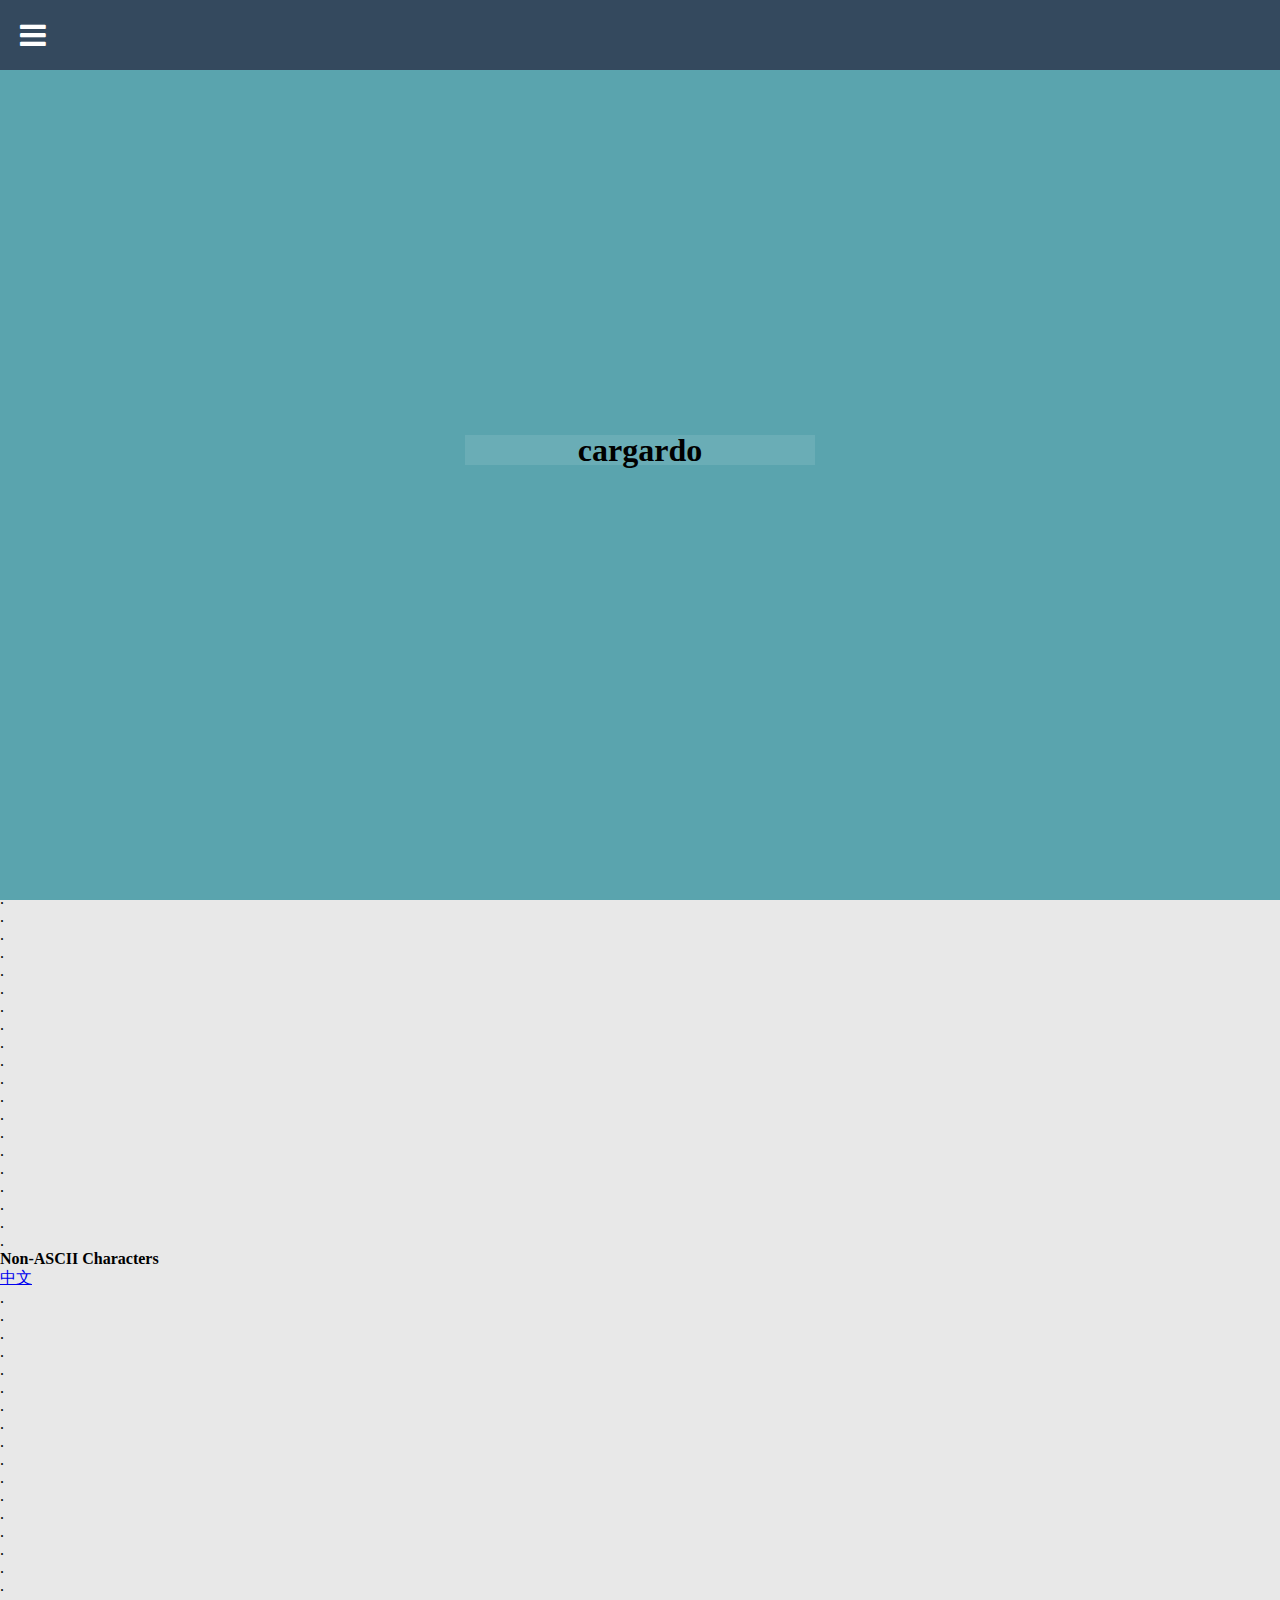
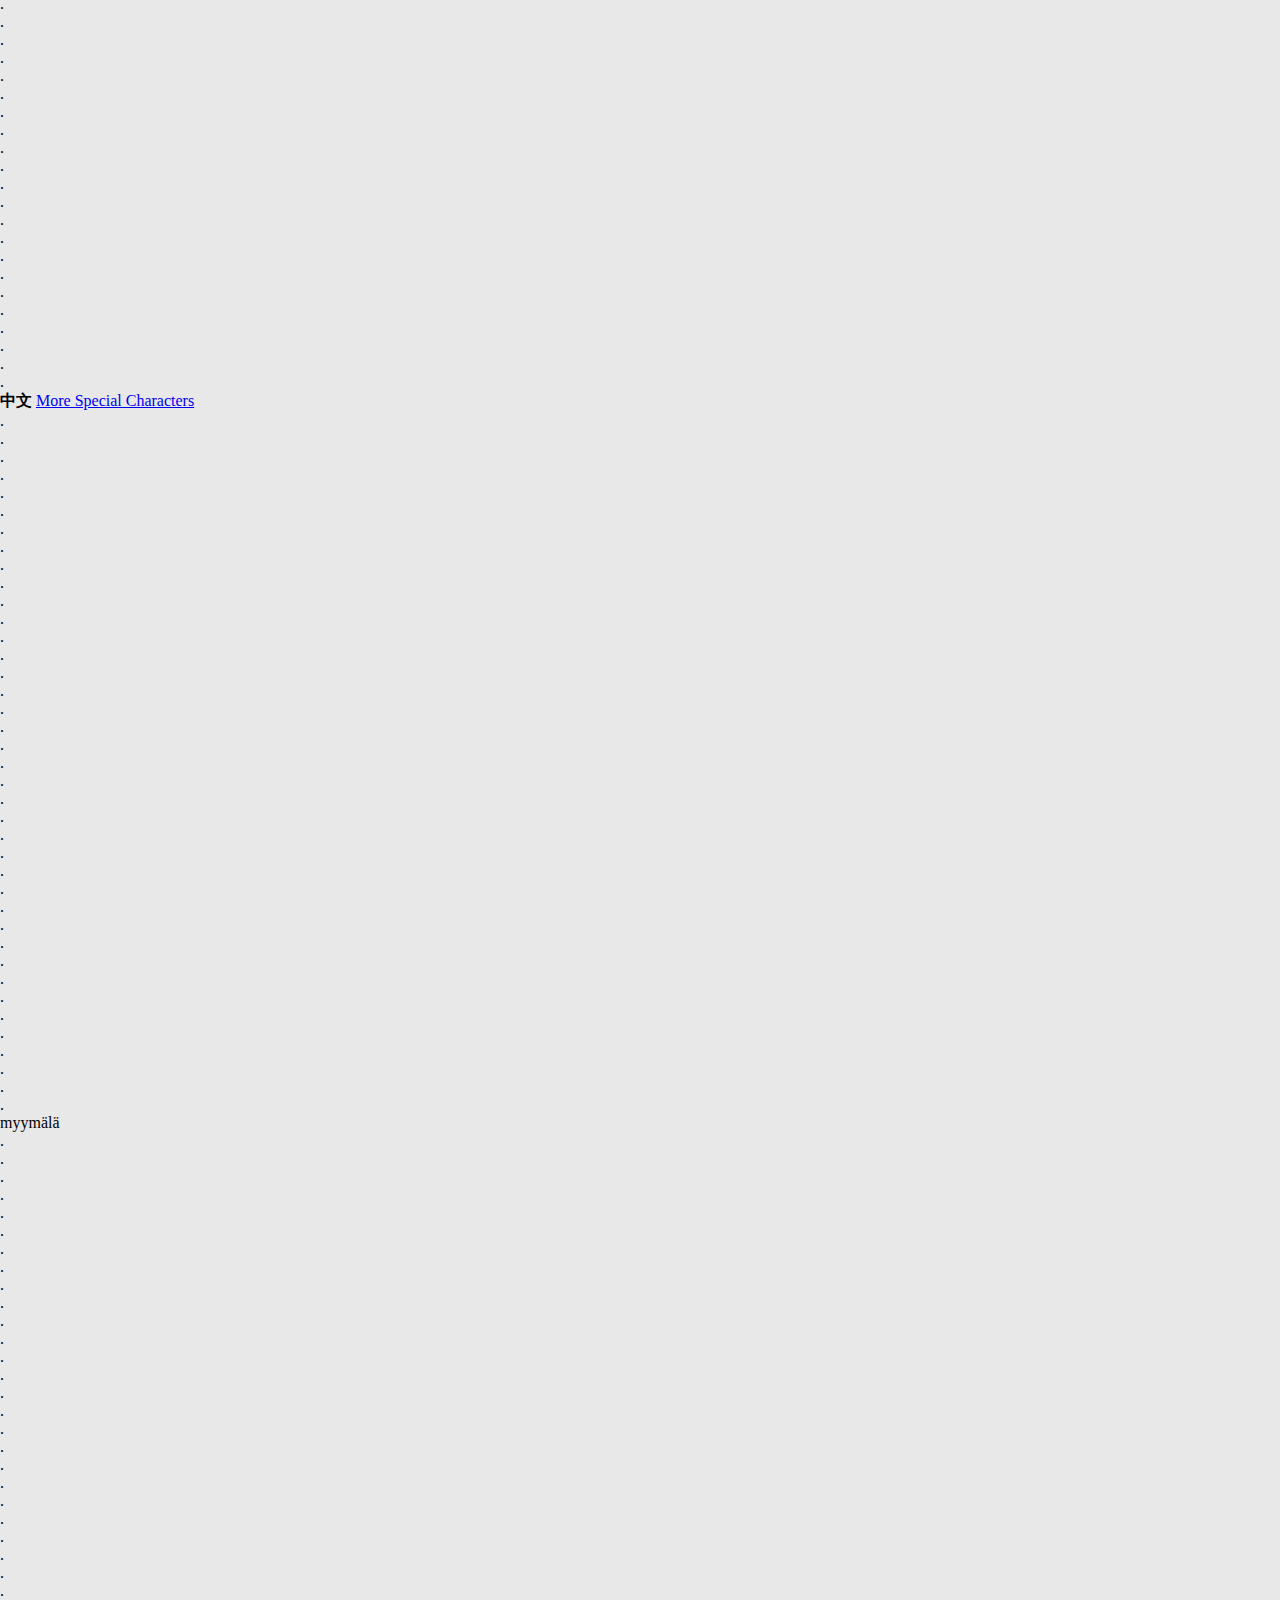
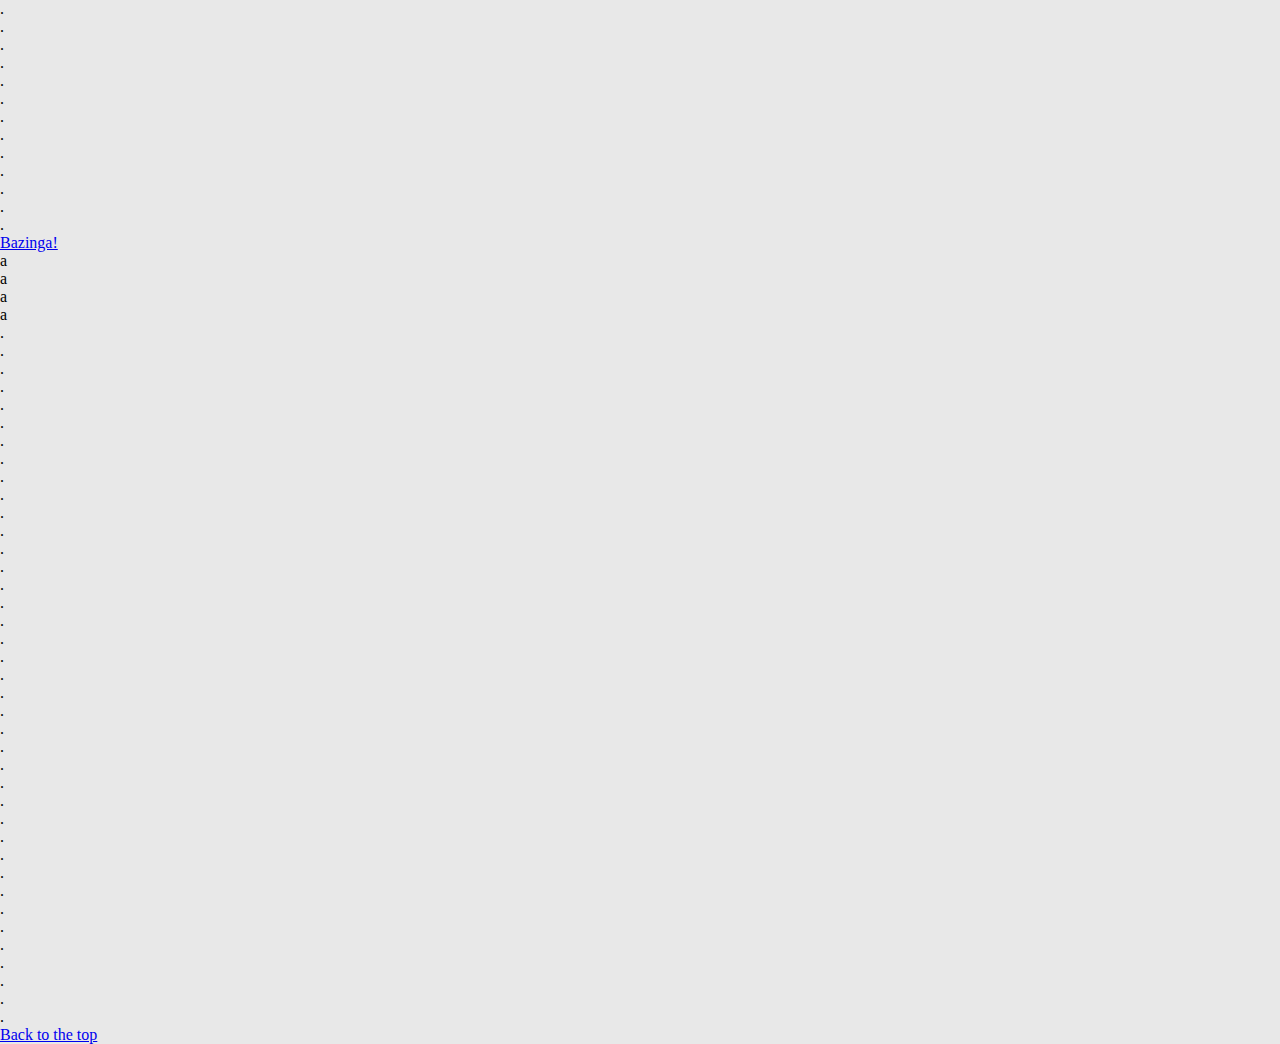
<file: index.html>
<!DOCTYPE html>
<html lang="en">
<head>
	<meta charset="UTF-8">
	<meta name="viewport" content="width=device-width, user-scalable=no, initial-scale=1.0, maximum-scale=1.0, minimum-scale=1.0">
	<title>atlétismo</title>
	<link rel="stylesheet" href="css/estilos.css">
	<link rel="stylesheet" href="css/font-awesome.css">
	<link rel="stylesheet" href="style.css">
	<meta name="theme-color" content="#34495E">
	<link rel="icon" href="https://ae01.alicdn.com/kf/HTB1SWLcSXXXXXa0XXXXq6xXFXXXV/13CM-17-4CM-Interesting-Boy-Sportsman-Runner-Silhouette-Sports-Black-Silver-Decor-Vinyl-Car-Sticker-S9.jpg">
    <link rel="stylesheet" href="estilobrandon.css">
	<link rel="stylesheet" href="estilos.css">

	<script src="js/jquery-3.2.1.js"></script>
	<script src="js/main.js"></script>
</head>

  
  
<body>

  
  <div class="container" id="container">
      <div class="preloader">
        
         <p>cargardo</p> 
      </div>
  </div> 

	<header>
		<span id="button-menu" class="fa fa-bars"></span>

		<nav class="navegacion">
			<ul class="menu">
				<!-- TITULAR -->
				<li class="title-menu">Todas las categorias</li>
				<!-- TITULAR -->

				<li><a href="index.html"><span class="icon-home"></span> Inicio</a></li>

				<li class="item-submenu" menu="1">
					<a href="#"><span class="icon-newspaper"></span> Entrenamientos</a>
					<ul class="submenu">
						<li class="title-menu"><span class="icon-newspaper"></span> Entrenamientos</li>
						<li class="go-back">Atras</li>

						<li><a href="#">Enttenamiento 1</a></li>
						<li><a href="#">Entrenamiento 2</a></li>
						<li><a href="#">Entrenamiento 3</a></li>
					</ul>
				</li>

				<li class="item-submenu" menu="2">
					<a href="#"><span class="icon-stopwatch"></span> Tiempos</a>
					<ul class="submenu">
						<li class="title-menu"><span class="icon-stopwatch"></span>Tiempos</li>
						<li class="go-back">Atras</li>

						<li><a href="#">Fondo</a></li>
						<li><a href="#">Velocidad</a></li>
						
					</ul>
				</li>

				<li><a href="#"><span class="icon-stats-bars"></span> Estadisticas</a></li>
				
				
				<li><a href="#"><span class="icon-mobile2"></span> App</a></li>
			</ul>
		</nav>
	</header>
	<br>
	<br>
	<br>
	<br>
	<center><h1>HOJA DE ENTRENAMIENTOS</h1></center>
	<main id="top">

			<nav>
			
				<hr>
			</nav>

			<section>
			<h2>Esta página es un registro de cada una de las actividades atléticas</h2>
			<center><img src="imagenes/BOTON1.gif" alt="entrenamiento 1" title="Entrenamiento 1"width="100" height="100" >
           <img src="imagenes/BOTON2.gif" alt="entrenamiento 1" title="Entrenamiento 1"width="100" height="100" >
           <img src="imagenes/BOTON3.gif" alt="entrenamiento 1" title="Entrenamiento 1"width="100" height="100" > 
                <img src="imagenes/BOTON4.gif" alt="entrenamiento 1" title="Entrenamiento 1"width="100" height="100" > </center>   
			
				<p>
				    <strong>Entrenamiento 1</strong><br>
				    <a data-easing="linear" href="#a">ir</a><br>
				</p>

				<p>
				    <strong>Ease-In</strong><br>
				    <a data-easing="easeInQuad" href="#bazinga">Quad</a><br>
				    <a data-easing="easeInCubic" href="#bazinga">Cubic</a><br>
				    <a data-easing="easeInQuart" href="#bazinga">Quart</a><br>
				    <a data-easing="easeInQuint" href="#bazinga">Quint</a>
				</p>

				<p>
				    <strong>Ease-In-Out</strong><br>
				    <a data-easing="easeInOutQuad" href="#bazinga">Quad</a><br>
				    <a data-easing="easeInOutCubic" href="#bazinga">Cubic</a><br>
				    <a data-easing="easeInOutQuart" href="#bazinga">Quart</a><br>
				    <a data-easing="easeInOutQuint" href="#bazinga">Quint</a>
				</p>

				<p>
				    <strong>Ease-Out</strong><br>
				    <a data-easing="easeOutQuad" href="#bazinga">Quad</a><br>
				    <a data-easing="easeOutCubic" href="#bazinga">Cubic</a><br>
				    <a data-easing="easeOutQuart" href="#bazinga">Quart</a><br>
				    <a data-easing="easeOutQuint" href="#bazinga">Quint</a>
				</p>

				<p>
				    .<br>.<br>.<br>.<br>.<br>.<br>.<br>.<br>.<br>.<br>.<br>.<br>.<br>
				    .<br>.<br>.<br>.<br>.<br>.<br>.<br>.<br>.<br>.<br>.<br>.<br>.<br>
				    .<br>.<br>.<br>.<br>.<br>.<br>.<br>.<br>.<br>.<br>.<br>.<br>.
				</p>

				<p>
				    <strong>Non-ASCII Characters</strong><br>
				    <a href="#中文">中文</a>
				</p>

				<p>
				    .<br>.<br>.<br>.<br>.<br>.<br>.<br>.<br>.<br>.<br>.<br>.<br>.<br>
				    .<br>.<br>.<br>.<br>.<br>.<br>.<br>.<br>.<br>.<br>.<br>.<br>.<br>
				    .<br>.<br>.<br>.<br>.<br>.<br>.<br>.<br>.<br>.<br>.<br>.<br>.
				</p>

				<p id="中文">
					<strong>中文</strong>
					<a href="#myymälä">More Special Characters</a>
				</p>

				<p>
				    .<br>.<br>.<br>.<br>.<br>.<br>.<br>.<br>.<br>.<br>.<br>.<br>.<br>
				    .<br>.<br>.<br>.<br>.<br>.<br>.<br>.<br>.<br>.<br>.<br>.<br>.<br>
				    .<br>.<br>.<br>.<br>.<br>.<br>.<br>.<br>.<br>.<br>.<br>.<br>.
				</p>

				<p id="myymälä">myymälä</p>

				<p>
				    .<br>.<br>.<br>.<br>.<br>.<br>.<br>.<br>.<br>.<br>.<br>.<br>.<br>
				    .<br>.<br>.<br>.<br>.<br>.<br>.<br>.<br>.<br>.<br>.<br>.<br>.<br>
				    .<br>.<br>.<br>.<br>.<br>.<br>.<br>.<br>.<br>.<br>.<br>.<br>.
				</p>

				<p id="a"><a href="#1@#%^-bottom">Bazinga!</a></p>
				<p>a</p>
				<p>a</p>
				<p>a</p>
				<p>a</p>

				<p>
				    .<br>.<br>.<br>.<br>.<br>.<br>.<br>.<br>.<br>.<br>.<br>.<br>.<br>
				    .<br>.<br>.<br>.<br>.<br>.<br>.<br>.<br>.<br>.<br>.<br>.<br>.<br>
				    .<br>.<br>.<br>.<br>.<br>.<br>.<br>.<br>.<br>.<br>.<br>.<br>.
				</p>

				<p id="1@#%^-bottom"><a href="#top">Back to the top</a></p>
			</section>
		</main>

		<!-- Javascript -->
		<script src="dist/smooth-scroll.polyfills.js"></script>
		<script>

			// Instantiate Scrolls
			var scroll = new SmoothScroll('a[href*="#"]:not([data-easing])');

			if (document.querySelector('[data-easing]')) {
				var linear = new SmoothScroll('[data-easing="linear"]', {easing: 'linear'});

				var easeInQuad = new SmoothScroll('[data-easing="easeInQuad"]', {easing: 'easeInQuad'});
				var easeInCubic = new SmoothScroll('[data-easing="easeInCubic"]', {easing: 'easeInCubic'});
				var easeInQuart = new SmoothScroll('[data-easing="easeInQuart"]', {easing: 'easeInQuart'});
				var easeInQuint = new SmoothScroll('[data-easing="easeInQuint"]', {easing: 'easeInQuint'});

				var easeInOutQuad = new SmoothScroll('[data-easing="easeInOutQuad"]', {easing: 'easeInOutQuad'});
				var easeInOutCubic = new SmoothScroll('[data-easing="easeInOutCubic"]', {easing: 'easeInOutCubic'});
				var easeInOutQuart = new SmoothScroll('[data-easing="easeInOutQuart"]', {easing: 'easeInOutQuart'});
				var easeInOutQuint = new SmoothScroll('[data-easing="easeInOutQuint"]', {easing: 'easeInOutQuint'});

				var easeOutQuad = new SmoothScroll('[data-easing="easeOutQuad"]', {easing: 'easeOutQuad'});
				var easeOutCubic = new SmoothScroll('[data-easing="easeOutCubic"]', {easing: 'easeOutCubic'});
				var easeOutQuart = new SmoothScroll('[data-easing="easeOutQuart"]', {easing: 'easeOutQuart'});
				var easeOutQuint = new SmoothScroll('[data-easing="easeOutQuint"]', {easing: 'easeOutQuint'});
			}

			// // Log scroll events
			// var logScrollEvent = function (event) {
			// 	console.log('type:', event.type);
			// 	console.log('anchor:', event.detail.anchor);
			// 	console.log('toggle:', event.detail.toggle);
			// };
			// document.addEventListener('scrollStart', logScrollEvent, false);
			// document.addEventListener('scrollStop', logScrollEvent, false);
			// document.addEventListener('scrollCancel', logScrollEvent, false);
		</script>

	
	
	
	
	
	<script src="cerrar.js"></script>
	
</body>





</html>
</file>
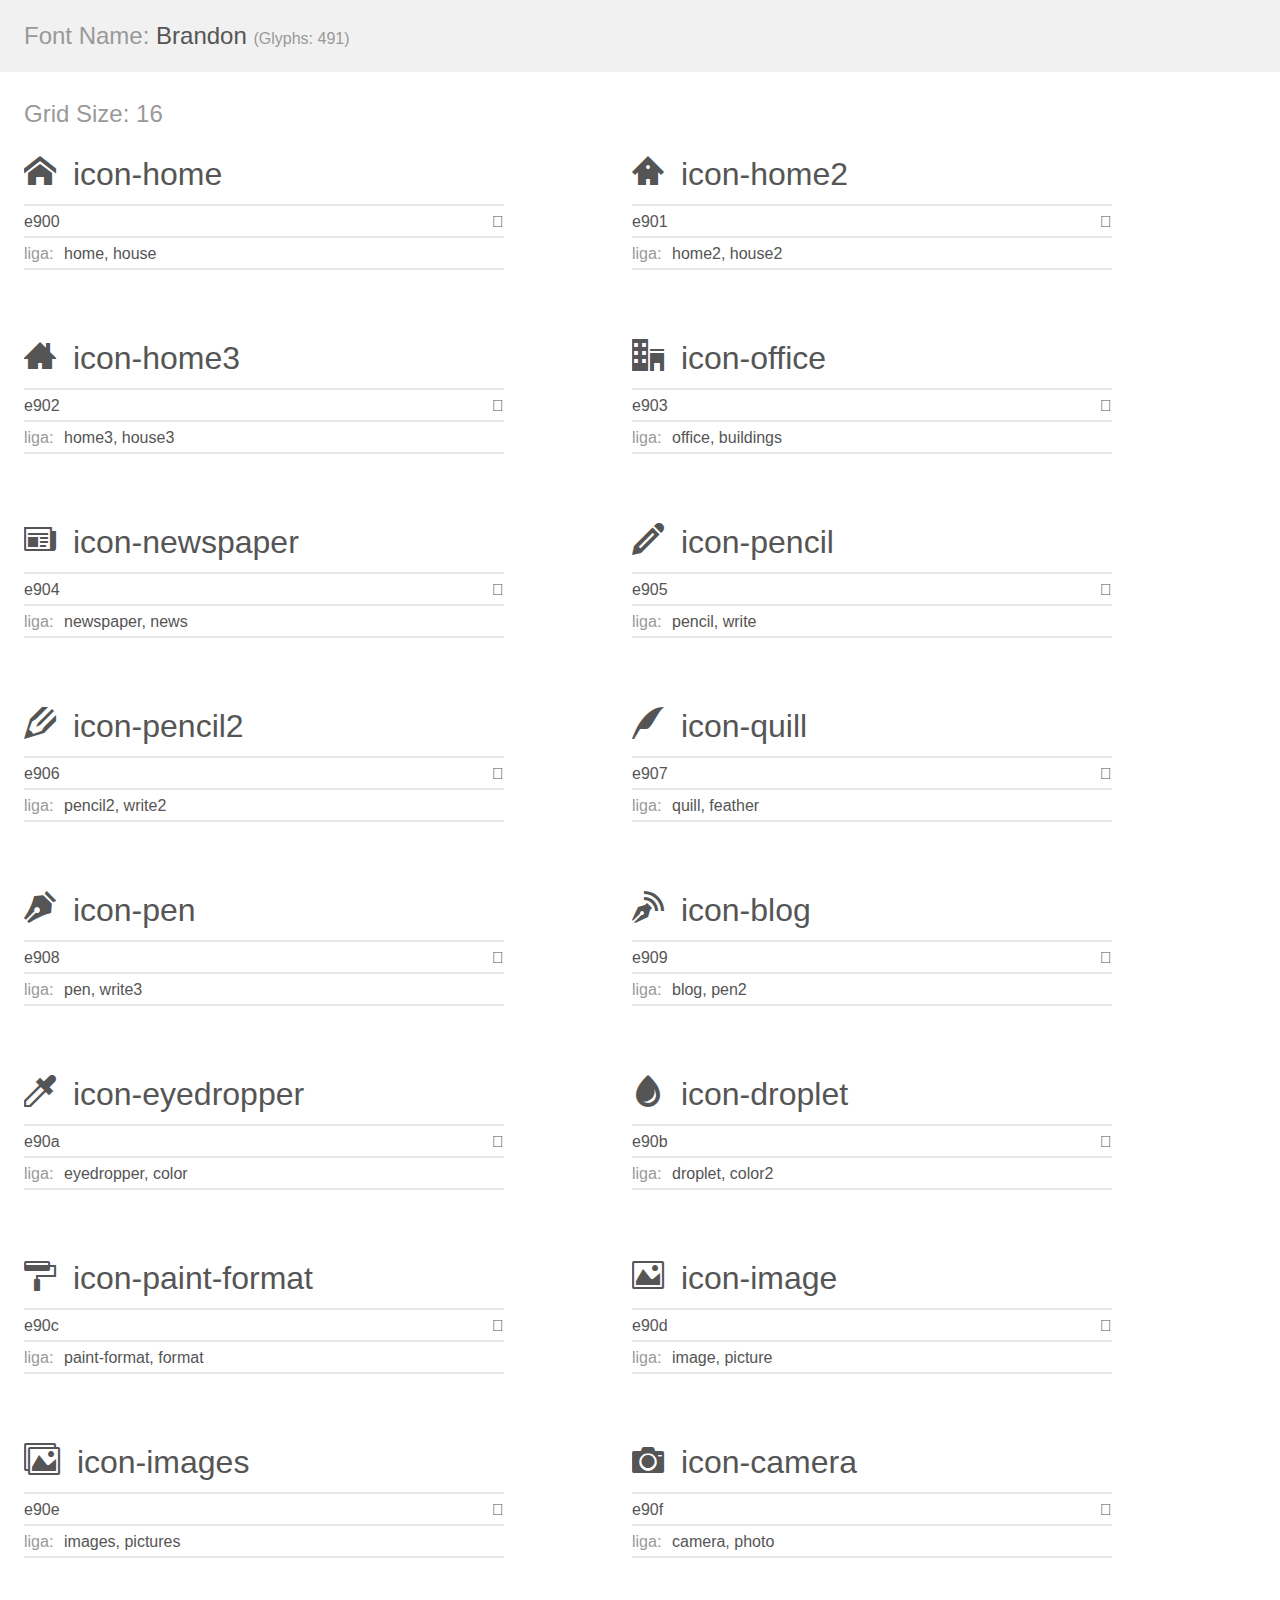
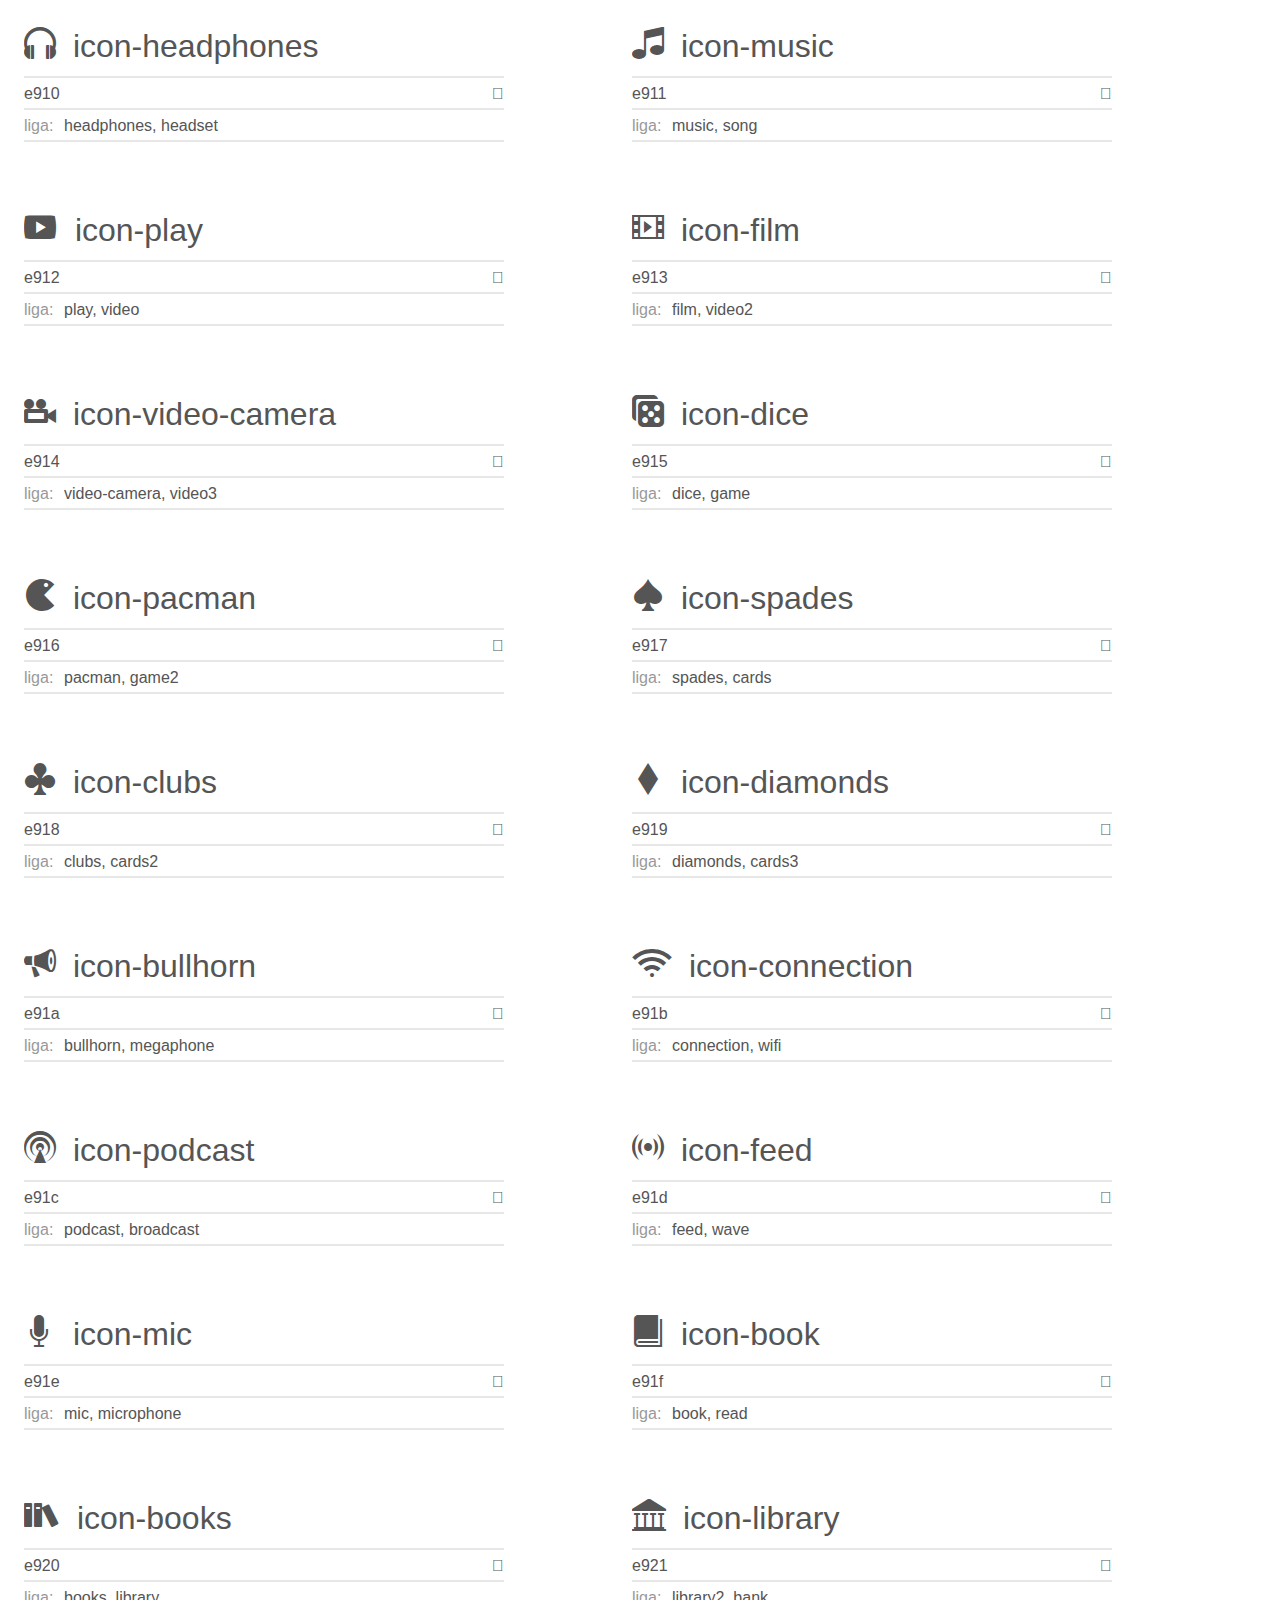
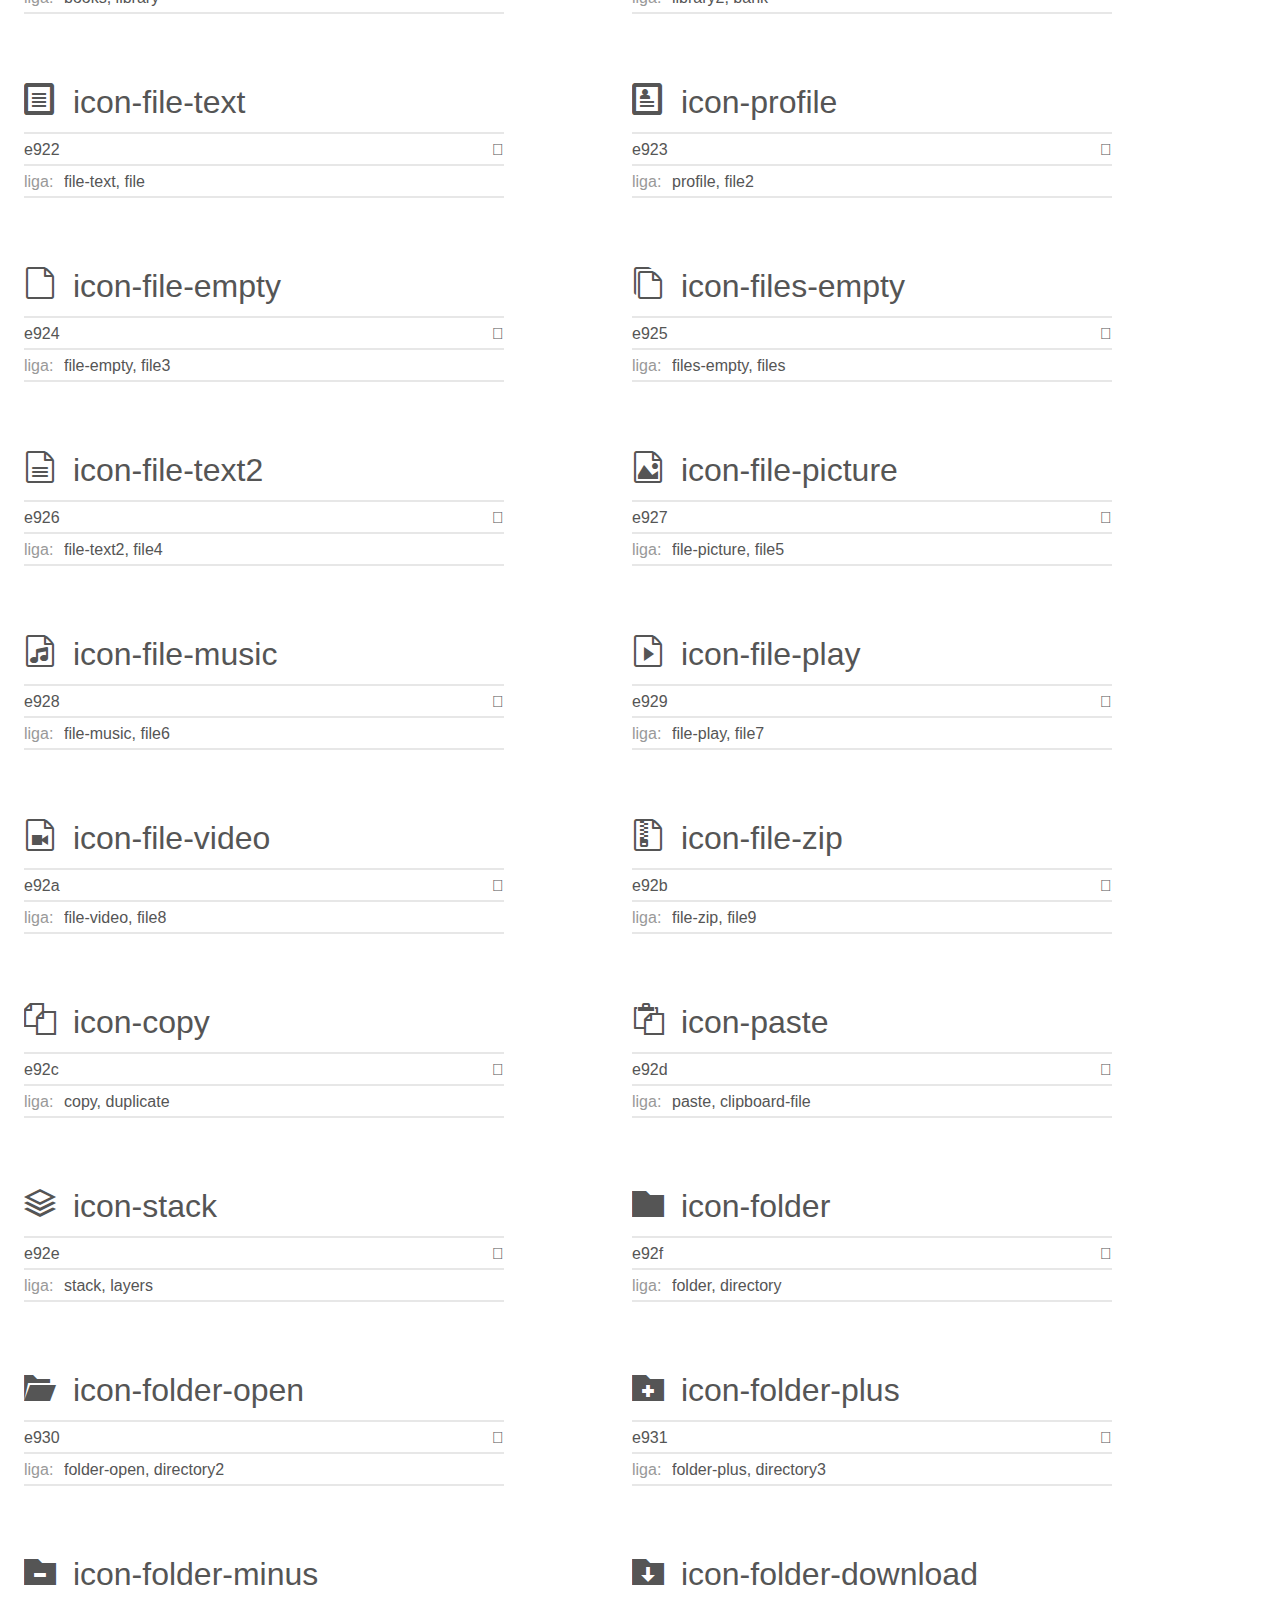
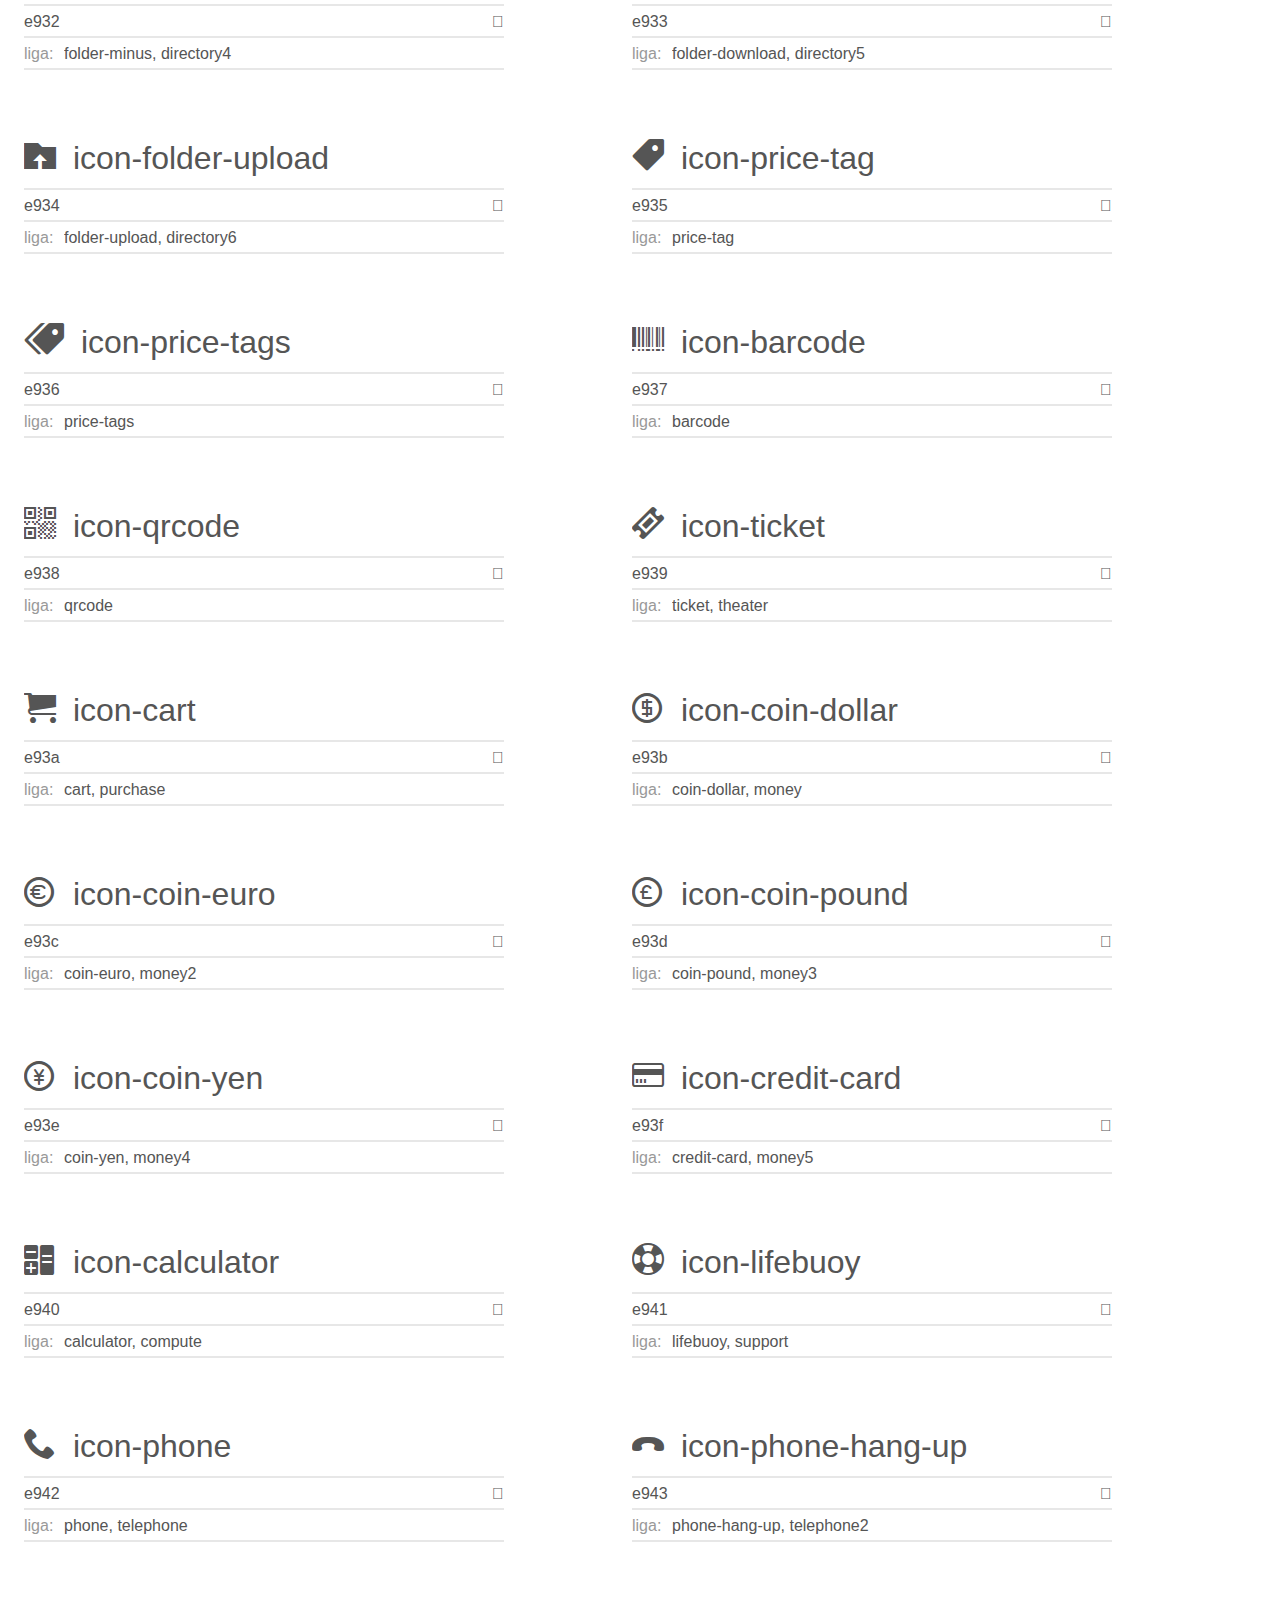
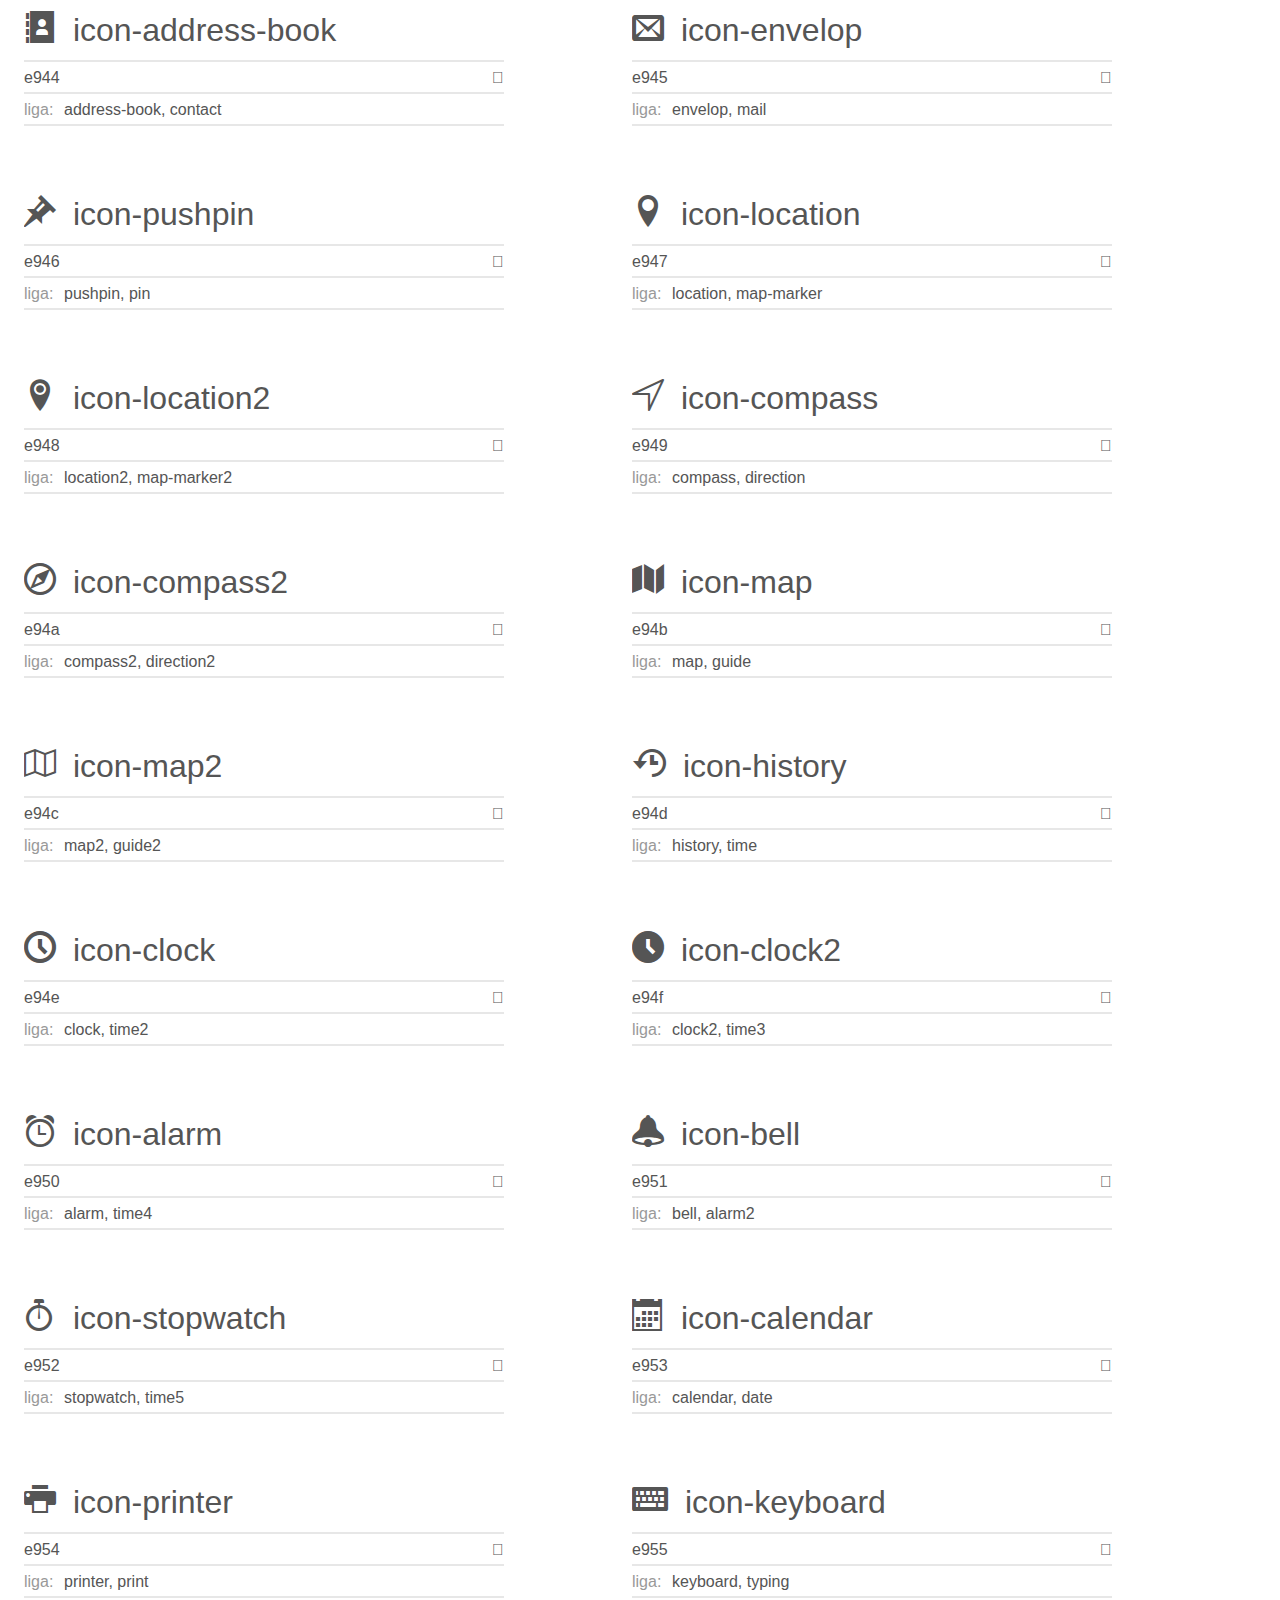
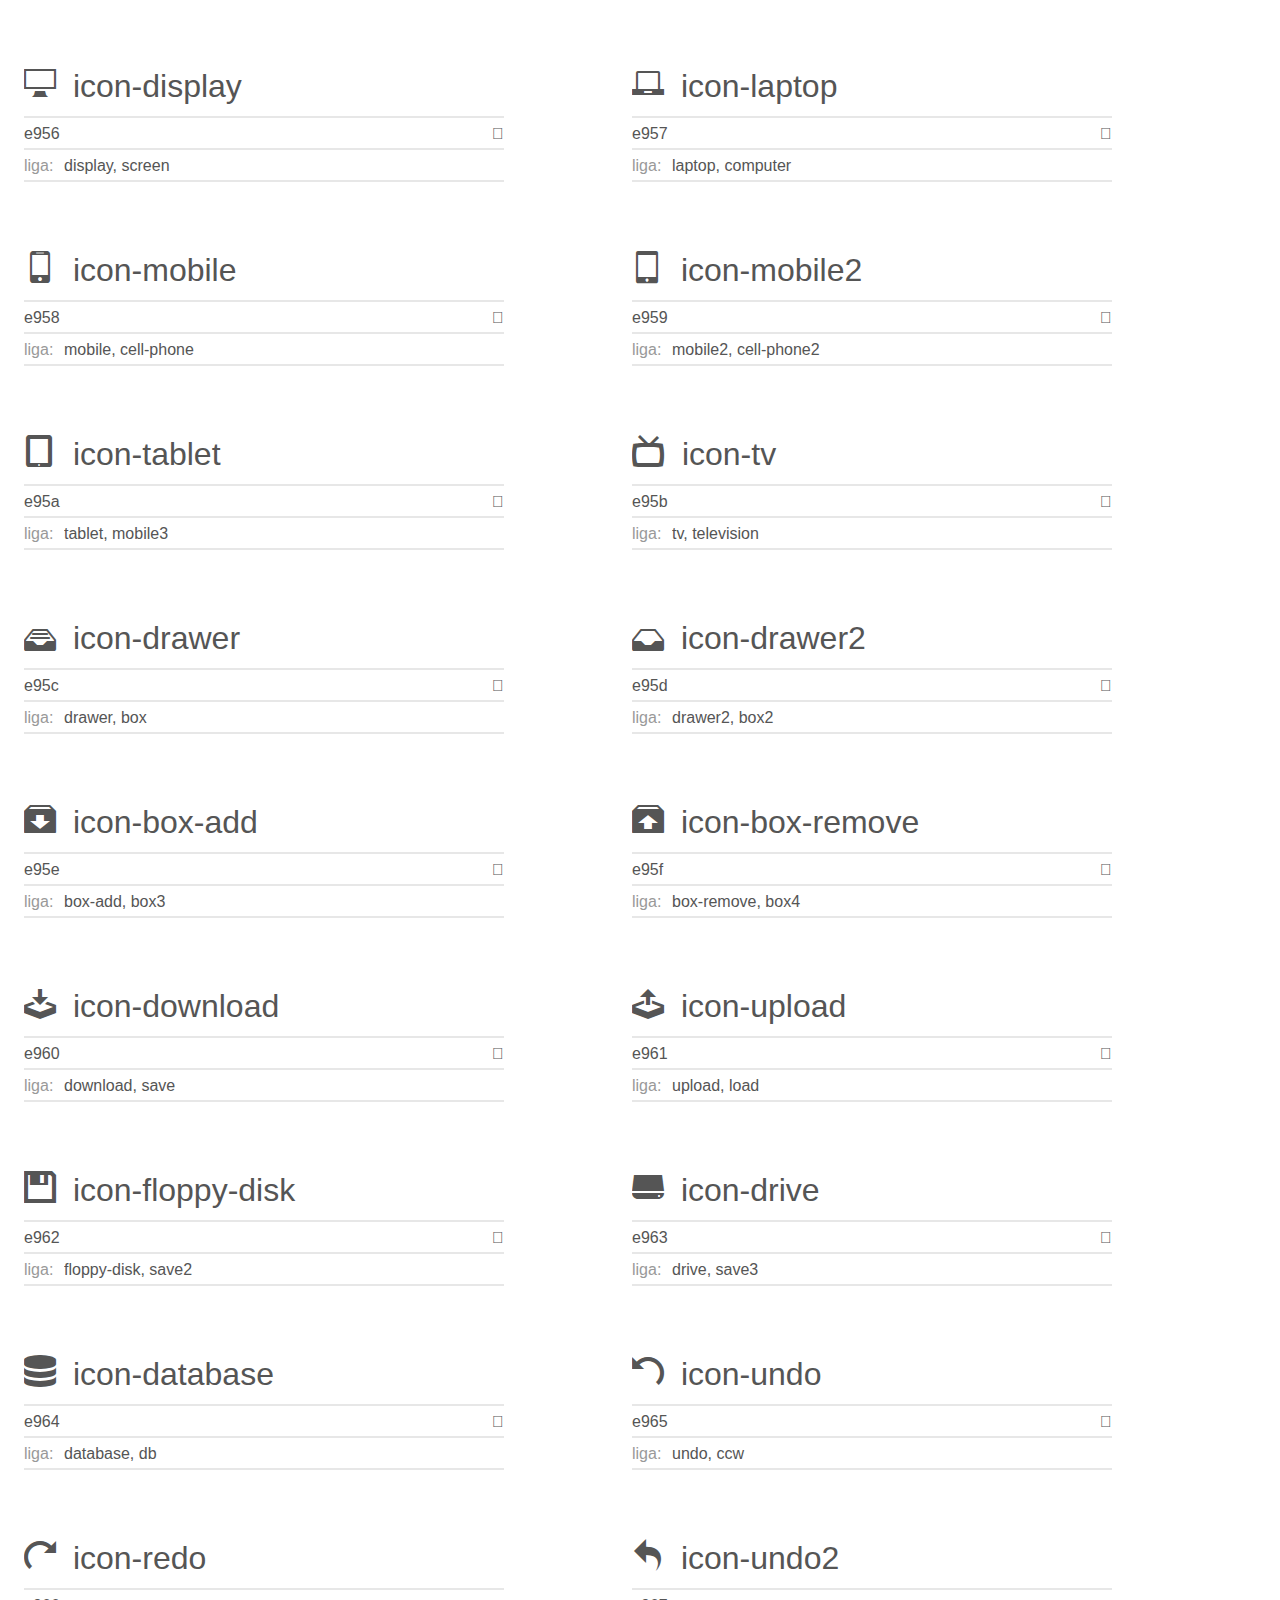
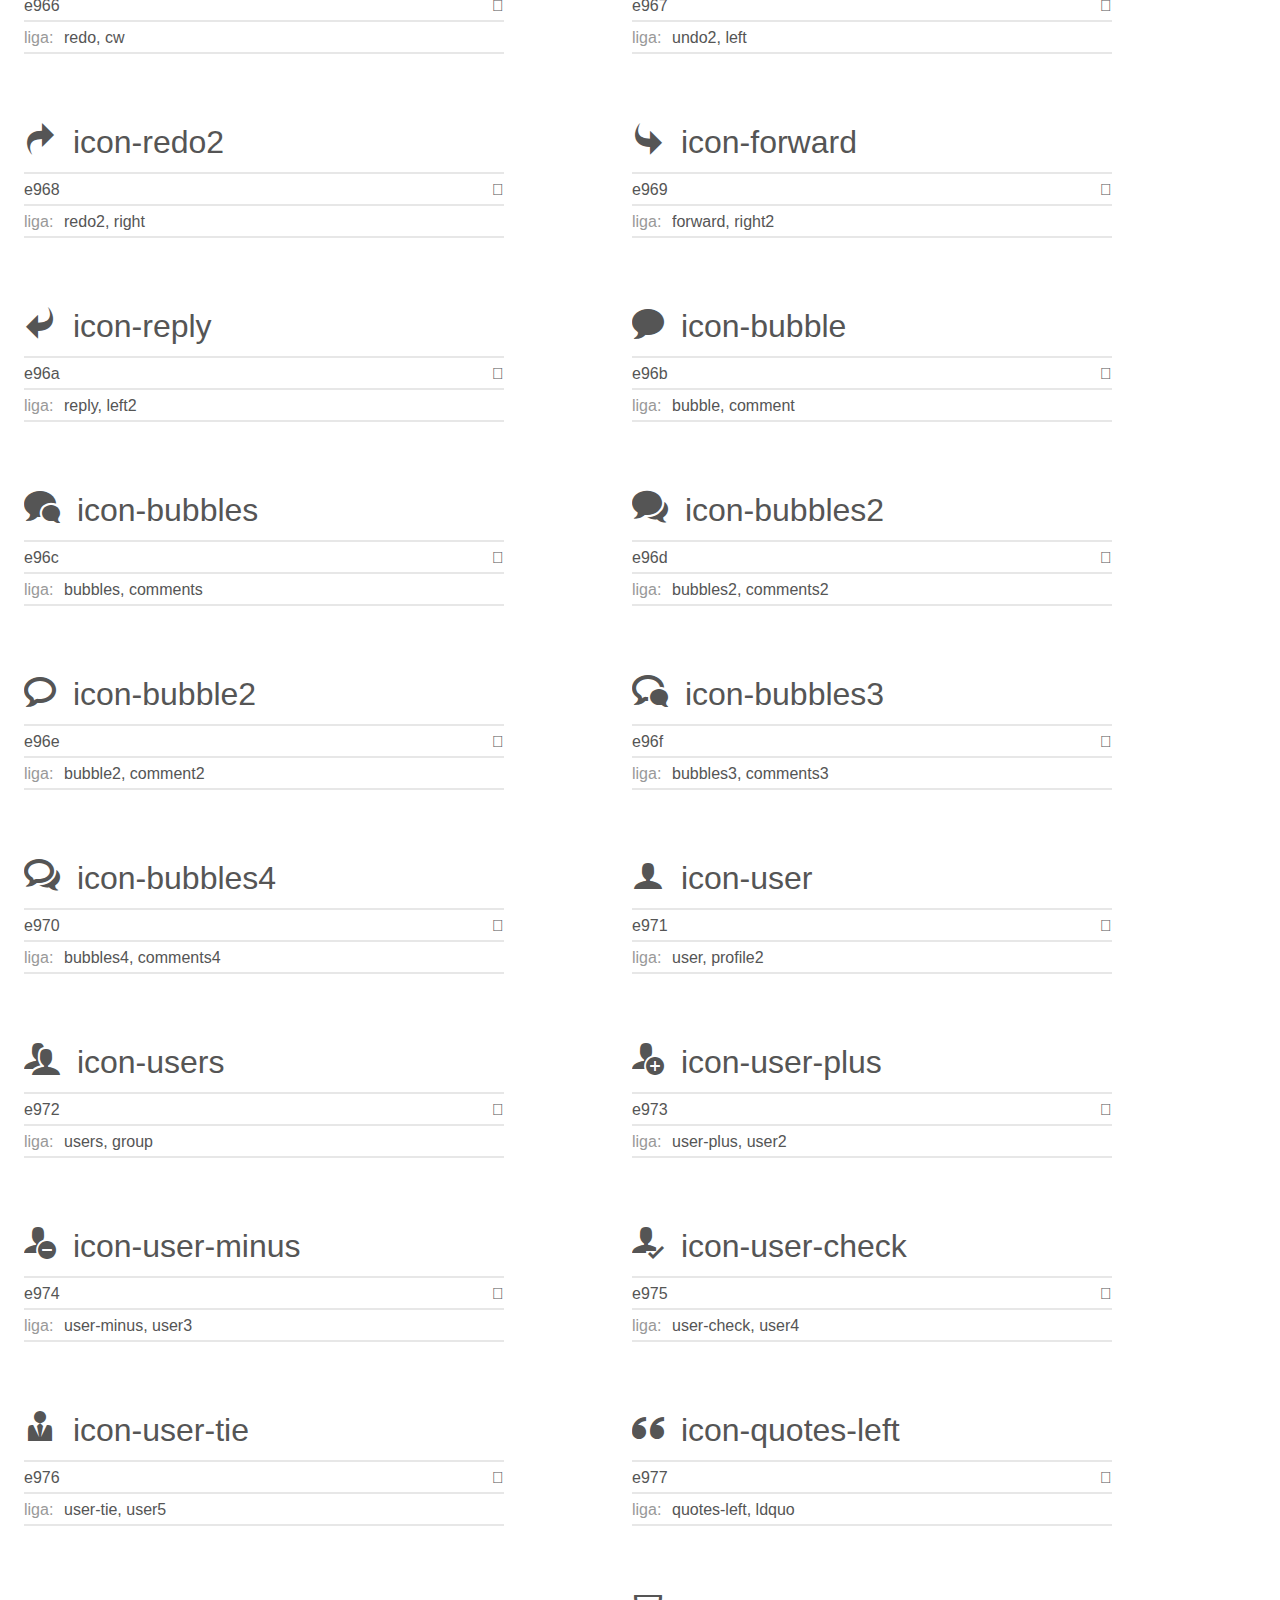
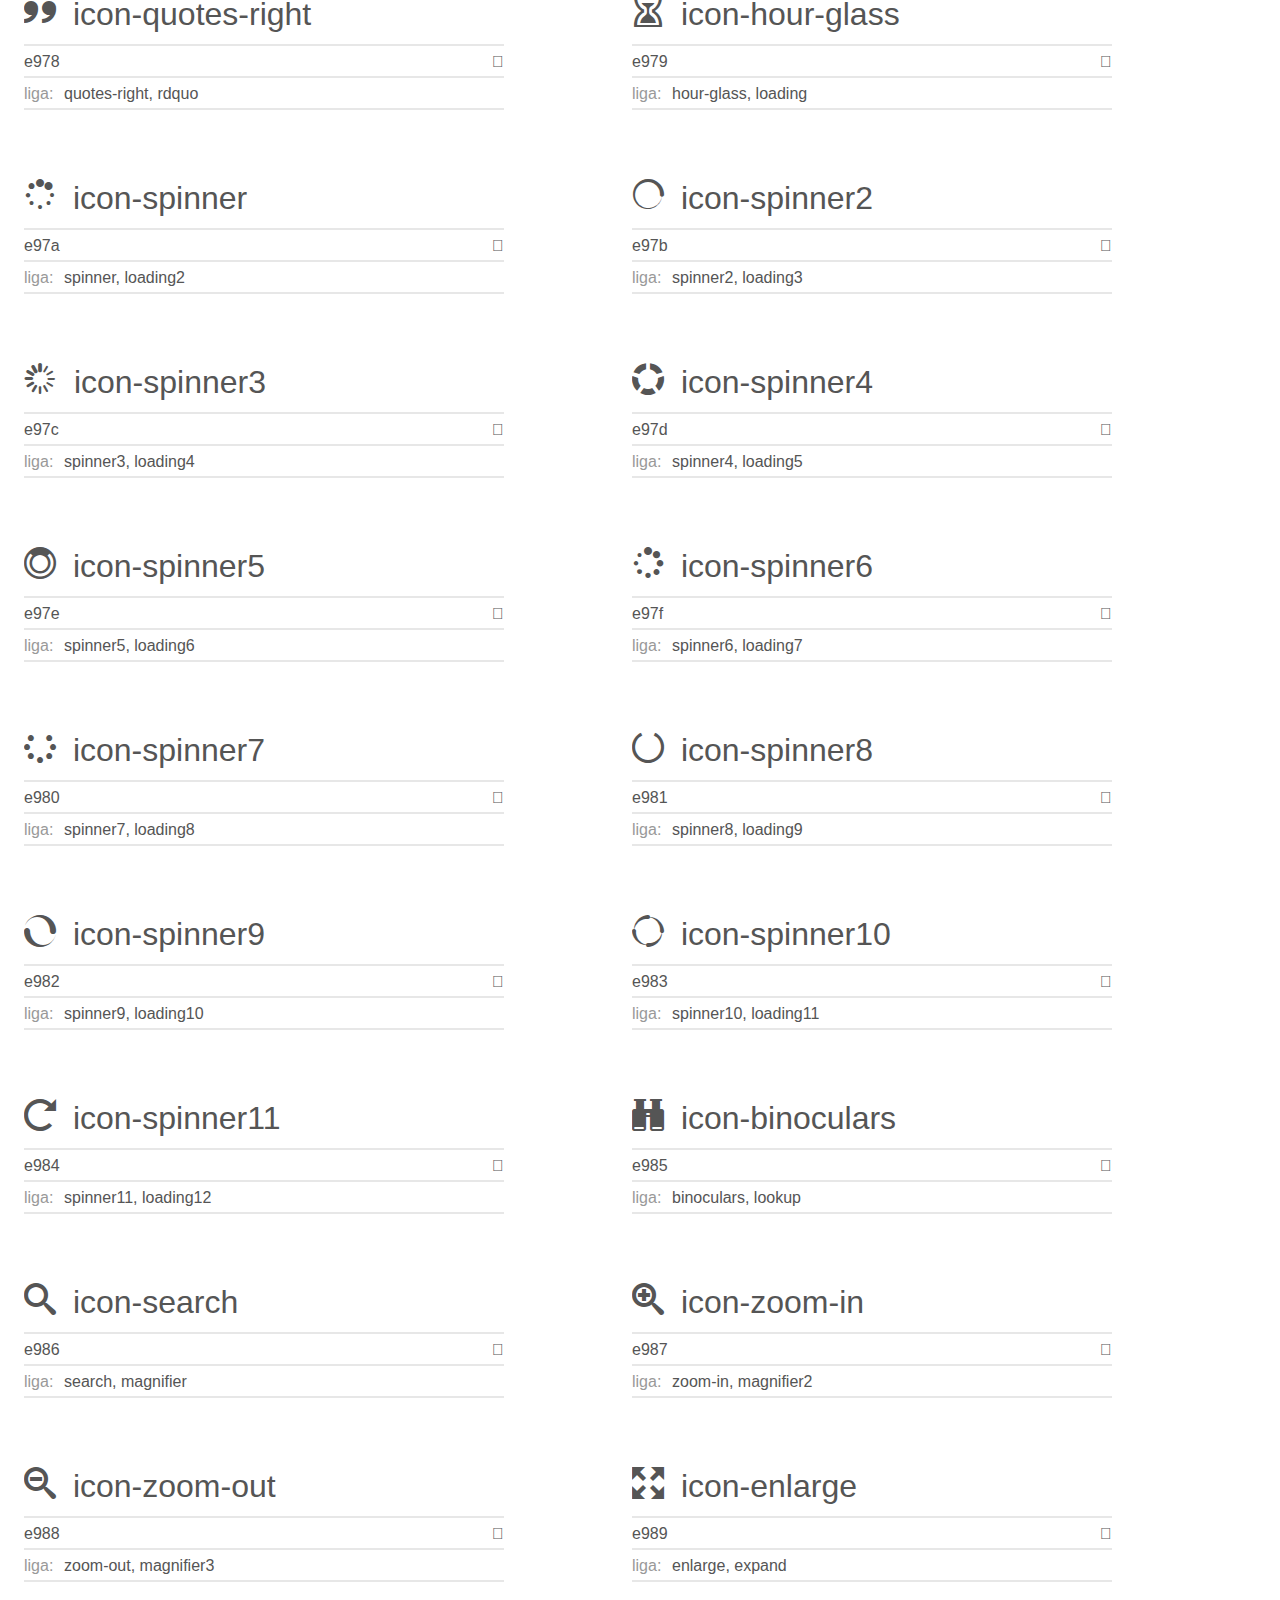
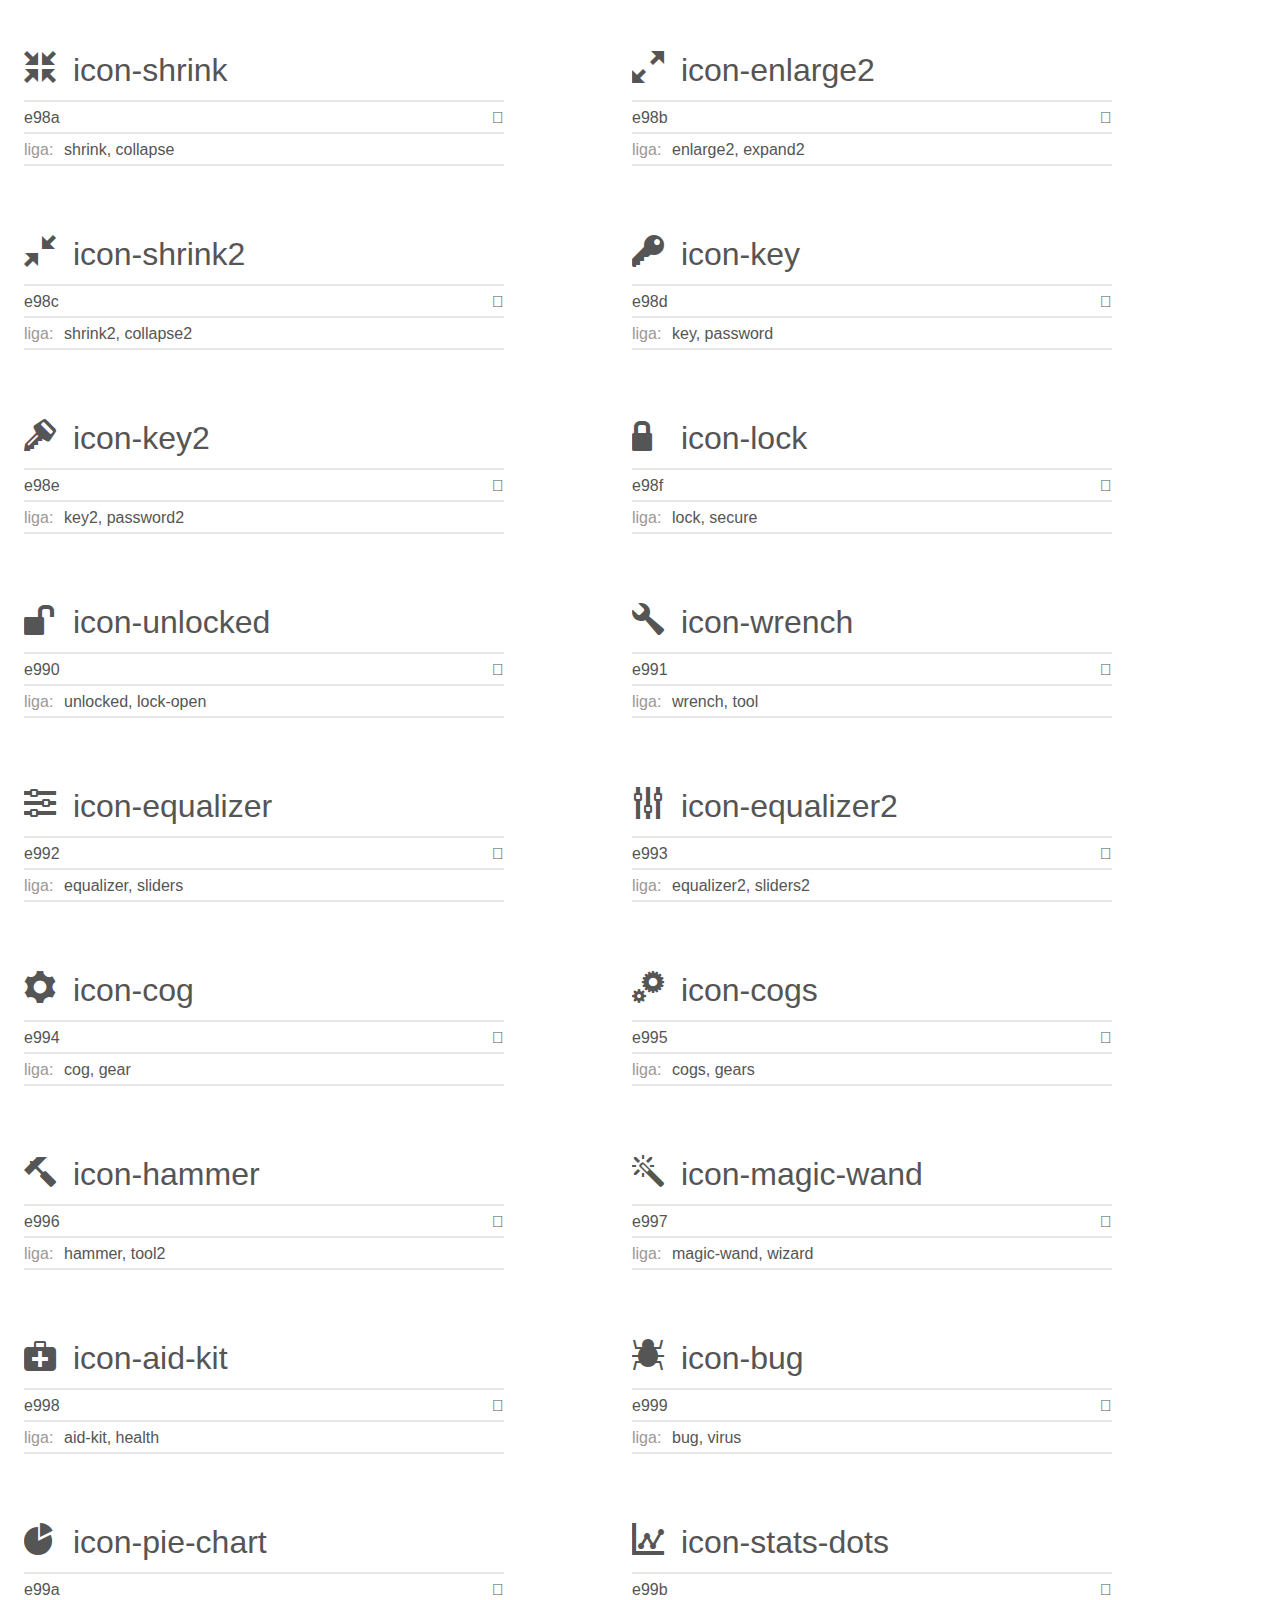
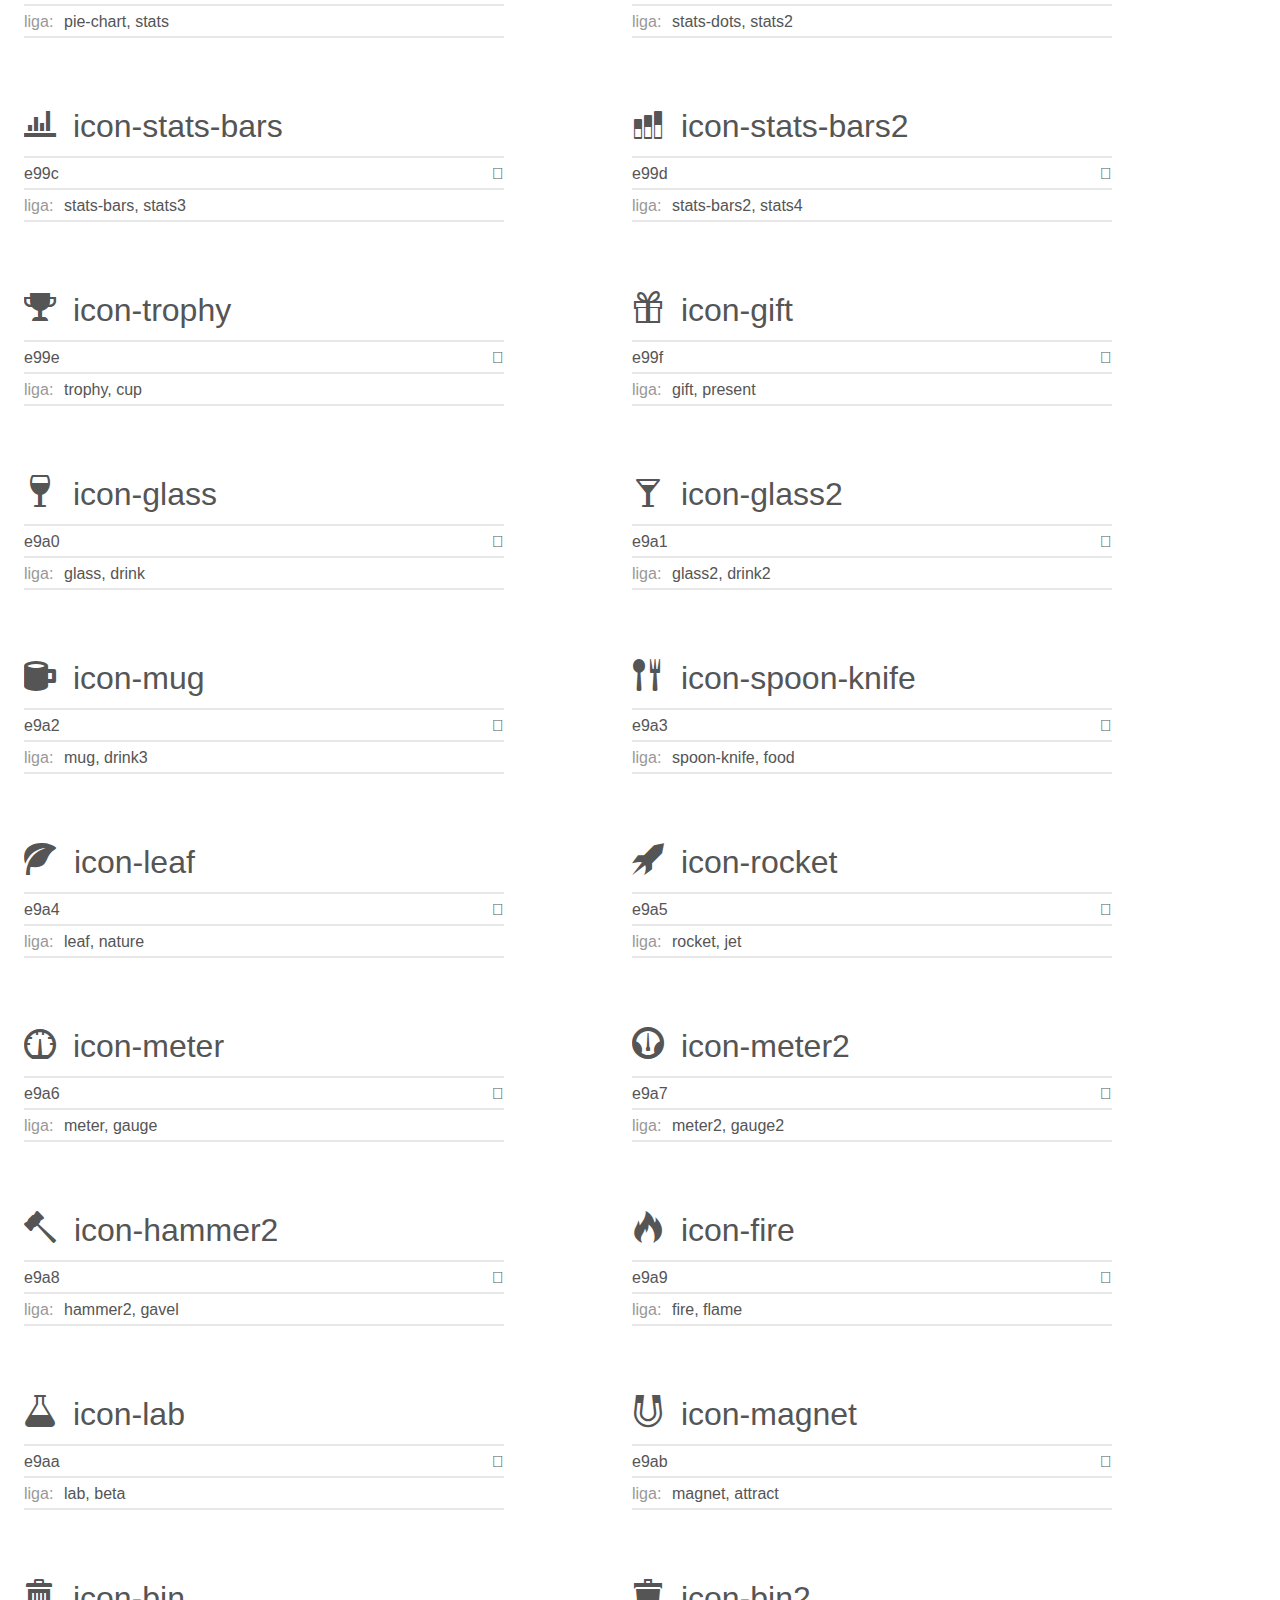
<file: demo.html>
<!doctype html>
<html>
<head>
    <meta charset="utf-8">
    <title>IcoMoon Demo</title>
    <meta name="description" content="An Icon Font Generated By IcoMoon.io">
    <meta name="viewport" content="width=device-width, initial-scale=1">
    <link rel="stylesheet" href="demo-files/demo.css">
    <link rel="stylesheet" href="style.css"></head>
<body>
    <div class="bgc1 clearfix">
        <h1 class="mhmm mvm"><span class="fgc1">Font Name:</span> Brandon <small class="fgc1">(Glyphs:&nbsp;491)</small></h1>
    </div>
    <div class="clearfix mhl ptl">
        <h1 class="mvm mtn fgc1">Grid Size: 16</h1>
        <div class="glyph fs1">
            <div class="clearfix bshadow0 pbs">
                <span class="icon-home"></span>
                <span class="mls"> icon-home</span>
            </div>
            <fieldset class="fs0 size1of1 clearfix hidden-false">
                <input type="text" readonly value="e900" class="unit size1of2" />
                <input type="text" maxlength="1" readonly value="&#xe900;" class="unitRight size1of2 talign-right" />
            </fieldset>
            <div class="fs0 bshadow0 clearfix hidden-false">
                <span class="unit pvs fgc1">liga: </span>
                <input type="text" readonly value="home, house" class="liga unitRight" />
            </div>
        </div>
        <div class="glyph fs1">
            <div class="clearfix bshadow0 pbs">
                <span class="icon-home2"></span>
                <span class="mls"> icon-home2</span>
            </div>
            <fieldset class="fs0 size1of1 clearfix hidden-false">
                <input type="text" readonly value="e901" class="unit size1of2" />
                <input type="text" maxlength="1" readonly value="&#xe901;" class="unitRight size1of2 talign-right" />
            </fieldset>
            <div class="fs0 bshadow0 clearfix hidden-false">
                <span class="unit pvs fgc1">liga: </span>
                <input type="text" readonly value="home2, house2" class="liga unitRight" />
            </div>
        </div>
        <div class="glyph fs1">
            <div class="clearfix bshadow0 pbs">
                <span class="icon-home3"></span>
                <span class="mls"> icon-home3</span>
            </div>
            <fieldset class="fs0 size1of1 clearfix hidden-false">
                <input type="text" readonly value="e902" class="unit size1of2" />
                <input type="text" maxlength="1" readonly value="&#xe902;" class="unitRight size1of2 talign-right" />
            </fieldset>
            <div class="fs0 bshadow0 clearfix hidden-false">
                <span class="unit pvs fgc1">liga: </span>
                <input type="text" readonly value="home3, house3" class="liga unitRight" />
            </div>
        </div>
        <div class="glyph fs1">
            <div class="clearfix bshadow0 pbs">
                <span class="icon-office"></span>
                <span class="mls"> icon-office</span>
            </div>
            <fieldset class="fs0 size1of1 clearfix hidden-false">
                <input type="text" readonly value="e903" class="unit size1of2" />
                <input type="text" maxlength="1" readonly value="&#xe903;" class="unitRight size1of2 talign-right" />
            </fieldset>
            <div class="fs0 bshadow0 clearfix hidden-false">
                <span class="unit pvs fgc1">liga: </span>
                <input type="text" readonly value="office, buildings" class="liga unitRight" />
            </div>
        </div>
        <div class="glyph fs1">
            <div class="clearfix bshadow0 pbs">
                <span class="icon-newspaper"></span>
                <span class="mls"> icon-newspaper</span>
            </div>
            <fieldset class="fs0 size1of1 clearfix hidden-false">
                <input type="text" readonly value="e904" class="unit size1of2" />
                <input type="text" maxlength="1" readonly value="&#xe904;" class="unitRight size1of2 talign-right" />
            </fieldset>
            <div class="fs0 bshadow0 clearfix hidden-false">
                <span class="unit pvs fgc1">liga: </span>
                <input type="text" readonly value="newspaper, news" class="liga unitRight" />
            </div>
        </div>
        <div class="glyph fs1">
            <div class="clearfix bshadow0 pbs">
                <span class="icon-pencil"></span>
                <span class="mls"> icon-pencil</span>
            </div>
            <fieldset class="fs0 size1of1 clearfix hidden-false">
                <input type="text" readonly value="e905" class="unit size1of2" />
                <input type="text" maxlength="1" readonly value="&#xe905;" class="unitRight size1of2 talign-right" />
            </fieldset>
            <div class="fs0 bshadow0 clearfix hidden-false">
                <span class="unit pvs fgc1">liga: </span>
                <input type="text" readonly value="pencil, write" class="liga unitRight" />
            </div>
        </div>
        <div class="glyph fs1">
            <div class="clearfix bshadow0 pbs">
                <span class="icon-pencil2"></span>
                <span class="mls"> icon-pencil2</span>
            </div>
            <fieldset class="fs0 size1of1 clearfix hidden-false">
                <input type="text" readonly value="e906" class="unit size1of2" />
                <input type="text" maxlength="1" readonly value="&#xe906;" class="unitRight size1of2 talign-right" />
            </fieldset>
            <div class="fs0 bshadow0 clearfix hidden-false">
                <span class="unit pvs fgc1">liga: </span>
                <input type="text" readonly value="pencil2, write2" class="liga unitRight" />
            </div>
        </div>
        <div class="glyph fs1">
            <div class="clearfix bshadow0 pbs">
                <span class="icon-quill"></span>
                <span class="mls"> icon-quill</span>
            </div>
            <fieldset class="fs0 size1of1 clearfix hidden-false">
                <input type="text" readonly value="e907" class="unit size1of2" />
                <input type="text" maxlength="1" readonly value="&#xe907;" class="unitRight size1of2 talign-right" />
            </fieldset>
            <div class="fs0 bshadow0 clearfix hidden-false">
                <span class="unit pvs fgc1">liga: </span>
                <input type="text" readonly value="quill, feather" class="liga unitRight" />
            </div>
        </div>
        <div class="glyph fs1">
            <div class="clearfix bshadow0 pbs">
                <span class="icon-pen"></span>
                <span class="mls"> icon-pen</span>
            </div>
            <fieldset class="fs0 size1of1 clearfix hidden-false">
                <input type="text" readonly value="e908" class="unit size1of2" />
                <input type="text" maxlength="1" readonly value="&#xe908;" class="unitRight size1of2 talign-right" />
            </fieldset>
            <div class="fs0 bshadow0 clearfix hidden-false">
                <span class="unit pvs fgc1">liga: </span>
                <input type="text" readonly value="pen, write3" class="liga unitRight" />
            </div>
        </div>
        <div class="glyph fs1">
            <div class="clearfix bshadow0 pbs">
                <span class="icon-blog"></span>
                <span class="mls"> icon-blog</span>
            </div>
            <fieldset class="fs0 size1of1 clearfix hidden-false">
                <input type="text" readonly value="e909" class="unit size1of2" />
                <input type="text" maxlength="1" readonly value="&#xe909;" class="unitRight size1of2 talign-right" />
            </fieldset>
            <div class="fs0 bshadow0 clearfix hidden-false">
                <span class="unit pvs fgc1">liga: </span>
                <input type="text" readonly value="blog, pen2" class="liga unitRight" />
            </div>
        </div>
        <div class="glyph fs1">
            <div class="clearfix bshadow0 pbs">
                <span class="icon-eyedropper"></span>
                <span class="mls"> icon-eyedropper</span>
            </div>
            <fieldset class="fs0 size1of1 clearfix hidden-false">
                <input type="text" readonly value="e90a" class="unit size1of2" />
                <input type="text" maxlength="1" readonly value="&#xe90a;" class="unitRight size1of2 talign-right" />
            </fieldset>
            <div class="fs0 bshadow0 clearfix hidden-false">
                <span class="unit pvs fgc1">liga: </span>
                <input type="text" readonly value="eyedropper, color" class="liga unitRight" />
            </div>
        </div>
        <div class="glyph fs1">
            <div class="clearfix bshadow0 pbs">
                <span class="icon-droplet"></span>
                <span class="mls"> icon-droplet</span>
            </div>
            <fieldset class="fs0 size1of1 clearfix hidden-false">
                <input type="text" readonly value="e90b" class="unit size1of2" />
                <input type="text" maxlength="1" readonly value="&#xe90b;" class="unitRight size1of2 talign-right" />
            </fieldset>
            <div class="fs0 bshadow0 clearfix hidden-false">
                <span class="unit pvs fgc1">liga: </span>
                <input type="text" readonly value="droplet, color2" class="liga unitRight" />
            </div>
        </div>
        <div class="glyph fs1">
            <div class="clearfix bshadow0 pbs">
                <span class="icon-paint-format"></span>
                <span class="mls"> icon-paint-format</span>
            </div>
            <fieldset class="fs0 size1of1 clearfix hidden-false">
                <input type="text" readonly value="e90c" class="unit size1of2" />
                <input type="text" maxlength="1" readonly value="&#xe90c;" class="unitRight size1of2 talign-right" />
            </fieldset>
            <div class="fs0 bshadow0 clearfix hidden-false">
                <span class="unit pvs fgc1">liga: </span>
                <input type="text" readonly value="paint-format, format" class="liga unitRight" />
            </div>
        </div>
        <div class="glyph fs1">
            <div class="clearfix bshadow0 pbs">
                <span class="icon-image"></span>
                <span class="mls"> icon-image</span>
            </div>
            <fieldset class="fs0 size1of1 clearfix hidden-false">
                <input type="text" readonly value="e90d" class="unit size1of2" />
                <input type="text" maxlength="1" readonly value="&#xe90d;" class="unitRight size1of2 talign-right" />
            </fieldset>
            <div class="fs0 bshadow0 clearfix hidden-false">
                <span class="unit pvs fgc1">liga: </span>
                <input type="text" readonly value="image, picture" class="liga unitRight" />
            </div>
        </div>
        <div class="glyph fs1">
            <div class="clearfix bshadow0 pbs">
                <span class="icon-images"></span>
                <span class="mls"> icon-images</span>
            </div>
            <fieldset class="fs0 size1of1 clearfix hidden-false">
                <input type="text" readonly value="e90e" class="unit size1of2" />
                <input type="text" maxlength="1" readonly value="&#xe90e;" class="unitRight size1of2 talign-right" />
            </fieldset>
            <div class="fs0 bshadow0 clearfix hidden-false">
                <span class="unit pvs fgc1">liga: </span>
                <input type="text" readonly value="images, pictures" class="liga unitRight" />
            </div>
        </div>
        <div class="glyph fs1">
            <div class="clearfix bshadow0 pbs">
                <span class="icon-camera"></span>
                <span class="mls"> icon-camera</span>
            </div>
            <fieldset class="fs0 size1of1 clearfix hidden-false">
                <input type="text" readonly value="e90f" class="unit size1of2" />
                <input type="text" maxlength="1" readonly value="&#xe90f;" class="unitRight size1of2 talign-right" />
            </fieldset>
            <div class="fs0 bshadow0 clearfix hidden-false">
                <span class="unit pvs fgc1">liga: </span>
                <input type="text" readonly value="camera, photo" class="liga unitRight" />
            </div>
        </div>
        <div class="glyph fs1">
            <div class="clearfix bshadow0 pbs">
                <span class="icon-headphones"></span>
                <span class="mls"> icon-headphones</span>
            </div>
            <fieldset class="fs0 size1of1 clearfix hidden-false">
                <input type="text" readonly value="e910" class="unit size1of2" />
                <input type="text" maxlength="1" readonly value="&#xe910;" class="unitRight size1of2 talign-right" />
            </fieldset>
            <div class="fs0 bshadow0 clearfix hidden-false">
                <span class="unit pvs fgc1">liga: </span>
                <input type="text" readonly value="headphones, headset" class="liga unitRight" />
            </div>
        </div>
        <div class="glyph fs1">
            <div class="clearfix bshadow0 pbs">
                <span class="icon-music"></span>
                <span class="mls"> icon-music</span>
            </div>
            <fieldset class="fs0 size1of1 clearfix hidden-false">
                <input type="text" readonly value="e911" class="unit size1of2" />
                <input type="text" maxlength="1" readonly value="&#xe911;" class="unitRight size1of2 talign-right" />
            </fieldset>
            <div class="fs0 bshadow0 clearfix hidden-false">
                <span class="unit pvs fgc1">liga: </span>
                <input type="text" readonly value="music, song" class="liga unitRight" />
            </div>
        </div>
        <div class="glyph fs1">
            <div class="clearfix bshadow0 pbs">
                <span class="icon-play"></span>
                <span class="mls"> icon-play</span>
            </div>
            <fieldset class="fs0 size1of1 clearfix hidden-false">
                <input type="text" readonly value="e912" class="unit size1of2" />
                <input type="text" maxlength="1" readonly value="&#xe912;" class="unitRight size1of2 talign-right" />
            </fieldset>
            <div class="fs0 bshadow0 clearfix hidden-false">
                <span class="unit pvs fgc1">liga: </span>
                <input type="text" readonly value="play, video" class="liga unitRight" />
            </div>
        </div>
        <div class="glyph fs1">
            <div class="clearfix bshadow0 pbs">
                <span class="icon-film"></span>
                <span class="mls"> icon-film</span>
            </div>
            <fieldset class="fs0 size1of1 clearfix hidden-false">
                <input type="text" readonly value="e913" class="unit size1of2" />
                <input type="text" maxlength="1" readonly value="&#xe913;" class="unitRight size1of2 talign-right" />
            </fieldset>
            <div class="fs0 bshadow0 clearfix hidden-false">
                <span class="unit pvs fgc1">liga: </span>
                <input type="text" readonly value="film, video2" class="liga unitRight" />
            </div>
        </div>
        <div class="glyph fs1">
            <div class="clearfix bshadow0 pbs">
                <span class="icon-video-camera"></span>
                <span class="mls"> icon-video-camera</span>
            </div>
            <fieldset class="fs0 size1of1 clearfix hidden-false">
                <input type="text" readonly value="e914" class="unit size1of2" />
                <input type="text" maxlength="1" readonly value="&#xe914;" class="unitRight size1of2 talign-right" />
            </fieldset>
            <div class="fs0 bshadow0 clearfix hidden-false">
                <span class="unit pvs fgc1">liga: </span>
                <input type="text" readonly value="video-camera, video3" class="liga unitRight" />
            </div>
        </div>
        <div class="glyph fs1">
            <div class="clearfix bshadow0 pbs">
                <span class="icon-dice"></span>
                <span class="mls"> icon-dice</span>
            </div>
            <fieldset class="fs0 size1of1 clearfix hidden-false">
                <input type="text" readonly value="e915" class="unit size1of2" />
                <input type="text" maxlength="1" readonly value="&#xe915;" class="unitRight size1of2 talign-right" />
            </fieldset>
            <div class="fs0 bshadow0 clearfix hidden-false">
                <span class="unit pvs fgc1">liga: </span>
                <input type="text" readonly value="dice, game" class="liga unitRight" />
            </div>
        </div>
        <div class="glyph fs1">
            <div class="clearfix bshadow0 pbs">
                <span class="icon-pacman"></span>
                <span class="mls"> icon-pacman</span>
            </div>
            <fieldset class="fs0 size1of1 clearfix hidden-false">
                <input type="text" readonly value="e916" class="unit size1of2" />
                <input type="text" maxlength="1" readonly value="&#xe916;" class="unitRight size1of2 talign-right" />
            </fieldset>
            <div class="fs0 bshadow0 clearfix hidden-false">
                <span class="unit pvs fgc1">liga: </span>
                <input type="text" readonly value="pacman, game2" class="liga unitRight" />
            </div>
        </div>
        <div class="glyph fs1">
            <div class="clearfix bshadow0 pbs">
                <span class="icon-spades"></span>
                <span class="mls"> icon-spades</span>
            </div>
            <fieldset class="fs0 size1of1 clearfix hidden-false">
                <input type="text" readonly value="e917" class="unit size1of2" />
                <input type="text" maxlength="1" readonly value="&#xe917;" class="unitRight size1of2 talign-right" />
            </fieldset>
            <div class="fs0 bshadow0 clearfix hidden-false">
                <span class="unit pvs fgc1">liga: </span>
                <input type="text" readonly value="spades, cards" class="liga unitRight" />
            </div>
        </div>
        <div class="glyph fs1">
            <div class="clearfix bshadow0 pbs">
                <span class="icon-clubs"></span>
                <span class="mls"> icon-clubs</span>
            </div>
            <fieldset class="fs0 size1of1 clearfix hidden-false">
                <input type="text" readonly value="e918" class="unit size1of2" />
                <input type="text" maxlength="1" readonly value="&#xe918;" class="unitRight size1of2 talign-right" />
            </fieldset>
            <div class="fs0 bshadow0 clearfix hidden-false">
                <span class="unit pvs fgc1">liga: </span>
                <input type="text" readonly value="clubs, cards2" class="liga unitRight" />
            </div>
        </div>
        <div class="glyph fs1">
            <div class="clearfix bshadow0 pbs">
                <span class="icon-diamonds"></span>
                <span class="mls"> icon-diamonds</span>
            </div>
            <fieldset class="fs0 size1of1 clearfix hidden-false">
                <input type="text" readonly value="e919" class="unit size1of2" />
                <input type="text" maxlength="1" readonly value="&#xe919;" class="unitRight size1of2 talign-right" />
            </fieldset>
            <div class="fs0 bshadow0 clearfix hidden-false">
                <span class="unit pvs fgc1">liga: </span>
                <input type="text" readonly value="diamonds, cards3" class="liga unitRight" />
            </div>
        </div>
        <div class="glyph fs1">
            <div class="clearfix bshadow0 pbs">
                <span class="icon-bullhorn"></span>
                <span class="mls"> icon-bullhorn</span>
            </div>
            <fieldset class="fs0 size1of1 clearfix hidden-false">
                <input type="text" readonly value="e91a" class="unit size1of2" />
                <input type="text" maxlength="1" readonly value="&#xe91a;" class="unitRight size1of2 talign-right" />
            </fieldset>
            <div class="fs0 bshadow0 clearfix hidden-false">
                <span class="unit pvs fgc1">liga: </span>
                <input type="text" readonly value="bullhorn, megaphone" class="liga unitRight" />
            </div>
        </div>
        <div class="glyph fs1">
            <div class="clearfix bshadow0 pbs">
                <span class="icon-connection"></span>
                <span class="mls"> icon-connection</span>
            </div>
            <fieldset class="fs0 size1of1 clearfix hidden-false">
                <input type="text" readonly value="e91b" class="unit size1of2" />
                <input type="text" maxlength="1" readonly value="&#xe91b;" class="unitRight size1of2 talign-right" />
            </fieldset>
            <div class="fs0 bshadow0 clearfix hidden-false">
                <span class="unit pvs fgc1">liga: </span>
                <input type="text" readonly value="connection, wifi" class="liga unitRight" />
            </div>
        </div>
        <div class="glyph fs1">
            <div class="clearfix bshadow0 pbs">
                <span class="icon-podcast"></span>
                <span class="mls"> icon-podcast</span>
            </div>
            <fieldset class="fs0 size1of1 clearfix hidden-false">
                <input type="text" readonly value="e91c" class="unit size1of2" />
                <input type="text" maxlength="1" readonly value="&#xe91c;" class="unitRight size1of2 talign-right" />
            </fieldset>
            <div class="fs0 bshadow0 clearfix hidden-false">
                <span class="unit pvs fgc1">liga: </span>
                <input type="text" readonly value="podcast, broadcast" class="liga unitRight" />
            </div>
        </div>
        <div class="glyph fs1">
            <div class="clearfix bshadow0 pbs">
                <span class="icon-feed"></span>
                <span class="mls"> icon-feed</span>
            </div>
            <fieldset class="fs0 size1of1 clearfix hidden-false">
                <input type="text" readonly value="e91d" class="unit size1of2" />
                <input type="text" maxlength="1" readonly value="&#xe91d;" class="unitRight size1of2 talign-right" />
            </fieldset>
            <div class="fs0 bshadow0 clearfix hidden-false">
                <span class="unit pvs fgc1">liga: </span>
                <input type="text" readonly value="feed, wave" class="liga unitRight" />
            </div>
        </div>
        <div class="glyph fs1">
            <div class="clearfix bshadow0 pbs">
                <span class="icon-mic"></span>
                <span class="mls"> icon-mic</span>
            </div>
            <fieldset class="fs0 size1of1 clearfix hidden-false">
                <input type="text" readonly value="e91e" class="unit size1of2" />
                <input type="text" maxlength="1" readonly value="&#xe91e;" class="unitRight size1of2 talign-right" />
            </fieldset>
            <div class="fs0 bshadow0 clearfix hidden-false">
                <span class="unit pvs fgc1">liga: </span>
                <input type="text" readonly value="mic, microphone" class="liga unitRight" />
            </div>
        </div>
        <div class="glyph fs1">
            <div class="clearfix bshadow0 pbs">
                <span class="icon-book"></span>
                <span class="mls"> icon-book</span>
            </div>
            <fieldset class="fs0 size1of1 clearfix hidden-false">
                <input type="text" readonly value="e91f" class="unit size1of2" />
                <input type="text" maxlength="1" readonly value="&#xe91f;" class="unitRight size1of2 talign-right" />
            </fieldset>
            <div class="fs0 bshadow0 clearfix hidden-false">
                <span class="unit pvs fgc1">liga: </span>
                <input type="text" readonly value="book, read" class="liga unitRight" />
            </div>
        </div>
        <div class="glyph fs1">
            <div class="clearfix bshadow0 pbs">
                <span class="icon-books"></span>
                <span class="mls"> icon-books</span>
            </div>
            <fieldset class="fs0 size1of1 clearfix hidden-false">
                <input type="text" readonly value="e920" class="unit size1of2" />
                <input type="text" maxlength="1" readonly value="&#xe920;" class="unitRight size1of2 talign-right" />
            </fieldset>
            <div class="fs0 bshadow0 clearfix hidden-false">
                <span class="unit pvs fgc1">liga: </span>
                <input type="text" readonly value="books, library" class="liga unitRight" />
            </div>
        </div>
        <div class="glyph fs1">
            <div class="clearfix bshadow0 pbs">
                <span class="icon-library"></span>
                <span class="mls"> icon-library</span>
            </div>
            <fieldset class="fs0 size1of1 clearfix hidden-false">
                <input type="text" readonly value="e921" class="unit size1of2" />
                <input type="text" maxlength="1" readonly value="&#xe921;" class="unitRight size1of2 talign-right" />
            </fieldset>
            <div class="fs0 bshadow0 clearfix hidden-false">
                <span class="unit pvs fgc1">liga: </span>
                <input type="text" readonly value="library2, bank" class="liga unitRight" />
            </div>
        </div>
        <div class="glyph fs1">
            <div class="clearfix bshadow0 pbs">
                <span class="icon-file-text"></span>
                <span class="mls"> icon-file-text</span>
            </div>
            <fieldset class="fs0 size1of1 clearfix hidden-false">
                <input type="text" readonly value="e922" class="unit size1of2" />
                <input type="text" maxlength="1" readonly value="&#xe922;" class="unitRight size1of2 talign-right" />
            </fieldset>
            <div class="fs0 bshadow0 clearfix hidden-false">
                <span class="unit pvs fgc1">liga: </span>
                <input type="text" readonly value="file-text, file" class="liga unitRight" />
            </div>
        </div>
        <div class="glyph fs1">
            <div class="clearfix bshadow0 pbs">
                <span class="icon-profile"></span>
                <span class="mls"> icon-profile</span>
            </div>
            <fieldset class="fs0 size1of1 clearfix hidden-false">
                <input type="text" readonly value="e923" class="unit size1of2" />
                <input type="text" maxlength="1" readonly value="&#xe923;" class="unitRight size1of2 talign-right" />
            </fieldset>
            <div class="fs0 bshadow0 clearfix hidden-false">
                <span class="unit pvs fgc1">liga: </span>
                <input type="text" readonly value="profile, file2" class="liga unitRight" />
            </div>
        </div>
        <div class="glyph fs1">
            <div class="clearfix bshadow0 pbs">
                <span class="icon-file-empty"></span>
                <span class="mls"> icon-file-empty</span>
            </div>
            <fieldset class="fs0 size1of1 clearfix hidden-false">
                <input type="text" readonly value="e924" class="unit size1of2" />
                <input type="text" maxlength="1" readonly value="&#xe924;" class="unitRight size1of2 talign-right" />
            </fieldset>
            <div class="fs0 bshadow0 clearfix hidden-false">
                <span class="unit pvs fgc1">liga: </span>
                <input type="text" readonly value="file-empty, file3" class="liga unitRight" />
            </div>
        </div>
        <div class="glyph fs1">
            <div class="clearfix bshadow0 pbs">
                <span class="icon-files-empty"></span>
                <span class="mls"> icon-files-empty</span>
            </div>
            <fieldset class="fs0 size1of1 clearfix hidden-false">
                <input type="text" readonly value="e925" class="unit size1of2" />
                <input type="text" maxlength="1" readonly value="&#xe925;" class="unitRight size1of2 talign-right" />
            </fieldset>
            <div class="fs0 bshadow0 clearfix hidden-false">
                <span class="unit pvs fgc1">liga: </span>
                <input type="text" readonly value="files-empty, files" class="liga unitRight" />
            </div>
        </div>
        <div class="glyph fs1">
            <div class="clearfix bshadow0 pbs">
                <span class="icon-file-text2"></span>
                <span class="mls"> icon-file-text2</span>
            </div>
            <fieldset class="fs0 size1of1 clearfix hidden-false">
                <input type="text" readonly value="e926" class="unit size1of2" />
                <input type="text" maxlength="1" readonly value="&#xe926;" class="unitRight size1of2 talign-right" />
            </fieldset>
            <div class="fs0 bshadow0 clearfix hidden-false">
                <span class="unit pvs fgc1">liga: </span>
                <input type="text" readonly value="file-text2, file4" class="liga unitRight" />
            </div>
        </div>
        <div class="glyph fs1">
            <div class="clearfix bshadow0 pbs">
                <span class="icon-file-picture"></span>
                <span class="mls"> icon-file-picture</span>
            </div>
            <fieldset class="fs0 size1of1 clearfix hidden-false">
                <input type="text" readonly value="e927" class="unit size1of2" />
                <input type="text" maxlength="1" readonly value="&#xe927;" class="unitRight size1of2 talign-right" />
            </fieldset>
            <div class="fs0 bshadow0 clearfix hidden-false">
                <span class="unit pvs fgc1">liga: </span>
                <input type="text" readonly value="file-picture, file5" class="liga unitRight" />
            </div>
        </div>
        <div class="glyph fs1">
            <div class="clearfix bshadow0 pbs">
                <span class="icon-file-music"></span>
                <span class="mls"> icon-file-music</span>
            </div>
            <fieldset class="fs0 size1of1 clearfix hidden-false">
                <input type="text" readonly value="e928" class="unit size1of2" />
                <input type="text" maxlength="1" readonly value="&#xe928;" class="unitRight size1of2 talign-right" />
            </fieldset>
            <div class="fs0 bshadow0 clearfix hidden-false">
                <span class="unit pvs fgc1">liga: </span>
                <input type="text" readonly value="file-music, file6" class="liga unitRight" />
            </div>
        </div>
        <div class="glyph fs1">
            <div class="clearfix bshadow0 pbs">
                <span class="icon-file-play"></span>
                <span class="mls"> icon-file-play</span>
            </div>
            <fieldset class="fs0 size1of1 clearfix hidden-false">
                <input type="text" readonly value="e929" class="unit size1of2" />
                <input type="text" maxlength="1" readonly value="&#xe929;" class="unitRight size1of2 talign-right" />
            </fieldset>
            <div class="fs0 bshadow0 clearfix hidden-false">
                <span class="unit pvs fgc1">liga: </span>
                <input type="text" readonly value="file-play, file7" class="liga unitRight" />
            </div>
        </div>
        <div class="glyph fs1">
            <div class="clearfix bshadow0 pbs">
                <span class="icon-file-video"></span>
                <span class="mls"> icon-file-video</span>
            </div>
            <fieldset class="fs0 size1of1 clearfix hidden-false">
                <input type="text" readonly value="e92a" class="unit size1of2" />
                <input type="text" maxlength="1" readonly value="&#xe92a;" class="unitRight size1of2 talign-right" />
            </fieldset>
            <div class="fs0 bshadow0 clearfix hidden-false">
                <span class="unit pvs fgc1">liga: </span>
                <input type="text" readonly value="file-video, file8" class="liga unitRight" />
            </div>
        </div>
        <div class="glyph fs1">
            <div class="clearfix bshadow0 pbs">
                <span class="icon-file-zip"></span>
                <span class="mls"> icon-file-zip</span>
            </div>
            <fieldset class="fs0 size1of1 clearfix hidden-false">
                <input type="text" readonly value="e92b" class="unit size1of2" />
                <input type="text" maxlength="1" readonly value="&#xe92b;" class="unitRight size1of2 talign-right" />
            </fieldset>
            <div class="fs0 bshadow0 clearfix hidden-false">
                <span class="unit pvs fgc1">liga: </span>
                <input type="text" readonly value="file-zip, file9" class="liga unitRight" />
            </div>
        </div>
        <div class="glyph fs1">
            <div class="clearfix bshadow0 pbs">
                <span class="icon-copy"></span>
                <span class="mls"> icon-copy</span>
            </div>
            <fieldset class="fs0 size1of1 clearfix hidden-false">
                <input type="text" readonly value="e92c" class="unit size1of2" />
                <input type="text" maxlength="1" readonly value="&#xe92c;" class="unitRight size1of2 talign-right" />
            </fieldset>
            <div class="fs0 bshadow0 clearfix hidden-false">
                <span class="unit pvs fgc1">liga: </span>
                <input type="text" readonly value="copy, duplicate" class="liga unitRight" />
            </div>
        </div>
        <div class="glyph fs1">
            <div class="clearfix bshadow0 pbs">
                <span class="icon-paste"></span>
                <span class="mls"> icon-paste</span>
            </div>
            <fieldset class="fs0 size1of1 clearfix hidden-false">
                <input type="text" readonly value="e92d" class="unit size1of2" />
                <input type="text" maxlength="1" readonly value="&#xe92d;" class="unitRight size1of2 talign-right" />
            </fieldset>
            <div class="fs0 bshadow0 clearfix hidden-false">
                <span class="unit pvs fgc1">liga: </span>
                <input type="text" readonly value="paste, clipboard-file" class="liga unitRight" />
            </div>
        </div>
        <div class="glyph fs1">
            <div class="clearfix bshadow0 pbs">
                <span class="icon-stack"></span>
                <span class="mls"> icon-stack</span>
            </div>
            <fieldset class="fs0 size1of1 clearfix hidden-false">
                <input type="text" readonly value="e92e" class="unit size1of2" />
                <input type="text" maxlength="1" readonly value="&#xe92e;" class="unitRight size1of2 talign-right" />
            </fieldset>
            <div class="fs0 bshadow0 clearfix hidden-false">
                <span class="unit pvs fgc1">liga: </span>
                <input type="text" readonly value="stack, layers" class="liga unitRight" />
            </div>
        </div>
        <div class="glyph fs1">
            <div class="clearfix bshadow0 pbs">
                <span class="icon-folder"></span>
                <span class="mls"> icon-folder</span>
            </div>
            <fieldset class="fs0 size1of1 clearfix hidden-false">
                <input type="text" readonly value="e92f" class="unit size1of2" />
                <input type="text" maxlength="1" readonly value="&#xe92f;" class="unitRight size1of2 talign-right" />
            </fieldset>
            <div class="fs0 bshadow0 clearfix hidden-false">
                <span class="unit pvs fgc1">liga: </span>
                <input type="text" readonly value="folder, directory" class="liga unitRight" />
            </div>
        </div>
        <div class="glyph fs1">
            <div class="clearfix bshadow0 pbs">
                <span class="icon-folder-open"></span>
                <span class="mls"> icon-folder-open</span>
            </div>
            <fieldset class="fs0 size1of1 clearfix hidden-false">
                <input type="text" readonly value="e930" class="unit size1of2" />
                <input type="text" maxlength="1" readonly value="&#xe930;" class="unitRight size1of2 talign-right" />
            </fieldset>
            <div class="fs0 bshadow0 clearfix hidden-false">
                <span class="unit pvs fgc1">liga: </span>
                <input type="text" readonly value="folder-open, directory2" class="liga unitRight" />
            </div>
        </div>
        <div class="glyph fs1">
            <div class="clearfix bshadow0 pbs">
                <span class="icon-folder-plus"></span>
                <span class="mls"> icon-folder-plus</span>
            </div>
            <fieldset class="fs0 size1of1 clearfix hidden-false">
                <input type="text" readonly value="e931" class="unit size1of2" />
                <input type="text" maxlength="1" readonly value="&#xe931;" class="unitRight size1of2 talign-right" />
            </fieldset>
            <div class="fs0 bshadow0 clearfix hidden-false">
                <span class="unit pvs fgc1">liga: </span>
                <input type="text" readonly value="folder-plus, directory3" class="liga unitRight" />
            </div>
        </div>
        <div class="glyph fs1">
            <div class="clearfix bshadow0 pbs">
                <span class="icon-folder-minus"></span>
                <span class="mls"> icon-folder-minus</span>
            </div>
            <fieldset class="fs0 size1of1 clearfix hidden-false">
                <input type="text" readonly value="e932" class="unit size1of2" />
                <input type="text" maxlength="1" readonly value="&#xe932;" class="unitRight size1of2 talign-right" />
            </fieldset>
            <div class="fs0 bshadow0 clearfix hidden-false">
                <span class="unit pvs fgc1">liga: </span>
                <input type="text" readonly value="folder-minus, directory4" class="liga unitRight" />
            </div>
        </div>
        <div class="glyph fs1">
            <div class="clearfix bshadow0 pbs">
                <span class="icon-folder-download"></span>
                <span class="mls"> icon-folder-download</span>
            </div>
            <fieldset class="fs0 size1of1 clearfix hidden-false">
                <input type="text" readonly value="e933" class="unit size1of2" />
                <input type="text" maxlength="1" readonly value="&#xe933;" class="unitRight size1of2 talign-right" />
            </fieldset>
            <div class="fs0 bshadow0 clearfix hidden-false">
                <span class="unit pvs fgc1">liga: </span>
                <input type="text" readonly value="folder-download, directory5" class="liga unitRight" />
            </div>
        </div>
        <div class="glyph fs1">
            <div class="clearfix bshadow0 pbs">
                <span class="icon-folder-upload"></span>
                <span class="mls"> icon-folder-upload</span>
            </div>
            <fieldset class="fs0 size1of1 clearfix hidden-false">
                <input type="text" readonly value="e934" class="unit size1of2" />
                <input type="text" maxlength="1" readonly value="&#xe934;" class="unitRight size1of2 talign-right" />
            </fieldset>
            <div class="fs0 bshadow0 clearfix hidden-false">
                <span class="unit pvs fgc1">liga: </span>
                <input type="text" readonly value="folder-upload, directory6" class="liga unitRight" />
            </div>
        </div>
        <div class="glyph fs1">
            <div class="clearfix bshadow0 pbs">
                <span class="icon-price-tag"></span>
                <span class="mls"> icon-price-tag</span>
            </div>
            <fieldset class="fs0 size1of1 clearfix hidden-false">
                <input type="text" readonly value="e935" class="unit size1of2" />
                <input type="text" maxlength="1" readonly value="&#xe935;" class="unitRight size1of2 talign-right" />
            </fieldset>
            <div class="fs0 bshadow0 clearfix hidden-false">
                <span class="unit pvs fgc1">liga: </span>
                <input type="text" readonly value="price-tag" class="liga unitRight" />
            </div>
        </div>
        <div class="glyph fs1">
            <div class="clearfix bshadow0 pbs">
                <span class="icon-price-tags"></span>
                <span class="mls"> icon-price-tags</span>
            </div>
            <fieldset class="fs0 size1of1 clearfix hidden-false">
                <input type="text" readonly value="e936" class="unit size1of2" />
                <input type="text" maxlength="1" readonly value="&#xe936;" class="unitRight size1of2 talign-right" />
            </fieldset>
            <div class="fs0 bshadow0 clearfix hidden-false">
                <span class="unit pvs fgc1">liga: </span>
                <input type="text" readonly value="price-tags" class="liga unitRight" />
            </div>
        </div>
        <div class="glyph fs1">
            <div class="clearfix bshadow0 pbs">
                <span class="icon-barcode"></span>
                <span class="mls"> icon-barcode</span>
            </div>
            <fieldset class="fs0 size1of1 clearfix hidden-false">
                <input type="text" readonly value="e937" class="unit size1of2" />
                <input type="text" maxlength="1" readonly value="&#xe937;" class="unitRight size1of2 talign-right" />
            </fieldset>
            <div class="fs0 bshadow0 clearfix hidden-false">
                <span class="unit pvs fgc1">liga: </span>
                <input type="text" readonly value="barcode" class="liga unitRight" />
            </div>
        </div>
        <div class="glyph fs1">
            <div class="clearfix bshadow0 pbs">
                <span class="icon-qrcode"></span>
                <span class="mls"> icon-qrcode</span>
            </div>
            <fieldset class="fs0 size1of1 clearfix hidden-false">
                <input type="text" readonly value="e938" class="unit size1of2" />
                <input type="text" maxlength="1" readonly value="&#xe938;" class="unitRight size1of2 talign-right" />
            </fieldset>
            <div class="fs0 bshadow0 clearfix hidden-false">
                <span class="unit pvs fgc1">liga: </span>
                <input type="text" readonly value="qrcode" class="liga unitRight" />
            </div>
        </div>
        <div class="glyph fs1">
            <div class="clearfix bshadow0 pbs">
                <span class="icon-ticket"></span>
                <span class="mls"> icon-ticket</span>
            </div>
            <fieldset class="fs0 size1of1 clearfix hidden-false">
                <input type="text" readonly value="e939" class="unit size1of2" />
                <input type="text" maxlength="1" readonly value="&#xe939;" class="unitRight size1of2 talign-right" />
            </fieldset>
            <div class="fs0 bshadow0 clearfix hidden-false">
                <span class="unit pvs fgc1">liga: </span>
                <input type="text" readonly value="ticket, theater" class="liga unitRight" />
            </div>
        </div>
        <div class="glyph fs1">
            <div class="clearfix bshadow0 pbs">
                <span class="icon-cart"></span>
                <span class="mls"> icon-cart</span>
            </div>
            <fieldset class="fs0 size1of1 clearfix hidden-false">
                <input type="text" readonly value="e93a" class="unit size1of2" />
                <input type="text" maxlength="1" readonly value="&#xe93a;" class="unitRight size1of2 talign-right" />
            </fieldset>
            <div class="fs0 bshadow0 clearfix hidden-false">
                <span class="unit pvs fgc1">liga: </span>
                <input type="text" readonly value="cart, purchase" class="liga unitRight" />
            </div>
        </div>
        <div class="glyph fs1">
            <div class="clearfix bshadow0 pbs">
                <span class="icon-coin-dollar"></span>
                <span class="mls"> icon-coin-dollar</span>
            </div>
            <fieldset class="fs0 size1of1 clearfix hidden-false">
                <input type="text" readonly value="e93b" class="unit size1of2" />
                <input type="text" maxlength="1" readonly value="&#xe93b;" class="unitRight size1of2 talign-right" />
            </fieldset>
            <div class="fs0 bshadow0 clearfix hidden-false">
                <span class="unit pvs fgc1">liga: </span>
                <input type="text" readonly value="coin-dollar, money" class="liga unitRight" />
            </div>
        </div>
        <div class="glyph fs1">
            <div class="clearfix bshadow0 pbs">
                <span class="icon-coin-euro"></span>
                <span class="mls"> icon-coin-euro</span>
            </div>
            <fieldset class="fs0 size1of1 clearfix hidden-false">
                <input type="text" readonly value="e93c" class="unit size1of2" />
                <input type="text" maxlength="1" readonly value="&#xe93c;" class="unitRight size1of2 talign-right" />
            </fieldset>
            <div class="fs0 bshadow0 clearfix hidden-false">
                <span class="unit pvs fgc1">liga: </span>
                <input type="text" readonly value="coin-euro, money2" class="liga unitRight" />
            </div>
        </div>
        <div class="glyph fs1">
            <div class="clearfix bshadow0 pbs">
                <span class="icon-coin-pound"></span>
                <span class="mls"> icon-coin-pound</span>
            </div>
            <fieldset class="fs0 size1of1 clearfix hidden-false">
                <input type="text" readonly value="e93d" class="unit size1of2" />
                <input type="text" maxlength="1" readonly value="&#xe93d;" class="unitRight size1of2 talign-right" />
            </fieldset>
            <div class="fs0 bshadow0 clearfix hidden-false">
                <span class="unit pvs fgc1">liga: </span>
                <input type="text" readonly value="coin-pound, money3" class="liga unitRight" />
            </div>
        </div>
        <div class="glyph fs1">
            <div class="clearfix bshadow0 pbs">
                <span class="icon-coin-yen"></span>
                <span class="mls"> icon-coin-yen</span>
            </div>
            <fieldset class="fs0 size1of1 clearfix hidden-false">
                <input type="text" readonly value="e93e" class="unit size1of2" />
                <input type="text" maxlength="1" readonly value="&#xe93e;" class="unitRight size1of2 talign-right" />
            </fieldset>
            <div class="fs0 bshadow0 clearfix hidden-false">
                <span class="unit pvs fgc1">liga: </span>
                <input type="text" readonly value="coin-yen, money4" class="liga unitRight" />
            </div>
        </div>
        <div class="glyph fs1">
            <div class="clearfix bshadow0 pbs">
                <span class="icon-credit-card"></span>
                <span class="mls"> icon-credit-card</span>
            </div>
            <fieldset class="fs0 size1of1 clearfix hidden-false">
                <input type="text" readonly value="e93f" class="unit size1of2" />
                <input type="text" maxlength="1" readonly value="&#xe93f;" class="unitRight size1of2 talign-right" />
            </fieldset>
            <div class="fs0 bshadow0 clearfix hidden-false">
                <span class="unit pvs fgc1">liga: </span>
                <input type="text" readonly value="credit-card, money5" class="liga unitRight" />
            </div>
        </div>
        <div class="glyph fs1">
            <div class="clearfix bshadow0 pbs">
                <span class="icon-calculator"></span>
                <span class="mls"> icon-calculator</span>
            </div>
            <fieldset class="fs0 size1of1 clearfix hidden-false">
                <input type="text" readonly value="e940" class="unit size1of2" />
                <input type="text" maxlength="1" readonly value="&#xe940;" class="unitRight size1of2 talign-right" />
            </fieldset>
            <div class="fs0 bshadow0 clearfix hidden-false">
                <span class="unit pvs fgc1">liga: </span>
                <input type="text" readonly value="calculator, compute" class="liga unitRight" />
            </div>
        </div>
        <div class="glyph fs1">
            <div class="clearfix bshadow0 pbs">
                <span class="icon-lifebuoy"></span>
                <span class="mls"> icon-lifebuoy</span>
            </div>
            <fieldset class="fs0 size1of1 clearfix hidden-false">
                <input type="text" readonly value="e941" class="unit size1of2" />
                <input type="text" maxlength="1" readonly value="&#xe941;" class="unitRight size1of2 talign-right" />
            </fieldset>
            <div class="fs0 bshadow0 clearfix hidden-false">
                <span class="unit pvs fgc1">liga: </span>
                <input type="text" readonly value="lifebuoy, support" class="liga unitRight" />
            </div>
        </div>
        <div class="glyph fs1">
            <div class="clearfix bshadow0 pbs">
                <span class="icon-phone"></span>
                <span class="mls"> icon-phone</span>
            </div>
            <fieldset class="fs0 size1of1 clearfix hidden-false">
                <input type="text" readonly value="e942" class="unit size1of2" />
                <input type="text" maxlength="1" readonly value="&#xe942;" class="unitRight size1of2 talign-right" />
            </fieldset>
            <div class="fs0 bshadow0 clearfix hidden-false">
                <span class="unit pvs fgc1">liga: </span>
                <input type="text" readonly value="phone, telephone" class="liga unitRight" />
            </div>
        </div>
        <div class="glyph fs1">
            <div class="clearfix bshadow0 pbs">
                <span class="icon-phone-hang-up"></span>
                <span class="mls"> icon-phone-hang-up</span>
            </div>
            <fieldset class="fs0 size1of1 clearfix hidden-false">
                <input type="text" readonly value="e943" class="unit size1of2" />
                <input type="text" maxlength="1" readonly value="&#xe943;" class="unitRight size1of2 talign-right" />
            </fieldset>
            <div class="fs0 bshadow0 clearfix hidden-false">
                <span class="unit pvs fgc1">liga: </span>
                <input type="text" readonly value="phone-hang-up, telephone2" class="liga unitRight" />
            </div>
        </div>
        <div class="glyph fs1">
            <div class="clearfix bshadow0 pbs">
                <span class="icon-address-book"></span>
                <span class="mls"> icon-address-book</span>
            </div>
            <fieldset class="fs0 size1of1 clearfix hidden-false">
                <input type="text" readonly value="e944" class="unit size1of2" />
                <input type="text" maxlength="1" readonly value="&#xe944;" class="unitRight size1of2 talign-right" />
            </fieldset>
            <div class="fs0 bshadow0 clearfix hidden-false">
                <span class="unit pvs fgc1">liga: </span>
                <input type="text" readonly value="address-book, contact" class="liga unitRight" />
            </div>
        </div>
        <div class="glyph fs1">
            <div class="clearfix bshadow0 pbs">
                <span class="icon-envelop"></span>
                <span class="mls"> icon-envelop</span>
            </div>
            <fieldset class="fs0 size1of1 clearfix hidden-false">
                <input type="text" readonly value="e945" class="unit size1of2" />
                <input type="text" maxlength="1" readonly value="&#xe945;" class="unitRight size1of2 talign-right" />
            </fieldset>
            <div class="fs0 bshadow0 clearfix hidden-false">
                <span class="unit pvs fgc1">liga: </span>
                <input type="text" readonly value="envelop, mail" class="liga unitRight" />
            </div>
        </div>
        <div class="glyph fs1">
            <div class="clearfix bshadow0 pbs">
                <span class="icon-pushpin"></span>
                <span class="mls"> icon-pushpin</span>
            </div>
            <fieldset class="fs0 size1of1 clearfix hidden-false">
                <input type="text" readonly value="e946" class="unit size1of2" />
                <input type="text" maxlength="1" readonly value="&#xe946;" class="unitRight size1of2 talign-right" />
            </fieldset>
            <div class="fs0 bshadow0 clearfix hidden-false">
                <span class="unit pvs fgc1">liga: </span>
                <input type="text" readonly value="pushpin, pin" class="liga unitRight" />
            </div>
        </div>
        <div class="glyph fs1">
            <div class="clearfix bshadow0 pbs">
                <span class="icon-location"></span>
                <span class="mls"> icon-location</span>
            </div>
            <fieldset class="fs0 size1of1 clearfix hidden-false">
                <input type="text" readonly value="e947" class="unit size1of2" />
                <input type="text" maxlength="1" readonly value="&#xe947;" class="unitRight size1of2 talign-right" />
            </fieldset>
            <div class="fs0 bshadow0 clearfix hidden-false">
                <span class="unit pvs fgc1">liga: </span>
                <input type="text" readonly value="location, map-marker" class="liga unitRight" />
            </div>
        </div>
        <div class="glyph fs1">
            <div class="clearfix bshadow0 pbs">
                <span class="icon-location2"></span>
                <span class="mls"> icon-location2</span>
            </div>
            <fieldset class="fs0 size1of1 clearfix hidden-false">
                <input type="text" readonly value="e948" class="unit size1of2" />
                <input type="text" maxlength="1" readonly value="&#xe948;" class="unitRight size1of2 talign-right" />
            </fieldset>
            <div class="fs0 bshadow0 clearfix hidden-false">
                <span class="unit pvs fgc1">liga: </span>
                <input type="text" readonly value="location2, map-marker2" class="liga unitRight" />
            </div>
        </div>
        <div class="glyph fs1">
            <div class="clearfix bshadow0 pbs">
                <span class="icon-compass"></span>
                <span class="mls"> icon-compass</span>
            </div>
            <fieldset class="fs0 size1of1 clearfix hidden-false">
                <input type="text" readonly value="e949" class="unit size1of2" />
                <input type="text" maxlength="1" readonly value="&#xe949;" class="unitRight size1of2 talign-right" />
            </fieldset>
            <div class="fs0 bshadow0 clearfix hidden-false">
                <span class="unit pvs fgc1">liga: </span>
                <input type="text" readonly value="compass, direction" class="liga unitRight" />
            </div>
        </div>
        <div class="glyph fs1">
            <div class="clearfix bshadow0 pbs">
                <span class="icon-compass2"></span>
                <span class="mls"> icon-compass2</span>
            </div>
            <fieldset class="fs0 size1of1 clearfix hidden-false">
                <input type="text" readonly value="e94a" class="unit size1of2" />
                <input type="text" maxlength="1" readonly value="&#xe94a;" class="unitRight size1of2 talign-right" />
            </fieldset>
            <div class="fs0 bshadow0 clearfix hidden-false">
                <span class="unit pvs fgc1">liga: </span>
                <input type="text" readonly value="compass2, direction2" class="liga unitRight" />
            </div>
        </div>
        <div class="glyph fs1">
            <div class="clearfix bshadow0 pbs">
                <span class="icon-map"></span>
                <span class="mls"> icon-map</span>
            </div>
            <fieldset class="fs0 size1of1 clearfix hidden-false">
                <input type="text" readonly value="e94b" class="unit size1of2" />
                <input type="text" maxlength="1" readonly value="&#xe94b;" class="unitRight size1of2 talign-right" />
            </fieldset>
            <div class="fs0 bshadow0 clearfix hidden-false">
                <span class="unit pvs fgc1">liga: </span>
                <input type="text" readonly value="map, guide" class="liga unitRight" />
            </div>
        </div>
        <div class="glyph fs1">
            <div class="clearfix bshadow0 pbs">
                <span class="icon-map2"></span>
                <span class="mls"> icon-map2</span>
            </div>
            <fieldset class="fs0 size1of1 clearfix hidden-false">
                <input type="text" readonly value="e94c" class="unit size1of2" />
                <input type="text" maxlength="1" readonly value="&#xe94c;" class="unitRight size1of2 talign-right" />
            </fieldset>
            <div class="fs0 bshadow0 clearfix hidden-false">
                <span class="unit pvs fgc1">liga: </span>
                <input type="text" readonly value="map2, guide2" class="liga unitRight" />
            </div>
        </div>
        <div class="glyph fs1">
            <div class="clearfix bshadow0 pbs">
                <span class="icon-history"></span>
                <span class="mls"> icon-history</span>
            </div>
            <fieldset class="fs0 size1of1 clearfix hidden-false">
                <input type="text" readonly value="e94d" class="unit size1of2" />
                <input type="text" maxlength="1" readonly value="&#xe94d;" class="unitRight size1of2 talign-right" />
            </fieldset>
            <div class="fs0 bshadow0 clearfix hidden-false">
                <span class="unit pvs fgc1">liga: </span>
                <input type="text" readonly value="history, time" class="liga unitRight" />
            </div>
        </div>
        <div class="glyph fs1">
            <div class="clearfix bshadow0 pbs">
                <span class="icon-clock"></span>
                <span class="mls"> icon-clock</span>
            </div>
            <fieldset class="fs0 size1of1 clearfix hidden-false">
                <input type="text" readonly value="e94e" class="unit size1of2" />
                <input type="text" maxlength="1" readonly value="&#xe94e;" class="unitRight size1of2 talign-right" />
            </fieldset>
            <div class="fs0 bshadow0 clearfix hidden-false">
                <span class="unit pvs fgc1">liga: </span>
                <input type="text" readonly value="clock, time2" class="liga unitRight" />
            </div>
        </div>
        <div class="glyph fs1">
            <div class="clearfix bshadow0 pbs">
                <span class="icon-clock2"></span>
                <span class="mls"> icon-clock2</span>
            </div>
            <fieldset class="fs0 size1of1 clearfix hidden-false">
                <input type="text" readonly value="e94f" class="unit size1of2" />
                <input type="text" maxlength="1" readonly value="&#xe94f;" class="unitRight size1of2 talign-right" />
            </fieldset>
            <div class="fs0 bshadow0 clearfix hidden-false">
                <span class="unit pvs fgc1">liga: </span>
                <input type="text" readonly value="clock2, time3" class="liga unitRight" />
            </div>
        </div>
        <div class="glyph fs1">
            <div class="clearfix bshadow0 pbs">
                <span class="icon-alarm"></span>
                <span class="mls"> icon-alarm</span>
            </div>
            <fieldset class="fs0 size1of1 clearfix hidden-false">
                <input type="text" readonly value="e950" class="unit size1of2" />
                <input type="text" maxlength="1" readonly value="&#xe950;" class="unitRight size1of2 talign-right" />
            </fieldset>
            <div class="fs0 bshadow0 clearfix hidden-false">
                <span class="unit pvs fgc1">liga: </span>
                <input type="text" readonly value="alarm, time4" class="liga unitRight" />
            </div>
        </div>
        <div class="glyph fs1">
            <div class="clearfix bshadow0 pbs">
                <span class="icon-bell"></span>
                <span class="mls"> icon-bell</span>
            </div>
            <fieldset class="fs0 size1of1 clearfix hidden-false">
                <input type="text" readonly value="e951" class="unit size1of2" />
                <input type="text" maxlength="1" readonly value="&#xe951;" class="unitRight size1of2 talign-right" />
            </fieldset>
            <div class="fs0 bshadow0 clearfix hidden-false">
                <span class="unit pvs fgc1">liga: </span>
                <input type="text" readonly value="bell, alarm2" class="liga unitRight" />
            </div>
        </div>
        <div class="glyph fs1">
            <div class="clearfix bshadow0 pbs">
                <span class="icon-stopwatch"></span>
                <span class="mls"> icon-stopwatch</span>
            </div>
            <fieldset class="fs0 size1of1 clearfix hidden-false">
                <input type="text" readonly value="e952" class="unit size1of2" />
                <input type="text" maxlength="1" readonly value="&#xe952;" class="unitRight size1of2 talign-right" />
            </fieldset>
            <div class="fs0 bshadow0 clearfix hidden-false">
                <span class="unit pvs fgc1">liga: </span>
                <input type="text" readonly value="stopwatch, time5" class="liga unitRight" />
            </div>
        </div>
        <div class="glyph fs1">
            <div class="clearfix bshadow0 pbs">
                <span class="icon-calendar"></span>
                <span class="mls"> icon-calendar</span>
            </div>
            <fieldset class="fs0 size1of1 clearfix hidden-false">
                <input type="text" readonly value="e953" class="unit size1of2" />
                <input type="text" maxlength="1" readonly value="&#xe953;" class="unitRight size1of2 talign-right" />
            </fieldset>
            <div class="fs0 bshadow0 clearfix hidden-false">
                <span class="unit pvs fgc1">liga: </span>
                <input type="text" readonly value="calendar, date" class="liga unitRight" />
            </div>
        </div>
        <div class="glyph fs1">
            <div class="clearfix bshadow0 pbs">
                <span class="icon-printer"></span>
                <span class="mls"> icon-printer</span>
            </div>
            <fieldset class="fs0 size1of1 clearfix hidden-false">
                <input type="text" readonly value="e954" class="unit size1of2" />
                <input type="text" maxlength="1" readonly value="&#xe954;" class="unitRight size1of2 talign-right" />
            </fieldset>
            <div class="fs0 bshadow0 clearfix hidden-false">
                <span class="unit pvs fgc1">liga: </span>
                <input type="text" readonly value="printer, print" class="liga unitRight" />
            </div>
        </div>
        <div class="glyph fs1">
            <div class="clearfix bshadow0 pbs">
                <span class="icon-keyboard"></span>
                <span class="mls"> icon-keyboard</span>
            </div>
            <fieldset class="fs0 size1of1 clearfix hidden-false">
                <input type="text" readonly value="e955" class="unit size1of2" />
                <input type="text" maxlength="1" readonly value="&#xe955;" class="unitRight size1of2 talign-right" />
            </fieldset>
            <div class="fs0 bshadow0 clearfix hidden-false">
                <span class="unit pvs fgc1">liga: </span>
                <input type="text" readonly value="keyboard, typing" class="liga unitRight" />
            </div>
        </div>
        <div class="glyph fs1">
            <div class="clearfix bshadow0 pbs">
                <span class="icon-display"></span>
                <span class="mls"> icon-display</span>
            </div>
            <fieldset class="fs0 size1of1 clearfix hidden-false">
                <input type="text" readonly value="e956" class="unit size1of2" />
                <input type="text" maxlength="1" readonly value="&#xe956;" class="unitRight size1of2 talign-right" />
            </fieldset>
            <div class="fs0 bshadow0 clearfix hidden-false">
                <span class="unit pvs fgc1">liga: </span>
                <input type="text" readonly value="display, screen" class="liga unitRight" />
            </div>
        </div>
        <div class="glyph fs1">
            <div class="clearfix bshadow0 pbs">
                <span class="icon-laptop"></span>
                <span class="mls"> icon-laptop</span>
            </div>
            <fieldset class="fs0 size1of1 clearfix hidden-false">
                <input type="text" readonly value="e957" class="unit size1of2" />
                <input type="text" maxlength="1" readonly value="&#xe957;" class="unitRight size1of2 talign-right" />
            </fieldset>
            <div class="fs0 bshadow0 clearfix hidden-false">
                <span class="unit pvs fgc1">liga: </span>
                <input type="text" readonly value="laptop, computer" class="liga unitRight" />
            </div>
        </div>
        <div class="glyph fs1">
            <div class="clearfix bshadow0 pbs">
                <span class="icon-mobile"></span>
                <span class="mls"> icon-mobile</span>
            </div>
            <fieldset class="fs0 size1of1 clearfix hidden-false">
                <input type="text" readonly value="e958" class="unit size1of2" />
                <input type="text" maxlength="1" readonly value="&#xe958;" class="unitRight size1of2 talign-right" />
            </fieldset>
            <div class="fs0 bshadow0 clearfix hidden-false">
                <span class="unit pvs fgc1">liga: </span>
                <input type="text" readonly value="mobile, cell-phone" class="liga unitRight" />
            </div>
        </div>
        <div class="glyph fs1">
            <div class="clearfix bshadow0 pbs">
                <span class="icon-mobile2"></span>
                <span class="mls"> icon-mobile2</span>
            </div>
            <fieldset class="fs0 size1of1 clearfix hidden-false">
                <input type="text" readonly value="e959" class="unit size1of2" />
                <input type="text" maxlength="1" readonly value="&#xe959;" class="unitRight size1of2 talign-right" />
            </fieldset>
            <div class="fs0 bshadow0 clearfix hidden-false">
                <span class="unit pvs fgc1">liga: </span>
                <input type="text" readonly value="mobile2, cell-phone2" class="liga unitRight" />
            </div>
        </div>
        <div class="glyph fs1">
            <div class="clearfix bshadow0 pbs">
                <span class="icon-tablet"></span>
                <span class="mls"> icon-tablet</span>
            </div>
            <fieldset class="fs0 size1of1 clearfix hidden-false">
                <input type="text" readonly value="e95a" class="unit size1of2" />
                <input type="text" maxlength="1" readonly value="&#xe95a;" class="unitRight size1of2 talign-right" />
            </fieldset>
            <div class="fs0 bshadow0 clearfix hidden-false">
                <span class="unit pvs fgc1">liga: </span>
                <input type="text" readonly value="tablet, mobile3" class="liga unitRight" />
            </div>
        </div>
        <div class="glyph fs1">
            <div class="clearfix bshadow0 pbs">
                <span class="icon-tv"></span>
                <span class="mls"> icon-tv</span>
            </div>
            <fieldset class="fs0 size1of1 clearfix hidden-false">
                <input type="text" readonly value="e95b" class="unit size1of2" />
                <input type="text" maxlength="1" readonly value="&#xe95b;" class="unitRight size1of2 talign-right" />
            </fieldset>
            <div class="fs0 bshadow0 clearfix hidden-false">
                <span class="unit pvs fgc1">liga: </span>
                <input type="text" readonly value="tv, television" class="liga unitRight" />
            </div>
        </div>
        <div class="glyph fs1">
            <div class="clearfix bshadow0 pbs">
                <span class="icon-drawer"></span>
                <span class="mls"> icon-drawer</span>
            </div>
            <fieldset class="fs0 size1of1 clearfix hidden-false">
                <input type="text" readonly value="e95c" class="unit size1of2" />
                <input type="text" maxlength="1" readonly value="&#xe95c;" class="unitRight size1of2 talign-right" />
            </fieldset>
            <div class="fs0 bshadow0 clearfix hidden-false">
                <span class="unit pvs fgc1">liga: </span>
                <input type="text" readonly value="drawer, box" class="liga unitRight" />
            </div>
        </div>
        <div class="glyph fs1">
            <div class="clearfix bshadow0 pbs">
                <span class="icon-drawer2"></span>
                <span class="mls"> icon-drawer2</span>
            </div>
            <fieldset class="fs0 size1of1 clearfix hidden-false">
                <input type="text" readonly value="e95d" class="unit size1of2" />
                <input type="text" maxlength="1" readonly value="&#xe95d;" class="unitRight size1of2 talign-right" />
            </fieldset>
            <div class="fs0 bshadow0 clearfix hidden-false">
                <span class="unit pvs fgc1">liga: </span>
                <input type="text" readonly value="drawer2, box2" class="liga unitRight" />
            </div>
        </div>
        <div class="glyph fs1">
            <div class="clearfix bshadow0 pbs">
                <span class="icon-box-add"></span>
                <span class="mls"> icon-box-add</span>
            </div>
            <fieldset class="fs0 size1of1 clearfix hidden-false">
                <input type="text" readonly value="e95e" class="unit size1of2" />
                <input type="text" maxlength="1" readonly value="&#xe95e;" class="unitRight size1of2 talign-right" />
            </fieldset>
            <div class="fs0 bshadow0 clearfix hidden-false">
                <span class="unit pvs fgc1">liga: </span>
                <input type="text" readonly value="box-add, box3" class="liga unitRight" />
            </div>
        </div>
        <div class="glyph fs1">
            <div class="clearfix bshadow0 pbs">
                <span class="icon-box-remove"></span>
                <span class="mls"> icon-box-remove</span>
            </div>
            <fieldset class="fs0 size1of1 clearfix hidden-false">
                <input type="text" readonly value="e95f" class="unit size1of2" />
                <input type="text" maxlength="1" readonly value="&#xe95f;" class="unitRight size1of2 talign-right" />
            </fieldset>
            <div class="fs0 bshadow0 clearfix hidden-false">
                <span class="unit pvs fgc1">liga: </span>
                <input type="text" readonly value="box-remove, box4" class="liga unitRight" />
            </div>
        </div>
        <div class="glyph fs1">
            <div class="clearfix bshadow0 pbs">
                <span class="icon-download"></span>
                <span class="mls"> icon-download</span>
            </div>
            <fieldset class="fs0 size1of1 clearfix hidden-false">
                <input type="text" readonly value="e960" class="unit size1of2" />
                <input type="text" maxlength="1" readonly value="&#xe960;" class="unitRight size1of2 talign-right" />
            </fieldset>
            <div class="fs0 bshadow0 clearfix hidden-false">
                <span class="unit pvs fgc1">liga: </span>
                <input type="text" readonly value="download, save" class="liga unitRight" />
            </div>
        </div>
        <div class="glyph fs1">
            <div class="clearfix bshadow0 pbs">
                <span class="icon-upload"></span>
                <span class="mls"> icon-upload</span>
            </div>
            <fieldset class="fs0 size1of1 clearfix hidden-false">
                <input type="text" readonly value="e961" class="unit size1of2" />
                <input type="text" maxlength="1" readonly value="&#xe961;" class="unitRight size1of2 talign-right" />
            </fieldset>
            <div class="fs0 bshadow0 clearfix hidden-false">
                <span class="unit pvs fgc1">liga: </span>
                <input type="text" readonly value="upload, load" class="liga unitRight" />
            </div>
        </div>
        <div class="glyph fs1">
            <div class="clearfix bshadow0 pbs">
                <span class="icon-floppy-disk"></span>
                <span class="mls"> icon-floppy-disk</span>
            </div>
            <fieldset class="fs0 size1of1 clearfix hidden-false">
                <input type="text" readonly value="e962" class="unit size1of2" />
                <input type="text" maxlength="1" readonly value="&#xe962;" class="unitRight size1of2 talign-right" />
            </fieldset>
            <div class="fs0 bshadow0 clearfix hidden-false">
                <span class="unit pvs fgc1">liga: </span>
                <input type="text" readonly value="floppy-disk, save2" class="liga unitRight" />
            </div>
        </div>
        <div class="glyph fs1">
            <div class="clearfix bshadow0 pbs">
                <span class="icon-drive"></span>
                <span class="mls"> icon-drive</span>
            </div>
            <fieldset class="fs0 size1of1 clearfix hidden-false">
                <input type="text" readonly value="e963" class="unit size1of2" />
                <input type="text" maxlength="1" readonly value="&#xe963;" class="unitRight size1of2 talign-right" />
            </fieldset>
            <div class="fs0 bshadow0 clearfix hidden-false">
                <span class="unit pvs fgc1">liga: </span>
                <input type="text" readonly value="drive, save3" class="liga unitRight" />
            </div>
        </div>
        <div class="glyph fs1">
            <div class="clearfix bshadow0 pbs">
                <span class="icon-database"></span>
                <span class="mls"> icon-database</span>
            </div>
            <fieldset class="fs0 size1of1 clearfix hidden-false">
                <input type="text" readonly value="e964" class="unit size1of2" />
                <input type="text" maxlength="1" readonly value="&#xe964;" class="unitRight size1of2 talign-right" />
            </fieldset>
            <div class="fs0 bshadow0 clearfix hidden-false">
                <span class="unit pvs fgc1">liga: </span>
                <input type="text" readonly value="database, db" class="liga unitRight" />
            </div>
        </div>
        <div class="glyph fs1">
            <div class="clearfix bshadow0 pbs">
                <span class="icon-undo"></span>
                <span class="mls"> icon-undo</span>
            </div>
            <fieldset class="fs0 size1of1 clearfix hidden-false">
                <input type="text" readonly value="e965" class="unit size1of2" />
                <input type="text" maxlength="1" readonly value="&#xe965;" class="unitRight size1of2 talign-right" />
            </fieldset>
            <div class="fs0 bshadow0 clearfix hidden-false">
                <span class="unit pvs fgc1">liga: </span>
                <input type="text" readonly value="undo, ccw" class="liga unitRight" />
            </div>
        </div>
        <div class="glyph fs1">
            <div class="clearfix bshadow0 pbs">
                <span class="icon-redo"></span>
                <span class="mls"> icon-redo</span>
            </div>
            <fieldset class="fs0 size1of1 clearfix hidden-false">
                <input type="text" readonly value="e966" class="unit size1of2" />
                <input type="text" maxlength="1" readonly value="&#xe966;" class="unitRight size1of2 talign-right" />
            </fieldset>
            <div class="fs0 bshadow0 clearfix hidden-false">
                <span class="unit pvs fgc1">liga: </span>
                <input type="text" readonly value="redo, cw" class="liga unitRight" />
            </div>
        </div>
        <div class="glyph fs1">
            <div class="clearfix bshadow0 pbs">
                <span class="icon-undo2"></span>
                <span class="mls"> icon-undo2</span>
            </div>
            <fieldset class="fs0 size1of1 clearfix hidden-false">
                <input type="text" readonly value="e967" class="unit size1of2" />
                <input type="text" maxlength="1" readonly value="&#xe967;" class="unitRight size1of2 talign-right" />
            </fieldset>
            <div class="fs0 bshadow0 clearfix hidden-false">
                <span class="unit pvs fgc1">liga: </span>
                <input type="text" readonly value="undo2, left" class="liga unitRight" />
            </div>
        </div>
        <div class="glyph fs1">
            <div class="clearfix bshadow0 pbs">
                <span class="icon-redo2"></span>
                <span class="mls"> icon-redo2</span>
            </div>
            <fieldset class="fs0 size1of1 clearfix hidden-false">
                <input type="text" readonly value="e968" class="unit size1of2" />
                <input type="text" maxlength="1" readonly value="&#xe968;" class="unitRight size1of2 talign-right" />
            </fieldset>
            <div class="fs0 bshadow0 clearfix hidden-false">
                <span class="unit pvs fgc1">liga: </span>
                <input type="text" readonly value="redo2, right" class="liga unitRight" />
            </div>
        </div>
        <div class="glyph fs1">
            <div class="clearfix bshadow0 pbs">
                <span class="icon-forward"></span>
                <span class="mls"> icon-forward</span>
            </div>
            <fieldset class="fs0 size1of1 clearfix hidden-false">
                <input type="text" readonly value="e969" class="unit size1of2" />
                <input type="text" maxlength="1" readonly value="&#xe969;" class="unitRight size1of2 talign-right" />
            </fieldset>
            <div class="fs0 bshadow0 clearfix hidden-false">
                <span class="unit pvs fgc1">liga: </span>
                <input type="text" readonly value="forward, right2" class="liga unitRight" />
            </div>
        </div>
        <div class="glyph fs1">
            <div class="clearfix bshadow0 pbs">
                <span class="icon-reply"></span>
                <span class="mls"> icon-reply</span>
            </div>
            <fieldset class="fs0 size1of1 clearfix hidden-false">
                <input type="text" readonly value="e96a" class="unit size1of2" />
                <input type="text" maxlength="1" readonly value="&#xe96a;" class="unitRight size1of2 talign-right" />
            </fieldset>
            <div class="fs0 bshadow0 clearfix hidden-false">
                <span class="unit pvs fgc1">liga: </span>
                <input type="text" readonly value="reply, left2" class="liga unitRight" />
            </div>
        </div>
        <div class="glyph fs1">
            <div class="clearfix bshadow0 pbs">
                <span class="icon-bubble"></span>
                <span class="mls"> icon-bubble</span>
            </div>
            <fieldset class="fs0 size1of1 clearfix hidden-false">
                <input type="text" readonly value="e96b" class="unit size1of2" />
                <input type="text" maxlength="1" readonly value="&#xe96b;" class="unitRight size1of2 talign-right" />
            </fieldset>
            <div class="fs0 bshadow0 clearfix hidden-false">
                <span class="unit pvs fgc1">liga: </span>
                <input type="text" readonly value="bubble, comment" class="liga unitRight" />
            </div>
        </div>
        <div class="glyph fs1">
            <div class="clearfix bshadow0 pbs">
                <span class="icon-bubbles"></span>
                <span class="mls"> icon-bubbles</span>
            </div>
            <fieldset class="fs0 size1of1 clearfix hidden-false">
                <input type="text" readonly value="e96c" class="unit size1of2" />
                <input type="text" maxlength="1" readonly value="&#xe96c;" class="unitRight size1of2 talign-right" />
            </fieldset>
            <div class="fs0 bshadow0 clearfix hidden-false">
                <span class="unit pvs fgc1">liga: </span>
                <input type="text" readonly value="bubbles, comments" class="liga unitRight" />
            </div>
        </div>
        <div class="glyph fs1">
            <div class="clearfix bshadow0 pbs">
                <span class="icon-bubbles2"></span>
                <span class="mls"> icon-bubbles2</span>
            </div>
            <fieldset class="fs0 size1of1 clearfix hidden-false">
                <input type="text" readonly value="e96d" class="unit size1of2" />
                <input type="text" maxlength="1" readonly value="&#xe96d;" class="unitRight size1of2 talign-right" />
            </fieldset>
            <div class="fs0 bshadow0 clearfix hidden-false">
                <span class="unit pvs fgc1">liga: </span>
                <input type="text" readonly value="bubbles2, comments2" class="liga unitRight" />
            </div>
        </div>
        <div class="glyph fs1">
            <div class="clearfix bshadow0 pbs">
                <span class="icon-bubble2"></span>
                <span class="mls"> icon-bubble2</span>
            </div>
            <fieldset class="fs0 size1of1 clearfix hidden-false">
                <input type="text" readonly value="e96e" class="unit size1of2" />
                <input type="text" maxlength="1" readonly value="&#xe96e;" class="unitRight size1of2 talign-right" />
            </fieldset>
            <div class="fs0 bshadow0 clearfix hidden-false">
                <span class="unit pvs fgc1">liga: </span>
                <input type="text" readonly value="bubble2, comment2" class="liga unitRight" />
            </div>
        </div>
        <div class="glyph fs1">
            <div class="clearfix bshadow0 pbs">
                <span class="icon-bubbles3"></span>
                <span class="mls"> icon-bubbles3</span>
            </div>
            <fieldset class="fs0 size1of1 clearfix hidden-false">
                <input type="text" readonly value="e96f" class="unit size1of2" />
                <input type="text" maxlength="1" readonly value="&#xe96f;" class="unitRight size1of2 talign-right" />
            </fieldset>
            <div class="fs0 bshadow0 clearfix hidden-false">
                <span class="unit pvs fgc1">liga: </span>
                <input type="text" readonly value="bubbles3, comments3" class="liga unitRight" />
            </div>
        </div>
        <div class="glyph fs1">
            <div class="clearfix bshadow0 pbs">
                <span class="icon-bubbles4"></span>
                <span class="mls"> icon-bubbles4</span>
            </div>
            <fieldset class="fs0 size1of1 clearfix hidden-false">
                <input type="text" readonly value="e970" class="unit size1of2" />
                <input type="text" maxlength="1" readonly value="&#xe970;" class="unitRight size1of2 talign-right" />
            </fieldset>
            <div class="fs0 bshadow0 clearfix hidden-false">
                <span class="unit pvs fgc1">liga: </span>
                <input type="text" readonly value="bubbles4, comments4" class="liga unitRight" />
            </div>
        </div>
        <div class="glyph fs1">
            <div class="clearfix bshadow0 pbs">
                <span class="icon-user"></span>
                <span class="mls"> icon-user</span>
            </div>
            <fieldset class="fs0 size1of1 clearfix hidden-false">
                <input type="text" readonly value="e971" class="unit size1of2" />
                <input type="text" maxlength="1" readonly value="&#xe971;" class="unitRight size1of2 talign-right" />
            </fieldset>
            <div class="fs0 bshadow0 clearfix hidden-false">
                <span class="unit pvs fgc1">liga: </span>
                <input type="text" readonly value="user, profile2" class="liga unitRight" />
            </div>
        </div>
        <div class="glyph fs1">
            <div class="clearfix bshadow0 pbs">
                <span class="icon-users"></span>
                <span class="mls"> icon-users</span>
            </div>
            <fieldset class="fs0 size1of1 clearfix hidden-false">
                <input type="text" readonly value="e972" class="unit size1of2" />
                <input type="text" maxlength="1" readonly value="&#xe972;" class="unitRight size1of2 talign-right" />
            </fieldset>
            <div class="fs0 bshadow0 clearfix hidden-false">
                <span class="unit pvs fgc1">liga: </span>
                <input type="text" readonly value="users, group" class="liga unitRight" />
            </div>
        </div>
        <div class="glyph fs1">
            <div class="clearfix bshadow0 pbs">
                <span class="icon-user-plus"></span>
                <span class="mls"> icon-user-plus</span>
            </div>
            <fieldset class="fs0 size1of1 clearfix hidden-false">
                <input type="text" readonly value="e973" class="unit size1of2" />
                <input type="text" maxlength="1" readonly value="&#xe973;" class="unitRight size1of2 talign-right" />
            </fieldset>
            <div class="fs0 bshadow0 clearfix hidden-false">
                <span class="unit pvs fgc1">liga: </span>
                <input type="text" readonly value="user-plus, user2" class="liga unitRight" />
            </div>
        </div>
        <div class="glyph fs1">
            <div class="clearfix bshadow0 pbs">
                <span class="icon-user-minus"></span>
                <span class="mls"> icon-user-minus</span>
            </div>
            <fieldset class="fs0 size1of1 clearfix hidden-false">
                <input type="text" readonly value="e974" class="unit size1of2" />
                <input type="text" maxlength="1" readonly value="&#xe974;" class="unitRight size1of2 talign-right" />
            </fieldset>
            <div class="fs0 bshadow0 clearfix hidden-false">
                <span class="unit pvs fgc1">liga: </span>
                <input type="text" readonly value="user-minus, user3" class="liga unitRight" />
            </div>
        </div>
        <div class="glyph fs1">
            <div class="clearfix bshadow0 pbs">
                <span class="icon-user-check"></span>
                <span class="mls"> icon-user-check</span>
            </div>
            <fieldset class="fs0 size1of1 clearfix hidden-false">
                <input type="text" readonly value="e975" class="unit size1of2" />
                <input type="text" maxlength="1" readonly value="&#xe975;" class="unitRight size1of2 talign-right" />
            </fieldset>
            <div class="fs0 bshadow0 clearfix hidden-false">
                <span class="unit pvs fgc1">liga: </span>
                <input type="text" readonly value="user-check, user4" class="liga unitRight" />
            </div>
        </div>
        <div class="glyph fs1">
            <div class="clearfix bshadow0 pbs">
                <span class="icon-user-tie"></span>
                <span class="mls"> icon-user-tie</span>
            </div>
            <fieldset class="fs0 size1of1 clearfix hidden-false">
                <input type="text" readonly value="e976" class="unit size1of2" />
                <input type="text" maxlength="1" readonly value="&#xe976;" class="unitRight size1of2 talign-right" />
            </fieldset>
            <div class="fs0 bshadow0 clearfix hidden-false">
                <span class="unit pvs fgc1">liga: </span>
                <input type="text" readonly value="user-tie, user5" class="liga unitRight" />
            </div>
        </div>
        <div class="glyph fs1">
            <div class="clearfix bshadow0 pbs">
                <span class="icon-quotes-left"></span>
                <span class="mls"> icon-quotes-left</span>
            </div>
            <fieldset class="fs0 size1of1 clearfix hidden-false">
                <input type="text" readonly value="e977" class="unit size1of2" />
                <input type="text" maxlength="1" readonly value="&#xe977;" class="unitRight size1of2 talign-right" />
            </fieldset>
            <div class="fs0 bshadow0 clearfix hidden-false">
                <span class="unit pvs fgc1">liga: </span>
                <input type="text" readonly value="quotes-left, ldquo" class="liga unitRight" />
            </div>
        </div>
        <div class="glyph fs1">
            <div class="clearfix bshadow0 pbs">
                <span class="icon-quotes-right"></span>
                <span class="mls"> icon-quotes-right</span>
            </div>
            <fieldset class="fs0 size1of1 clearfix hidden-false">
                <input type="text" readonly value="e978" class="unit size1of2" />
                <input type="text" maxlength="1" readonly value="&#xe978;" class="unitRight size1of2 talign-right" />
            </fieldset>
            <div class="fs0 bshadow0 clearfix hidden-false">
                <span class="unit pvs fgc1">liga: </span>
                <input type="text" readonly value="quotes-right, rdquo" class="liga unitRight" />
            </div>
        </div>
        <div class="glyph fs1">
            <div class="clearfix bshadow0 pbs">
                <span class="icon-hour-glass"></span>
                <span class="mls"> icon-hour-glass</span>
            </div>
            <fieldset class="fs0 size1of1 clearfix hidden-false">
                <input type="text" readonly value="e979" class="unit size1of2" />
                <input type="text" maxlength="1" readonly value="&#xe979;" class="unitRight size1of2 talign-right" />
            </fieldset>
            <div class="fs0 bshadow0 clearfix hidden-false">
                <span class="unit pvs fgc1">liga: </span>
                <input type="text" readonly value="hour-glass, loading" class="liga unitRight" />
            </div>
        </div>
        <div class="glyph fs1">
            <div class="clearfix bshadow0 pbs">
                <span class="icon-spinner"></span>
                <span class="mls"> icon-spinner</span>
            </div>
            <fieldset class="fs0 size1of1 clearfix hidden-false">
                <input type="text" readonly value="e97a" class="unit size1of2" />
                <input type="text" maxlength="1" readonly value="&#xe97a;" class="unitRight size1of2 talign-right" />
            </fieldset>
            <div class="fs0 bshadow0 clearfix hidden-false">
                <span class="unit pvs fgc1">liga: </span>
                <input type="text" readonly value="spinner, loading2" class="liga unitRight" />
            </div>
        </div>
        <div class="glyph fs1">
            <div class="clearfix bshadow0 pbs">
                <span class="icon-spinner2"></span>
                <span class="mls"> icon-spinner2</span>
            </div>
            <fieldset class="fs0 size1of1 clearfix hidden-false">
                <input type="text" readonly value="e97b" class="unit size1of2" />
                <input type="text" maxlength="1" readonly value="&#xe97b;" class="unitRight size1of2 talign-right" />
            </fieldset>
            <div class="fs0 bshadow0 clearfix hidden-false">
                <span class="unit pvs fgc1">liga: </span>
                <input type="text" readonly value="spinner2, loading3" class="liga unitRight" />
            </div>
        </div>
        <div class="glyph fs1">
            <div class="clearfix bshadow0 pbs">
                <span class="icon-spinner3"></span>
                <span class="mls"> icon-spinner3</span>
            </div>
            <fieldset class="fs0 size1of1 clearfix hidden-false">
                <input type="text" readonly value="e97c" class="unit size1of2" />
                <input type="text" maxlength="1" readonly value="&#xe97c;" class="unitRight size1of2 talign-right" />
            </fieldset>
            <div class="fs0 bshadow0 clearfix hidden-false">
                <span class="unit pvs fgc1">liga: </span>
                <input type="text" readonly value="spinner3, loading4" class="liga unitRight" />
            </div>
        </div>
        <div class="glyph fs1">
            <div class="clearfix bshadow0 pbs">
                <span class="icon-spinner4"></span>
                <span class="mls"> icon-spinner4</span>
            </div>
            <fieldset class="fs0 size1of1 clearfix hidden-false">
                <input type="text" readonly value="e97d" class="unit size1of2" />
                <input type="text" maxlength="1" readonly value="&#xe97d;" class="unitRight size1of2 talign-right" />
            </fieldset>
            <div class="fs0 bshadow0 clearfix hidden-false">
                <span class="unit pvs fgc1">liga: </span>
                <input type="text" readonly value="spinner4, loading5" class="liga unitRight" />
            </div>
        </div>
        <div class="glyph fs1">
            <div class="clearfix bshadow0 pbs">
                <span class="icon-spinner5"></span>
                <span class="mls"> icon-spinner5</span>
            </div>
            <fieldset class="fs0 size1of1 clearfix hidden-false">
                <input type="text" readonly value="e97e" class="unit size1of2" />
                <input type="text" maxlength="1" readonly value="&#xe97e;" class="unitRight size1of2 talign-right" />
            </fieldset>
            <div class="fs0 bshadow0 clearfix hidden-false">
                <span class="unit pvs fgc1">liga: </span>
                <input type="text" readonly value="spinner5, loading6" class="liga unitRight" />
            </div>
        </div>
        <div class="glyph fs1">
            <div class="clearfix bshadow0 pbs">
                <span class="icon-spinner6"></span>
                <span class="mls"> icon-spinner6</span>
            </div>
            <fieldset class="fs0 size1of1 clearfix hidden-false">
                <input type="text" readonly value="e97f" class="unit size1of2" />
                <input type="text" maxlength="1" readonly value="&#xe97f;" class="unitRight size1of2 talign-right" />
            </fieldset>
            <div class="fs0 bshadow0 clearfix hidden-false">
                <span class="unit pvs fgc1">liga: </span>
                <input type="text" readonly value="spinner6, loading7" class="liga unitRight" />
            </div>
        </div>
        <div class="glyph fs1">
            <div class="clearfix bshadow0 pbs">
                <span class="icon-spinner7"></span>
                <span class="mls"> icon-spinner7</span>
            </div>
            <fieldset class="fs0 size1of1 clearfix hidden-false">
                <input type="text" readonly value="e980" class="unit size1of2" />
                <input type="text" maxlength="1" readonly value="&#xe980;" class="unitRight size1of2 talign-right" />
            </fieldset>
            <div class="fs0 bshadow0 clearfix hidden-false">
                <span class="unit pvs fgc1">liga: </span>
                <input type="text" readonly value="spinner7, loading8" class="liga unitRight" />
            </div>
        </div>
        <div class="glyph fs1">
            <div class="clearfix bshadow0 pbs">
                <span class="icon-spinner8"></span>
                <span class="mls"> icon-spinner8</span>
            </div>
            <fieldset class="fs0 size1of1 clearfix hidden-false">
                <input type="text" readonly value="e981" class="unit size1of2" />
                <input type="text" maxlength="1" readonly value="&#xe981;" class="unitRight size1of2 talign-right" />
            </fieldset>
            <div class="fs0 bshadow0 clearfix hidden-false">
                <span class="unit pvs fgc1">liga: </span>
                <input type="text" readonly value="spinner8, loading9" class="liga unitRight" />
            </div>
        </div>
        <div class="glyph fs1">
            <div class="clearfix bshadow0 pbs">
                <span class="icon-spinner9"></span>
                <span class="mls"> icon-spinner9</span>
            </div>
            <fieldset class="fs0 size1of1 clearfix hidden-false">
                <input type="text" readonly value="e982" class="unit size1of2" />
                <input type="text" maxlength="1" readonly value="&#xe982;" class="unitRight size1of2 talign-right" />
            </fieldset>
            <div class="fs0 bshadow0 clearfix hidden-false">
                <span class="unit pvs fgc1">liga: </span>
                <input type="text" readonly value="spinner9, loading10" class="liga unitRight" />
            </div>
        </div>
        <div class="glyph fs1">
            <div class="clearfix bshadow0 pbs">
                <span class="icon-spinner10"></span>
                <span class="mls"> icon-spinner10</span>
            </div>
            <fieldset class="fs0 size1of1 clearfix hidden-false">
                <input type="text" readonly value="e983" class="unit size1of2" />
                <input type="text" maxlength="1" readonly value="&#xe983;" class="unitRight size1of2 talign-right" />
            </fieldset>
            <div class="fs0 bshadow0 clearfix hidden-false">
                <span class="unit pvs fgc1">liga: </span>
                <input type="text" readonly value="spinner10, loading11" class="liga unitRight" />
            </div>
        </div>
        <div class="glyph fs1">
            <div class="clearfix bshadow0 pbs">
                <span class="icon-spinner11"></span>
                <span class="mls"> icon-spinner11</span>
            </div>
            <fieldset class="fs0 size1of1 clearfix hidden-false">
                <input type="text" readonly value="e984" class="unit size1of2" />
                <input type="text" maxlength="1" readonly value="&#xe984;" class="unitRight size1of2 talign-right" />
            </fieldset>
            <div class="fs0 bshadow0 clearfix hidden-false">
                <span class="unit pvs fgc1">liga: </span>
                <input type="text" readonly value="spinner11, loading12" class="liga unitRight" />
            </div>
        </div>
        <div class="glyph fs1">
            <div class="clearfix bshadow0 pbs">
                <span class="icon-binoculars"></span>
                <span class="mls"> icon-binoculars</span>
            </div>
            <fieldset class="fs0 size1of1 clearfix hidden-false">
                <input type="text" readonly value="e985" class="unit size1of2" />
                <input type="text" maxlength="1" readonly value="&#xe985;" class="unitRight size1of2 talign-right" />
            </fieldset>
            <div class="fs0 bshadow0 clearfix hidden-false">
                <span class="unit pvs fgc1">liga: </span>
                <input type="text" readonly value="binoculars, lookup" class="liga unitRight" />
            </div>
        </div>
        <div class="glyph fs1">
            <div class="clearfix bshadow0 pbs">
                <span class="icon-search"></span>
                <span class="mls"> icon-search</span>
            </div>
            <fieldset class="fs0 size1of1 clearfix hidden-false">
                <input type="text" readonly value="e986" class="unit size1of2" />
                <input type="text" maxlength="1" readonly value="&#xe986;" class="unitRight size1of2 talign-right" />
            </fieldset>
            <div class="fs0 bshadow0 clearfix hidden-false">
                <span class="unit pvs fgc1">liga: </span>
                <input type="text" readonly value="search, magnifier" class="liga unitRight" />
            </div>
        </div>
        <div class="glyph fs1">
            <div class="clearfix bshadow0 pbs">
                <span class="icon-zoom-in"></span>
                <span class="mls"> icon-zoom-in</span>
            </div>
            <fieldset class="fs0 size1of1 clearfix hidden-false">
                <input type="text" readonly value="e987" class="unit size1of2" />
                <input type="text" maxlength="1" readonly value="&#xe987;" class="unitRight size1of2 talign-right" />
            </fieldset>
            <div class="fs0 bshadow0 clearfix hidden-false">
                <span class="unit pvs fgc1">liga: </span>
                <input type="text" readonly value="zoom-in, magnifier2" class="liga unitRight" />
            </div>
        </div>
        <div class="glyph fs1">
            <div class="clearfix bshadow0 pbs">
                <span class="icon-zoom-out"></span>
                <span class="mls"> icon-zoom-out</span>
            </div>
            <fieldset class="fs0 size1of1 clearfix hidden-false">
                <input type="text" readonly value="e988" class="unit size1of2" />
                <input type="text" maxlength="1" readonly value="&#xe988;" class="unitRight size1of2 talign-right" />
            </fieldset>
            <div class="fs0 bshadow0 clearfix hidden-false">
                <span class="unit pvs fgc1">liga: </span>
                <input type="text" readonly value="zoom-out, magnifier3" class="liga unitRight" />
            </div>
        </div>
        <div class="glyph fs1">
            <div class="clearfix bshadow0 pbs">
                <span class="icon-enlarge"></span>
                <span class="mls"> icon-enlarge</span>
            </div>
            <fieldset class="fs0 size1of1 clearfix hidden-false">
                <input type="text" readonly value="e989" class="unit size1of2" />
                <input type="text" maxlength="1" readonly value="&#xe989;" class="unitRight size1of2 talign-right" />
            </fieldset>
            <div class="fs0 bshadow0 clearfix hidden-false">
                <span class="unit pvs fgc1">liga: </span>
                <input type="text" readonly value="enlarge, expand" class="liga unitRight" />
            </div>
        </div>
        <div class="glyph fs1">
            <div class="clearfix bshadow0 pbs">
                <span class="icon-shrink"></span>
                <span class="mls"> icon-shrink</span>
            </div>
            <fieldset class="fs0 size1of1 clearfix hidden-false">
                <input type="text" readonly value="e98a" class="unit size1of2" />
                <input type="text" maxlength="1" readonly value="&#xe98a;" class="unitRight size1of2 talign-right" />
            </fieldset>
            <div class="fs0 bshadow0 clearfix hidden-false">
                <span class="unit pvs fgc1">liga: </span>
                <input type="text" readonly value="shrink, collapse" class="liga unitRight" />
            </div>
        </div>
        <div class="glyph fs1">
            <div class="clearfix bshadow0 pbs">
                <span class="icon-enlarge2"></span>
                <span class="mls"> icon-enlarge2</span>
            </div>
            <fieldset class="fs0 size1of1 clearfix hidden-false">
                <input type="text" readonly value="e98b" class="unit size1of2" />
                <input type="text" maxlength="1" readonly value="&#xe98b;" class="unitRight size1of2 talign-right" />
            </fieldset>
            <div class="fs0 bshadow0 clearfix hidden-false">
                <span class="unit pvs fgc1">liga: </span>
                <input type="text" readonly value="enlarge2, expand2" class="liga unitRight" />
            </div>
        </div>
        <div class="glyph fs1">
            <div class="clearfix bshadow0 pbs">
                <span class="icon-shrink2"></span>
                <span class="mls"> icon-shrink2</span>
            </div>
            <fieldset class="fs0 size1of1 clearfix hidden-false">
                <input type="text" readonly value="e98c" class="unit size1of2" />
                <input type="text" maxlength="1" readonly value="&#xe98c;" class="unitRight size1of2 talign-right" />
            </fieldset>
            <div class="fs0 bshadow0 clearfix hidden-false">
                <span class="unit pvs fgc1">liga: </span>
                <input type="text" readonly value="shrink2, collapse2" class="liga unitRight" />
            </div>
        </div>
        <div class="glyph fs1">
            <div class="clearfix bshadow0 pbs">
                <span class="icon-key"></span>
                <span class="mls"> icon-key</span>
            </div>
            <fieldset class="fs0 size1of1 clearfix hidden-false">
                <input type="text" readonly value="e98d" class="unit size1of2" />
                <input type="text" maxlength="1" readonly value="&#xe98d;" class="unitRight size1of2 talign-right" />
            </fieldset>
            <div class="fs0 bshadow0 clearfix hidden-false">
                <span class="unit pvs fgc1">liga: </span>
                <input type="text" readonly value="key, password" class="liga unitRight" />
            </div>
        </div>
        <div class="glyph fs1">
            <div class="clearfix bshadow0 pbs">
                <span class="icon-key2"></span>
                <span class="mls"> icon-key2</span>
            </div>
            <fieldset class="fs0 size1of1 clearfix hidden-false">
                <input type="text" readonly value="e98e" class="unit size1of2" />
                <input type="text" maxlength="1" readonly value="&#xe98e;" class="unitRight size1of2 talign-right" />
            </fieldset>
            <div class="fs0 bshadow0 clearfix hidden-false">
                <span class="unit pvs fgc1">liga: </span>
                <input type="text" readonly value="key2, password2" class="liga unitRight" />
            </div>
        </div>
        <div class="glyph fs1">
            <div class="clearfix bshadow0 pbs">
                <span class="icon-lock"></span>
                <span class="mls"> icon-lock</span>
            </div>
            <fieldset class="fs0 size1of1 clearfix hidden-false">
                <input type="text" readonly value="e98f" class="unit size1of2" />
                <input type="text" maxlength="1" readonly value="&#xe98f;" class="unitRight size1of2 talign-right" />
            </fieldset>
            <div class="fs0 bshadow0 clearfix hidden-false">
                <span class="unit pvs fgc1">liga: </span>
                <input type="text" readonly value="lock, secure" class="liga unitRight" />
            </div>
        </div>
        <div class="glyph fs1">
            <div class="clearfix bshadow0 pbs">
                <span class="icon-unlocked"></span>
                <span class="mls"> icon-unlocked</span>
            </div>
            <fieldset class="fs0 size1of1 clearfix hidden-false">
                <input type="text" readonly value="e990" class="unit size1of2" />
                <input type="text" maxlength="1" readonly value="&#xe990;" class="unitRight size1of2 talign-right" />
            </fieldset>
            <div class="fs0 bshadow0 clearfix hidden-false">
                <span class="unit pvs fgc1">liga: </span>
                <input type="text" readonly value="unlocked, lock-open" class="liga unitRight" />
            </div>
        </div>
        <div class="glyph fs1">
            <div class="clearfix bshadow0 pbs">
                <span class="icon-wrench"></span>
                <span class="mls"> icon-wrench</span>
            </div>
            <fieldset class="fs0 size1of1 clearfix hidden-false">
                <input type="text" readonly value="e991" class="unit size1of2" />
                <input type="text" maxlength="1" readonly value="&#xe991;" class="unitRight size1of2 talign-right" />
            </fieldset>
            <div class="fs0 bshadow0 clearfix hidden-false">
                <span class="unit pvs fgc1">liga: </span>
                <input type="text" readonly value="wrench, tool" class="liga unitRight" />
            </div>
        </div>
        <div class="glyph fs1">
            <div class="clearfix bshadow0 pbs">
                <span class="icon-equalizer"></span>
                <span class="mls"> icon-equalizer</span>
            </div>
            <fieldset class="fs0 size1of1 clearfix hidden-false">
                <input type="text" readonly value="e992" class="unit size1of2" />
                <input type="text" maxlength="1" readonly value="&#xe992;" class="unitRight size1of2 talign-right" />
            </fieldset>
            <div class="fs0 bshadow0 clearfix hidden-false">
                <span class="unit pvs fgc1">liga: </span>
                <input type="text" readonly value="equalizer, sliders" class="liga unitRight" />
            </div>
        </div>
        <div class="glyph fs1">
            <div class="clearfix bshadow0 pbs">
                <span class="icon-equalizer2"></span>
                <span class="mls"> icon-equalizer2</span>
            </div>
            <fieldset class="fs0 size1of1 clearfix hidden-false">
                <input type="text" readonly value="e993" class="unit size1of2" />
                <input type="text" maxlength="1" readonly value="&#xe993;" class="unitRight size1of2 talign-right" />
            </fieldset>
            <div class="fs0 bshadow0 clearfix hidden-false">
                <span class="unit pvs fgc1">liga: </span>
                <input type="text" readonly value="equalizer2, sliders2" class="liga unitRight" />
            </div>
        </div>
        <div class="glyph fs1">
            <div class="clearfix bshadow0 pbs">
                <span class="icon-cog"></span>
                <span class="mls"> icon-cog</span>
            </div>
            <fieldset class="fs0 size1of1 clearfix hidden-false">
                <input type="text" readonly value="e994" class="unit size1of2" />
                <input type="text" maxlength="1" readonly value="&#xe994;" class="unitRight size1of2 talign-right" />
            </fieldset>
            <div class="fs0 bshadow0 clearfix hidden-false">
                <span class="unit pvs fgc1">liga: </span>
                <input type="text" readonly value="cog, gear" class="liga unitRight" />
            </div>
        </div>
        <div class="glyph fs1">
            <div class="clearfix bshadow0 pbs">
                <span class="icon-cogs"></span>
                <span class="mls"> icon-cogs</span>
            </div>
            <fieldset class="fs0 size1of1 clearfix hidden-false">
                <input type="text" readonly value="e995" class="unit size1of2" />
                <input type="text" maxlength="1" readonly value="&#xe995;" class="unitRight size1of2 talign-right" />
            </fieldset>
            <div class="fs0 bshadow0 clearfix hidden-false">
                <span class="unit pvs fgc1">liga: </span>
                <input type="text" readonly value="cogs, gears" class="liga unitRight" />
            </div>
        </div>
        <div class="glyph fs1">
            <div class="clearfix bshadow0 pbs">
                <span class="icon-hammer"></span>
                <span class="mls"> icon-hammer</span>
            </div>
            <fieldset class="fs0 size1of1 clearfix hidden-false">
                <input type="text" readonly value="e996" class="unit size1of2" />
                <input type="text" maxlength="1" readonly value="&#xe996;" class="unitRight size1of2 talign-right" />
            </fieldset>
            <div class="fs0 bshadow0 clearfix hidden-false">
                <span class="unit pvs fgc1">liga: </span>
                <input type="text" readonly value="hammer, tool2" class="liga unitRight" />
            </div>
        </div>
        <div class="glyph fs1">
            <div class="clearfix bshadow0 pbs">
                <span class="icon-magic-wand"></span>
                <span class="mls"> icon-magic-wand</span>
            </div>
            <fieldset class="fs0 size1of1 clearfix hidden-false">
                <input type="text" readonly value="e997" class="unit size1of2" />
                <input type="text" maxlength="1" readonly value="&#xe997;" class="unitRight size1of2 talign-right" />
            </fieldset>
            <div class="fs0 bshadow0 clearfix hidden-false">
                <span class="unit pvs fgc1">liga: </span>
                <input type="text" readonly value="magic-wand, wizard" class="liga unitRight" />
            </div>
        </div>
        <div class="glyph fs1">
            <div class="clearfix bshadow0 pbs">
                <span class="icon-aid-kit"></span>
                <span class="mls"> icon-aid-kit</span>
            </div>
            <fieldset class="fs0 size1of1 clearfix hidden-false">
                <input type="text" readonly value="e998" class="unit size1of2" />
                <input type="text" maxlength="1" readonly value="&#xe998;" class="unitRight size1of2 talign-right" />
            </fieldset>
            <div class="fs0 bshadow0 clearfix hidden-false">
                <span class="unit pvs fgc1">liga: </span>
                <input type="text" readonly value="aid-kit, health" class="liga unitRight" />
            </div>
        </div>
        <div class="glyph fs1">
            <div class="clearfix bshadow0 pbs">
                <span class="icon-bug"></span>
                <span class="mls"> icon-bug</span>
            </div>
            <fieldset class="fs0 size1of1 clearfix hidden-false">
                <input type="text" readonly value="e999" class="unit size1of2" />
                <input type="text" maxlength="1" readonly value="&#xe999;" class="unitRight size1of2 talign-right" />
            </fieldset>
            <div class="fs0 bshadow0 clearfix hidden-false">
                <span class="unit pvs fgc1">liga: </span>
                <input type="text" readonly value="bug, virus" class="liga unitRight" />
            </div>
        </div>
        <div class="glyph fs1">
            <div class="clearfix bshadow0 pbs">
                <span class="icon-pie-chart"></span>
                <span class="mls"> icon-pie-chart</span>
            </div>
            <fieldset class="fs0 size1of1 clearfix hidden-false">
                <input type="text" readonly value="e99a" class="unit size1of2" />
                <input type="text" maxlength="1" readonly value="&#xe99a;" class="unitRight size1of2 talign-right" />
            </fieldset>
            <div class="fs0 bshadow0 clearfix hidden-false">
                <span class="unit pvs fgc1">liga: </span>
                <input type="text" readonly value="pie-chart, stats" class="liga unitRight" />
            </div>
        </div>
        <div class="glyph fs1">
            <div class="clearfix bshadow0 pbs">
                <span class="icon-stats-dots"></span>
                <span class="mls"> icon-stats-dots</span>
            </div>
            <fieldset class="fs0 size1of1 clearfix hidden-false">
                <input type="text" readonly value="e99b" class="unit size1of2" />
                <input type="text" maxlength="1" readonly value="&#xe99b;" class="unitRight size1of2 talign-right" />
            </fieldset>
            <div class="fs0 bshadow0 clearfix hidden-false">
                <span class="unit pvs fgc1">liga: </span>
                <input type="text" readonly value="stats-dots, stats2" class="liga unitRight" />
            </div>
        </div>
        <div class="glyph fs1">
            <div class="clearfix bshadow0 pbs">
                <span class="icon-stats-bars"></span>
                <span class="mls"> icon-stats-bars</span>
            </div>
            <fieldset class="fs0 size1of1 clearfix hidden-false">
                <input type="text" readonly value="e99c" class="unit size1of2" />
                <input type="text" maxlength="1" readonly value="&#xe99c;" class="unitRight size1of2 talign-right" />
            </fieldset>
            <div class="fs0 bshadow0 clearfix hidden-false">
                <span class="unit pvs fgc1">liga: </span>
                <input type="text" readonly value="stats-bars, stats3" class="liga unitRight" />
            </div>
        </div>
        <div class="glyph fs1">
            <div class="clearfix bshadow0 pbs">
                <span class="icon-stats-bars2"></span>
                <span class="mls"> icon-stats-bars2</span>
            </div>
            <fieldset class="fs0 size1of1 clearfix hidden-false">
                <input type="text" readonly value="e99d" class="unit size1of2" />
                <input type="text" maxlength="1" readonly value="&#xe99d;" class="unitRight size1of2 talign-right" />
            </fieldset>
            <div class="fs0 bshadow0 clearfix hidden-false">
                <span class="unit pvs fgc1">liga: </span>
                <input type="text" readonly value="stats-bars2, stats4" class="liga unitRight" />
            </div>
        </div>
        <div class="glyph fs1">
            <div class="clearfix bshadow0 pbs">
                <span class="icon-trophy"></span>
                <span class="mls"> icon-trophy</span>
            </div>
            <fieldset class="fs0 size1of1 clearfix hidden-false">
                <input type="text" readonly value="e99e" class="unit size1of2" />
                <input type="text" maxlength="1" readonly value="&#xe99e;" class="unitRight size1of2 talign-right" />
            </fieldset>
            <div class="fs0 bshadow0 clearfix hidden-false">
                <span class="unit pvs fgc1">liga: </span>
                <input type="text" readonly value="trophy, cup" class="liga unitRight" />
            </div>
        </div>
        <div class="glyph fs1">
            <div class="clearfix bshadow0 pbs">
                <span class="icon-gift"></span>
                <span class="mls"> icon-gift</span>
            </div>
            <fieldset class="fs0 size1of1 clearfix hidden-false">
                <input type="text" readonly value="e99f" class="unit size1of2" />
                <input type="text" maxlength="1" readonly value="&#xe99f;" class="unitRight size1of2 talign-right" />
            </fieldset>
            <div class="fs0 bshadow0 clearfix hidden-false">
                <span class="unit pvs fgc1">liga: </span>
                <input type="text" readonly value="gift, present" class="liga unitRight" />
            </div>
        </div>
        <div class="glyph fs1">
            <div class="clearfix bshadow0 pbs">
                <span class="icon-glass"></span>
                <span class="mls"> icon-glass</span>
            </div>
            <fieldset class="fs0 size1of1 clearfix hidden-false">
                <input type="text" readonly value="e9a0" class="unit size1of2" />
                <input type="text" maxlength="1" readonly value="&#xe9a0;" class="unitRight size1of2 talign-right" />
            </fieldset>
            <div class="fs0 bshadow0 clearfix hidden-false">
                <span class="unit pvs fgc1">liga: </span>
                <input type="text" readonly value="glass, drink" class="liga unitRight" />
            </div>
        </div>
        <div class="glyph fs1">
            <div class="clearfix bshadow0 pbs">
                <span class="icon-glass2"></span>
                <span class="mls"> icon-glass2</span>
            </div>
            <fieldset class="fs0 size1of1 clearfix hidden-false">
                <input type="text" readonly value="e9a1" class="unit size1of2" />
                <input type="text" maxlength="1" readonly value="&#xe9a1;" class="unitRight size1of2 talign-right" />
            </fieldset>
            <div class="fs0 bshadow0 clearfix hidden-false">
                <span class="unit pvs fgc1">liga: </span>
                <input type="text" readonly value="glass2, drink2" class="liga unitRight" />
            </div>
        </div>
        <div class="glyph fs1">
            <div class="clearfix bshadow0 pbs">
                <span class="icon-mug"></span>
                <span class="mls"> icon-mug</span>
            </div>
            <fieldset class="fs0 size1of1 clearfix hidden-false">
                <input type="text" readonly value="e9a2" class="unit size1of2" />
                <input type="text" maxlength="1" readonly value="&#xe9a2;" class="unitRight size1of2 talign-right" />
            </fieldset>
            <div class="fs0 bshadow0 clearfix hidden-false">
                <span class="unit pvs fgc1">liga: </span>
                <input type="text" readonly value="mug, drink3" class="liga unitRight" />
            </div>
        </div>
        <div class="glyph fs1">
            <div class="clearfix bshadow0 pbs">
                <span class="icon-spoon-knife"></span>
                <span class="mls"> icon-spoon-knife</span>
            </div>
            <fieldset class="fs0 size1of1 clearfix hidden-false">
                <input type="text" readonly value="e9a3" class="unit size1of2" />
                <input type="text" maxlength="1" readonly value="&#xe9a3;" class="unitRight size1of2 talign-right" />
            </fieldset>
            <div class="fs0 bshadow0 clearfix hidden-false">
                <span class="unit pvs fgc1">liga: </span>
                <input type="text" readonly value="spoon-knife, food" class="liga unitRight" />
            </div>
        </div>
        <div class="glyph fs1">
            <div class="clearfix bshadow0 pbs">
                <span class="icon-leaf"></span>
                <span class="mls"> icon-leaf</span>
            </div>
            <fieldset class="fs0 size1of1 clearfix hidden-false">
                <input type="text" readonly value="e9a4" class="unit size1of2" />
                <input type="text" maxlength="1" readonly value="&#xe9a4;" class="unitRight size1of2 talign-right" />
            </fieldset>
            <div class="fs0 bshadow0 clearfix hidden-false">
                <span class="unit pvs fgc1">liga: </span>
                <input type="text" readonly value="leaf, nature" class="liga unitRight" />
            </div>
        </div>
        <div class="glyph fs1">
            <div class="clearfix bshadow0 pbs">
                <span class="icon-rocket"></span>
                <span class="mls"> icon-rocket</span>
            </div>
            <fieldset class="fs0 size1of1 clearfix hidden-false">
                <input type="text" readonly value="e9a5" class="unit size1of2" />
                <input type="text" maxlength="1" readonly value="&#xe9a5;" class="unitRight size1of2 talign-right" />
            </fieldset>
            <div class="fs0 bshadow0 clearfix hidden-false">
                <span class="unit pvs fgc1">liga: </span>
                <input type="text" readonly value="rocket, jet" class="liga unitRight" />
            </div>
        </div>
        <div class="glyph fs1">
            <div class="clearfix bshadow0 pbs">
                <span class="icon-meter"></span>
                <span class="mls"> icon-meter</span>
            </div>
            <fieldset class="fs0 size1of1 clearfix hidden-false">
                <input type="text" readonly value="e9a6" class="unit size1of2" />
                <input type="text" maxlength="1" readonly value="&#xe9a6;" class="unitRight size1of2 talign-right" />
            </fieldset>
            <div class="fs0 bshadow0 clearfix hidden-false">
                <span class="unit pvs fgc1">liga: </span>
                <input type="text" readonly value="meter, gauge" class="liga unitRight" />
            </div>
        </div>
        <div class="glyph fs1">
            <div class="clearfix bshadow0 pbs">
                <span class="icon-meter2"></span>
                <span class="mls"> icon-meter2</span>
            </div>
            <fieldset class="fs0 size1of1 clearfix hidden-false">
                <input type="text" readonly value="e9a7" class="unit size1of2" />
                <input type="text" maxlength="1" readonly value="&#xe9a7;" class="unitRight size1of2 talign-right" />
            </fieldset>
            <div class="fs0 bshadow0 clearfix hidden-false">
                <span class="unit pvs fgc1">liga: </span>
                <input type="text" readonly value="meter2, gauge2" class="liga unitRight" />
            </div>
        </div>
        <div class="glyph fs1">
            <div class="clearfix bshadow0 pbs">
                <span class="icon-hammer2"></span>
                <span class="mls"> icon-hammer2</span>
            </div>
            <fieldset class="fs0 size1of1 clearfix hidden-false">
                <input type="text" readonly value="e9a8" class="unit size1of2" />
                <input type="text" maxlength="1" readonly value="&#xe9a8;" class="unitRight size1of2 talign-right" />
            </fieldset>
            <div class="fs0 bshadow0 clearfix hidden-false">
                <span class="unit pvs fgc1">liga: </span>
                <input type="text" readonly value="hammer2, gavel" class="liga unitRight" />
            </div>
        </div>
        <div class="glyph fs1">
            <div class="clearfix bshadow0 pbs">
                <span class="icon-fire"></span>
                <span class="mls"> icon-fire</span>
            </div>
            <fieldset class="fs0 size1of1 clearfix hidden-false">
                <input type="text" readonly value="e9a9" class="unit size1of2" />
                <input type="text" maxlength="1" readonly value="&#xe9a9;" class="unitRight size1of2 talign-right" />
            </fieldset>
            <div class="fs0 bshadow0 clearfix hidden-false">
                <span class="unit pvs fgc1">liga: </span>
                <input type="text" readonly value="fire, flame" class="liga unitRight" />
            </div>
        </div>
        <div class="glyph fs1">
            <div class="clearfix bshadow0 pbs">
                <span class="icon-lab"></span>
                <span class="mls"> icon-lab</span>
            </div>
            <fieldset class="fs0 size1of1 clearfix hidden-false">
                <input type="text" readonly value="e9aa" class="unit size1of2" />
                <input type="text" maxlength="1" readonly value="&#xe9aa;" class="unitRight size1of2 talign-right" />
            </fieldset>
            <div class="fs0 bshadow0 clearfix hidden-false">
                <span class="unit pvs fgc1">liga: </span>
                <input type="text" readonly value="lab, beta" class="liga unitRight" />
            </div>
        </div>
        <div class="glyph fs1">
            <div class="clearfix bshadow0 pbs">
                <span class="icon-magnet"></span>
                <span class="mls"> icon-magnet</span>
            </div>
            <fieldset class="fs0 size1of1 clearfix hidden-false">
                <input type="text" readonly value="e9ab" class="unit size1of2" />
                <input type="text" maxlength="1" readonly value="&#xe9ab;" class="unitRight size1of2 talign-right" />
            </fieldset>
            <div class="fs0 bshadow0 clearfix hidden-false">
                <span class="unit pvs fgc1">liga: </span>
                <input type="text" readonly value="magnet, attract" class="liga unitRight" />
            </div>
        </div>
        <div class="glyph fs1">
            <div class="clearfix bshadow0 pbs">
                <span class="icon-bin"></span>
                <span class="mls"> icon-bin</span>
            </div>
            <fieldset class="fs0 size1of1 clearfix hidden-false">
                <input type="text" readonly value="e9ac" class="unit size1of2" />
                <input type="text" maxlength="1" readonly value="&#xe9ac;" class="unitRight size1of2 talign-right" />
            </fieldset>
            <div class="fs0 bshadow0 clearfix hidden-false">
                <span class="unit pvs fgc1">liga: </span>
                <input type="text" readonly value="bin, trashcan" class="liga unitRight" />
            </div>
        </div>
        <div class="glyph fs1">
            <div class="clearfix bshadow0 pbs">
                <span class="icon-bin2"></span>
                <span class="mls"> icon-bin2</span>
            </div>
            <fieldset class="fs0 size1of1 clearfix hidden-false">
                <input type="text" readonly value="e9ad" class="unit size1of2" />
                <input type="text" maxlength="1" readonly value="&#xe9ad;" class="unitRight size1of2 talign-right" />
            </fieldset>
            <div class="fs0 bshadow0 clearfix hidden-false">
                <span class="unit pvs fgc1">liga: </span>
                <input type="text" readonly value="bin2, trashcan2" class="liga unitRight" />
            </div>
        </div>
        <div class="glyph fs1">
            <div class="clearfix bshadow0 pbs">
                <span class="icon-briefcase"></span>
                <span class="mls"> icon-briefcase</span>
            </div>
            <fieldset class="fs0 size1of1 clearfix hidden-false">
                <input type="text" readonly value="e9ae" class="unit size1of2" />
                <input type="text" maxlength="1" readonly value="&#xe9ae;" class="unitRight size1of2 talign-right" />
            </fieldset>
            <div class="fs0 bshadow0 clearfix hidden-false">
                <span class="unit pvs fgc1">liga: </span>
                <input type="text" readonly value="briefcase, portfolio" class="liga unitRight" />
            </div>
        </div>
        <div class="glyph fs1">
            <div class="clearfix bshadow0 pbs">
                <span class="icon-airplane"></span>
                <span class="mls"> icon-airplane</span>
            </div>
            <fieldset class="fs0 size1of1 clearfix hidden-false">
                <input type="text" readonly value="e9af" class="unit size1of2" />
                <input type="text" maxlength="1" readonly value="&#xe9af;" class="unitRight size1of2 talign-right" />
            </fieldset>
            <div class="fs0 bshadow0 clearfix hidden-false">
                <span class="unit pvs fgc1">liga: </span>
                <input type="text" readonly value="airplane, travel" class="liga unitRight" />
            </div>
        </div>
        <div class="glyph fs1">
            <div class="clearfix bshadow0 pbs">
                <span class="icon-truck"></span>
                <span class="mls"> icon-truck</span>
            </div>
            <fieldset class="fs0 size1of1 clearfix hidden-false">
                <input type="text" readonly value="e9b0" class="unit size1of2" />
                <input type="text" maxlength="1" readonly value="&#xe9b0;" class="unitRight size1of2 talign-right" />
            </fieldset>
            <div class="fs0 bshadow0 clearfix hidden-false">
                <span class="unit pvs fgc1">liga: </span>
                <input type="text" readonly value="truck, transit" class="liga unitRight" />
            </div>
        </div>
        <div class="glyph fs1">
            <div class="clearfix bshadow0 pbs">
                <span class="icon-road"></span>
                <span class="mls"> icon-road</span>
            </div>
            <fieldset class="fs0 size1of1 clearfix hidden-false">
                <input type="text" readonly value="e9b1" class="unit size1of2" />
                <input type="text" maxlength="1" readonly value="&#xe9b1;" class="unitRight size1of2 talign-right" />
            </fieldset>
            <div class="fs0 bshadow0 clearfix hidden-false">
                <span class="unit pvs fgc1">liga: </span>
                <input type="text" readonly value="road, asphalt" class="liga unitRight" />
            </div>
        </div>
        <div class="glyph fs1">
            <div class="clearfix bshadow0 pbs">
                <span class="icon-accessibility"></span>
                <span class="mls"> icon-accessibility</span>
            </div>
            <fieldset class="fs0 size1of1 clearfix hidden-false">
                <input type="text" readonly value="e9b2" class="unit size1of2" />
                <input type="text" maxlength="1" readonly value="&#xe9b2;" class="unitRight size1of2 talign-right" />
            </fieldset>
            <div class="fs0 bshadow0 clearfix hidden-false">
                <span class="unit pvs fgc1">liga: </span>
                <input type="text" readonly value="accessibility" class="liga unitRight" />
            </div>
        </div>
        <div class="glyph fs1">
            <div class="clearfix bshadow0 pbs">
                <span class="icon-target"></span>
                <span class="mls"> icon-target</span>
            </div>
            <fieldset class="fs0 size1of1 clearfix hidden-false">
                <input type="text" readonly value="e9b3" class="unit size1of2" />
                <input type="text" maxlength="1" readonly value="&#xe9b3;" class="unitRight size1of2 talign-right" />
            </fieldset>
            <div class="fs0 bshadow0 clearfix hidden-false">
                <span class="unit pvs fgc1">liga: </span>
                <input type="text" readonly value="target, goal" class="liga unitRight" />
            </div>
        </div>
        <div class="glyph fs1">
            <div class="clearfix bshadow0 pbs">
                <span class="icon-shield"></span>
                <span class="mls"> icon-shield</span>
            </div>
            <fieldset class="fs0 size1of1 clearfix hidden-false">
                <input type="text" readonly value="e9b4" class="unit size1of2" />
                <input type="text" maxlength="1" readonly value="&#xe9b4;" class="unitRight size1of2 talign-right" />
            </fieldset>
            <div class="fs0 bshadow0 clearfix hidden-false">
                <span class="unit pvs fgc1">liga: </span>
                <input type="text" readonly value="shield, security" class="liga unitRight" />
            </div>
        </div>
        <div class="glyph fs1">
            <div class="clearfix bshadow0 pbs">
                <span class="icon-power"></span>
                <span class="mls"> icon-power</span>
            </div>
            <fieldset class="fs0 size1of1 clearfix hidden-false">
                <input type="text" readonly value="e9b5" class="unit size1of2" />
                <input type="text" maxlength="1" readonly value="&#xe9b5;" class="unitRight size1of2 talign-right" />
            </fieldset>
            <div class="fs0 bshadow0 clearfix hidden-false">
                <span class="unit pvs fgc1">liga: </span>
                <input type="text" readonly value="power, lightning" class="liga unitRight" />
            </div>
        </div>
        <div class="glyph fs1">
            <div class="clearfix bshadow0 pbs">
                <span class="icon-switch"></span>
                <span class="mls"> icon-switch</span>
            </div>
            <fieldset class="fs0 size1of1 clearfix hidden-false">
                <input type="text" readonly value="e9b6" class="unit size1of2" />
                <input type="text" maxlength="1" readonly value="&#xe9b6;" class="unitRight size1of2 talign-right" />
            </fieldset>
            <div class="fs0 bshadow0 clearfix hidden-false">
                <span class="unit pvs fgc1">liga: </span>
                <input type="text" readonly value="switch" class="liga unitRight" />
            </div>
        </div>
        <div class="glyph fs1">
            <div class="clearfix bshadow0 pbs">
                <span class="icon-power-cord"></span>
                <span class="mls"> icon-power-cord</span>
            </div>
            <fieldset class="fs0 size1of1 clearfix hidden-false">
                <input type="text" readonly value="e9b7" class="unit size1of2" />
                <input type="text" maxlength="1" readonly value="&#xe9b7;" class="unitRight size1of2 talign-right" />
            </fieldset>
            <div class="fs0 bshadow0 clearfix hidden-false">
                <span class="unit pvs fgc1">liga: </span>
                <input type="text" readonly value="power-cord, plugin" class="liga unitRight" />
            </div>
        </div>
        <div class="glyph fs1">
            <div class="clearfix bshadow0 pbs">
                <span class="icon-clipboard"></span>
                <span class="mls"> icon-clipboard</span>
            </div>
            <fieldset class="fs0 size1of1 clearfix hidden-false">
                <input type="text" readonly value="e9b8" class="unit size1of2" />
                <input type="text" maxlength="1" readonly value="&#xe9b8;" class="unitRight size1of2 talign-right" />
            </fieldset>
            <div class="fs0 bshadow0 clearfix hidden-false">
                <span class="unit pvs fgc1">liga: </span>
                <input type="text" readonly value="clipboard, board" class="liga unitRight" />
            </div>
        </div>
        <div class="glyph fs1">
            <div class="clearfix bshadow0 pbs">
                <span class="icon-list-numbered"></span>
                <span class="mls"> icon-list-numbered</span>
            </div>
            <fieldset class="fs0 size1of1 clearfix hidden-false">
                <input type="text" readonly value="e9b9" class="unit size1of2" />
                <input type="text" maxlength="1" readonly value="&#xe9b9;" class="unitRight size1of2 talign-right" />
            </fieldset>
            <div class="fs0 bshadow0 clearfix hidden-false">
                <span class="unit pvs fgc1">liga: </span>
                <input type="text" readonly value="list-numbered, options" class="liga unitRight" />
            </div>
        </div>
        <div class="glyph fs1">
            <div class="clearfix bshadow0 pbs">
                <span class="icon-list"></span>
                <span class="mls"> icon-list</span>
            </div>
            <fieldset class="fs0 size1of1 clearfix hidden-false">
                <input type="text" readonly value="e9ba" class="unit size1of2" />
                <input type="text" maxlength="1" readonly value="&#xe9ba;" class="unitRight size1of2 talign-right" />
            </fieldset>
            <div class="fs0 bshadow0 clearfix hidden-false">
                <span class="unit pvs fgc1">liga: </span>
                <input type="text" readonly value="list, todo" class="liga unitRight" />
            </div>
        </div>
        <div class="glyph fs1">
            <div class="clearfix bshadow0 pbs">
                <span class="icon-list2"></span>
                <span class="mls"> icon-list2</span>
            </div>
            <fieldset class="fs0 size1of1 clearfix hidden-false">
                <input type="text" readonly value="e9bb" class="unit size1of2" />
                <input type="text" maxlength="1" readonly value="&#xe9bb;" class="unitRight size1of2 talign-right" />
            </fieldset>
            <div class="fs0 bshadow0 clearfix hidden-false">
                <span class="unit pvs fgc1">liga: </span>
                <input type="text" readonly value="list2, todo2" class="liga unitRight" />
            </div>
        </div>
        <div class="glyph fs1">
            <div class="clearfix bshadow0 pbs">
                <span class="icon-tree"></span>
                <span class="mls"> icon-tree</span>
            </div>
            <fieldset class="fs0 size1of1 clearfix hidden-false">
                <input type="text" readonly value="e9bc" class="unit size1of2" />
                <input type="text" maxlength="1" readonly value="&#xe9bc;" class="unitRight size1of2 talign-right" />
            </fieldset>
            <div class="fs0 bshadow0 clearfix hidden-false">
                <span class="unit pvs fgc1">liga: </span>
                <input type="text" readonly value="tree, branches" class="liga unitRight" />
            </div>
        </div>
        <div class="glyph fs1">
            <div class="clearfix bshadow0 pbs">
                <span class="icon-menu"></span>
                <span class="mls"> icon-menu</span>
            </div>
            <fieldset class="fs0 size1of1 clearfix hidden-false">
                <input type="text" readonly value="e9bd" class="unit size1of2" />
                <input type="text" maxlength="1" readonly value="&#xe9bd;" class="unitRight size1of2 talign-right" />
            </fieldset>
            <div class="fs0 bshadow0 clearfix hidden-false">
                <span class="unit pvs fgc1">liga: </span>
                <input type="text" readonly value="menu, list3" class="liga unitRight" />
            </div>
        </div>
        <div class="glyph fs1">
            <div class="clearfix bshadow0 pbs">
                <span class="icon-menu2"></span>
                <span class="mls"> icon-menu2</span>
            </div>
            <fieldset class="fs0 size1of1 clearfix hidden-false">
                <input type="text" readonly value="e9be" class="unit size1of2" />
                <input type="text" maxlength="1" readonly value="&#xe9be;" class="unitRight size1of2 talign-right" />
            </fieldset>
            <div class="fs0 bshadow0 clearfix hidden-false">
                <span class="unit pvs fgc1">liga: </span>
                <input type="text" readonly value="menu2, options2" class="liga unitRight" />
            </div>
        </div>
        <div class="glyph fs1">
            <div class="clearfix bshadow0 pbs">
                <span class="icon-menu3"></span>
                <span class="mls"> icon-menu3</span>
            </div>
            <fieldset class="fs0 size1of1 clearfix hidden-false">
                <input type="text" readonly value="e9bf" class="unit size1of2" />
                <input type="text" maxlength="1" readonly value="&#xe9bf;" class="unitRight size1of2 talign-right" />
            </fieldset>
            <div class="fs0 bshadow0 clearfix hidden-false">
                <span class="unit pvs fgc1">liga: </span>
                <input type="text" readonly value="menu3, options3" class="liga unitRight" />
            </div>
        </div>
        <div class="glyph fs1">
            <div class="clearfix bshadow0 pbs">
                <span class="icon-menu4"></span>
                <span class="mls"> icon-menu4</span>
            </div>
            <fieldset class="fs0 size1of1 clearfix hidden-false">
                <input type="text" readonly value="e9c0" class="unit size1of2" />
                <input type="text" maxlength="1" readonly value="&#xe9c0;" class="unitRight size1of2 talign-right" />
            </fieldset>
            <div class="fs0 bshadow0 clearfix hidden-false">
                <span class="unit pvs fgc1">liga: </span>
                <input type="text" readonly value="menu4, options4" class="liga unitRight" />
            </div>
        </div>
        <div class="glyph fs1">
            <div class="clearfix bshadow0 pbs">
                <span class="icon-cloud"></span>
                <span class="mls"> icon-cloud</span>
            </div>
            <fieldset class="fs0 size1of1 clearfix hidden-false">
                <input type="text" readonly value="e9c1" class="unit size1of2" />
                <input type="text" maxlength="1" readonly value="&#xe9c1;" class="unitRight size1of2 talign-right" />
            </fieldset>
            <div class="fs0 bshadow0 clearfix hidden-false">
                <span class="unit pvs fgc1">liga: </span>
                <input type="text" readonly value="cloud, weather" class="liga unitRight" />
            </div>
        </div>
        <div class="glyph fs1">
            <div class="clearfix bshadow0 pbs">
                <span class="icon-cloud-download"></span>
                <span class="mls"> icon-cloud-download</span>
            </div>
            <fieldset class="fs0 size1of1 clearfix hidden-false">
                <input type="text" readonly value="e9c2" class="unit size1of2" />
                <input type="text" maxlength="1" readonly value="&#xe9c2;" class="unitRight size1of2 talign-right" />
            </fieldset>
            <div class="fs0 bshadow0 clearfix hidden-false">
                <span class="unit pvs fgc1">liga: </span>
                <input type="text" readonly value="cloud-download, cloud2" class="liga unitRight" />
            </div>
        </div>
        <div class="glyph fs1">
            <div class="clearfix bshadow0 pbs">
                <span class="icon-cloud-upload"></span>
                <span class="mls"> icon-cloud-upload</span>
            </div>
            <fieldset class="fs0 size1of1 clearfix hidden-false">
                <input type="text" readonly value="e9c3" class="unit size1of2" />
                <input type="text" maxlength="1" readonly value="&#xe9c3;" class="unitRight size1of2 talign-right" />
            </fieldset>
            <div class="fs0 bshadow0 clearfix hidden-false">
                <span class="unit pvs fgc1">liga: </span>
                <input type="text" readonly value="cloud-upload, cloud3" class="liga unitRight" />
            </div>
        </div>
        <div class="glyph fs1">
            <div class="clearfix bshadow0 pbs">
                <span class="icon-cloud-check"></span>
                <span class="mls"> icon-cloud-check</span>
            </div>
            <fieldset class="fs0 size1of1 clearfix hidden-false">
                <input type="text" readonly value="e9c4" class="unit size1of2" />
                <input type="text" maxlength="1" readonly value="&#xe9c4;" class="unitRight size1of2 talign-right" />
            </fieldset>
            <div class="fs0 bshadow0 clearfix hidden-false">
                <span class="unit pvs fgc1">liga: </span>
                <input type="text" readonly value="cloud-check, cloud4" class="liga unitRight" />
            </div>
        </div>
        <div class="glyph fs1">
            <div class="clearfix bshadow0 pbs">
                <span class="icon-download2"></span>
                <span class="mls"> icon-download2</span>
            </div>
            <fieldset class="fs0 size1of1 clearfix hidden-false">
                <input type="text" readonly value="e9c5" class="unit size1of2" />
                <input type="text" maxlength="1" readonly value="&#xe9c5;" class="unitRight size1of2 talign-right" />
            </fieldset>
            <div class="fs0 bshadow0 clearfix hidden-false">
                <span class="unit pvs fgc1">liga: </span>
                <input type="text" readonly value="download2, save4" class="liga unitRight" />
            </div>
        </div>
        <div class="glyph fs1">
            <div class="clearfix bshadow0 pbs">
                <span class="icon-upload2"></span>
                <span class="mls"> icon-upload2</span>
            </div>
            <fieldset class="fs0 size1of1 clearfix hidden-false">
                <input type="text" readonly value="e9c6" class="unit size1of2" />
                <input type="text" maxlength="1" readonly value="&#xe9c6;" class="unitRight size1of2 talign-right" />
            </fieldset>
            <div class="fs0 bshadow0 clearfix hidden-false">
                <span class="unit pvs fgc1">liga: </span>
                <input type="text" readonly value="upload2, load2" class="liga unitRight" />
            </div>
        </div>
        <div class="glyph fs1">
            <div class="clearfix bshadow0 pbs">
                <span class="icon-download3"></span>
                <span class="mls"> icon-download3</span>
            </div>
            <fieldset class="fs0 size1of1 clearfix hidden-false">
                <input type="text" readonly value="e9c7" class="unit size1of2" />
                <input type="text" maxlength="1" readonly value="&#xe9c7;" class="unitRight size1of2 talign-right" />
            </fieldset>
            <div class="fs0 bshadow0 clearfix hidden-false">
                <span class="unit pvs fgc1">liga: </span>
                <input type="text" readonly value="download3, save5" class="liga unitRight" />
            </div>
        </div>
        <div class="glyph fs1">
            <div class="clearfix bshadow0 pbs">
                <span class="icon-upload3"></span>
                <span class="mls"> icon-upload3</span>
            </div>
            <fieldset class="fs0 size1of1 clearfix hidden-false">
                <input type="text" readonly value="e9c8" class="unit size1of2" />
                <input type="text" maxlength="1" readonly value="&#xe9c8;" class="unitRight size1of2 talign-right" />
            </fieldset>
            <div class="fs0 bshadow0 clearfix hidden-false">
                <span class="unit pvs fgc1">liga: </span>
                <input type="text" readonly value="upload3, load3" class="liga unitRight" />
            </div>
        </div>
        <div class="glyph fs1">
            <div class="clearfix bshadow0 pbs">
                <span class="icon-sphere"></span>
                <span class="mls"> icon-sphere</span>
            </div>
            <fieldset class="fs0 size1of1 clearfix hidden-false">
                <input type="text" readonly value="e9c9" class="unit size1of2" />
                <input type="text" maxlength="1" readonly value="&#xe9c9;" class="unitRight size1of2 talign-right" />
            </fieldset>
            <div class="fs0 bshadow0 clearfix hidden-false">
                <span class="unit pvs fgc1">liga: </span>
                <input type="text" readonly value="sphere, globe" class="liga unitRight" />
            </div>
        </div>
        <div class="glyph fs1">
            <div class="clearfix bshadow0 pbs">
                <span class="icon-earth"></span>
                <span class="mls"> icon-earth</span>
            </div>
            <fieldset class="fs0 size1of1 clearfix hidden-false">
                <input type="text" readonly value="e9ca" class="unit size1of2" />
                <input type="text" maxlength="1" readonly value="&#xe9ca;" class="unitRight size1of2 talign-right" />
            </fieldset>
            <div class="fs0 bshadow0 clearfix hidden-false">
                <span class="unit pvs fgc1">liga: </span>
                <input type="text" readonly value="earth, globe2" class="liga unitRight" />
            </div>
        </div>
        <div class="glyph fs1">
            <div class="clearfix bshadow0 pbs">
                <span class="icon-link"></span>
                <span class="mls"> icon-link</span>
            </div>
            <fieldset class="fs0 size1of1 clearfix hidden-false">
                <input type="text" readonly value="e9cb" class="unit size1of2" />
                <input type="text" maxlength="1" readonly value="&#xe9cb;" class="unitRight size1of2 talign-right" />
            </fieldset>
            <div class="fs0 bshadow0 clearfix hidden-false">
                <span class="unit pvs fgc1">liga: </span>
                <input type="text" readonly value="link, chain" class="liga unitRight" />
            </div>
        </div>
        <div class="glyph fs1">
            <div class="clearfix bshadow0 pbs">
                <span class="icon-flag"></span>
                <span class="mls"> icon-flag</span>
            </div>
            <fieldset class="fs0 size1of1 clearfix hidden-false">
                <input type="text" readonly value="e9cc" class="unit size1of2" />
                <input type="text" maxlength="1" readonly value="&#xe9cc;" class="unitRight size1of2 talign-right" />
            </fieldset>
            <div class="fs0 bshadow0 clearfix hidden-false">
                <span class="unit pvs fgc1">liga: </span>
                <input type="text" readonly value="flag, report" class="liga unitRight" />
            </div>
        </div>
        <div class="glyph fs1">
            <div class="clearfix bshadow0 pbs">
                <span class="icon-attachment"></span>
                <span class="mls"> icon-attachment</span>
            </div>
            <fieldset class="fs0 size1of1 clearfix hidden-false">
                <input type="text" readonly value="e9cd" class="unit size1of2" />
                <input type="text" maxlength="1" readonly value="&#xe9cd;" class="unitRight size1of2 talign-right" />
            </fieldset>
            <div class="fs0 bshadow0 clearfix hidden-false">
                <span class="unit pvs fgc1">liga: </span>
                <input type="text" readonly value="attachment, paperclip" class="liga unitRight" />
            </div>
        </div>
        <div class="glyph fs1">
            <div class="clearfix bshadow0 pbs">
                <span class="icon-eye"></span>
                <span class="mls"> icon-eye</span>
            </div>
            <fieldset class="fs0 size1of1 clearfix hidden-false">
                <input type="text" readonly value="e9ce" class="unit size1of2" />
                <input type="text" maxlength="1" readonly value="&#xe9ce;" class="unitRight size1of2 talign-right" />
            </fieldset>
            <div class="fs0 bshadow0 clearfix hidden-false">
                <span class="unit pvs fgc1">liga: </span>
                <input type="text" readonly value="eye, views" class="liga unitRight" />
            </div>
        </div>
        <div class="glyph fs1">
            <div class="clearfix bshadow0 pbs">
                <span class="icon-eye-plus"></span>
                <span class="mls"> icon-eye-plus</span>
            </div>
            <fieldset class="fs0 size1of1 clearfix hidden-false">
                <input type="text" readonly value="e9cf" class="unit size1of2" />
                <input type="text" maxlength="1" readonly value="&#xe9cf;" class="unitRight size1of2 talign-right" />
            </fieldset>
            <div class="fs0 bshadow0 clearfix hidden-false">
                <span class="unit pvs fgc1">liga: </span>
                <input type="text" readonly value="eye-plus, views2" class="liga unitRight" />
            </div>
        </div>
        <div class="glyph fs1">
            <div class="clearfix bshadow0 pbs">
                <span class="icon-eye-minus"></span>
                <span class="mls"> icon-eye-minus</span>
            </div>
            <fieldset class="fs0 size1of1 clearfix hidden-false">
                <input type="text" readonly value="e9d0" class="unit size1of2" />
                <input type="text" maxlength="1" readonly value="&#xe9d0;" class="unitRight size1of2 talign-right" />
            </fieldset>
            <div class="fs0 bshadow0 clearfix hidden-false">
                <span class="unit pvs fgc1">liga: </span>
                <input type="text" readonly value="eye-minus, views3" class="liga unitRight" />
            </div>
        </div>
        <div class="glyph fs1">
            <div class="clearfix bshadow0 pbs">
                <span class="icon-eye-blocked"></span>
                <span class="mls"> icon-eye-blocked</span>
            </div>
            <fieldset class="fs0 size1of1 clearfix hidden-false">
                <input type="text" readonly value="e9d1" class="unit size1of2" />
                <input type="text" maxlength="1" readonly value="&#xe9d1;" class="unitRight size1of2 talign-right" />
            </fieldset>
            <div class="fs0 bshadow0 clearfix hidden-false">
                <span class="unit pvs fgc1">liga: </span>
                <input type="text" readonly value="eye-blocked, views4" class="liga unitRight" />
            </div>
        </div>
        <div class="glyph fs1">
            <div class="clearfix bshadow0 pbs">
                <span class="icon-bookmark"></span>
                <span class="mls"> icon-bookmark</span>
            </div>
            <fieldset class="fs0 size1of1 clearfix hidden-false">
                <input type="text" readonly value="e9d2" class="unit size1of2" />
                <input type="text" maxlength="1" readonly value="&#xe9d2;" class="unitRight size1of2 talign-right" />
            </fieldset>
            <div class="fs0 bshadow0 clearfix hidden-false">
                <span class="unit pvs fgc1">liga: </span>
                <input type="text" readonly value="bookmark, ribbon" class="liga unitRight" />
            </div>
        </div>
        <div class="glyph fs1">
            <div class="clearfix bshadow0 pbs">
                <span class="icon-bookmarks"></span>
                <span class="mls"> icon-bookmarks</span>
            </div>
            <fieldset class="fs0 size1of1 clearfix hidden-false">
                <input type="text" readonly value="e9d3" class="unit size1of2" />
                <input type="text" maxlength="1" readonly value="&#xe9d3;" class="unitRight size1of2 talign-right" />
            </fieldset>
            <div class="fs0 bshadow0 clearfix hidden-false">
                <span class="unit pvs fgc1">liga: </span>
                <input type="text" readonly value="bookmarks, ribbons" class="liga unitRight" />
            </div>
        </div>
        <div class="glyph fs1">
            <div class="clearfix bshadow0 pbs">
                <span class="icon-sun"></span>
                <span class="mls"> icon-sun</span>
            </div>
            <fieldset class="fs0 size1of1 clearfix hidden-false">
                <input type="text" readonly value="e9d4" class="unit size1of2" />
                <input type="text" maxlength="1" readonly value="&#xe9d4;" class="unitRight size1of2 talign-right" />
            </fieldset>
            <div class="fs0 bshadow0 clearfix hidden-false">
                <span class="unit pvs fgc1">liga: </span>
                <input type="text" readonly value="sun, weather2" class="liga unitRight" />
            </div>
        </div>
        <div class="glyph fs1">
            <div class="clearfix bshadow0 pbs">
                <span class="icon-contrast"></span>
                <span class="mls"> icon-contrast</span>
            </div>
            <fieldset class="fs0 size1of1 clearfix hidden-false">
                <input type="text" readonly value="e9d5" class="unit size1of2" />
                <input type="text" maxlength="1" readonly value="&#xe9d5;" class="unitRight size1of2 talign-right" />
            </fieldset>
            <div class="fs0 bshadow0 clearfix hidden-false">
                <span class="unit pvs fgc1">liga: </span>
                <input type="text" readonly value="contrast" class="liga unitRight" />
            </div>
        </div>
        <div class="glyph fs1">
            <div class="clearfix bshadow0 pbs">
                <span class="icon-brightness-contrast"></span>
                <span class="mls"> icon-brightness-contrast</span>
            </div>
            <fieldset class="fs0 size1of1 clearfix hidden-false">
                <input type="text" readonly value="e9d6" class="unit size1of2" />
                <input type="text" maxlength="1" readonly value="&#xe9d6;" class="unitRight size1of2 talign-right" />
            </fieldset>
            <div class="fs0 bshadow0 clearfix hidden-false">
                <span class="unit pvs fgc1">liga: </span>
                <input type="text" readonly value="brightness-contrast" class="liga unitRight" />
            </div>
        </div>
        <div class="glyph fs1">
            <div class="clearfix bshadow0 pbs">
                <span class="icon-star-empty"></span>
                <span class="mls"> icon-star-empty</span>
            </div>
            <fieldset class="fs0 size1of1 clearfix hidden-false">
                <input type="text" readonly value="e9d7" class="unit size1of2" />
                <input type="text" maxlength="1" readonly value="&#xe9d7;" class="unitRight size1of2 talign-right" />
            </fieldset>
            <div class="fs0 bshadow0 clearfix hidden-false">
                <span class="unit pvs fgc1">liga: </span>
                <input type="text" readonly value="star-empty, rate" class="liga unitRight" />
            </div>
        </div>
        <div class="glyph fs1">
            <div class="clearfix bshadow0 pbs">
                <span class="icon-star-half"></span>
                <span class="mls"> icon-star-half</span>
            </div>
            <fieldset class="fs0 size1of1 clearfix hidden-false">
                <input type="text" readonly value="e9d8" class="unit size1of2" />
                <input type="text" maxlength="1" readonly value="&#xe9d8;" class="unitRight size1of2 talign-right" />
            </fieldset>
            <div class="fs0 bshadow0 clearfix hidden-false">
                <span class="unit pvs fgc1">liga: </span>
                <input type="text" readonly value="star-half, rate2" class="liga unitRight" />
            </div>
        </div>
        <div class="glyph fs1">
            <div class="clearfix bshadow0 pbs">
                <span class="icon-star-full"></span>
                <span class="mls"> icon-star-full</span>
            </div>
            <fieldset class="fs0 size1of1 clearfix hidden-false">
                <input type="text" readonly value="e9d9" class="unit size1of2" />
                <input type="text" maxlength="1" readonly value="&#xe9d9;" class="unitRight size1of2 talign-right" />
            </fieldset>
            <div class="fs0 bshadow0 clearfix hidden-false">
                <span class="unit pvs fgc1">liga: </span>
                <input type="text" readonly value="star-full, rate3" class="liga unitRight" />
            </div>
        </div>
        <div class="glyph fs1">
            <div class="clearfix bshadow0 pbs">
                <span class="icon-heart"></span>
                <span class="mls"> icon-heart</span>
            </div>
            <fieldset class="fs0 size1of1 clearfix hidden-false">
                <input type="text" readonly value="e9da" class="unit size1of2" />
                <input type="text" maxlength="1" readonly value="&#xe9da;" class="unitRight size1of2 talign-right" />
            </fieldset>
            <div class="fs0 bshadow0 clearfix hidden-false">
                <span class="unit pvs fgc1">liga: </span>
                <input type="text" readonly value="heart, like" class="liga unitRight" />
            </div>
        </div>
        <div class="glyph fs1">
            <div class="clearfix bshadow0 pbs">
                <span class="icon-heart-broken"></span>
                <span class="mls"> icon-heart-broken</span>
            </div>
            <fieldset class="fs0 size1of1 clearfix hidden-false">
                <input type="text" readonly value="e9db" class="unit size1of2" />
                <input type="text" maxlength="1" readonly value="&#xe9db;" class="unitRight size1of2 talign-right" />
            </fieldset>
            <div class="fs0 bshadow0 clearfix hidden-false">
                <span class="unit pvs fgc1">liga: </span>
                <input type="text" readonly value="heart-broken, heart2" class="liga unitRight" />
            </div>
        </div>
        <div class="glyph fs1">
            <div class="clearfix bshadow0 pbs">
                <span class="icon-man"></span>
                <span class="mls"> icon-man</span>
            </div>
            <fieldset class="fs0 size1of1 clearfix hidden-false">
                <input type="text" readonly value="e9dc" class="unit size1of2" />
                <input type="text" maxlength="1" readonly value="&#xe9dc;" class="unitRight size1of2 talign-right" />
            </fieldset>
            <div class="fs0 bshadow0 clearfix hidden-false">
                <span class="unit pvs fgc1">liga: </span>
                <input type="text" readonly value="man, male" class="liga unitRight" />
            </div>
        </div>
        <div class="glyph fs1">
            <div class="clearfix bshadow0 pbs">
                <span class="icon-woman"></span>
                <span class="mls"> icon-woman</span>
            </div>
            <fieldset class="fs0 size1of1 clearfix hidden-false">
                <input type="text" readonly value="e9dd" class="unit size1of2" />
                <input type="text" maxlength="1" readonly value="&#xe9dd;" class="unitRight size1of2 talign-right" />
            </fieldset>
            <div class="fs0 bshadow0 clearfix hidden-false">
                <span class="unit pvs fgc1">liga: </span>
                <input type="text" readonly value="woman, female" class="liga unitRight" />
            </div>
        </div>
        <div class="glyph fs1">
            <div class="clearfix bshadow0 pbs">
                <span class="icon-man-woman"></span>
                <span class="mls"> icon-man-woman</span>
            </div>
            <fieldset class="fs0 size1of1 clearfix hidden-false">
                <input type="text" readonly value="e9de" class="unit size1of2" />
                <input type="text" maxlength="1" readonly value="&#xe9de;" class="unitRight size1of2 talign-right" />
            </fieldset>
            <div class="fs0 bshadow0 clearfix hidden-false">
                <span class="unit pvs fgc1">liga: </span>
                <input type="text" readonly value="man-woman, toilet" class="liga unitRight" />
            </div>
        </div>
        <div class="glyph fs1">
            <div class="clearfix bshadow0 pbs">
                <span class="icon-happy"></span>
                <span class="mls"> icon-happy</span>
            </div>
            <fieldset class="fs0 size1of1 clearfix hidden-false">
                <input type="text" readonly value="e9df" class="unit size1of2" />
                <input type="text" maxlength="1" readonly value="&#xe9df;" class="unitRight size1of2 talign-right" />
            </fieldset>
            <div class="fs0 bshadow0 clearfix hidden-false">
                <span class="unit pvs fgc1">liga: </span>
                <input type="text" readonly value="happy, emoticon" class="liga unitRight" />
            </div>
        </div>
        <div class="glyph fs1">
            <div class="clearfix bshadow0 pbs">
                <span class="icon-happy2"></span>
                <span class="mls"> icon-happy2</span>
            </div>
            <fieldset class="fs0 size1of1 clearfix hidden-false">
                <input type="text" readonly value="e9e0" class="unit size1of2" />
                <input type="text" maxlength="1" readonly value="&#xe9e0;" class="unitRight size1of2 talign-right" />
            </fieldset>
            <div class="fs0 bshadow0 clearfix hidden-false">
                <span class="unit pvs fgc1">liga: </span>
                <input type="text" readonly value="happy2, emoticon2" class="liga unitRight" />
            </div>
        </div>
        <div class="glyph fs1">
            <div class="clearfix bshadow0 pbs">
                <span class="icon-smile"></span>
                <span class="mls"> icon-smile</span>
            </div>
            <fieldset class="fs0 size1of1 clearfix hidden-false">
                <input type="text" readonly value="e9e1" class="unit size1of2" />
                <input type="text" maxlength="1" readonly value="&#xe9e1;" class="unitRight size1of2 talign-right" />
            </fieldset>
            <div class="fs0 bshadow0 clearfix hidden-false">
                <span class="unit pvs fgc1">liga: </span>
                <input type="text" readonly value="smile, emoticon3" class="liga unitRight" />
            </div>
        </div>
        <div class="glyph fs1">
            <div class="clearfix bshadow0 pbs">
                <span class="icon-smile2"></span>
                <span class="mls"> icon-smile2</span>
            </div>
            <fieldset class="fs0 size1of1 clearfix hidden-false">
                <input type="text" readonly value="e9e2" class="unit size1of2" />
                <input type="text" maxlength="1" readonly value="&#xe9e2;" class="unitRight size1of2 talign-right" />
            </fieldset>
            <div class="fs0 bshadow0 clearfix hidden-false">
                <span class="unit pvs fgc1">liga: </span>
                <input type="text" readonly value="smile2, emoticon4" class="liga unitRight" />
            </div>
        </div>
        <div class="glyph fs1">
            <div class="clearfix bshadow0 pbs">
                <span class="icon-tongue"></span>
                <span class="mls"> icon-tongue</span>
            </div>
            <fieldset class="fs0 size1of1 clearfix hidden-false">
                <input type="text" readonly value="e9e3" class="unit size1of2" />
                <input type="text" maxlength="1" readonly value="&#xe9e3;" class="unitRight size1of2 talign-right" />
            </fieldset>
            <div class="fs0 bshadow0 clearfix hidden-false">
                <span class="unit pvs fgc1">liga: </span>
                <input type="text" readonly value="tongue, emoticon5" class="liga unitRight" />
            </div>
        </div>
        <div class="glyph fs1">
            <div class="clearfix bshadow0 pbs">
                <span class="icon-tongue2"></span>
                <span class="mls"> icon-tongue2</span>
            </div>
            <fieldset class="fs0 size1of1 clearfix hidden-false">
                <input type="text" readonly value="e9e4" class="unit size1of2" />
                <input type="text" maxlength="1" readonly value="&#xe9e4;" class="unitRight size1of2 talign-right" />
            </fieldset>
            <div class="fs0 bshadow0 clearfix hidden-false">
                <span class="unit pvs fgc1">liga: </span>
                <input type="text" readonly value="tongue2, emoticon6" class="liga unitRight" />
            </div>
        </div>
        <div class="glyph fs1">
            <div class="clearfix bshadow0 pbs">
                <span class="icon-sad"></span>
                <span class="mls"> icon-sad</span>
            </div>
            <fieldset class="fs0 size1of1 clearfix hidden-false">
                <input type="text" readonly value="e9e5" class="unit size1of2" />
                <input type="text" maxlength="1" readonly value="&#xe9e5;" class="unitRight size1of2 talign-right" />
            </fieldset>
            <div class="fs0 bshadow0 clearfix hidden-false">
                <span class="unit pvs fgc1">liga: </span>
                <input type="text" readonly value="sad, emoticon7" class="liga unitRight" />
            </div>
        </div>
        <div class="glyph fs1">
            <div class="clearfix bshadow0 pbs">
                <span class="icon-sad2"></span>
                <span class="mls"> icon-sad2</span>
            </div>
            <fieldset class="fs0 size1of1 clearfix hidden-false">
                <input type="text" readonly value="e9e6" class="unit size1of2" />
                <input type="text" maxlength="1" readonly value="&#xe9e6;" class="unitRight size1of2 talign-right" />
            </fieldset>
            <div class="fs0 bshadow0 clearfix hidden-false">
                <span class="unit pvs fgc1">liga: </span>
                <input type="text" readonly value="sad2, emoticon8" class="liga unitRight" />
            </div>
        </div>
        <div class="glyph fs1">
            <div class="clearfix bshadow0 pbs">
                <span class="icon-wink"></span>
                <span class="mls"> icon-wink</span>
            </div>
            <fieldset class="fs0 size1of1 clearfix hidden-false">
                <input type="text" readonly value="e9e7" class="unit size1of2" />
                <input type="text" maxlength="1" readonly value="&#xe9e7;" class="unitRight size1of2 talign-right" />
            </fieldset>
            <div class="fs0 bshadow0 clearfix hidden-false">
                <span class="unit pvs fgc1">liga: </span>
                <input type="text" readonly value="wink, emoticon9" class="liga unitRight" />
            </div>
        </div>
        <div class="glyph fs1">
            <div class="clearfix bshadow0 pbs">
                <span class="icon-wink2"></span>
                <span class="mls"> icon-wink2</span>
            </div>
            <fieldset class="fs0 size1of1 clearfix hidden-false">
                <input type="text" readonly value="e9e8" class="unit size1of2" />
                <input type="text" maxlength="1" readonly value="&#xe9e8;" class="unitRight size1of2 talign-right" />
            </fieldset>
            <div class="fs0 bshadow0 clearfix hidden-false">
                <span class="unit pvs fgc1">liga: </span>
                <input type="text" readonly value="wink2, emoticon10" class="liga unitRight" />
            </div>
        </div>
        <div class="glyph fs1">
            <div class="clearfix bshadow0 pbs">
                <span class="icon-grin"></span>
                <span class="mls"> icon-grin</span>
            </div>
            <fieldset class="fs0 size1of1 clearfix hidden-false">
                <input type="text" readonly value="e9e9" class="unit size1of2" />
                <input type="text" maxlength="1" readonly value="&#xe9e9;" class="unitRight size1of2 talign-right" />
            </fieldset>
            <div class="fs0 bshadow0 clearfix hidden-false">
                <span class="unit pvs fgc1">liga: </span>
                <input type="text" readonly value="grin, emoticon11" class="liga unitRight" />
            </div>
        </div>
        <div class="glyph fs1">
            <div class="clearfix bshadow0 pbs">
                <span class="icon-grin2"></span>
                <span class="mls"> icon-grin2</span>
            </div>
            <fieldset class="fs0 size1of1 clearfix hidden-false">
                <input type="text" readonly value="e9ea" class="unit size1of2" />
                <input type="text" maxlength="1" readonly value="&#xe9ea;" class="unitRight size1of2 talign-right" />
            </fieldset>
            <div class="fs0 bshadow0 clearfix hidden-false">
                <span class="unit pvs fgc1">liga: </span>
                <input type="text" readonly value="grin2, emoticon12" class="liga unitRight" />
            </div>
        </div>
        <div class="glyph fs1">
            <div class="clearfix bshadow0 pbs">
                <span class="icon-cool"></span>
                <span class="mls"> icon-cool</span>
            </div>
            <fieldset class="fs0 size1of1 clearfix hidden-false">
                <input type="text" readonly value="e9eb" class="unit size1of2" />
                <input type="text" maxlength="1" readonly value="&#xe9eb;" class="unitRight size1of2 talign-right" />
            </fieldset>
            <div class="fs0 bshadow0 clearfix hidden-false">
                <span class="unit pvs fgc1">liga: </span>
                <input type="text" readonly value="cool, emoticon13" class="liga unitRight" />
            </div>
        </div>
        <div class="glyph fs1">
            <div class="clearfix bshadow0 pbs">
                <span class="icon-cool2"></span>
                <span class="mls"> icon-cool2</span>
            </div>
            <fieldset class="fs0 size1of1 clearfix hidden-false">
                <input type="text" readonly value="e9ec" class="unit size1of2" />
                <input type="text" maxlength="1" readonly value="&#xe9ec;" class="unitRight size1of2 talign-right" />
            </fieldset>
            <div class="fs0 bshadow0 clearfix hidden-false">
                <span class="unit pvs fgc1">liga: </span>
                <input type="text" readonly value="cool2, emoticon14" class="liga unitRight" />
            </div>
        </div>
        <div class="glyph fs1">
            <div class="clearfix bshadow0 pbs">
                <span class="icon-angry"></span>
                <span class="mls"> icon-angry</span>
            </div>
            <fieldset class="fs0 size1of1 clearfix hidden-false">
                <input type="text" readonly value="e9ed" class="unit size1of2" />
                <input type="text" maxlength="1" readonly value="&#xe9ed;" class="unitRight size1of2 talign-right" />
            </fieldset>
            <div class="fs0 bshadow0 clearfix hidden-false">
                <span class="unit pvs fgc1">liga: </span>
                <input type="text" readonly value="angry, emoticon15" class="liga unitRight" />
            </div>
        </div>
        <div class="glyph fs1">
            <div class="clearfix bshadow0 pbs">
                <span class="icon-angry2"></span>
                <span class="mls"> icon-angry2</span>
            </div>
            <fieldset class="fs0 size1of1 clearfix hidden-false">
                <input type="text" readonly value="e9ee" class="unit size1of2" />
                <input type="text" maxlength="1" readonly value="&#xe9ee;" class="unitRight size1of2 talign-right" />
            </fieldset>
            <div class="fs0 bshadow0 clearfix hidden-false">
                <span class="unit pvs fgc1">liga: </span>
                <input type="text" readonly value="angry2, emoticon16" class="liga unitRight" />
            </div>
        </div>
        <div class="glyph fs1">
            <div class="clearfix bshadow0 pbs">
                <span class="icon-evil"></span>
                <span class="mls"> icon-evil</span>
            </div>
            <fieldset class="fs0 size1of1 clearfix hidden-false">
                <input type="text" readonly value="e9ef" class="unit size1of2" />
                <input type="text" maxlength="1" readonly value="&#xe9ef;" class="unitRight size1of2 talign-right" />
            </fieldset>
            <div class="fs0 bshadow0 clearfix hidden-false">
                <span class="unit pvs fgc1">liga: </span>
                <input type="text" readonly value="evil, emoticon17" class="liga unitRight" />
            </div>
        </div>
        <div class="glyph fs1">
            <div class="clearfix bshadow0 pbs">
                <span class="icon-evil2"></span>
                <span class="mls"> icon-evil2</span>
            </div>
            <fieldset class="fs0 size1of1 clearfix hidden-false">
                <input type="text" readonly value="e9f0" class="unit size1of2" />
                <input type="text" maxlength="1" readonly value="&#xe9f0;" class="unitRight size1of2 talign-right" />
            </fieldset>
            <div class="fs0 bshadow0 clearfix hidden-false">
                <span class="unit pvs fgc1">liga: </span>
                <input type="text" readonly value="evil2, emoticon18" class="liga unitRight" />
            </div>
        </div>
        <div class="glyph fs1">
            <div class="clearfix bshadow0 pbs">
                <span class="icon-shocked"></span>
                <span class="mls"> icon-shocked</span>
            </div>
            <fieldset class="fs0 size1of1 clearfix hidden-false">
                <input type="text" readonly value="e9f1" class="unit size1of2" />
                <input type="text" maxlength="1" readonly value="&#xe9f1;" class="unitRight size1of2 talign-right" />
            </fieldset>
            <div class="fs0 bshadow0 clearfix hidden-false">
                <span class="unit pvs fgc1">liga: </span>
                <input type="text" readonly value="shocked, emoticon19" class="liga unitRight" />
            </div>
        </div>
        <div class="glyph fs1">
            <div class="clearfix bshadow0 pbs">
                <span class="icon-shocked2"></span>
                <span class="mls"> icon-shocked2</span>
            </div>
            <fieldset class="fs0 size1of1 clearfix hidden-false">
                <input type="text" readonly value="e9f2" class="unit size1of2" />
                <input type="text" maxlength="1" readonly value="&#xe9f2;" class="unitRight size1of2 talign-right" />
            </fieldset>
            <div class="fs0 bshadow0 clearfix hidden-false">
                <span class="unit pvs fgc1">liga: </span>
                <input type="text" readonly value="shocked2, emoticon20" class="liga unitRight" />
            </div>
        </div>
        <div class="glyph fs1">
            <div class="clearfix bshadow0 pbs">
                <span class="icon-baffled"></span>
                <span class="mls"> icon-baffled</span>
            </div>
            <fieldset class="fs0 size1of1 clearfix hidden-false">
                <input type="text" readonly value="e9f3" class="unit size1of2" />
                <input type="text" maxlength="1" readonly value="&#xe9f3;" class="unitRight size1of2 talign-right" />
            </fieldset>
            <div class="fs0 bshadow0 clearfix hidden-false">
                <span class="unit pvs fgc1">liga: </span>
                <input type="text" readonly value="baffled, emoticon21" class="liga unitRight" />
            </div>
        </div>
        <div class="glyph fs1">
            <div class="clearfix bshadow0 pbs">
                <span class="icon-baffled2"></span>
                <span class="mls"> icon-baffled2</span>
            </div>
            <fieldset class="fs0 size1of1 clearfix hidden-false">
                <input type="text" readonly value="e9f4" class="unit size1of2" />
                <input type="text" maxlength="1" readonly value="&#xe9f4;" class="unitRight size1of2 talign-right" />
            </fieldset>
            <div class="fs0 bshadow0 clearfix hidden-false">
                <span class="unit pvs fgc1">liga: </span>
                <input type="text" readonly value="baffled2, emoticon22" class="liga unitRight" />
            </div>
        </div>
        <div class="glyph fs1">
            <div class="clearfix bshadow0 pbs">
                <span class="icon-confused"></span>
                <span class="mls"> icon-confused</span>
            </div>
            <fieldset class="fs0 size1of1 clearfix hidden-false">
                <input type="text" readonly value="e9f5" class="unit size1of2" />
                <input type="text" maxlength="1" readonly value="&#xe9f5;" class="unitRight size1of2 talign-right" />
            </fieldset>
            <div class="fs0 bshadow0 clearfix hidden-false">
                <span class="unit pvs fgc1">liga: </span>
                <input type="text" readonly value="confused, emoticon23" class="liga unitRight" />
            </div>
        </div>
        <div class="glyph fs1">
            <div class="clearfix bshadow0 pbs">
                <span class="icon-confused2"></span>
                <span class="mls"> icon-confused2</span>
            </div>
            <fieldset class="fs0 size1of1 clearfix hidden-false">
                <input type="text" readonly value="e9f6" class="unit size1of2" />
                <input type="text" maxlength="1" readonly value="&#xe9f6;" class="unitRight size1of2 talign-right" />
            </fieldset>
            <div class="fs0 bshadow0 clearfix hidden-false">
                <span class="unit pvs fgc1">liga: </span>
                <input type="text" readonly value="confused2, emoticon24" class="liga unitRight" />
            </div>
        </div>
        <div class="glyph fs1">
            <div class="clearfix bshadow0 pbs">
                <span class="icon-neutral"></span>
                <span class="mls"> icon-neutral</span>
            </div>
            <fieldset class="fs0 size1of1 clearfix hidden-false">
                <input type="text" readonly value="e9f7" class="unit size1of2" />
                <input type="text" maxlength="1" readonly value="&#xe9f7;" class="unitRight size1of2 talign-right" />
            </fieldset>
            <div class="fs0 bshadow0 clearfix hidden-false">
                <span class="unit pvs fgc1">liga: </span>
                <input type="text" readonly value="neutral, emoticon25" class="liga unitRight" />
            </div>
        </div>
        <div class="glyph fs1">
            <div class="clearfix bshadow0 pbs">
                <span class="icon-neutral2"></span>
                <span class="mls"> icon-neutral2</span>
            </div>
            <fieldset class="fs0 size1of1 clearfix hidden-false">
                <input type="text" readonly value="e9f8" class="unit size1of2" />
                <input type="text" maxlength="1" readonly value="&#xe9f8;" class="unitRight size1of2 talign-right" />
            </fieldset>
            <div class="fs0 bshadow0 clearfix hidden-false">
                <span class="unit pvs fgc1">liga: </span>
                <input type="text" readonly value="neutral2, emoticon26" class="liga unitRight" />
            </div>
        </div>
        <div class="glyph fs1">
            <div class="clearfix bshadow0 pbs">
                <span class="icon-hipster"></span>
                <span class="mls"> icon-hipster</span>
            </div>
            <fieldset class="fs0 size1of1 clearfix hidden-false">
                <input type="text" readonly value="e9f9" class="unit size1of2" />
                <input type="text" maxlength="1" readonly value="&#xe9f9;" class="unitRight size1of2 talign-right" />
            </fieldset>
            <div class="fs0 bshadow0 clearfix hidden-false">
                <span class="unit pvs fgc1">liga: </span>
                <input type="text" readonly value="hipster, emoticon27" class="liga unitRight" />
            </div>
        </div>
        <div class="glyph fs1">
            <div class="clearfix bshadow0 pbs">
                <span class="icon-hipster2"></span>
                <span class="mls"> icon-hipster2</span>
            </div>
            <fieldset class="fs0 size1of1 clearfix hidden-false">
                <input type="text" readonly value="e9fa" class="unit size1of2" />
                <input type="text" maxlength="1" readonly value="&#xe9fa;" class="unitRight size1of2 talign-right" />
            </fieldset>
            <div class="fs0 bshadow0 clearfix hidden-false">
                <span class="unit pvs fgc1">liga: </span>
                <input type="text" readonly value="hipster2, emoticon28" class="liga unitRight" />
            </div>
        </div>
        <div class="glyph fs1">
            <div class="clearfix bshadow0 pbs">
                <span class="icon-wondering"></span>
                <span class="mls"> icon-wondering</span>
            </div>
            <fieldset class="fs0 size1of1 clearfix hidden-false">
                <input type="text" readonly value="e9fb" class="unit size1of2" />
                <input type="text" maxlength="1" readonly value="&#xe9fb;" class="unitRight size1of2 talign-right" />
            </fieldset>
            <div class="fs0 bshadow0 clearfix hidden-false">
                <span class="unit pvs fgc1">liga: </span>
                <input type="text" readonly value="wondering, emoticon29" class="liga unitRight" />
            </div>
        </div>
        <div class="glyph fs1">
            <div class="clearfix bshadow0 pbs">
                <span class="icon-wondering2"></span>
                <span class="mls"> icon-wondering2</span>
            </div>
            <fieldset class="fs0 size1of1 clearfix hidden-false">
                <input type="text" readonly value="e9fc" class="unit size1of2" />
                <input type="text" maxlength="1" readonly value="&#xe9fc;" class="unitRight size1of2 talign-right" />
            </fieldset>
            <div class="fs0 bshadow0 clearfix hidden-false">
                <span class="unit pvs fgc1">liga: </span>
                <input type="text" readonly value="wondering2, emoticon30" class="liga unitRight" />
            </div>
        </div>
        <div class="glyph fs1">
            <div class="clearfix bshadow0 pbs">
                <span class="icon-sleepy"></span>
                <span class="mls"> icon-sleepy</span>
            </div>
            <fieldset class="fs0 size1of1 clearfix hidden-false">
                <input type="text" readonly value="e9fd" class="unit size1of2" />
                <input type="text" maxlength="1" readonly value="&#xe9fd;" class="unitRight size1of2 talign-right" />
            </fieldset>
            <div class="fs0 bshadow0 clearfix hidden-false">
                <span class="unit pvs fgc1">liga: </span>
                <input type="text" readonly value="sleepy, emoticon31" class="liga unitRight" />
            </div>
        </div>
        <div class="glyph fs1">
            <div class="clearfix bshadow0 pbs">
                <span class="icon-sleepy2"></span>
                <span class="mls"> icon-sleepy2</span>
            </div>
            <fieldset class="fs0 size1of1 clearfix hidden-false">
                <input type="text" readonly value="e9fe" class="unit size1of2" />
                <input type="text" maxlength="1" readonly value="&#xe9fe;" class="unitRight size1of2 talign-right" />
            </fieldset>
            <div class="fs0 bshadow0 clearfix hidden-false">
                <span class="unit pvs fgc1">liga: </span>
                <input type="text" readonly value="sleepy2, emoticon32" class="liga unitRight" />
            </div>
        </div>
        <div class="glyph fs1">
            <div class="clearfix bshadow0 pbs">
                <span class="icon-frustrated"></span>
                <span class="mls"> icon-frustrated</span>
            </div>
            <fieldset class="fs0 size1of1 clearfix hidden-false">
                <input type="text" readonly value="e9ff" class="unit size1of2" />
                <input type="text" maxlength="1" readonly value="&#xe9ff;" class="unitRight size1of2 talign-right" />
            </fieldset>
            <div class="fs0 bshadow0 clearfix hidden-false">
                <span class="unit pvs fgc1">liga: </span>
                <input type="text" readonly value="frustrated, emoticon33" class="liga unitRight" />
            </div>
        </div>
        <div class="glyph fs1">
            <div class="clearfix bshadow0 pbs">
                <span class="icon-frustrated2"></span>
                <span class="mls"> icon-frustrated2</span>
            </div>
            <fieldset class="fs0 size1of1 clearfix hidden-false">
                <input type="text" readonly value="ea00" class="unit size1of2" />
                <input type="text" maxlength="1" readonly value="&#xea00;" class="unitRight size1of2 talign-right" />
            </fieldset>
            <div class="fs0 bshadow0 clearfix hidden-false">
                <span class="unit pvs fgc1">liga: </span>
                <input type="text" readonly value="frustrated2, emoticon34" class="liga unitRight" />
            </div>
        </div>
        <div class="glyph fs1">
            <div class="clearfix bshadow0 pbs">
                <span class="icon-crying"></span>
                <span class="mls"> icon-crying</span>
            </div>
            <fieldset class="fs0 size1of1 clearfix hidden-false">
                <input type="text" readonly value="ea01" class="unit size1of2" />
                <input type="text" maxlength="1" readonly value="&#xea01;" class="unitRight size1of2 talign-right" />
            </fieldset>
            <div class="fs0 bshadow0 clearfix hidden-false">
                <span class="unit pvs fgc1">liga: </span>
                <input type="text" readonly value="crying, emoticon35" class="liga unitRight" />
            </div>
        </div>
        <div class="glyph fs1">
            <div class="clearfix bshadow0 pbs">
                <span class="icon-crying2"></span>
                <span class="mls"> icon-crying2</span>
            </div>
            <fieldset class="fs0 size1of1 clearfix hidden-false">
                <input type="text" readonly value="ea02" class="unit size1of2" />
                <input type="text" maxlength="1" readonly value="&#xea02;" class="unitRight size1of2 talign-right" />
            </fieldset>
            <div class="fs0 bshadow0 clearfix hidden-false">
                <span class="unit pvs fgc1">liga: </span>
                <input type="text" readonly value="crying2, emoticon36" class="liga unitRight" />
            </div>
        </div>
        <div class="glyph fs1">
            <div class="clearfix bshadow0 pbs">
                <span class="icon-point-up"></span>
                <span class="mls"> icon-point-up</span>
            </div>
            <fieldset class="fs0 size1of1 clearfix hidden-false">
                <input type="text" readonly value="ea03" class="unit size1of2" />
                <input type="text" maxlength="1" readonly value="&#xea03;" class="unitRight size1of2 talign-right" />
            </fieldset>
            <div class="fs0 bshadow0 clearfix hidden-false">
                <span class="unit pvs fgc1">liga: </span>
                <input type="text" readonly value="point-up, finger" class="liga unitRight" />
            </div>
        </div>
        <div class="glyph fs1">
            <div class="clearfix bshadow0 pbs">
                <span class="icon-point-right"></span>
                <span class="mls"> icon-point-right</span>
            </div>
            <fieldset class="fs0 size1of1 clearfix hidden-false">
                <input type="text" readonly value="ea04" class="unit size1of2" />
                <input type="text" maxlength="1" readonly value="&#xea04;" class="unitRight size1of2 talign-right" />
            </fieldset>
            <div class="fs0 bshadow0 clearfix hidden-false">
                <span class="unit pvs fgc1">liga: </span>
                <input type="text" readonly value="point-right, finger2" class="liga unitRight" />
            </div>
        </div>
        <div class="glyph fs1">
            <div class="clearfix bshadow0 pbs">
                <span class="icon-point-down"></span>
                <span class="mls"> icon-point-down</span>
            </div>
            <fieldset class="fs0 size1of1 clearfix hidden-false">
                <input type="text" readonly value="ea05" class="unit size1of2" />
                <input type="text" maxlength="1" readonly value="&#xea05;" class="unitRight size1of2 talign-right" />
            </fieldset>
            <div class="fs0 bshadow0 clearfix hidden-false">
                <span class="unit pvs fgc1">liga: </span>
                <input type="text" readonly value="point-down, finger3" class="liga unitRight" />
            </div>
        </div>
        <div class="glyph fs1">
            <div class="clearfix bshadow0 pbs">
                <span class="icon-point-left"></span>
                <span class="mls"> icon-point-left</span>
            </div>
            <fieldset class="fs0 size1of1 clearfix hidden-false">
                <input type="text" readonly value="ea06" class="unit size1of2" />
                <input type="text" maxlength="1" readonly value="&#xea06;" class="unitRight size1of2 talign-right" />
            </fieldset>
            <div class="fs0 bshadow0 clearfix hidden-false">
                <span class="unit pvs fgc1">liga: </span>
                <input type="text" readonly value="point-left, finger4" class="liga unitRight" />
            </div>
        </div>
        <div class="glyph fs1">
            <div class="clearfix bshadow0 pbs">
                <span class="icon-warning"></span>
                <span class="mls"> icon-warning</span>
            </div>
            <fieldset class="fs0 size1of1 clearfix hidden-false">
                <input type="text" readonly value="ea07" class="unit size1of2" />
                <input type="text" maxlength="1" readonly value="&#xea07;" class="unitRight size1of2 talign-right" />
            </fieldset>
            <div class="fs0 bshadow0 clearfix hidden-false">
                <span class="unit pvs fgc1">liga: </span>
                <input type="text" readonly value="warning, sign" class="liga unitRight" />
            </div>
        </div>
        <div class="glyph fs1">
            <div class="clearfix bshadow0 pbs">
                <span class="icon-notification"></span>
                <span class="mls"> icon-notification</span>
            </div>
            <fieldset class="fs0 size1of1 clearfix hidden-false">
                <input type="text" readonly value="ea08" class="unit size1of2" />
                <input type="text" maxlength="1" readonly value="&#xea08;" class="unitRight size1of2 talign-right" />
            </fieldset>
            <div class="fs0 bshadow0 clearfix hidden-false">
                <span class="unit pvs fgc1">liga: </span>
                <input type="text" readonly value="notification, warning2" class="liga unitRight" />
            </div>
        </div>
        <div class="glyph fs1">
            <div class="clearfix bshadow0 pbs">
                <span class="icon-question"></span>
                <span class="mls"> icon-question</span>
            </div>
            <fieldset class="fs0 size1of1 clearfix hidden-false">
                <input type="text" readonly value="ea09" class="unit size1of2" />
                <input type="text" maxlength="1" readonly value="&#xea09;" class="unitRight size1of2 talign-right" />
            </fieldset>
            <div class="fs0 bshadow0 clearfix hidden-false">
                <span class="unit pvs fgc1">liga: </span>
                <input type="text" readonly value="question, help" class="liga unitRight" />
            </div>
        </div>
        <div class="glyph fs1">
            <div class="clearfix bshadow0 pbs">
                <span class="icon-plus"></span>
                <span class="mls"> icon-plus</span>
            </div>
            <fieldset class="fs0 size1of1 clearfix hidden-false">
                <input type="text" readonly value="ea0a" class="unit size1of2" />
                <input type="text" maxlength="1" readonly value="&#xea0a;" class="unitRight size1of2 talign-right" />
            </fieldset>
            <div class="fs0 bshadow0 clearfix hidden-false">
                <span class="unit pvs fgc1">liga: </span>
                <input type="text" readonly value="plus, add" class="liga unitRight" />
            </div>
        </div>
        <div class="glyph fs1">
            <div class="clearfix bshadow0 pbs">
                <span class="icon-minus"></span>
                <span class="mls"> icon-minus</span>
            </div>
            <fieldset class="fs0 size1of1 clearfix hidden-false">
                <input type="text" readonly value="ea0b" class="unit size1of2" />
                <input type="text" maxlength="1" readonly value="&#xea0b;" class="unitRight size1of2 talign-right" />
            </fieldset>
            <div class="fs0 bshadow0 clearfix hidden-false">
                <span class="unit pvs fgc1">liga: </span>
                <input type="text" readonly value="minus, subtract" class="liga unitRight" />
            </div>
        </div>
        <div class="glyph fs1">
            <div class="clearfix bshadow0 pbs">
                <span class="icon-info"></span>
                <span class="mls"> icon-info</span>
            </div>
            <fieldset class="fs0 size1of1 clearfix hidden-false">
                <input type="text" readonly value="ea0c" class="unit size1of2" />
                <input type="text" maxlength="1" readonly value="&#xea0c;" class="unitRight size1of2 talign-right" />
            </fieldset>
            <div class="fs0 bshadow0 clearfix hidden-false">
                <span class="unit pvs fgc1">liga: </span>
                <input type="text" readonly value="info, information" class="liga unitRight" />
            </div>
        </div>
        <div class="glyph fs1">
            <div class="clearfix bshadow0 pbs">
                <span class="icon-cancel-circle"></span>
                <span class="mls"> icon-cancel-circle</span>
            </div>
            <fieldset class="fs0 size1of1 clearfix hidden-false">
                <input type="text" readonly value="ea0d" class="unit size1of2" />
                <input type="text" maxlength="1" readonly value="&#xea0d;" class="unitRight size1of2 talign-right" />
            </fieldset>
            <div class="fs0 bshadow0 clearfix hidden-false">
                <span class="unit pvs fgc1">liga: </span>
                <input type="text" readonly value="cancel-circle, close" class="liga unitRight" />
            </div>
        </div>
        <div class="glyph fs1">
            <div class="clearfix bshadow0 pbs">
                <span class="icon-blocked"></span>
                <span class="mls"> icon-blocked</span>
            </div>
            <fieldset class="fs0 size1of1 clearfix hidden-false">
                <input type="text" readonly value="ea0e" class="unit size1of2" />
                <input type="text" maxlength="1" readonly value="&#xea0e;" class="unitRight size1of2 talign-right" />
            </fieldset>
            <div class="fs0 bshadow0 clearfix hidden-false">
                <span class="unit pvs fgc1">liga: </span>
                <input type="text" readonly value="blocked, forbidden" class="liga unitRight" />
            </div>
        </div>
        <div class="glyph fs1">
            <div class="clearfix bshadow0 pbs">
                <span class="icon-cross"></span>
                <span class="mls"> icon-cross</span>
            </div>
            <fieldset class="fs0 size1of1 clearfix hidden-false">
                <input type="text" readonly value="ea0f" class="unit size1of2" />
                <input type="text" maxlength="1" readonly value="&#xea0f;" class="unitRight size1of2 talign-right" />
            </fieldset>
            <div class="fs0 bshadow0 clearfix hidden-false">
                <span class="unit pvs fgc1">liga: </span>
                <input type="text" readonly value="cross, cancel" class="liga unitRight" />
            </div>
        </div>
        <div class="glyph fs1">
            <div class="clearfix bshadow0 pbs">
                <span class="icon-checkmark"></span>
                <span class="mls"> icon-checkmark</span>
            </div>
            <fieldset class="fs0 size1of1 clearfix hidden-false">
                <input type="text" readonly value="ea10" class="unit size1of2" />
                <input type="text" maxlength="1" readonly value="&#xea10;" class="unitRight size1of2 talign-right" />
            </fieldset>
            <div class="fs0 bshadow0 clearfix hidden-false">
                <span class="unit pvs fgc1">liga: </span>
                <input type="text" readonly value="checkmark, tick" class="liga unitRight" />
            </div>
        </div>
        <div class="glyph fs1">
            <div class="clearfix bshadow0 pbs">
                <span class="icon-checkmark2"></span>
                <span class="mls"> icon-checkmark2</span>
            </div>
            <fieldset class="fs0 size1of1 clearfix hidden-false">
                <input type="text" readonly value="ea11" class="unit size1of2" />
                <input type="text" maxlength="1" readonly value="&#xea11;" class="unitRight size1of2 talign-right" />
            </fieldset>
            <div class="fs0 bshadow0 clearfix hidden-false">
                <span class="unit pvs fgc1">liga: </span>
                <input type="text" readonly value="checkmark2, tick2" class="liga unitRight" />
            </div>
        </div>
        <div class="glyph fs1">
            <div class="clearfix bshadow0 pbs">
                <span class="icon-spell-check"></span>
                <span class="mls"> icon-spell-check</span>
            </div>
            <fieldset class="fs0 size1of1 clearfix hidden-false">
                <input type="text" readonly value="ea12" class="unit size1of2" />
                <input type="text" maxlength="1" readonly value="&#xea12;" class="unitRight size1of2 talign-right" />
            </fieldset>
            <div class="fs0 bshadow0 clearfix hidden-false">
                <span class="unit pvs fgc1">liga: </span>
                <input type="text" readonly value="spell-check, spelling" class="liga unitRight" />
            </div>
        </div>
        <div class="glyph fs1">
            <div class="clearfix bshadow0 pbs">
                <span class="icon-enter"></span>
                <span class="mls"> icon-enter</span>
            </div>
            <fieldset class="fs0 size1of1 clearfix hidden-false">
                <input type="text" readonly value="ea13" class="unit size1of2" />
                <input type="text" maxlength="1" readonly value="&#xea13;" class="unitRight size1of2 talign-right" />
            </fieldset>
            <div class="fs0 bshadow0 clearfix hidden-false">
                <span class="unit pvs fgc1">liga: </span>
                <input type="text" readonly value="enter, signin" class="liga unitRight" />
            </div>
        </div>
        <div class="glyph fs1">
            <div class="clearfix bshadow0 pbs">
                <span class="icon-exit"></span>
                <span class="mls"> icon-exit</span>
            </div>
            <fieldset class="fs0 size1of1 clearfix hidden-false">
                <input type="text" readonly value="ea14" class="unit size1of2" />
                <input type="text" maxlength="1" readonly value="&#xea14;" class="unitRight size1of2 talign-right" />
            </fieldset>
            <div class="fs0 bshadow0 clearfix hidden-false">
                <span class="unit pvs fgc1">liga: </span>
                <input type="text" readonly value="exit, signout" class="liga unitRight" />
            </div>
        </div>
        <div class="glyph fs1">
            <div class="clearfix bshadow0 pbs">
                <span class="icon-play2"></span>
                <span class="mls"> icon-play2</span>
            </div>
            <fieldset class="fs0 size1of1 clearfix hidden-false">
                <input type="text" readonly value="ea15" class="unit size1of2" />
                <input type="text" maxlength="1" readonly value="&#xea15;" class="unitRight size1of2 talign-right" />
            </fieldset>
            <div class="fs0 bshadow0 clearfix hidden-false">
                <span class="unit pvs fgc1">liga: </span>
                <input type="text" readonly value="play2, player" class="liga unitRight" />
            </div>
        </div>
        <div class="glyph fs1">
            <div class="clearfix bshadow0 pbs">
                <span class="icon-pause"></span>
                <span class="mls"> icon-pause</span>
            </div>
            <fieldset class="fs0 size1of1 clearfix hidden-false">
                <input type="text" readonly value="ea16" class="unit size1of2" />
                <input type="text" maxlength="1" readonly value="&#xea16;" class="unitRight size1of2 talign-right" />
            </fieldset>
            <div class="fs0 bshadow0 clearfix hidden-false">
                <span class="unit pvs fgc1">liga: </span>
                <input type="text" readonly value="pause, player2" class="liga unitRight" />
            </div>
        </div>
        <div class="glyph fs1">
            <div class="clearfix bshadow0 pbs">
                <span class="icon-stop"></span>
                <span class="mls"> icon-stop</span>
            </div>
            <fieldset class="fs0 size1of1 clearfix hidden-false">
                <input type="text" readonly value="ea17" class="unit size1of2" />
                <input type="text" maxlength="1" readonly value="&#xea17;" class="unitRight size1of2 talign-right" />
            </fieldset>
            <div class="fs0 bshadow0 clearfix hidden-false">
                <span class="unit pvs fgc1">liga: </span>
                <input type="text" readonly value="stop, player3" class="liga unitRight" />
            </div>
        </div>
        <div class="glyph fs1">
            <div class="clearfix bshadow0 pbs">
                <span class="icon-previous"></span>
                <span class="mls"> icon-previous</span>
            </div>
            <fieldset class="fs0 size1of1 clearfix hidden-false">
                <input type="text" readonly value="ea18" class="unit size1of2" />
                <input type="text" maxlength="1" readonly value="&#xea18;" class="unitRight size1of2 talign-right" />
            </fieldset>
            <div class="fs0 bshadow0 clearfix hidden-false">
                <span class="unit pvs fgc1">liga: </span>
                <input type="text" readonly value="previous, player4" class="liga unitRight" />
            </div>
        </div>
        <div class="glyph fs1">
            <div class="clearfix bshadow0 pbs">
                <span class="icon-next"></span>
                <span class="mls"> icon-next</span>
            </div>
            <fieldset class="fs0 size1of1 clearfix hidden-false">
                <input type="text" readonly value="ea19" class="unit size1of2" />
                <input type="text" maxlength="1" readonly value="&#xea19;" class="unitRight size1of2 talign-right" />
            </fieldset>
            <div class="fs0 bshadow0 clearfix hidden-false">
                <span class="unit pvs fgc1">liga: </span>
                <input type="text" readonly value="next, player5" class="liga unitRight" />
            </div>
        </div>
        <div class="glyph fs1">
            <div class="clearfix bshadow0 pbs">
                <span class="icon-backward"></span>
                <span class="mls"> icon-backward</span>
            </div>
            <fieldset class="fs0 size1of1 clearfix hidden-false">
                <input type="text" readonly value="ea1a" class="unit size1of2" />
                <input type="text" maxlength="1" readonly value="&#xea1a;" class="unitRight size1of2 talign-right" />
            </fieldset>
            <div class="fs0 bshadow0 clearfix hidden-false">
                <span class="unit pvs fgc1">liga: </span>
                <input type="text" readonly value="backward, player6" class="liga unitRight" />
            </div>
        </div>
        <div class="glyph fs1">
            <div class="clearfix bshadow0 pbs">
                <span class="icon-forward2"></span>
                <span class="mls"> icon-forward2</span>
            </div>
            <fieldset class="fs0 size1of1 clearfix hidden-false">
                <input type="text" readonly value="ea1b" class="unit size1of2" />
                <input type="text" maxlength="1" readonly value="&#xea1b;" class="unitRight size1of2 talign-right" />
            </fieldset>
            <div class="fs0 bshadow0 clearfix hidden-false">
                <span class="unit pvs fgc1">liga: </span>
                <input type="text" readonly value="forward2, player7" class="liga unitRight" />
            </div>
        </div>
        <div class="glyph fs1">
            <div class="clearfix bshadow0 pbs">
                <span class="icon-play3"></span>
                <span class="mls"> icon-play3</span>
            </div>
            <fieldset class="fs0 size1of1 clearfix hidden-false">
                <input type="text" readonly value="ea1c" class="unit size1of2" />
                <input type="text" maxlength="1" readonly value="&#xea1c;" class="unitRight size1of2 talign-right" />
            </fieldset>
            <div class="fs0 bshadow0 clearfix hidden-false">
                <span class="unit pvs fgc1">liga: </span>
                <input type="text" readonly value="play3, player8" class="liga unitRight" />
            </div>
        </div>
        <div class="glyph fs1">
            <div class="clearfix bshadow0 pbs">
                <span class="icon-pause2"></span>
                <span class="mls"> icon-pause2</span>
            </div>
            <fieldset class="fs0 size1of1 clearfix hidden-false">
                <input type="text" readonly value="ea1d" class="unit size1of2" />
                <input type="text" maxlength="1" readonly value="&#xea1d;" class="unitRight size1of2 talign-right" />
            </fieldset>
            <div class="fs0 bshadow0 clearfix hidden-false">
                <span class="unit pvs fgc1">liga: </span>
                <input type="text" readonly value="pause2, player9" class="liga unitRight" />
            </div>
        </div>
        <div class="glyph fs1">
            <div class="clearfix bshadow0 pbs">
                <span class="icon-stop2"></span>
                <span class="mls"> icon-stop2</span>
            </div>
            <fieldset class="fs0 size1of1 clearfix hidden-false">
                <input type="text" readonly value="ea1e" class="unit size1of2" />
                <input type="text" maxlength="1" readonly value="&#xea1e;" class="unitRight size1of2 talign-right" />
            </fieldset>
            <div class="fs0 bshadow0 clearfix hidden-false">
                <span class="unit pvs fgc1">liga: </span>
                <input type="text" readonly value="stop2, player10" class="liga unitRight" />
            </div>
        </div>
        <div class="glyph fs1">
            <div class="clearfix bshadow0 pbs">
                <span class="icon-backward2"></span>
                <span class="mls"> icon-backward2</span>
            </div>
            <fieldset class="fs0 size1of1 clearfix hidden-false">
                <input type="text" readonly value="ea1f" class="unit size1of2" />
                <input type="text" maxlength="1" readonly value="&#xea1f;" class="unitRight size1of2 talign-right" />
            </fieldset>
            <div class="fs0 bshadow0 clearfix hidden-false">
                <span class="unit pvs fgc1">liga: </span>
                <input type="text" readonly value="backward2, player11" class="liga unitRight" />
            </div>
        </div>
        <div class="glyph fs1">
            <div class="clearfix bshadow0 pbs">
                <span class="icon-forward3"></span>
                <span class="mls"> icon-forward3</span>
            </div>
            <fieldset class="fs0 size1of1 clearfix hidden-false">
                <input type="text" readonly value="ea20" class="unit size1of2" />
                <input type="text" maxlength="1" readonly value="&#xea20;" class="unitRight size1of2 talign-right" />
            </fieldset>
            <div class="fs0 bshadow0 clearfix hidden-false">
                <span class="unit pvs fgc1">liga: </span>
                <input type="text" readonly value="forward3, player12" class="liga unitRight" />
            </div>
        </div>
        <div class="glyph fs1">
            <div class="clearfix bshadow0 pbs">
                <span class="icon-first"></span>
                <span class="mls"> icon-first</span>
            </div>
            <fieldset class="fs0 size1of1 clearfix hidden-false">
                <input type="text" readonly value="ea21" class="unit size1of2" />
                <input type="text" maxlength="1" readonly value="&#xea21;" class="unitRight size1of2 talign-right" />
            </fieldset>
            <div class="fs0 bshadow0 clearfix hidden-false">
                <span class="unit pvs fgc1">liga: </span>
                <input type="text" readonly value="first, player13" class="liga unitRight" />
            </div>
        </div>
        <div class="glyph fs1">
            <div class="clearfix bshadow0 pbs">
                <span class="icon-last"></span>
                <span class="mls"> icon-last</span>
            </div>
            <fieldset class="fs0 size1of1 clearfix hidden-false">
                <input type="text" readonly value="ea22" class="unit size1of2" />
                <input type="text" maxlength="1" readonly value="&#xea22;" class="unitRight size1of2 talign-right" />
            </fieldset>
            <div class="fs0 bshadow0 clearfix hidden-false">
                <span class="unit pvs fgc1">liga: </span>
                <input type="text" readonly value="last, player14" class="liga unitRight" />
            </div>
        </div>
        <div class="glyph fs1">
            <div class="clearfix bshadow0 pbs">
                <span class="icon-previous2"></span>
                <span class="mls"> icon-previous2</span>
            </div>
            <fieldset class="fs0 size1of1 clearfix hidden-false">
                <input type="text" readonly value="ea23" class="unit size1of2" />
                <input type="text" maxlength="1" readonly value="&#xea23;" class="unitRight size1of2 talign-right" />
            </fieldset>
            <div class="fs0 bshadow0 clearfix hidden-false">
                <span class="unit pvs fgc1">liga: </span>
                <input type="text" readonly value="previous2, player15" class="liga unitRight" />
            </div>
        </div>
        <div class="glyph fs1">
            <div class="clearfix bshadow0 pbs">
                <span class="icon-next2"></span>
                <span class="mls"> icon-next2</span>
            </div>
            <fieldset class="fs0 size1of1 clearfix hidden-false">
                <input type="text" readonly value="ea24" class="unit size1of2" />
                <input type="text" maxlength="1" readonly value="&#xea24;" class="unitRight size1of2 talign-right" />
            </fieldset>
            <div class="fs0 bshadow0 clearfix hidden-false">
                <span class="unit pvs fgc1">liga: </span>
                <input type="text" readonly value="next2, player16" class="liga unitRight" />
            </div>
        </div>
        <div class="glyph fs1">
            <div class="clearfix bshadow0 pbs">
                <span class="icon-eject"></span>
                <span class="mls"> icon-eject</span>
            </div>
            <fieldset class="fs0 size1of1 clearfix hidden-false">
                <input type="text" readonly value="ea25" class="unit size1of2" />
                <input type="text" maxlength="1" readonly value="&#xea25;" class="unitRight size1of2 talign-right" />
            </fieldset>
            <div class="fs0 bshadow0 clearfix hidden-false">
                <span class="unit pvs fgc1">liga: </span>
                <input type="text" readonly value="eject, player17" class="liga unitRight" />
            </div>
        </div>
        <div class="glyph fs1">
            <div class="clearfix bshadow0 pbs">
                <span class="icon-volume-high"></span>
                <span class="mls"> icon-volume-high</span>
            </div>
            <fieldset class="fs0 size1of1 clearfix hidden-false">
                <input type="text" readonly value="ea26" class="unit size1of2" />
                <input type="text" maxlength="1" readonly value="&#xea26;" class="unitRight size1of2 talign-right" />
            </fieldset>
            <div class="fs0 bshadow0 clearfix hidden-false">
                <span class="unit pvs fgc1">liga: </span>
                <input type="text" readonly value="volume-high, volume" class="liga unitRight" />
            </div>
        </div>
        <div class="glyph fs1">
            <div class="clearfix bshadow0 pbs">
                <span class="icon-volume-medium"></span>
                <span class="mls"> icon-volume-medium</span>
            </div>
            <fieldset class="fs0 size1of1 clearfix hidden-false">
                <input type="text" readonly value="ea27" class="unit size1of2" />
                <input type="text" maxlength="1" readonly value="&#xea27;" class="unitRight size1of2 talign-right" />
            </fieldset>
            <div class="fs0 bshadow0 clearfix hidden-false">
                <span class="unit pvs fgc1">liga: </span>
                <input type="text" readonly value="volume-medium, volume2" class="liga unitRight" />
            </div>
        </div>
        <div class="glyph fs1">
            <div class="clearfix bshadow0 pbs">
                <span class="icon-volume-low"></span>
                <span class="mls"> icon-volume-low</span>
            </div>
            <fieldset class="fs0 size1of1 clearfix hidden-false">
                <input type="text" readonly value="ea28" class="unit size1of2" />
                <input type="text" maxlength="1" readonly value="&#xea28;" class="unitRight size1of2 talign-right" />
            </fieldset>
            <div class="fs0 bshadow0 clearfix hidden-false">
                <span class="unit pvs fgc1">liga: </span>
                <input type="text" readonly value="volume-low, volume3" class="liga unitRight" />
            </div>
        </div>
        <div class="glyph fs1">
            <div class="clearfix bshadow0 pbs">
                <span class="icon-volume-mute"></span>
                <span class="mls"> icon-volume-mute</span>
            </div>
            <fieldset class="fs0 size1of1 clearfix hidden-false">
                <input type="text" readonly value="ea29" class="unit size1of2" />
                <input type="text" maxlength="1" readonly value="&#xea29;" class="unitRight size1of2 talign-right" />
            </fieldset>
            <div class="fs0 bshadow0 clearfix hidden-false">
                <span class="unit pvs fgc1">liga: </span>
                <input type="text" readonly value="volume-mute, volume4" class="liga unitRight" />
            </div>
        </div>
        <div class="glyph fs1">
            <div class="clearfix bshadow0 pbs">
                <span class="icon-volume-mute2"></span>
                <span class="mls"> icon-volume-mute2</span>
            </div>
            <fieldset class="fs0 size1of1 clearfix hidden-false">
                <input type="text" readonly value="ea2a" class="unit size1of2" />
                <input type="text" maxlength="1" readonly value="&#xea2a;" class="unitRight size1of2 talign-right" />
            </fieldset>
            <div class="fs0 bshadow0 clearfix hidden-false">
                <span class="unit pvs fgc1">liga: </span>
                <input type="text" readonly value="volume-mute2, volume5" class="liga unitRight" />
            </div>
        </div>
        <div class="glyph fs1">
            <div class="clearfix bshadow0 pbs">
                <span class="icon-volume-increase"></span>
                <span class="mls"> icon-volume-increase</span>
            </div>
            <fieldset class="fs0 size1of1 clearfix hidden-false">
                <input type="text" readonly value="ea2b" class="unit size1of2" />
                <input type="text" maxlength="1" readonly value="&#xea2b;" class="unitRight size1of2 talign-right" />
            </fieldset>
            <div class="fs0 bshadow0 clearfix hidden-false">
                <span class="unit pvs fgc1">liga: </span>
                <input type="text" readonly value="volume-increase, volume6" class="liga unitRight" />
            </div>
        </div>
        <div class="glyph fs1">
            <div class="clearfix bshadow0 pbs">
                <span class="icon-volume-decrease"></span>
                <span class="mls"> icon-volume-decrease</span>
            </div>
            <fieldset class="fs0 size1of1 clearfix hidden-false">
                <input type="text" readonly value="ea2c" class="unit size1of2" />
                <input type="text" maxlength="1" readonly value="&#xea2c;" class="unitRight size1of2 talign-right" />
            </fieldset>
            <div class="fs0 bshadow0 clearfix hidden-false">
                <span class="unit pvs fgc1">liga: </span>
                <input type="text" readonly value="volume-decrease, volume7" class="liga unitRight" />
            </div>
        </div>
        <div class="glyph fs1">
            <div class="clearfix bshadow0 pbs">
                <span class="icon-loop"></span>
                <span class="mls"> icon-loop</span>
            </div>
            <fieldset class="fs0 size1of1 clearfix hidden-false">
                <input type="text" readonly value="ea2d" class="unit size1of2" />
                <input type="text" maxlength="1" readonly value="&#xea2d;" class="unitRight size1of2 talign-right" />
            </fieldset>
            <div class="fs0 bshadow0 clearfix hidden-false">
                <span class="unit pvs fgc1">liga: </span>
                <input type="text" readonly value="loop, repeat" class="liga unitRight" />
            </div>
        </div>
        <div class="glyph fs1">
            <div class="clearfix bshadow0 pbs">
                <span class="icon-loop2"></span>
                <span class="mls"> icon-loop2</span>
            </div>
            <fieldset class="fs0 size1of1 clearfix hidden-false">
                <input type="text" readonly value="ea2e" class="unit size1of2" />
                <input type="text" maxlength="1" readonly value="&#xea2e;" class="unitRight size1of2 talign-right" />
            </fieldset>
            <div class="fs0 bshadow0 clearfix hidden-false">
                <span class="unit pvs fgc1">liga: </span>
                <input type="text" readonly value="loop2, repeat2" class="liga unitRight" />
            </div>
        </div>
        <div class="glyph fs1">
            <div class="clearfix bshadow0 pbs">
                <span class="icon-infinite"></span>
                <span class="mls"> icon-infinite</span>
            </div>
            <fieldset class="fs0 size1of1 clearfix hidden-false">
                <input type="text" readonly value="ea2f" class="unit size1of2" />
                <input type="text" maxlength="1" readonly value="&#xea2f;" class="unitRight size1of2 talign-right" />
            </fieldset>
            <div class="fs0 bshadow0 clearfix hidden-false">
                <span class="unit pvs fgc1">liga: </span>
                <input type="text" readonly value="infinite" class="liga unitRight" />
            </div>
        </div>
        <div class="glyph fs1">
            <div class="clearfix bshadow0 pbs">
                <span class="icon-shuffle"></span>
                <span class="mls"> icon-shuffle</span>
            </div>
            <fieldset class="fs0 size1of1 clearfix hidden-false">
                <input type="text" readonly value="ea30" class="unit size1of2" />
                <input type="text" maxlength="1" readonly value="&#xea30;" class="unitRight size1of2 talign-right" />
            </fieldset>
            <div class="fs0 bshadow0 clearfix hidden-false">
                <span class="unit pvs fgc1">liga: </span>
                <input type="text" readonly value="shuffle, random" class="liga unitRight" />
            </div>
        </div>
        <div class="glyph fs1">
            <div class="clearfix bshadow0 pbs">
                <span class="icon-arrow-up-left"></span>
                <span class="mls"> icon-arrow-up-left</span>
            </div>
            <fieldset class="fs0 size1of1 clearfix hidden-false">
                <input type="text" readonly value="ea31" class="unit size1of2" />
                <input type="text" maxlength="1" readonly value="&#xea31;" class="unitRight size1of2 talign-right" />
            </fieldset>
            <div class="fs0 bshadow0 clearfix hidden-false">
                <span class="unit pvs fgc1">liga: </span>
                <input type="text" readonly value="arrow-up-left, up-left" class="liga unitRight" />
            </div>
        </div>
        <div class="glyph fs1">
            <div class="clearfix bshadow0 pbs">
                <span class="icon-arrow-up"></span>
                <span class="mls"> icon-arrow-up</span>
            </div>
            <fieldset class="fs0 size1of1 clearfix hidden-false">
                <input type="text" readonly value="ea32" class="unit size1of2" />
                <input type="text" maxlength="1" readonly value="&#xea32;" class="unitRight size1of2 talign-right" />
            </fieldset>
            <div class="fs0 bshadow0 clearfix hidden-false">
                <span class="unit pvs fgc1">liga: </span>
                <input type="text" readonly value="arrow-up, up" class="liga unitRight" />
            </div>
        </div>
        <div class="glyph fs1">
            <div class="clearfix bshadow0 pbs">
                <span class="icon-arrow-up-right"></span>
                <span class="mls"> icon-arrow-up-right</span>
            </div>
            <fieldset class="fs0 size1of1 clearfix hidden-false">
                <input type="text" readonly value="ea33" class="unit size1of2" />
                <input type="text" maxlength="1" readonly value="&#xea33;" class="unitRight size1of2 talign-right" />
            </fieldset>
            <div class="fs0 bshadow0 clearfix hidden-false">
                <span class="unit pvs fgc1">liga: </span>
                <input type="text" readonly value="arrow-up-right, up-right" class="liga unitRight" />
            </div>
        </div>
        <div class="glyph fs1">
            <div class="clearfix bshadow0 pbs">
                <span class="icon-arrow-right"></span>
                <span class="mls"> icon-arrow-right</span>
            </div>
            <fieldset class="fs0 size1of1 clearfix hidden-false">
                <input type="text" readonly value="ea34" class="unit size1of2" />
                <input type="text" maxlength="1" readonly value="&#xea34;" class="unitRight size1of2 talign-right" />
            </fieldset>
            <div class="fs0 bshadow0 clearfix hidden-false">
                <span class="unit pvs fgc1">liga: </span>
                <input type="text" readonly value="arrow-right, right3" class="liga unitRight" />
            </div>
        </div>
        <div class="glyph fs1">
            <div class="clearfix bshadow0 pbs">
                <span class="icon-arrow-down-right"></span>
                <span class="mls"> icon-arrow-down-right</span>
            </div>
            <fieldset class="fs0 size1of1 clearfix hidden-false">
                <input type="text" readonly value="ea35" class="unit size1of2" />
                <input type="text" maxlength="1" readonly value="&#xea35;" class="unitRight size1of2 talign-right" />
            </fieldset>
            <div class="fs0 bshadow0 clearfix hidden-false">
                <span class="unit pvs fgc1">liga: </span>
                <input type="text" readonly value="arrow-down-right, down-right" class="liga unitRight" />
            </div>
        </div>
        <div class="glyph fs1">
            <div class="clearfix bshadow0 pbs">
                <span class="icon-arrow-down"></span>
                <span class="mls"> icon-arrow-down</span>
            </div>
            <fieldset class="fs0 size1of1 clearfix hidden-false">
                <input type="text" readonly value="ea36" class="unit size1of2" />
                <input type="text" maxlength="1" readonly value="&#xea36;" class="unitRight size1of2 talign-right" />
            </fieldset>
            <div class="fs0 bshadow0 clearfix hidden-false">
                <span class="unit pvs fgc1">liga: </span>
                <input type="text" readonly value="arrow-down, down" class="liga unitRight" />
            </div>
        </div>
        <div class="glyph fs1">
            <div class="clearfix bshadow0 pbs">
                <span class="icon-arrow-down-left"></span>
                <span class="mls"> icon-arrow-down-left</span>
            </div>
            <fieldset class="fs0 size1of1 clearfix hidden-false">
                <input type="text" readonly value="ea37" class="unit size1of2" />
                <input type="text" maxlength="1" readonly value="&#xea37;" class="unitRight size1of2 talign-right" />
            </fieldset>
            <div class="fs0 bshadow0 clearfix hidden-false">
                <span class="unit pvs fgc1">liga: </span>
                <input type="text" readonly value="arrow-down-left, down-left" class="liga unitRight" />
            </div>
        </div>
        <div class="glyph fs1">
            <div class="clearfix bshadow0 pbs">
                <span class="icon-arrow-left"></span>
                <span class="mls"> icon-arrow-left</span>
            </div>
            <fieldset class="fs0 size1of1 clearfix hidden-false">
                <input type="text" readonly value="ea38" class="unit size1of2" />
                <input type="text" maxlength="1" readonly value="&#xea38;" class="unitRight size1of2 talign-right" />
            </fieldset>
            <div class="fs0 bshadow0 clearfix hidden-false">
                <span class="unit pvs fgc1">liga: </span>
                <input type="text" readonly value="arrow-left, left3" class="liga unitRight" />
            </div>
        </div>
        <div class="glyph fs1">
            <div class="clearfix bshadow0 pbs">
                <span class="icon-arrow-up-left2"></span>
                <span class="mls"> icon-arrow-up-left2</span>
            </div>
            <fieldset class="fs0 size1of1 clearfix hidden-false">
                <input type="text" readonly value="ea39" class="unit size1of2" />
                <input type="text" maxlength="1" readonly value="&#xea39;" class="unitRight size1of2 talign-right" />
            </fieldset>
            <div class="fs0 bshadow0 clearfix hidden-false">
                <span class="unit pvs fgc1">liga: </span>
                <input type="text" readonly value="arrow-up-left2, up-left2" class="liga unitRight" />
            </div>
        </div>
        <div class="glyph fs1">
            <div class="clearfix bshadow0 pbs">
                <span class="icon-arrow-up2"></span>
                <span class="mls"> icon-arrow-up2</span>
            </div>
            <fieldset class="fs0 size1of1 clearfix hidden-false">
                <input type="text" readonly value="ea3a" class="unit size1of2" />
                <input type="text" maxlength="1" readonly value="&#xea3a;" class="unitRight size1of2 talign-right" />
            </fieldset>
            <div class="fs0 bshadow0 clearfix hidden-false">
                <span class="unit pvs fgc1">liga: </span>
                <input type="text" readonly value="arrow-up2, up2" class="liga unitRight" />
            </div>
        </div>
        <div class="glyph fs1">
            <div class="clearfix bshadow0 pbs">
                <span class="icon-arrow-up-right2"></span>
                <span class="mls"> icon-arrow-up-right2</span>
            </div>
            <fieldset class="fs0 size1of1 clearfix hidden-false">
                <input type="text" readonly value="ea3b" class="unit size1of2" />
                <input type="text" maxlength="1" readonly value="&#xea3b;" class="unitRight size1of2 talign-right" />
            </fieldset>
            <div class="fs0 bshadow0 clearfix hidden-false">
                <span class="unit pvs fgc1">liga: </span>
                <input type="text" readonly value="arrow-up-right2, up-right2" class="liga unitRight" />
            </div>
        </div>
        <div class="glyph fs1">
            <div class="clearfix bshadow0 pbs">
                <span class="icon-arrow-right2"></span>
                <span class="mls"> icon-arrow-right2</span>
            </div>
            <fieldset class="fs0 size1of1 clearfix hidden-false">
                <input type="text" readonly value="ea3c" class="unit size1of2" />
                <input type="text" maxlength="1" readonly value="&#xea3c;" class="unitRight size1of2 talign-right" />
            </fieldset>
            <div class="fs0 bshadow0 clearfix hidden-false">
                <span class="unit pvs fgc1">liga: </span>
                <input type="text" readonly value="arrow-right2, right4" class="liga unitRight" />
            </div>
        </div>
        <div class="glyph fs1">
            <div class="clearfix bshadow0 pbs">
                <span class="icon-arrow-down-right2"></span>
                <span class="mls"> icon-arrow-down-right2</span>
            </div>
            <fieldset class="fs0 size1of1 clearfix hidden-false">
                <input type="text" readonly value="ea3d" class="unit size1of2" />
                <input type="text" maxlength="1" readonly value="&#xea3d;" class="unitRight size1of2 talign-right" />
            </fieldset>
            <div class="fs0 bshadow0 clearfix hidden-false">
                <span class="unit pvs fgc1">liga: </span>
                <input type="text" readonly value="arrow-down-right2, down-right2" class="liga unitRight" />
            </div>
        </div>
        <div class="glyph fs1">
            <div class="clearfix bshadow0 pbs">
                <span class="icon-arrow-down2"></span>
                <span class="mls"> icon-arrow-down2</span>
            </div>
            <fieldset class="fs0 size1of1 clearfix hidden-false">
                <input type="text" readonly value="ea3e" class="unit size1of2" />
                <input type="text" maxlength="1" readonly value="&#xea3e;" class="unitRight size1of2 talign-right" />
            </fieldset>
            <div class="fs0 bshadow0 clearfix hidden-false">
                <span class="unit pvs fgc1">liga: </span>
                <input type="text" readonly value="arrow-down2, down2" class="liga unitRight" />
            </div>
        </div>
        <div class="glyph fs1">
            <div class="clearfix bshadow0 pbs">
                <span class="icon-arrow-down-left2"></span>
                <span class="mls"> icon-arrow-down-left2</span>
            </div>
            <fieldset class="fs0 size1of1 clearfix hidden-false">
                <input type="text" readonly value="ea3f" class="unit size1of2" />
                <input type="text" maxlength="1" readonly value="&#xea3f;" class="unitRight size1of2 talign-right" />
            </fieldset>
            <div class="fs0 bshadow0 clearfix hidden-false">
                <span class="unit pvs fgc1">liga: </span>
                <input type="text" readonly value="arrow-down-left2, down-left2" class="liga unitRight" />
            </div>
        </div>
        <div class="glyph fs1">
            <div class="clearfix bshadow0 pbs">
                <span class="icon-arrow-left2"></span>
                <span class="mls"> icon-arrow-left2</span>
            </div>
            <fieldset class="fs0 size1of1 clearfix hidden-false">
                <input type="text" readonly value="ea40" class="unit size1of2" />
                <input type="text" maxlength="1" readonly value="&#xea40;" class="unitRight size1of2 talign-right" />
            </fieldset>
            <div class="fs0 bshadow0 clearfix hidden-false">
                <span class="unit pvs fgc1">liga: </span>
                <input type="text" readonly value="arrow-left2, left4" class="liga unitRight" />
            </div>
        </div>
        <div class="glyph fs1">
            <div class="clearfix bshadow0 pbs">
                <span class="icon-circle-up"></span>
                <span class="mls"> icon-circle-up</span>
            </div>
            <fieldset class="fs0 size1of1 clearfix hidden-false">
                <input type="text" readonly value="ea41" class="unit size1of2" />
                <input type="text" maxlength="1" readonly value="&#xea41;" class="unitRight size1of2 talign-right" />
            </fieldset>
            <div class="fs0 bshadow0 clearfix hidden-false">
                <span class="unit pvs fgc1">liga: </span>
                <input type="text" readonly value="circle-up, up3" class="liga unitRight" />
            </div>
        </div>
        <div class="glyph fs1">
            <div class="clearfix bshadow0 pbs">
                <span class="icon-circle-right"></span>
                <span class="mls"> icon-circle-right</span>
            </div>
            <fieldset class="fs0 size1of1 clearfix hidden-false">
                <input type="text" readonly value="ea42" class="unit size1of2" />
                <input type="text" maxlength="1" readonly value="&#xea42;" class="unitRight size1of2 talign-right" />
            </fieldset>
            <div class="fs0 bshadow0 clearfix hidden-false">
                <span class="unit pvs fgc1">liga: </span>
                <input type="text" readonly value="circle-right, right5" class="liga unitRight" />
            </div>
        </div>
        <div class="glyph fs1">
            <div class="clearfix bshadow0 pbs">
                <span class="icon-circle-down"></span>
                <span class="mls"> icon-circle-down</span>
            </div>
            <fieldset class="fs0 size1of1 clearfix hidden-false">
                <input type="text" readonly value="ea43" class="unit size1of2" />
                <input type="text" maxlength="1" readonly value="&#xea43;" class="unitRight size1of2 talign-right" />
            </fieldset>
            <div class="fs0 bshadow0 clearfix hidden-false">
                <span class="unit pvs fgc1">liga: </span>
                <input type="text" readonly value="circle-down, down3" class="liga unitRight" />
            </div>
        </div>
        <div class="glyph fs1">
            <div class="clearfix bshadow0 pbs">
                <span class="icon-circle-left"></span>
                <span class="mls"> icon-circle-left</span>
            </div>
            <fieldset class="fs0 size1of1 clearfix hidden-false">
                <input type="text" readonly value="ea44" class="unit size1of2" />
                <input type="text" maxlength="1" readonly value="&#xea44;" class="unitRight size1of2 talign-right" />
            </fieldset>
            <div class="fs0 bshadow0 clearfix hidden-false">
                <span class="unit pvs fgc1">liga: </span>
                <input type="text" readonly value="circle-left, left5" class="liga unitRight" />
            </div>
        </div>
        <div class="glyph fs1">
            <div class="clearfix bshadow0 pbs">
                <span class="icon-tab"></span>
                <span class="mls"> icon-tab</span>
            </div>
            <fieldset class="fs0 size1of1 clearfix hidden-false">
                <input type="text" readonly value="ea45" class="unit size1of2" />
                <input type="text" maxlength="1" readonly value="&#xea45;" class="unitRight size1of2 talign-right" />
            </fieldset>
            <div class="fs0 bshadow0 clearfix hidden-false">
                <span class="unit pvs fgc1">liga: </span>
                <input type="text" readonly value="tab, arrows" class="liga unitRight" />
            </div>
        </div>
        <div class="glyph fs1">
            <div class="clearfix bshadow0 pbs">
                <span class="icon-move-up"></span>
                <span class="mls"> icon-move-up</span>
            </div>
            <fieldset class="fs0 size1of1 clearfix hidden-false">
                <input type="text" readonly value="ea46" class="unit size1of2" />
                <input type="text" maxlength="1" readonly value="&#xea46;" class="unitRight size1of2 talign-right" />
            </fieldset>
            <div class="fs0 bshadow0 clearfix hidden-false">
                <span class="unit pvs fgc1">liga: </span>
                <input type="text" readonly value="move-up, sort" class="liga unitRight" />
            </div>
        </div>
        <div class="glyph fs1">
            <div class="clearfix bshadow0 pbs">
                <span class="icon-move-down"></span>
                <span class="mls"> icon-move-down</span>
            </div>
            <fieldset class="fs0 size1of1 clearfix hidden-false">
                <input type="text" readonly value="ea47" class="unit size1of2" />
                <input type="text" maxlength="1" readonly value="&#xea47;" class="unitRight size1of2 talign-right" />
            </fieldset>
            <div class="fs0 bshadow0 clearfix hidden-false">
                <span class="unit pvs fgc1">liga: </span>
                <input type="text" readonly value="move-down, sort2" class="liga unitRight" />
            </div>
        </div>
        <div class="glyph fs1">
            <div class="clearfix bshadow0 pbs">
                <span class="icon-sort-alpha-asc"></span>
                <span class="mls"> icon-sort-alpha-asc</span>
            </div>
            <fieldset class="fs0 size1of1 clearfix hidden-false">
                <input type="text" readonly value="ea48" class="unit size1of2" />
                <input type="text" maxlength="1" readonly value="&#xea48;" class="unitRight size1of2 talign-right" />
            </fieldset>
            <div class="fs0 bshadow0 clearfix hidden-false">
                <span class="unit pvs fgc1">liga: </span>
                <input type="text" readonly value="sort-alpha-asc, arrange" class="liga unitRight" />
            </div>
        </div>
        <div class="glyph fs1">
            <div class="clearfix bshadow0 pbs">
                <span class="icon-sort-alpha-desc"></span>
                <span class="mls"> icon-sort-alpha-desc</span>
            </div>
            <fieldset class="fs0 size1of1 clearfix hidden-false">
                <input type="text" readonly value="ea49" class="unit size1of2" />
                <input type="text" maxlength="1" readonly value="&#xea49;" class="unitRight size1of2 talign-right" />
            </fieldset>
            <div class="fs0 bshadow0 clearfix hidden-false">
                <span class="unit pvs fgc1">liga: </span>
                <input type="text" readonly value="sort-alpha-desc, arrange2" class="liga unitRight" />
            </div>
        </div>
        <div class="glyph fs1">
            <div class="clearfix bshadow0 pbs">
                <span class="icon-sort-numeric-asc"></span>
                <span class="mls"> icon-sort-numeric-asc</span>
            </div>
            <fieldset class="fs0 size1of1 clearfix hidden-false">
                <input type="text" readonly value="ea4a" class="unit size1of2" />
                <input type="text" maxlength="1" readonly value="&#xea4a;" class="unitRight size1of2 talign-right" />
            </fieldset>
            <div class="fs0 bshadow0 clearfix hidden-false">
                <span class="unit pvs fgc1">liga: </span>
                <input type="text" readonly value="sort-numeric-asc, arrange3" class="liga unitRight" />
            </div>
        </div>
        <div class="glyph fs1">
            <div class="clearfix bshadow0 pbs">
                <span class="icon-sort-numberic-desc"></span>
                <span class="mls"> icon-sort-numberic-desc</span>
            </div>
            <fieldset class="fs0 size1of1 clearfix hidden-false">
                <input type="text" readonly value="ea4b" class="unit size1of2" />
                <input type="text" maxlength="1" readonly value="&#xea4b;" class="unitRight size1of2 talign-right" />
            </fieldset>
            <div class="fs0 bshadow0 clearfix hidden-false">
                <span class="unit pvs fgc1">liga: </span>
                <input type="text" readonly value="sort-numberic-desc, arrange4" class="liga unitRight" />
            </div>
        </div>
        <div class="glyph fs1">
            <div class="clearfix bshadow0 pbs">
                <span class="icon-sort-amount-asc"></span>
                <span class="mls"> icon-sort-amount-asc</span>
            </div>
            <fieldset class="fs0 size1of1 clearfix hidden-false">
                <input type="text" readonly value="ea4c" class="unit size1of2" />
                <input type="text" maxlength="1" readonly value="&#xea4c;" class="unitRight size1of2 talign-right" />
            </fieldset>
            <div class="fs0 bshadow0 clearfix hidden-false">
                <span class="unit pvs fgc1">liga: </span>
                <input type="text" readonly value="sort-amount-asc, arrange5" class="liga unitRight" />
            </div>
        </div>
        <div class="glyph fs1">
            <div class="clearfix bshadow0 pbs">
                <span class="icon-sort-amount-desc"></span>
                <span class="mls"> icon-sort-amount-desc</span>
            </div>
            <fieldset class="fs0 size1of1 clearfix hidden-false">
                <input type="text" readonly value="ea4d" class="unit size1of2" />
                <input type="text" maxlength="1" readonly value="&#xea4d;" class="unitRight size1of2 talign-right" />
            </fieldset>
            <div class="fs0 bshadow0 clearfix hidden-false">
                <span class="unit pvs fgc1">liga: </span>
                <input type="text" readonly value="sort-amount-desc, arrange6" class="liga unitRight" />
            </div>
        </div>
        <div class="glyph fs1">
            <div class="clearfix bshadow0 pbs">
                <span class="icon-command"></span>
                <span class="mls"> icon-command</span>
            </div>
            <fieldset class="fs0 size1of1 clearfix hidden-false">
                <input type="text" readonly value="ea4e" class="unit size1of2" />
                <input type="text" maxlength="1" readonly value="&#xea4e;" class="unitRight size1of2 talign-right" />
            </fieldset>
            <div class="fs0 bshadow0 clearfix hidden-false">
                <span class="unit pvs fgc1">liga: </span>
                <input type="text" readonly value="command, cmd" class="liga unitRight" />
            </div>
        </div>
        <div class="glyph fs1">
            <div class="clearfix bshadow0 pbs">
                <span class="icon-shift"></span>
                <span class="mls"> icon-shift</span>
            </div>
            <fieldset class="fs0 size1of1 clearfix hidden-false">
                <input type="text" readonly value="ea4f" class="unit size1of2" />
                <input type="text" maxlength="1" readonly value="&#xea4f;" class="unitRight size1of2 talign-right" />
            </fieldset>
            <div class="fs0 bshadow0 clearfix hidden-false">
                <span class="unit pvs fgc1">liga: </span>
                <input type="text" readonly value="shift" class="liga unitRight" />
            </div>
        </div>
        <div class="glyph fs1">
            <div class="clearfix bshadow0 pbs">
                <span class="icon-ctrl"></span>
                <span class="mls"> icon-ctrl</span>
            </div>
            <fieldset class="fs0 size1of1 clearfix hidden-false">
                <input type="text" readonly value="ea50" class="unit size1of2" />
                <input type="text" maxlength="1" readonly value="&#xea50;" class="unitRight size1of2 talign-right" />
            </fieldset>
            <div class="fs0 bshadow0 clearfix hidden-false">
                <span class="unit pvs fgc1">liga: </span>
                <input type="text" readonly value="ctrl, control" class="liga unitRight" />
            </div>
        </div>
        <div class="glyph fs1">
            <div class="clearfix bshadow0 pbs">
                <span class="icon-opt"></span>
                <span class="mls"> icon-opt</span>
            </div>
            <fieldset class="fs0 size1of1 clearfix hidden-false">
                <input type="text" readonly value="ea51" class="unit size1of2" />
                <input type="text" maxlength="1" readonly value="&#xea51;" class="unitRight size1of2 talign-right" />
            </fieldset>
            <div class="fs0 bshadow0 clearfix hidden-false">
                <span class="unit pvs fgc1">liga: </span>
                <input type="text" readonly value="opt, option" class="liga unitRight" />
            </div>
        </div>
        <div class="glyph fs1">
            <div class="clearfix bshadow0 pbs">
                <span class="icon-checkbox-checked"></span>
                <span class="mls"> icon-checkbox-checked</span>
            </div>
            <fieldset class="fs0 size1of1 clearfix hidden-false">
                <input type="text" readonly value="ea52" class="unit size1of2" />
                <input type="text" maxlength="1" readonly value="&#xea52;" class="unitRight size1of2 talign-right" />
            </fieldset>
            <div class="fs0 bshadow0 clearfix hidden-false">
                <span class="unit pvs fgc1">liga: </span>
                <input type="text" readonly value="checkbox-checked, checkbox" class="liga unitRight" />
            </div>
        </div>
        <div class="glyph fs1">
            <div class="clearfix bshadow0 pbs">
                <span class="icon-checkbox-unchecked"></span>
                <span class="mls"> icon-checkbox-unchecked</span>
            </div>
            <fieldset class="fs0 size1of1 clearfix hidden-false">
                <input type="text" readonly value="ea53" class="unit size1of2" />
                <input type="text" maxlength="1" readonly value="&#xea53;" class="unitRight size1of2 talign-right" />
            </fieldset>
            <div class="fs0 bshadow0 clearfix hidden-false">
                <span class="unit pvs fgc1">liga: </span>
                <input type="text" readonly value="checkbox-unchecked, checkbox2" class="liga unitRight" />
            </div>
        </div>
        <div class="glyph fs1">
            <div class="clearfix bshadow0 pbs">
                <span class="icon-radio-checked"></span>
                <span class="mls"> icon-radio-checked</span>
            </div>
            <fieldset class="fs0 size1of1 clearfix hidden-false">
                <input type="text" readonly value="ea54" class="unit size1of2" />
                <input type="text" maxlength="1" readonly value="&#xea54;" class="unitRight size1of2 talign-right" />
            </fieldset>
            <div class="fs0 bshadow0 clearfix hidden-false">
                <span class="unit pvs fgc1">liga: </span>
                <input type="text" readonly value="radio-checked, radio-button" class="liga unitRight" />
            </div>
        </div>
        <div class="glyph fs1">
            <div class="clearfix bshadow0 pbs">
                <span class="icon-radio-checked2"></span>
                <span class="mls"> icon-radio-checked2</span>
            </div>
            <fieldset class="fs0 size1of1 clearfix hidden-false">
                <input type="text" readonly value="ea55" class="unit size1of2" />
                <input type="text" maxlength="1" readonly value="&#xea55;" class="unitRight size1of2 talign-right" />
            </fieldset>
            <div class="fs0 bshadow0 clearfix hidden-false">
                <span class="unit pvs fgc1">liga: </span>
                <input type="text" readonly value="radio-checked2, radio-button2" class="liga unitRight" />
            </div>
        </div>
        <div class="glyph fs1">
            <div class="clearfix bshadow0 pbs">
                <span class="icon-radio-unchecked"></span>
                <span class="mls"> icon-radio-unchecked</span>
            </div>
            <fieldset class="fs0 size1of1 clearfix hidden-false">
                <input type="text" readonly value="ea56" class="unit size1of2" />
                <input type="text" maxlength="1" readonly value="&#xea56;" class="unitRight size1of2 talign-right" />
            </fieldset>
            <div class="fs0 bshadow0 clearfix hidden-false">
                <span class="unit pvs fgc1">liga: </span>
                <input type="text" readonly value="radio-unchecked, radio-button3" class="liga unitRight" />
            </div>
        </div>
        <div class="glyph fs1">
            <div class="clearfix bshadow0 pbs">
                <span class="icon-crop"></span>
                <span class="mls"> icon-crop</span>
            </div>
            <fieldset class="fs0 size1of1 clearfix hidden-false">
                <input type="text" readonly value="ea57" class="unit size1of2" />
                <input type="text" maxlength="1" readonly value="&#xea57;" class="unitRight size1of2 talign-right" />
            </fieldset>
            <div class="fs0 bshadow0 clearfix hidden-false">
                <span class="unit pvs fgc1">liga: </span>
                <input type="text" readonly value="crop, resize" class="liga unitRight" />
            </div>
        </div>
        <div class="glyph fs1">
            <div class="clearfix bshadow0 pbs">
                <span class="icon-make-group"></span>
                <span class="mls"> icon-make-group</span>
            </div>
            <fieldset class="fs0 size1of1 clearfix hidden-false">
                <input type="text" readonly value="ea58" class="unit size1of2" />
                <input type="text" maxlength="1" readonly value="&#xea58;" class="unitRight size1of2 talign-right" />
            </fieldset>
            <div class="fs0 bshadow0 clearfix hidden-false">
                <span class="unit pvs fgc1">liga: </span>
                <input type="text" readonly value="make-group" class="liga unitRight" />
            </div>
        </div>
        <div class="glyph fs1">
            <div class="clearfix bshadow0 pbs">
                <span class="icon-ungroup"></span>
                <span class="mls"> icon-ungroup</span>
            </div>
            <fieldset class="fs0 size1of1 clearfix hidden-false">
                <input type="text" readonly value="ea59" class="unit size1of2" />
                <input type="text" maxlength="1" readonly value="&#xea59;" class="unitRight size1of2 talign-right" />
            </fieldset>
            <div class="fs0 bshadow0 clearfix hidden-false">
                <span class="unit pvs fgc1">liga: </span>
                <input type="text" readonly value="ungroup" class="liga unitRight" />
            </div>
        </div>
        <div class="glyph fs1">
            <div class="clearfix bshadow0 pbs">
                <span class="icon-scissors"></span>
                <span class="mls"> icon-scissors</span>
            </div>
            <fieldset class="fs0 size1of1 clearfix hidden-false">
                <input type="text" readonly value="ea5a" class="unit size1of2" />
                <input type="text" maxlength="1" readonly value="&#xea5a;" class="unitRight size1of2 talign-right" />
            </fieldset>
            <div class="fs0 bshadow0 clearfix hidden-false">
                <span class="unit pvs fgc1">liga: </span>
                <input type="text" readonly value="scissors, cut" class="liga unitRight" />
            </div>
        </div>
        <div class="glyph fs1">
            <div class="clearfix bshadow0 pbs">
                <span class="icon-filter"></span>
                <span class="mls"> icon-filter</span>
            </div>
            <fieldset class="fs0 size1of1 clearfix hidden-false">
                <input type="text" readonly value="ea5b" class="unit size1of2" />
                <input type="text" maxlength="1" readonly value="&#xea5b;" class="unitRight size1of2 talign-right" />
            </fieldset>
            <div class="fs0 bshadow0 clearfix hidden-false">
                <span class="unit pvs fgc1">liga: </span>
                <input type="text" readonly value="filter, funnel" class="liga unitRight" />
            </div>
        </div>
        <div class="glyph fs1">
            <div class="clearfix bshadow0 pbs">
                <span class="icon-font"></span>
                <span class="mls"> icon-font</span>
            </div>
            <fieldset class="fs0 size1of1 clearfix hidden-false">
                <input type="text" readonly value="ea5c" class="unit size1of2" />
                <input type="text" maxlength="1" readonly value="&#xea5c;" class="unitRight size1of2 talign-right" />
            </fieldset>
            <div class="fs0 bshadow0 clearfix hidden-false">
                <span class="unit pvs fgc1">liga: </span>
                <input type="text" readonly value="font, typeface" class="liga unitRight" />
            </div>
        </div>
        <div class="glyph fs1">
            <div class="clearfix bshadow0 pbs">
                <span class="icon-ligature"></span>
                <span class="mls"> icon-ligature</span>
            </div>
            <fieldset class="fs0 size1of1 clearfix hidden-false">
                <input type="text" readonly value="ea5d" class="unit size1of2" />
                <input type="text" maxlength="1" readonly value="&#xea5d;" class="unitRight size1of2 talign-right" />
            </fieldset>
            <div class="fs0 bshadow0 clearfix hidden-false">
                <span class="unit pvs fgc1">liga: </span>
                <input type="text" readonly value="ligature, typography" class="liga unitRight" />
            </div>
        </div>
        <div class="glyph fs1">
            <div class="clearfix bshadow0 pbs">
                <span class="icon-ligature2"></span>
                <span class="mls"> icon-ligature2</span>
            </div>
            <fieldset class="fs0 size1of1 clearfix hidden-false">
                <input type="text" readonly value="ea5e" class="unit size1of2" />
                <input type="text" maxlength="1" readonly value="&#xea5e;" class="unitRight size1of2 talign-right" />
            </fieldset>
            <div class="fs0 bshadow0 clearfix hidden-false">
                <span class="unit pvs fgc1">liga: </span>
                <input type="text" readonly value="ligature2, typography2" class="liga unitRight" />
            </div>
        </div>
        <div class="glyph fs1">
            <div class="clearfix bshadow0 pbs">
                <span class="icon-text-height"></span>
                <span class="mls"> icon-text-height</span>
            </div>
            <fieldset class="fs0 size1of1 clearfix hidden-false">
                <input type="text" readonly value="ea5f" class="unit size1of2" />
                <input type="text" maxlength="1" readonly value="&#xea5f;" class="unitRight size1of2 talign-right" />
            </fieldset>
            <div class="fs0 bshadow0 clearfix hidden-false">
                <span class="unit pvs fgc1">liga: </span>
                <input type="text" readonly value="text-height, wysiwyg" class="liga unitRight" />
            </div>
        </div>
        <div class="glyph fs1">
            <div class="clearfix bshadow0 pbs">
                <span class="icon-text-width"></span>
                <span class="mls"> icon-text-width</span>
            </div>
            <fieldset class="fs0 size1of1 clearfix hidden-false">
                <input type="text" readonly value="ea60" class="unit size1of2" />
                <input type="text" maxlength="1" readonly value="&#xea60;" class="unitRight size1of2 talign-right" />
            </fieldset>
            <div class="fs0 bshadow0 clearfix hidden-false">
                <span class="unit pvs fgc1">liga: </span>
                <input type="text" readonly value="text-width, wysiwyg2" class="liga unitRight" />
            </div>
        </div>
        <div class="glyph fs1">
            <div class="clearfix bshadow0 pbs">
                <span class="icon-font-size"></span>
                <span class="mls"> icon-font-size</span>
            </div>
            <fieldset class="fs0 size1of1 clearfix hidden-false">
                <input type="text" readonly value="ea61" class="unit size1of2" />
                <input type="text" maxlength="1" readonly value="&#xea61;" class="unitRight size1of2 talign-right" />
            </fieldset>
            <div class="fs0 bshadow0 clearfix hidden-false">
                <span class="unit pvs fgc1">liga: </span>
                <input type="text" readonly value="font-size, wysiwyg3" class="liga unitRight" />
            </div>
        </div>
        <div class="glyph fs1">
            <div class="clearfix bshadow0 pbs">
                <span class="icon-bold"></span>
                <span class="mls"> icon-bold</span>
            </div>
            <fieldset class="fs0 size1of1 clearfix hidden-false">
                <input type="text" readonly value="ea62" class="unit size1of2" />
                <input type="text" maxlength="1" readonly value="&#xea62;" class="unitRight size1of2 talign-right" />
            </fieldset>
            <div class="fs0 bshadow0 clearfix hidden-false">
                <span class="unit pvs fgc1">liga: </span>
                <input type="text" readonly value="bold, wysiwyg4" class="liga unitRight" />
            </div>
        </div>
        <div class="glyph fs1">
            <div class="clearfix bshadow0 pbs">
                <span class="icon-underline"></span>
                <span class="mls"> icon-underline</span>
            </div>
            <fieldset class="fs0 size1of1 clearfix hidden-false">
                <input type="text" readonly value="ea63" class="unit size1of2" />
                <input type="text" maxlength="1" readonly value="&#xea63;" class="unitRight size1of2 talign-right" />
            </fieldset>
            <div class="fs0 bshadow0 clearfix hidden-false">
                <span class="unit pvs fgc1">liga: </span>
                <input type="text" readonly value="underline, wysiwyg5" class="liga unitRight" />
            </div>
        </div>
        <div class="glyph fs1">
            <div class="clearfix bshadow0 pbs">
                <span class="icon-italic"></span>
                <span class="mls"> icon-italic</span>
            </div>
            <fieldset class="fs0 size1of1 clearfix hidden-false">
                <input type="text" readonly value="ea64" class="unit size1of2" />
                <input type="text" maxlength="1" readonly value="&#xea64;" class="unitRight size1of2 talign-right" />
            </fieldset>
            <div class="fs0 bshadow0 clearfix hidden-false">
                <span class="unit pvs fgc1">liga: </span>
                <input type="text" readonly value="italic, wysiwyg6" class="liga unitRight" />
            </div>
        </div>
        <div class="glyph fs1">
            <div class="clearfix bshadow0 pbs">
                <span class="icon-strikethrough"></span>
                <span class="mls"> icon-strikethrough</span>
            </div>
            <fieldset class="fs0 size1of1 clearfix hidden-false">
                <input type="text" readonly value="ea65" class="unit size1of2" />
                <input type="text" maxlength="1" readonly value="&#xea65;" class="unitRight size1of2 talign-right" />
            </fieldset>
            <div class="fs0 bshadow0 clearfix hidden-false">
                <span class="unit pvs fgc1">liga: </span>
                <input type="text" readonly value="strikethrough, wysiwyg7" class="liga unitRight" />
            </div>
        </div>
        <div class="glyph fs1">
            <div class="clearfix bshadow0 pbs">
                <span class="icon-omega"></span>
                <span class="mls"> icon-omega</span>
            </div>
            <fieldset class="fs0 size1of1 clearfix hidden-false">
                <input type="text" readonly value="ea66" class="unit size1of2" />
                <input type="text" maxlength="1" readonly value="&#xea66;" class="unitRight size1of2 talign-right" />
            </fieldset>
            <div class="fs0 bshadow0 clearfix hidden-false">
                <span class="unit pvs fgc1">liga: </span>
                <input type="text" readonly value="omega, wysiwyg8" class="liga unitRight" />
            </div>
        </div>
        <div class="glyph fs1">
            <div class="clearfix bshadow0 pbs">
                <span class="icon-sigma"></span>
                <span class="mls"> icon-sigma</span>
            </div>
            <fieldset class="fs0 size1of1 clearfix hidden-false">
                <input type="text" readonly value="ea67" class="unit size1of2" />
                <input type="text" maxlength="1" readonly value="&#xea67;" class="unitRight size1of2 talign-right" />
            </fieldset>
            <div class="fs0 bshadow0 clearfix hidden-false">
                <span class="unit pvs fgc1">liga: </span>
                <input type="text" readonly value="sigma, wysiwyg9" class="liga unitRight" />
            </div>
        </div>
        <div class="glyph fs1">
            <div class="clearfix bshadow0 pbs">
                <span class="icon-page-break"></span>
                <span class="mls"> icon-page-break</span>
            </div>
            <fieldset class="fs0 size1of1 clearfix hidden-false">
                <input type="text" readonly value="ea68" class="unit size1of2" />
                <input type="text" maxlength="1" readonly value="&#xea68;" class="unitRight size1of2 talign-right" />
            </fieldset>
            <div class="fs0 bshadow0 clearfix hidden-false">
                <span class="unit pvs fgc1">liga: </span>
                <input type="text" readonly value="page-break, wysiwyg10" class="liga unitRight" />
            </div>
        </div>
        <div class="glyph fs1">
            <div class="clearfix bshadow0 pbs">
                <span class="icon-superscript"></span>
                <span class="mls"> icon-superscript</span>
            </div>
            <fieldset class="fs0 size1of1 clearfix hidden-false">
                <input type="text" readonly value="ea69" class="unit size1of2" />
                <input type="text" maxlength="1" readonly value="&#xea69;" class="unitRight size1of2 talign-right" />
            </fieldset>
            <div class="fs0 bshadow0 clearfix hidden-false">
                <span class="unit pvs fgc1">liga: </span>
                <input type="text" readonly value="superscript, wysiwyg11" class="liga unitRight" />
            </div>
        </div>
        <div class="glyph fs1">
            <div class="clearfix bshadow0 pbs">
                <span class="icon-subscript"></span>
                <span class="mls"> icon-subscript</span>
            </div>
            <fieldset class="fs0 size1of1 clearfix hidden-false">
                <input type="text" readonly value="ea6a" class="unit size1of2" />
                <input type="text" maxlength="1" readonly value="&#xea6a;" class="unitRight size1of2 talign-right" />
            </fieldset>
            <div class="fs0 bshadow0 clearfix hidden-false">
                <span class="unit pvs fgc1">liga: </span>
                <input type="text" readonly value="subscript, wysiwyg12" class="liga unitRight" />
            </div>
        </div>
        <div class="glyph fs1">
            <div class="clearfix bshadow0 pbs">
                <span class="icon-superscript2"></span>
                <span class="mls"> icon-superscript2</span>
            </div>
            <fieldset class="fs0 size1of1 clearfix hidden-false">
                <input type="text" readonly value="ea6b" class="unit size1of2" />
                <input type="text" maxlength="1" readonly value="&#xea6b;" class="unitRight size1of2 talign-right" />
            </fieldset>
            <div class="fs0 bshadow0 clearfix hidden-false">
                <span class="unit pvs fgc1">liga: </span>
                <input type="text" readonly value="superscript2, wysiwyg13" class="liga unitRight" />
            </div>
        </div>
        <div class="glyph fs1">
            <div class="clearfix bshadow0 pbs">
                <span class="icon-subscript2"></span>
                <span class="mls"> icon-subscript2</span>
            </div>
            <fieldset class="fs0 size1of1 clearfix hidden-false">
                <input type="text" readonly value="ea6c" class="unit size1of2" />
                <input type="text" maxlength="1" readonly value="&#xea6c;" class="unitRight size1of2 talign-right" />
            </fieldset>
            <div class="fs0 bshadow0 clearfix hidden-false">
                <span class="unit pvs fgc1">liga: </span>
                <input type="text" readonly value="subscript2, wysiwyg14" class="liga unitRight" />
            </div>
        </div>
        <div class="glyph fs1">
            <div class="clearfix bshadow0 pbs">
                <span class="icon-text-color"></span>
                <span class="mls"> icon-text-color</span>
            </div>
            <fieldset class="fs0 size1of1 clearfix hidden-false">
                <input type="text" readonly value="ea6d" class="unit size1of2" />
                <input type="text" maxlength="1" readonly value="&#xea6d;" class="unitRight size1of2 talign-right" />
            </fieldset>
            <div class="fs0 bshadow0 clearfix hidden-false">
                <span class="unit pvs fgc1">liga: </span>
                <input type="text" readonly value="text-color, wysiwyg15" class="liga unitRight" />
            </div>
        </div>
        <div class="glyph fs1">
            <div class="clearfix bshadow0 pbs">
                <span class="icon-pagebreak"></span>
                <span class="mls"> icon-pagebreak</span>
            </div>
            <fieldset class="fs0 size1of1 clearfix hidden-false">
                <input type="text" readonly value="ea6e" class="unit size1of2" />
                <input type="text" maxlength="1" readonly value="&#xea6e;" class="unitRight size1of2 talign-right" />
            </fieldset>
            <div class="fs0 bshadow0 clearfix hidden-false">
                <span class="unit pvs fgc1">liga: </span>
                <input type="text" readonly value="pagebreak, wysiwyg16" class="liga unitRight" />
            </div>
        </div>
        <div class="glyph fs1">
            <div class="clearfix bshadow0 pbs">
                <span class="icon-clear-formatting"></span>
                <span class="mls"> icon-clear-formatting</span>
            </div>
            <fieldset class="fs0 size1of1 clearfix hidden-false">
                <input type="text" readonly value="ea6f" class="unit size1of2" />
                <input type="text" maxlength="1" readonly value="&#xea6f;" class="unitRight size1of2 talign-right" />
            </fieldset>
            <div class="fs0 bshadow0 clearfix hidden-false">
                <span class="unit pvs fgc1">liga: </span>
                <input type="text" readonly value="clear-formatting, wysiwyg17" class="liga unitRight" />
            </div>
        </div>
        <div class="glyph fs1">
            <div class="clearfix bshadow0 pbs">
                <span class="icon-table"></span>
                <span class="mls"> icon-table</span>
            </div>
            <fieldset class="fs0 size1of1 clearfix hidden-false">
                <input type="text" readonly value="ea70" class="unit size1of2" />
                <input type="text" maxlength="1" readonly value="&#xea70;" class="unitRight size1of2 talign-right" />
            </fieldset>
            <div class="fs0 bshadow0 clearfix hidden-false">
                <span class="unit pvs fgc1">liga: </span>
                <input type="text" readonly value="table, wysiwyg18" class="liga unitRight" />
            </div>
        </div>
        <div class="glyph fs1">
            <div class="clearfix bshadow0 pbs">
                <span class="icon-table2"></span>
                <span class="mls"> icon-table2</span>
            </div>
            <fieldset class="fs0 size1of1 clearfix hidden-false">
                <input type="text" readonly value="ea71" class="unit size1of2" />
                <input type="text" maxlength="1" readonly value="&#xea71;" class="unitRight size1of2 talign-right" />
            </fieldset>
            <div class="fs0 bshadow0 clearfix hidden-false">
                <span class="unit pvs fgc1">liga: </span>
                <input type="text" readonly value="table2, wysiwyg19" class="liga unitRight" />
            </div>
        </div>
        <div class="glyph fs1">
            <div class="clearfix bshadow0 pbs">
                <span class="icon-insert-template"></span>
                <span class="mls"> icon-insert-template</span>
            </div>
            <fieldset class="fs0 size1of1 clearfix hidden-false">
                <input type="text" readonly value="ea72" class="unit size1of2" />
                <input type="text" maxlength="1" readonly value="&#xea72;" class="unitRight size1of2 talign-right" />
            </fieldset>
            <div class="fs0 bshadow0 clearfix hidden-false">
                <span class="unit pvs fgc1">liga: </span>
                <input type="text" readonly value="insert-template, wysiwyg20" class="liga unitRight" />
            </div>
        </div>
        <div class="glyph fs1">
            <div class="clearfix bshadow0 pbs">
                <span class="icon-pilcrow"></span>
                <span class="mls"> icon-pilcrow</span>
            </div>
            <fieldset class="fs0 size1of1 clearfix hidden-false">
                <input type="text" readonly value="ea73" class="unit size1of2" />
                <input type="text" maxlength="1" readonly value="&#xea73;" class="unitRight size1of2 talign-right" />
            </fieldset>
            <div class="fs0 bshadow0 clearfix hidden-false">
                <span class="unit pvs fgc1">liga: </span>
                <input type="text" readonly value="pilcrow, wysiwyg21" class="liga unitRight" />
            </div>
        </div>
        <div class="glyph fs1">
            <div class="clearfix bshadow0 pbs">
                <span class="icon-ltr"></span>
                <span class="mls"> icon-ltr</span>
            </div>
            <fieldset class="fs0 size1of1 clearfix hidden-false">
                <input type="text" readonly value="ea74" class="unit size1of2" />
                <input type="text" maxlength="1" readonly value="&#xea74;" class="unitRight size1of2 talign-right" />
            </fieldset>
            <div class="fs0 bshadow0 clearfix hidden-false">
                <span class="unit pvs fgc1">liga: </span>
                <input type="text" readonly value="ltr, wysiwyg22" class="liga unitRight" />
            </div>
        </div>
        <div class="glyph fs1">
            <div class="clearfix bshadow0 pbs">
                <span class="icon-rtl"></span>
                <span class="mls"> icon-rtl</span>
            </div>
            <fieldset class="fs0 size1of1 clearfix hidden-false">
                <input type="text" readonly value="ea75" class="unit size1of2" />
                <input type="text" maxlength="1" readonly value="&#xea75;" class="unitRight size1of2 talign-right" />
            </fieldset>
            <div class="fs0 bshadow0 clearfix hidden-false">
                <span class="unit pvs fgc1">liga: </span>
                <input type="text" readonly value="rtl, wysiwyg23" class="liga unitRight" />
            </div>
        </div>
        <div class="glyph fs1">
            <div class="clearfix bshadow0 pbs">
                <span class="icon-section"></span>
                <span class="mls"> icon-section</span>
            </div>
            <fieldset class="fs0 size1of1 clearfix hidden-false">
                <input type="text" readonly value="ea76" class="unit size1of2" />
                <input type="text" maxlength="1" readonly value="&#xea76;" class="unitRight size1of2 talign-right" />
            </fieldset>
            <div class="fs0 bshadow0 clearfix hidden-false">
                <span class="unit pvs fgc1">liga: </span>
                <input type="text" readonly value="section, wysiwyg24" class="liga unitRight" />
            </div>
        </div>
        <div class="glyph fs1">
            <div class="clearfix bshadow0 pbs">
                <span class="icon-paragraph-left"></span>
                <span class="mls"> icon-paragraph-left</span>
            </div>
            <fieldset class="fs0 size1of1 clearfix hidden-false">
                <input type="text" readonly value="ea77" class="unit size1of2" />
                <input type="text" maxlength="1" readonly value="&#xea77;" class="unitRight size1of2 talign-right" />
            </fieldset>
            <div class="fs0 bshadow0 clearfix hidden-false">
                <span class="unit pvs fgc1">liga: </span>
                <input type="text" readonly value="paragraph-left, wysiwyg25" class="liga unitRight" />
            </div>
        </div>
        <div class="glyph fs1">
            <div class="clearfix bshadow0 pbs">
                <span class="icon-paragraph-center"></span>
                <span class="mls"> icon-paragraph-center</span>
            </div>
            <fieldset class="fs0 size1of1 clearfix hidden-false">
                <input type="text" readonly value="ea78" class="unit size1of2" />
                <input type="text" maxlength="1" readonly value="&#xea78;" class="unitRight size1of2 talign-right" />
            </fieldset>
            <div class="fs0 bshadow0 clearfix hidden-false">
                <span class="unit pvs fgc1">liga: </span>
                <input type="text" readonly value="paragraph-center, wysiwyg26" class="liga unitRight" />
            </div>
        </div>
        <div class="glyph fs1">
            <div class="clearfix bshadow0 pbs">
                <span class="icon-paragraph-right"></span>
                <span class="mls"> icon-paragraph-right</span>
            </div>
            <fieldset class="fs0 size1of1 clearfix hidden-false">
                <input type="text" readonly value="ea79" class="unit size1of2" />
                <input type="text" maxlength="1" readonly value="&#xea79;" class="unitRight size1of2 talign-right" />
            </fieldset>
            <div class="fs0 bshadow0 clearfix hidden-false">
                <span class="unit pvs fgc1">liga: </span>
                <input type="text" readonly value="paragraph-right, wysiwyg27" class="liga unitRight" />
            </div>
        </div>
        <div class="glyph fs1">
            <div class="clearfix bshadow0 pbs">
                <span class="icon-paragraph-justify"></span>
                <span class="mls"> icon-paragraph-justify</span>
            </div>
            <fieldset class="fs0 size1of1 clearfix hidden-false">
                <input type="text" readonly value="ea7a" class="unit size1of2" />
                <input type="text" maxlength="1" readonly value="&#xea7a;" class="unitRight size1of2 talign-right" />
            </fieldset>
            <div class="fs0 bshadow0 clearfix hidden-false">
                <span class="unit pvs fgc1">liga: </span>
                <input type="text" readonly value="paragraph-justify, wysiwyg28" class="liga unitRight" />
            </div>
        </div>
        <div class="glyph fs1">
            <div class="clearfix bshadow0 pbs">
                <span class="icon-indent-increase"></span>
                <span class="mls"> icon-indent-increase</span>
            </div>
            <fieldset class="fs0 size1of1 clearfix hidden-false">
                <input type="text" readonly value="ea7b" class="unit size1of2" />
                <input type="text" maxlength="1" readonly value="&#xea7b;" class="unitRight size1of2 talign-right" />
            </fieldset>
            <div class="fs0 bshadow0 clearfix hidden-false">
                <span class="unit pvs fgc1">liga: </span>
                <input type="text" readonly value="indent-increase, wysiwyg29" class="liga unitRight" />
            </div>
        </div>
        <div class="glyph fs1">
            <div class="clearfix bshadow0 pbs">
                <span class="icon-indent-decrease"></span>
                <span class="mls"> icon-indent-decrease</span>
            </div>
            <fieldset class="fs0 size1of1 clearfix hidden-false">
                <input type="text" readonly value="ea7c" class="unit size1of2" />
                <input type="text" maxlength="1" readonly value="&#xea7c;" class="unitRight size1of2 talign-right" />
            </fieldset>
            <div class="fs0 bshadow0 clearfix hidden-false">
                <span class="unit pvs fgc1">liga: </span>
                <input type="text" readonly value="indent-decrease, wysiwyg30" class="liga unitRight" />
            </div>
        </div>
        <div class="glyph fs1">
            <div class="clearfix bshadow0 pbs">
                <span class="icon-share"></span>
                <span class="mls"> icon-share</span>
            </div>
            <fieldset class="fs0 size1of1 clearfix hidden-false">
                <input type="text" readonly value="ea7d" class="unit size1of2" />
                <input type="text" maxlength="1" readonly value="&#xea7d;" class="unitRight size1of2 talign-right" />
            </fieldset>
            <div class="fs0 bshadow0 clearfix hidden-false">
                <span class="unit pvs fgc1">liga: </span>
                <input type="text" readonly value="share, out" class="liga unitRight" />
            </div>
        </div>
        <div class="glyph fs1">
            <div class="clearfix bshadow0 pbs">
                <span class="icon-new-tab"></span>
                <span class="mls"> icon-new-tab</span>
            </div>
            <fieldset class="fs0 size1of1 clearfix hidden-false">
                <input type="text" readonly value="ea7e" class="unit size1of2" />
                <input type="text" maxlength="1" readonly value="&#xea7e;" class="unitRight size1of2 talign-right" />
            </fieldset>
            <div class="fs0 bshadow0 clearfix hidden-false">
                <span class="unit pvs fgc1">liga: </span>
                <input type="text" readonly value="new-tab, out2" class="liga unitRight" />
            </div>
        </div>
        <div class="glyph fs1">
            <div class="clearfix bshadow0 pbs">
                <span class="icon-embed"></span>
                <span class="mls"> icon-embed</span>
            </div>
            <fieldset class="fs0 size1of1 clearfix hidden-false">
                <input type="text" readonly value="ea7f" class="unit size1of2" />
                <input type="text" maxlength="1" readonly value="&#xea7f;" class="unitRight size1of2 talign-right" />
            </fieldset>
            <div class="fs0 bshadow0 clearfix hidden-false">
                <span class="unit pvs fgc1">liga: </span>
                <input type="text" readonly value="embed, code" class="liga unitRight" />
            </div>
        </div>
        <div class="glyph fs1">
            <div class="clearfix bshadow0 pbs">
                <span class="icon-embed2"></span>
                <span class="mls"> icon-embed2</span>
            </div>
            <fieldset class="fs0 size1of1 clearfix hidden-false">
                <input type="text" readonly value="ea80" class="unit size1of2" />
                <input type="text" maxlength="1" readonly value="&#xea80;" class="unitRight size1of2 talign-right" />
            </fieldset>
            <div class="fs0 bshadow0 clearfix hidden-false">
                <span class="unit pvs fgc1">liga: </span>
                <input type="text" readonly value="embed2, code2" class="liga unitRight" />
            </div>
        </div>
        <div class="glyph fs1">
            <div class="clearfix bshadow0 pbs">
                <span class="icon-terminal"></span>
                <span class="mls"> icon-terminal</span>
            </div>
            <fieldset class="fs0 size1of1 clearfix hidden-false">
                <input type="text" readonly value="ea81" class="unit size1of2" />
                <input type="text" maxlength="1" readonly value="&#xea81;" class="unitRight size1of2 talign-right" />
            </fieldset>
            <div class="fs0 bshadow0 clearfix hidden-false">
                <span class="unit pvs fgc1">liga: </span>
                <input type="text" readonly value="terminal, console" class="liga unitRight" />
            </div>
        </div>
        <div class="glyph fs1">
            <div class="clearfix bshadow0 pbs">
                <span class="icon-share2"></span>
                <span class="mls"> icon-share2</span>
            </div>
            <fieldset class="fs0 size1of1 clearfix hidden-false">
                <input type="text" readonly value="ea82" class="unit size1of2" />
                <input type="text" maxlength="1" readonly value="&#xea82;" class="unitRight size1of2 talign-right" />
            </fieldset>
            <div class="fs0 bshadow0 clearfix hidden-false">
                <span class="unit pvs fgc1">liga: </span>
                <input type="text" readonly value="share2, social" class="liga unitRight" />
            </div>
        </div>
        <div class="glyph fs1">
            <div class="clearfix bshadow0 pbs">
                <span class="icon-mail"></span>
                <span class="mls"> icon-mail</span>
            </div>
            <fieldset class="fs0 size1of1 clearfix hidden-false">
                <input type="text" readonly value="ea83" class="unit size1of2" />
                <input type="text" maxlength="1" readonly value="&#xea83;" class="unitRight size1of2 talign-right" />
            </fieldset>
            <div class="fs0 bshadow0 clearfix hidden-false">
                <span class="unit pvs fgc1">liga: </span>
                <input type="text" readonly value="mail2, contact2" class="liga unitRight" />
            </div>
        </div>
        <div class="glyph fs1">
            <div class="clearfix bshadow0 pbs">
                <span class="icon-mail2"></span>
                <span class="mls"> icon-mail2</span>
            </div>
            <fieldset class="fs0 size1of1 clearfix hidden-false">
                <input type="text" readonly value="ea84" class="unit size1of2" />
                <input type="text" maxlength="1" readonly value="&#xea84;" class="unitRight size1of2 talign-right" />
            </fieldset>
            <div class="fs0 bshadow0 clearfix hidden-false">
                <span class="unit pvs fgc1">liga: </span>
                <input type="text" readonly value="mail3, contact3" class="liga unitRight" />
            </div>
        </div>
        <div class="glyph fs1">
            <div class="clearfix bshadow0 pbs">
                <span class="icon-mail3"></span>
                <span class="mls"> icon-mail3</span>
            </div>
            <fieldset class="fs0 size1of1 clearfix hidden-false">
                <input type="text" readonly value="ea85" class="unit size1of2" />
                <input type="text" maxlength="1" readonly value="&#xea85;" class="unitRight size1of2 talign-right" />
            </fieldset>
            <div class="fs0 bshadow0 clearfix hidden-false">
                <span class="unit pvs fgc1">liga: </span>
                <input type="text" readonly value="mail4, contact4" class="liga unitRight" />
            </div>
        </div>
        <div class="glyph fs1">
            <div class="clearfix bshadow0 pbs">
                <span class="icon-mail4"></span>
                <span class="mls"> icon-mail4</span>
            </div>
            <fieldset class="fs0 size1of1 clearfix hidden-false">
                <input type="text" readonly value="ea86" class="unit size1of2" />
                <input type="text" maxlength="1" readonly value="&#xea86;" class="unitRight size1of2 talign-right" />
            </fieldset>
            <div class="fs0 bshadow0 clearfix hidden-false">
                <span class="unit pvs fgc1">liga: </span>
                <input type="text" readonly value="mail5, contact5" class="liga unitRight" />
            </div>
        </div>
        <div class="glyph fs1">
            <div class="clearfix bshadow0 pbs">
                <span class="icon-amazon"></span>
                <span class="mls"> icon-amazon</span>
            </div>
            <fieldset class="fs0 size1of1 clearfix hidden-false">
                <input type="text" readonly value="ea87" class="unit size1of2" />
                <input type="text" maxlength="1" readonly value="&#xea87;" class="unitRight size1of2 talign-right" />
            </fieldset>
            <div class="fs0 bshadow0 clearfix hidden-false">
                <span class="unit pvs fgc1">liga: </span>
                <input type="text" readonly value="amazon, brand" class="liga unitRight" />
            </div>
        </div>
        <div class="glyph fs1">
            <div class="clearfix bshadow0 pbs">
                <span class="icon-google"></span>
                <span class="mls"> icon-google</span>
            </div>
            <fieldset class="fs0 size1of1 clearfix hidden-false">
                <input type="text" readonly value="ea88" class="unit size1of2" />
                <input type="text" maxlength="1" readonly value="&#xea88;" class="unitRight size1of2 talign-right" />
            </fieldset>
            <div class="fs0 bshadow0 clearfix hidden-false">
                <span class="unit pvs fgc1">liga: </span>
                <input type="text" readonly value="google, brand2" class="liga unitRight" />
            </div>
        </div>
        <div class="glyph fs1">
            <div class="clearfix bshadow0 pbs">
                <span class="icon-google2"></span>
                <span class="mls"> icon-google2</span>
            </div>
            <fieldset class="fs0 size1of1 clearfix hidden-false">
                <input type="text" readonly value="ea89" class="unit size1of2" />
                <input type="text" maxlength="1" readonly value="&#xea89;" class="unitRight size1of2 talign-right" />
            </fieldset>
            <div class="fs0 bshadow0 clearfix hidden-false">
                <span class="unit pvs fgc1">liga: </span>
                <input type="text" readonly value="google2, brand3" class="liga unitRight" />
            </div>
        </div>
        <div class="glyph fs1">
            <div class="clearfix bshadow0 pbs">
                <span class="icon-google3"></span>
                <span class="mls"> icon-google3</span>
            </div>
            <fieldset class="fs0 size1of1 clearfix hidden-false">
                <input type="text" readonly value="ea8a" class="unit size1of2" />
                <input type="text" maxlength="1" readonly value="&#xea8a;" class="unitRight size1of2 talign-right" />
            </fieldset>
            <div class="fs0 bshadow0 clearfix hidden-false">
                <span class="unit pvs fgc1">liga: </span>
                <input type="text" readonly value="google3, brand4" class="liga unitRight" />
            </div>
        </div>
        <div class="glyph fs1">
            <div class="clearfix bshadow0 pbs">
                <span class="icon-google-plus"></span>
                <span class="mls"> icon-google-plus</span>
            </div>
            <fieldset class="fs0 size1of1 clearfix hidden-false">
                <input type="text" readonly value="ea8b" class="unit size1of2" />
                <input type="text" maxlength="1" readonly value="&#xea8b;" class="unitRight size1of2 talign-right" />
            </fieldset>
            <div class="fs0 bshadow0 clearfix hidden-false">
                <span class="unit pvs fgc1">liga: </span>
                <input type="text" readonly value="google-plus, brand5" class="liga unitRight" />
            </div>
        </div>
        <div class="glyph fs1">
            <div class="clearfix bshadow0 pbs">
                <span class="icon-google-plus2"></span>
                <span class="mls"> icon-google-plus2</span>
            </div>
            <fieldset class="fs0 size1of1 clearfix hidden-false">
                <input type="text" readonly value="ea8c" class="unit size1of2" />
                <input type="text" maxlength="1" readonly value="&#xea8c;" class="unitRight size1of2 talign-right" />
            </fieldset>
            <div class="fs0 bshadow0 clearfix hidden-false">
                <span class="unit pvs fgc1">liga: </span>
                <input type="text" readonly value="google-plus2, brand6" class="liga unitRight" />
            </div>
        </div>
        <div class="glyph fs1">
            <div class="clearfix bshadow0 pbs">
                <span class="icon-google-plus3"></span>
                <span class="mls"> icon-google-plus3</span>
            </div>
            <fieldset class="fs0 size1of1 clearfix hidden-false">
                <input type="text" readonly value="ea8d" class="unit size1of2" />
                <input type="text" maxlength="1" readonly value="&#xea8d;" class="unitRight size1of2 talign-right" />
            </fieldset>
            <div class="fs0 bshadow0 clearfix hidden-false">
                <span class="unit pvs fgc1">liga: </span>
                <input type="text" readonly value="google-plus3, brand7" class="liga unitRight" />
            </div>
        </div>
        <div class="glyph fs1">
            <div class="clearfix bshadow0 pbs">
                <span class="icon-hangouts"></span>
                <span class="mls"> icon-hangouts</span>
            </div>
            <fieldset class="fs0 size1of1 clearfix hidden-false">
                <input type="text" readonly value="ea8e" class="unit size1of2" />
                <input type="text" maxlength="1" readonly value="&#xea8e;" class="unitRight size1of2 talign-right" />
            </fieldset>
            <div class="fs0 bshadow0 clearfix hidden-false">
                <span class="unit pvs fgc1">liga: </span>
                <input type="text" readonly value="hangouts, brand8" class="liga unitRight" />
            </div>
        </div>
        <div class="glyph fs1">
            <div class="clearfix bshadow0 pbs">
                <span class="icon-google-drive"></span>
                <span class="mls"> icon-google-drive</span>
            </div>
            <fieldset class="fs0 size1of1 clearfix hidden-false">
                <input type="text" readonly value="ea8f" class="unit size1of2" />
                <input type="text" maxlength="1" readonly value="&#xea8f;" class="unitRight size1of2 talign-right" />
            </fieldset>
            <div class="fs0 bshadow0 clearfix hidden-false">
                <span class="unit pvs fgc1">liga: </span>
                <input type="text" readonly value="google-drive, brand9" class="liga unitRight" />
            </div>
        </div>
        <div class="glyph fs1">
            <div class="clearfix bshadow0 pbs">
                <span class="icon-facebook"></span>
                <span class="mls"> icon-facebook</span>
            </div>
            <fieldset class="fs0 size1of1 clearfix hidden-false">
                <input type="text" readonly value="ea90" class="unit size1of2" />
                <input type="text" maxlength="1" readonly value="&#xea90;" class="unitRight size1of2 talign-right" />
            </fieldset>
            <div class="fs0 bshadow0 clearfix hidden-false">
                <span class="unit pvs fgc1">liga: </span>
                <input type="text" readonly value="facebook, brand10" class="liga unitRight" />
            </div>
        </div>
        <div class="glyph fs1">
            <div class="clearfix bshadow0 pbs">
                <span class="icon-facebook2"></span>
                <span class="mls"> icon-facebook2</span>
            </div>
            <fieldset class="fs0 size1of1 clearfix hidden-false">
                <input type="text" readonly value="ea91" class="unit size1of2" />
                <input type="text" maxlength="1" readonly value="&#xea91;" class="unitRight size1of2 talign-right" />
            </fieldset>
            <div class="fs0 bshadow0 clearfix hidden-false">
                <span class="unit pvs fgc1">liga: </span>
                <input type="text" readonly value="facebook2, brand11" class="liga unitRight" />
            </div>
        </div>
        <div class="glyph fs1">
            <div class="clearfix bshadow0 pbs">
                <span class="icon-instagram"></span>
                <span class="mls"> icon-instagram</span>
            </div>
            <fieldset class="fs0 size1of1 clearfix hidden-false">
                <input type="text" readonly value="ea92" class="unit size1of2" />
                <input type="text" maxlength="1" readonly value="&#xea92;" class="unitRight size1of2 talign-right" />
            </fieldset>
            <div class="fs0 bshadow0 clearfix hidden-false">
                <span class="unit pvs fgc1">liga: </span>
                <input type="text" readonly value="instagram, brand12" class="liga unitRight" />
            </div>
        </div>
        <div class="glyph fs1">
            <div class="clearfix bshadow0 pbs">
                <span class="icon-whatsapp"></span>
                <span class="mls"> icon-whatsapp</span>
            </div>
            <fieldset class="fs0 size1of1 clearfix hidden-false">
                <input type="text" readonly value="ea93" class="unit size1of2" />
                <input type="text" maxlength="1" readonly value="&#xea93;" class="unitRight size1of2 talign-right" />
            </fieldset>
            <div class="fs0 bshadow0 clearfix hidden-false">
                <span class="unit pvs fgc1">liga: </span>
                <input type="text" readonly value="whatsapp, brand13" class="liga unitRight" />
            </div>
        </div>
        <div class="glyph fs1">
            <div class="clearfix bshadow0 pbs">
                <span class="icon-spotify"></span>
                <span class="mls"> icon-spotify</span>
            </div>
            <fieldset class="fs0 size1of1 clearfix hidden-false">
                <input type="text" readonly value="ea94" class="unit size1of2" />
                <input type="text" maxlength="1" readonly value="&#xea94;" class="unitRight size1of2 talign-right" />
            </fieldset>
            <div class="fs0 bshadow0 clearfix hidden-false">
                <span class="unit pvs fgc1">liga: </span>
                <input type="text" readonly value="spotify, brand14" class="liga unitRight" />
            </div>
        </div>
        <div class="glyph fs1">
            <div class="clearfix bshadow0 pbs">
                <span class="icon-telegram"></span>
                <span class="mls"> icon-telegram</span>
            </div>
            <fieldset class="fs0 size1of1 clearfix hidden-false">
                <input type="text" readonly value="ea95" class="unit size1of2" />
                <input type="text" maxlength="1" readonly value="&#xea95;" class="unitRight size1of2 talign-right" />
            </fieldset>
            <div class="fs0 bshadow0 clearfix hidden-false">
                <span class="unit pvs fgc1">liga: </span>
                <input type="text" readonly value="telegram, brand15" class="liga unitRight" />
            </div>
        </div>
        <div class="glyph fs1">
            <div class="clearfix bshadow0 pbs">
                <span class="icon-twitter"></span>
                <span class="mls"> icon-twitter</span>
            </div>
            <fieldset class="fs0 size1of1 clearfix hidden-false">
                <input type="text" readonly value="ea96" class="unit size1of2" />
                <input type="text" maxlength="1" readonly value="&#xea96;" class="unitRight size1of2 talign-right" />
            </fieldset>
            <div class="fs0 bshadow0 clearfix hidden-false">
                <span class="unit pvs fgc1">liga: </span>
                <input type="text" readonly value="twitter, brand16" class="liga unitRight" />
            </div>
        </div>
        <div class="glyph fs1">
            <div class="clearfix bshadow0 pbs">
                <span class="icon-vine"></span>
                <span class="mls"> icon-vine</span>
            </div>
            <fieldset class="fs0 size1of1 clearfix hidden-false">
                <input type="text" readonly value="ea97" class="unit size1of2" />
                <input type="text" maxlength="1" readonly value="&#xea97;" class="unitRight size1of2 talign-right" />
            </fieldset>
            <div class="fs0 bshadow0 clearfix hidden-false">
                <span class="unit pvs fgc1">liga: </span>
                <input type="text" readonly value="vine, brand17" class="liga unitRight" />
            </div>
        </div>
        <div class="glyph fs1">
            <div class="clearfix bshadow0 pbs">
                <span class="icon-vk"></span>
                <span class="mls"> icon-vk</span>
            </div>
            <fieldset class="fs0 size1of1 clearfix hidden-false">
                <input type="text" readonly value="ea98" class="unit size1of2" />
                <input type="text" maxlength="1" readonly value="&#xea98;" class="unitRight size1of2 talign-right" />
            </fieldset>
            <div class="fs0 bshadow0 clearfix hidden-false">
                <span class="unit pvs fgc1">liga: </span>
                <input type="text" readonly value="vk, brand18" class="liga unitRight" />
            </div>
        </div>
        <div class="glyph fs1">
            <div class="clearfix bshadow0 pbs">
                <span class="icon-renren"></span>
                <span class="mls"> icon-renren</span>
            </div>
            <fieldset class="fs0 size1of1 clearfix hidden-false">
                <input type="text" readonly value="ea99" class="unit size1of2" />
                <input type="text" maxlength="1" readonly value="&#xea99;" class="unitRight size1of2 talign-right" />
            </fieldset>
            <div class="fs0 bshadow0 clearfix hidden-false">
                <span class="unit pvs fgc1">liga: </span>
                <input type="text" readonly value="renren, brand19" class="liga unitRight" />
            </div>
        </div>
        <div class="glyph fs1">
            <div class="clearfix bshadow0 pbs">
                <span class="icon-sina-weibo"></span>
                <span class="mls"> icon-sina-weibo</span>
            </div>
            <fieldset class="fs0 size1of1 clearfix hidden-false">
                <input type="text" readonly value="ea9a" class="unit size1of2" />
                <input type="text" maxlength="1" readonly value="&#xea9a;" class="unitRight size1of2 talign-right" />
            </fieldset>
            <div class="fs0 bshadow0 clearfix hidden-false">
                <span class="unit pvs fgc1">liga: </span>
                <input type="text" readonly value="sina-weibo, brand20" class="liga unitRight" />
            </div>
        </div>
        <div class="glyph fs1">
            <div class="clearfix bshadow0 pbs">
                <span class="icon-rss"></span>
                <span class="mls"> icon-rss</span>
            </div>
            <fieldset class="fs0 size1of1 clearfix hidden-false">
                <input type="text" readonly value="ea9b" class="unit size1of2" />
                <input type="text" maxlength="1" readonly value="&#xea9b;" class="unitRight size1of2 talign-right" />
            </fieldset>
            <div class="fs0 bshadow0 clearfix hidden-false">
                <span class="unit pvs fgc1">liga: </span>
                <input type="text" readonly value="feed2, rss" class="liga unitRight" />
            </div>
        </div>
        <div class="glyph fs1">
            <div class="clearfix bshadow0 pbs">
                <span class="icon-rss2"></span>
                <span class="mls"> icon-rss2</span>
            </div>
            <fieldset class="fs0 size1of1 clearfix hidden-false">
                <input type="text" readonly value="ea9c" class="unit size1of2" />
                <input type="text" maxlength="1" readonly value="&#xea9c;" class="unitRight size1of2 talign-right" />
            </fieldset>
            <div class="fs0 bshadow0 clearfix hidden-false">
                <span class="unit pvs fgc1">liga: </span>
                <input type="text" readonly value="feed3, rss2" class="liga unitRight" />
            </div>
        </div>
        <div class="glyph fs1">
            <div class="clearfix bshadow0 pbs">
                <span class="icon-youtube"></span>
                <span class="mls"> icon-youtube</span>
            </div>
            <fieldset class="fs0 size1of1 clearfix hidden-false">
                <input type="text" readonly value="ea9d" class="unit size1of2" />
                <input type="text" maxlength="1" readonly value="&#xea9d;" class="unitRight size1of2 talign-right" />
            </fieldset>
            <div class="fs0 bshadow0 clearfix hidden-false">
                <span class="unit pvs fgc1">liga: </span>
                <input type="text" readonly value="youtube, brand21" class="liga unitRight" />
            </div>
        </div>
        <div class="glyph fs1">
            <div class="clearfix bshadow0 pbs">
                <span class="icon-youtube2"></span>
                <span class="mls"> icon-youtube2</span>
            </div>
            <fieldset class="fs0 size1of1 clearfix hidden-false">
                <input type="text" readonly value="ea9e" class="unit size1of2" />
                <input type="text" maxlength="1" readonly value="&#xea9e;" class="unitRight size1of2 talign-right" />
            </fieldset>
            <div class="fs0 bshadow0 clearfix hidden-false">
                <span class="unit pvs fgc1">liga: </span>
                <input type="text" readonly value="youtube2, brand22" class="liga unitRight" />
            </div>
        </div>
        <div class="glyph fs1">
            <div class="clearfix bshadow0 pbs">
                <span class="icon-twitch"></span>
                <span class="mls"> icon-twitch</span>
            </div>
            <fieldset class="fs0 size1of1 clearfix hidden-false">
                <input type="text" readonly value="ea9f" class="unit size1of2" />
                <input type="text" maxlength="1" readonly value="&#xea9f;" class="unitRight size1of2 talign-right" />
            </fieldset>
            <div class="fs0 bshadow0 clearfix hidden-false">
                <span class="unit pvs fgc1">liga: </span>
                <input type="text" readonly value="twitch, brand23" class="liga unitRight" />
            </div>
        </div>
        <div class="glyph fs1">
            <div class="clearfix bshadow0 pbs">
                <span class="icon-vimeo"></span>
                <span class="mls"> icon-vimeo</span>
            </div>
            <fieldset class="fs0 size1of1 clearfix hidden-false">
                <input type="text" readonly value="eaa0" class="unit size1of2" />
                <input type="text" maxlength="1" readonly value="&#xeaa0;" class="unitRight size1of2 talign-right" />
            </fieldset>
            <div class="fs0 bshadow0 clearfix hidden-false">
                <span class="unit pvs fgc1">liga: </span>
                <input type="text" readonly value="vimeo, brand24" class="liga unitRight" />
            </div>
        </div>
        <div class="glyph fs1">
            <div class="clearfix bshadow0 pbs">
                <span class="icon-vimeo2"></span>
                <span class="mls"> icon-vimeo2</span>
            </div>
            <fieldset class="fs0 size1of1 clearfix hidden-false">
                <input type="text" readonly value="eaa1" class="unit size1of2" />
                <input type="text" maxlength="1" readonly value="&#xeaa1;" class="unitRight size1of2 talign-right" />
            </fieldset>
            <div class="fs0 bshadow0 clearfix hidden-false">
                <span class="unit pvs fgc1">liga: </span>
                <input type="text" readonly value="vimeo2, brand25" class="liga unitRight" />
            </div>
        </div>
        <div class="glyph fs1">
            <div class="clearfix bshadow0 pbs">
                <span class="icon-lanyrd"></span>
                <span class="mls"> icon-lanyrd</span>
            </div>
            <fieldset class="fs0 size1of1 clearfix hidden-false">
                <input type="text" readonly value="eaa2" class="unit size1of2" />
                <input type="text" maxlength="1" readonly value="&#xeaa2;" class="unitRight size1of2 talign-right" />
            </fieldset>
            <div class="fs0 bshadow0 clearfix hidden-false">
                <span class="unit pvs fgc1">liga: </span>
                <input type="text" readonly value="lanyrd, brand26" class="liga unitRight" />
            </div>
        </div>
        <div class="glyph fs1">
            <div class="clearfix bshadow0 pbs">
                <span class="icon-flickr"></span>
                <span class="mls"> icon-flickr</span>
            </div>
            <fieldset class="fs0 size1of1 clearfix hidden-false">
                <input type="text" readonly value="eaa3" class="unit size1of2" />
                <input type="text" maxlength="1" readonly value="&#xeaa3;" class="unitRight size1of2 talign-right" />
            </fieldset>
            <div class="fs0 bshadow0 clearfix hidden-false">
                <span class="unit pvs fgc1">liga: </span>
                <input type="text" readonly value="flickr, brand27" class="liga unitRight" />
            </div>
        </div>
        <div class="glyph fs1">
            <div class="clearfix bshadow0 pbs">
                <span class="icon-flickr2"></span>
                <span class="mls"> icon-flickr2</span>
            </div>
            <fieldset class="fs0 size1of1 clearfix hidden-false">
                <input type="text" readonly value="eaa4" class="unit size1of2" />
                <input type="text" maxlength="1" readonly value="&#xeaa4;" class="unitRight size1of2 talign-right" />
            </fieldset>
            <div class="fs0 bshadow0 clearfix hidden-false">
                <span class="unit pvs fgc1">liga: </span>
                <input type="text" readonly value="flickr2, brand28" class="liga unitRight" />
            </div>
        </div>
        <div class="glyph fs1">
            <div class="clearfix bshadow0 pbs">
                <span class="icon-flickr3"></span>
                <span class="mls"> icon-flickr3</span>
            </div>
            <fieldset class="fs0 size1of1 clearfix hidden-false">
                <input type="text" readonly value="eaa5" class="unit size1of2" />
                <input type="text" maxlength="1" readonly value="&#xeaa5;" class="unitRight size1of2 talign-right" />
            </fieldset>
            <div class="fs0 bshadow0 clearfix hidden-false">
                <span class="unit pvs fgc1">liga: </span>
                <input type="text" readonly value="flickr3, brand29" class="liga unitRight" />
            </div>
        </div>
        <div class="glyph fs1">
            <div class="clearfix bshadow0 pbs">
                <span class="icon-flickr4"></span>
                <span class="mls"> icon-flickr4</span>
            </div>
            <fieldset class="fs0 size1of1 clearfix hidden-false">
                <input type="text" readonly value="eaa6" class="unit size1of2" />
                <input type="text" maxlength="1" readonly value="&#xeaa6;" class="unitRight size1of2 talign-right" />
            </fieldset>
            <div class="fs0 bshadow0 clearfix hidden-false">
                <span class="unit pvs fgc1">liga: </span>
                <input type="text" readonly value="flickr4, brand30" class="liga unitRight" />
            </div>
        </div>
        <div class="glyph fs1">
            <div class="clearfix bshadow0 pbs">
                <span class="icon-dribbble"></span>
                <span class="mls"> icon-dribbble</span>
            </div>
            <fieldset class="fs0 size1of1 clearfix hidden-false">
                <input type="text" readonly value="eaa7" class="unit size1of2" />
                <input type="text" maxlength="1" readonly value="&#xeaa7;" class="unitRight size1of2 talign-right" />
            </fieldset>
            <div class="fs0 bshadow0 clearfix hidden-false">
                <span class="unit pvs fgc1">liga: </span>
                <input type="text" readonly value="dribbble, brand31" class="liga unitRight" />
            </div>
        </div>
        <div class="glyph fs1">
            <div class="clearfix bshadow0 pbs">
                <span class="icon-behance"></span>
                <span class="mls"> icon-behance</span>
            </div>
            <fieldset class="fs0 size1of1 clearfix hidden-false">
                <input type="text" readonly value="eaa8" class="unit size1of2" />
                <input type="text" maxlength="1" readonly value="&#xeaa8;" class="unitRight size1of2 talign-right" />
            </fieldset>
            <div class="fs0 bshadow0 clearfix hidden-false">
                <span class="unit pvs fgc1">liga: </span>
                <input type="text" readonly value="behance, brand32" class="liga unitRight" />
            </div>
        </div>
        <div class="glyph fs1">
            <div class="clearfix bshadow0 pbs">
                <span class="icon-behance2"></span>
                <span class="mls"> icon-behance2</span>
            </div>
            <fieldset class="fs0 size1of1 clearfix hidden-false">
                <input type="text" readonly value="eaa9" class="unit size1of2" />
                <input type="text" maxlength="1" readonly value="&#xeaa9;" class="unitRight size1of2 talign-right" />
            </fieldset>
            <div class="fs0 bshadow0 clearfix hidden-false">
                <span class="unit pvs fgc1">liga: </span>
                <input type="text" readonly value="behance2, brand33" class="liga unitRight" />
            </div>
        </div>
        <div class="glyph fs1">
            <div class="clearfix bshadow0 pbs">
                <span class="icon-deviantart"></span>
                <span class="mls"> icon-deviantart</span>
            </div>
            <fieldset class="fs0 size1of1 clearfix hidden-false">
                <input type="text" readonly value="eaaa" class="unit size1of2" />
                <input type="text" maxlength="1" readonly value="&#xeaaa;" class="unitRight size1of2 talign-right" />
            </fieldset>
            <div class="fs0 bshadow0 clearfix hidden-false">
                <span class="unit pvs fgc1">liga: </span>
                <input type="text" readonly value="deviantart, brand34" class="liga unitRight" />
            </div>
        </div>
        <div class="glyph fs1">
            <div class="clearfix bshadow0 pbs">
                <span class="icon-500px"></span>
                <span class="mls"> icon-500px</span>
            </div>
            <fieldset class="fs0 size1of1 clearfix hidden-false">
                <input type="text" readonly value="eaab" class="unit size1of2" />
                <input type="text" maxlength="1" readonly value="&#xeaab;" class="unitRight size1of2 talign-right" />
            </fieldset>
            <div class="fs0 bshadow0 clearfix hidden-false">
                <span class="unit pvs fgc1">liga: </span>
                <input type="text" readonly value="500px, brand35" class="liga unitRight" />
            </div>
        </div>
        <div class="glyph fs1">
            <div class="clearfix bshadow0 pbs">
                <span class="icon-steam"></span>
                <span class="mls"> icon-steam</span>
            </div>
            <fieldset class="fs0 size1of1 clearfix hidden-false">
                <input type="text" readonly value="eaac" class="unit size1of2" />
                <input type="text" maxlength="1" readonly value="&#xeaac;" class="unitRight size1of2 talign-right" />
            </fieldset>
            <div class="fs0 bshadow0 clearfix hidden-false">
                <span class="unit pvs fgc1">liga: </span>
                <input type="text" readonly value="steam, brand36" class="liga unitRight" />
            </div>
        </div>
        <div class="glyph fs1">
            <div class="clearfix bshadow0 pbs">
                <span class="icon-steam2"></span>
                <span class="mls"> icon-steam2</span>
            </div>
            <fieldset class="fs0 size1of1 clearfix hidden-false">
                <input type="text" readonly value="eaad" class="unit size1of2" />
                <input type="text" maxlength="1" readonly value="&#xeaad;" class="unitRight size1of2 talign-right" />
            </fieldset>
            <div class="fs0 bshadow0 clearfix hidden-false">
                <span class="unit pvs fgc1">liga: </span>
                <input type="text" readonly value="steam2, brand37" class="liga unitRight" />
            </div>
        </div>
        <div class="glyph fs1">
            <div class="clearfix bshadow0 pbs">
                <span class="icon-dropbox"></span>
                <span class="mls"> icon-dropbox</span>
            </div>
            <fieldset class="fs0 size1of1 clearfix hidden-false">
                <input type="text" readonly value="eaae" class="unit size1of2" />
                <input type="text" maxlength="1" readonly value="&#xeaae;" class="unitRight size1of2 talign-right" />
            </fieldset>
            <div class="fs0 bshadow0 clearfix hidden-false">
                <span class="unit pvs fgc1">liga: </span>
                <input type="text" readonly value="dropbox, brand38" class="liga unitRight" />
            </div>
        </div>
        <div class="glyph fs1">
            <div class="clearfix bshadow0 pbs">
                <span class="icon-onedrive"></span>
                <span class="mls"> icon-onedrive</span>
            </div>
            <fieldset class="fs0 size1of1 clearfix hidden-false">
                <input type="text" readonly value="eaaf" class="unit size1of2" />
                <input type="text" maxlength="1" readonly value="&#xeaaf;" class="unitRight size1of2 talign-right" />
            </fieldset>
            <div class="fs0 bshadow0 clearfix hidden-false">
                <span class="unit pvs fgc1">liga: </span>
                <input type="text" readonly value="onedrive, brand39" class="liga unitRight" />
            </div>
        </div>
        <div class="glyph fs1">
            <div class="clearfix bshadow0 pbs">
                <span class="icon-github"></span>
                <span class="mls"> icon-github</span>
            </div>
            <fieldset class="fs0 size1of1 clearfix hidden-false">
                <input type="text" readonly value="eab0" class="unit size1of2" />
                <input type="text" maxlength="1" readonly value="&#xeab0;" class="unitRight size1of2 talign-right" />
            </fieldset>
            <div class="fs0 bshadow0 clearfix hidden-false">
                <span class="unit pvs fgc1">liga: </span>
                <input type="text" readonly value="github, brand40" class="liga unitRight" />
            </div>
        </div>
        <div class="glyph fs1">
            <div class="clearfix bshadow0 pbs">
                <span class="icon-npm"></span>
                <span class="mls"> icon-npm</span>
            </div>
            <fieldset class="fs0 size1of1 clearfix hidden-false">
                <input type="text" readonly value="eab1" class="unit size1of2" />
                <input type="text" maxlength="1" readonly value="&#xeab1;" class="unitRight size1of2 talign-right" />
            </fieldset>
            <div class="fs0 bshadow0 clearfix hidden-false">
                <span class="unit pvs fgc1">liga: </span>
                <input type="text" readonly value="npm, brand41" class="liga unitRight" />
            </div>
        </div>
        <div class="glyph fs1">
            <div class="clearfix bshadow0 pbs">
                <span class="icon-basecamp"></span>
                <span class="mls"> icon-basecamp</span>
            </div>
            <fieldset class="fs0 size1of1 clearfix hidden-false">
                <input type="text" readonly value="eab2" class="unit size1of2" />
                <input type="text" maxlength="1" readonly value="&#xeab2;" class="unitRight size1of2 talign-right" />
            </fieldset>
            <div class="fs0 bshadow0 clearfix hidden-false">
                <span class="unit pvs fgc1">liga: </span>
                <input type="text" readonly value="basecamp, brand42" class="liga unitRight" />
            </div>
        </div>
        <div class="glyph fs1">
            <div class="clearfix bshadow0 pbs">
                <span class="icon-trello"></span>
                <span class="mls"> icon-trello</span>
            </div>
            <fieldset class="fs0 size1of1 clearfix hidden-false">
                <input type="text" readonly value="eab3" class="unit size1of2" />
                <input type="text" maxlength="1" readonly value="&#xeab3;" class="unitRight size1of2 talign-right" />
            </fieldset>
            <div class="fs0 bshadow0 clearfix hidden-false">
                <span class="unit pvs fgc1">liga: </span>
                <input type="text" readonly value="trello, brand43" class="liga unitRight" />
            </div>
        </div>
        <div class="glyph fs1">
            <div class="clearfix bshadow0 pbs">
                <span class="icon-wordpress"></span>
                <span class="mls"> icon-wordpress</span>
            </div>
            <fieldset class="fs0 size1of1 clearfix hidden-false">
                <input type="text" readonly value="eab4" class="unit size1of2" />
                <input type="text" maxlength="1" readonly value="&#xeab4;" class="unitRight size1of2 talign-right" />
            </fieldset>
            <div class="fs0 bshadow0 clearfix hidden-false">
                <span class="unit pvs fgc1">liga: </span>
                <input type="text" readonly value="wordpress, brand44" class="liga unitRight" />
            </div>
        </div>
        <div class="glyph fs1">
            <div class="clearfix bshadow0 pbs">
                <span class="icon-joomla"></span>
                <span class="mls"> icon-joomla</span>
            </div>
            <fieldset class="fs0 size1of1 clearfix hidden-false">
                <input type="text" readonly value="eab5" class="unit size1of2" />
                <input type="text" maxlength="1" readonly value="&#xeab5;" class="unitRight size1of2 talign-right" />
            </fieldset>
            <div class="fs0 bshadow0 clearfix hidden-false">
                <span class="unit pvs fgc1">liga: </span>
                <input type="text" readonly value="joomla, brand45" class="liga unitRight" />
            </div>
        </div>
        <div class="glyph fs1">
            <div class="clearfix bshadow0 pbs">
                <span class="icon-ello"></span>
                <span class="mls"> icon-ello</span>
            </div>
            <fieldset class="fs0 size1of1 clearfix hidden-false">
                <input type="text" readonly value="eab6" class="unit size1of2" />
                <input type="text" maxlength="1" readonly value="&#xeab6;" class="unitRight size1of2 talign-right" />
            </fieldset>
            <div class="fs0 bshadow0 clearfix hidden-false">
                <span class="unit pvs fgc1">liga: </span>
                <input type="text" readonly value="ello, brand46" class="liga unitRight" />
            </div>
        </div>
        <div class="glyph fs1">
            <div class="clearfix bshadow0 pbs">
                <span class="icon-blogger"></span>
                <span class="mls"> icon-blogger</span>
            </div>
            <fieldset class="fs0 size1of1 clearfix hidden-false">
                <input type="text" readonly value="eab7" class="unit size1of2" />
                <input type="text" maxlength="1" readonly value="&#xeab7;" class="unitRight size1of2 talign-right" />
            </fieldset>
            <div class="fs0 bshadow0 clearfix hidden-false">
                <span class="unit pvs fgc1">liga: </span>
                <input type="text" readonly value="blogger, brand47" class="liga unitRight" />
            </div>
        </div>
        <div class="glyph fs1">
            <div class="clearfix bshadow0 pbs">
                <span class="icon-blogger2"></span>
                <span class="mls"> icon-blogger2</span>
            </div>
            <fieldset class="fs0 size1of1 clearfix hidden-false">
                <input type="text" readonly value="eab8" class="unit size1of2" />
                <input type="text" maxlength="1" readonly value="&#xeab8;" class="unitRight size1of2 talign-right" />
            </fieldset>
            <div class="fs0 bshadow0 clearfix hidden-false">
                <span class="unit pvs fgc1">liga: </span>
                <input type="text" readonly value="blogger2, brand48" class="liga unitRight" />
            </div>
        </div>
        <div class="glyph fs1">
            <div class="clearfix bshadow0 pbs">
                <span class="icon-tumblr"></span>
                <span class="mls"> icon-tumblr</span>
            </div>
            <fieldset class="fs0 size1of1 clearfix hidden-false">
                <input type="text" readonly value="eab9" class="unit size1of2" />
                <input type="text" maxlength="1" readonly value="&#xeab9;" class="unitRight size1of2 talign-right" />
            </fieldset>
            <div class="fs0 bshadow0 clearfix hidden-false">
                <span class="unit pvs fgc1">liga: </span>
                <input type="text" readonly value="tumblr, brand49" class="liga unitRight" />
            </div>
        </div>
        <div class="glyph fs1">
            <div class="clearfix bshadow0 pbs">
                <span class="icon-tumblr2"></span>
                <span class="mls"> icon-tumblr2</span>
            </div>
            <fieldset class="fs0 size1of1 clearfix hidden-false">
                <input type="text" readonly value="eaba" class="unit size1of2" />
                <input type="text" maxlength="1" readonly value="&#xeaba;" class="unitRight size1of2 talign-right" />
            </fieldset>
            <div class="fs0 bshadow0 clearfix hidden-false">
                <span class="unit pvs fgc1">liga: </span>
                <input type="text" readonly value="tumblr2, brand50" class="liga unitRight" />
            </div>
        </div>
        <div class="glyph fs1">
            <div class="clearfix bshadow0 pbs">
                <span class="icon-yahoo"></span>
                <span class="mls"> icon-yahoo</span>
            </div>
            <fieldset class="fs0 size1of1 clearfix hidden-false">
                <input type="text" readonly value="eabb" class="unit size1of2" />
                <input type="text" maxlength="1" readonly value="&#xeabb;" class="unitRight size1of2 talign-right" />
            </fieldset>
            <div class="fs0 bshadow0 clearfix hidden-false">
                <span class="unit pvs fgc1">liga: </span>
                <input type="text" readonly value="yahoo, brand51" class="liga unitRight" />
            </div>
        </div>
        <div class="glyph fs1">
            <div class="clearfix bshadow0 pbs">
                <span class="icon-yahoo2"></span>
                <span class="mls"> icon-yahoo2</span>
            </div>
            <fieldset class="fs0 size1of1 clearfix hidden-false">
                <input type="text" readonly value="eabc" class="unit size1of2" />
                <input type="text" maxlength="1" readonly value="&#xeabc;" class="unitRight size1of2 talign-right" />
            </fieldset>
            <div class="fs0 bshadow0 clearfix hidden-false">
                <span class="unit pvs fgc1">liga: </span>
                <input type="text" readonly value="yahoo2" class="liga unitRight" />
            </div>
        </div>
        <div class="glyph fs1">
            <div class="clearfix bshadow0 pbs">
                <span class="icon-tux"></span>
                <span class="mls"> icon-tux</span>
            </div>
            <fieldset class="fs0 size1of1 clearfix hidden-false">
                <input type="text" readonly value="eabd" class="unit size1of2" />
                <input type="text" maxlength="1" readonly value="&#xeabd;" class="unitRight size1of2 talign-right" />
            </fieldset>
            <div class="fs0 bshadow0 clearfix hidden-false">
                <span class="unit pvs fgc1">liga: </span>
                <input type="text" readonly value="tux, brand52" class="liga unitRight" />
            </div>
        </div>
        <div class="glyph fs1">
            <div class="clearfix bshadow0 pbs">
                <span class="icon-appleinc"></span>
                <span class="mls"> icon-appleinc</span>
            </div>
            <fieldset class="fs0 size1of1 clearfix hidden-false">
                <input type="text" readonly value="eabe" class="unit size1of2" />
                <input type="text" maxlength="1" readonly value="&#xeabe;" class="unitRight size1of2 talign-right" />
            </fieldset>
            <div class="fs0 bshadow0 clearfix hidden-false">
                <span class="unit pvs fgc1">liga: </span>
                <input type="text" readonly value="apple, brand53" class="liga unitRight" />
            </div>
        </div>
        <div class="glyph fs1">
            <div class="clearfix bshadow0 pbs">
                <span class="icon-finder"></span>
                <span class="mls"> icon-finder</span>
            </div>
            <fieldset class="fs0 size1of1 clearfix hidden-false">
                <input type="text" readonly value="eabf" class="unit size1of2" />
                <input type="text" maxlength="1" readonly value="&#xeabf;" class="unitRight size1of2 talign-right" />
            </fieldset>
            <div class="fs0 bshadow0 clearfix hidden-false">
                <span class="unit pvs fgc1">liga: </span>
                <input type="text" readonly value="finder, brand54" class="liga unitRight" />
            </div>
        </div>
        <div class="glyph fs1">
            <div class="clearfix bshadow0 pbs">
                <span class="icon-android"></span>
                <span class="mls"> icon-android</span>
            </div>
            <fieldset class="fs0 size1of1 clearfix hidden-false">
                <input type="text" readonly value="eac0" class="unit size1of2" />
                <input type="text" maxlength="1" readonly value="&#xeac0;" class="unitRight size1of2 talign-right" />
            </fieldset>
            <div class="fs0 bshadow0 clearfix hidden-false">
                <span class="unit pvs fgc1">liga: </span>
                <input type="text" readonly value="android, brand55" class="liga unitRight" />
            </div>
        </div>
        <div class="glyph fs1">
            <div class="clearfix bshadow0 pbs">
                <span class="icon-windows"></span>
                <span class="mls"> icon-windows</span>
            </div>
            <fieldset class="fs0 size1of1 clearfix hidden-false">
                <input type="text" readonly value="eac1" class="unit size1of2" />
                <input type="text" maxlength="1" readonly value="&#xeac1;" class="unitRight size1of2 talign-right" />
            </fieldset>
            <div class="fs0 bshadow0 clearfix hidden-false">
                <span class="unit pvs fgc1">liga: </span>
                <input type="text" readonly value="windows, brand56" class="liga unitRight" />
            </div>
        </div>
        <div class="glyph fs1">
            <div class="clearfix bshadow0 pbs">
                <span class="icon-windows8"></span>
                <span class="mls"> icon-windows8</span>
            </div>
            <fieldset class="fs0 size1of1 clearfix hidden-false">
                <input type="text" readonly value="eac2" class="unit size1of2" />
                <input type="text" maxlength="1" readonly value="&#xeac2;" class="unitRight size1of2 talign-right" />
            </fieldset>
            <div class="fs0 bshadow0 clearfix hidden-false">
                <span class="unit pvs fgc1">liga: </span>
                <input type="text" readonly value="windows8, brand57" class="liga unitRight" />
            </div>
        </div>
        <div class="glyph fs1">
            <div class="clearfix bshadow0 pbs">
                <span class="icon-soundcloud"></span>
                <span class="mls"> icon-soundcloud</span>
            </div>
            <fieldset class="fs0 size1of1 clearfix hidden-false">
                <input type="text" readonly value="eac3" class="unit size1of2" />
                <input type="text" maxlength="1" readonly value="&#xeac3;" class="unitRight size1of2 talign-right" />
            </fieldset>
            <div class="fs0 bshadow0 clearfix hidden-false">
                <span class="unit pvs fgc1">liga: </span>
                <input type="text" readonly value="soundcloud, brand58" class="liga unitRight" />
            </div>
        </div>
        <div class="glyph fs1">
            <div class="clearfix bshadow0 pbs">
                <span class="icon-soundcloud2"></span>
                <span class="mls"> icon-soundcloud2</span>
            </div>
            <fieldset class="fs0 size1of1 clearfix hidden-false">
                <input type="text" readonly value="eac4" class="unit size1of2" />
                <input type="text" maxlength="1" readonly value="&#xeac4;" class="unitRight size1of2 talign-right" />
            </fieldset>
            <div class="fs0 bshadow0 clearfix hidden-false">
                <span class="unit pvs fgc1">liga: </span>
                <input type="text" readonly value="soundcloud2, brand59" class="liga unitRight" />
            </div>
        </div>
        <div class="glyph fs1">
            <div class="clearfix bshadow0 pbs">
                <span class="icon-skype"></span>
                <span class="mls"> icon-skype</span>
            </div>
            <fieldset class="fs0 size1of1 clearfix hidden-false">
                <input type="text" readonly value="eac5" class="unit size1of2" />
                <input type="text" maxlength="1" readonly value="&#xeac5;" class="unitRight size1of2 talign-right" />
            </fieldset>
            <div class="fs0 bshadow0 clearfix hidden-false">
                <span class="unit pvs fgc1">liga: </span>
                <input type="text" readonly value="skype, brand60" class="liga unitRight" />
            </div>
        </div>
        <div class="glyph fs1">
            <div class="clearfix bshadow0 pbs">
                <span class="icon-reddit"></span>
                <span class="mls"> icon-reddit</span>
            </div>
            <fieldset class="fs0 size1of1 clearfix hidden-false">
                <input type="text" readonly value="eac6" class="unit size1of2" />
                <input type="text" maxlength="1" readonly value="&#xeac6;" class="unitRight size1of2 talign-right" />
            </fieldset>
            <div class="fs0 bshadow0 clearfix hidden-false">
                <span class="unit pvs fgc1">liga: </span>
                <input type="text" readonly value="reddit, brand61" class="liga unitRight" />
            </div>
        </div>
        <div class="glyph fs1">
            <div class="clearfix bshadow0 pbs">
                <span class="icon-hackernews"></span>
                <span class="mls"> icon-hackernews</span>
            </div>
            <fieldset class="fs0 size1of1 clearfix hidden-false">
                <input type="text" readonly value="eac7" class="unit size1of2" />
                <input type="text" maxlength="1" readonly value="&#xeac7;" class="unitRight size1of2 talign-right" />
            </fieldset>
            <div class="fs0 bshadow0 clearfix hidden-false">
                <span class="unit pvs fgc1">liga: </span>
                <input type="text" readonly value="hackernews, brand62" class="liga unitRight" />
            </div>
        </div>
        <div class="glyph fs1">
            <div class="clearfix bshadow0 pbs">
                <span class="icon-wikipedia"></span>
                <span class="mls"> icon-wikipedia</span>
            </div>
            <fieldset class="fs0 size1of1 clearfix hidden-false">
                <input type="text" readonly value="eac8" class="unit size1of2" />
                <input type="text" maxlength="1" readonly value="&#xeac8;" class="unitRight size1of2 talign-right" />
            </fieldset>
            <div class="fs0 bshadow0 clearfix hidden-false">
                <span class="unit pvs fgc1">liga: </span>
                <input type="text" readonly value="wikipedia, brand63" class="liga unitRight" />
            </div>
        </div>
        <div class="glyph fs1">
            <div class="clearfix bshadow0 pbs">
                <span class="icon-linkedin"></span>
                <span class="mls"> icon-linkedin</span>
            </div>
            <fieldset class="fs0 size1of1 clearfix hidden-false">
                <input type="text" readonly value="eac9" class="unit size1of2" />
                <input type="text" maxlength="1" readonly value="&#xeac9;" class="unitRight size1of2 talign-right" />
            </fieldset>
            <div class="fs0 bshadow0 clearfix hidden-false">
                <span class="unit pvs fgc1">liga: </span>
                <input type="text" readonly value="linkedin, brand64" class="liga unitRight" />
            </div>
        </div>
        <div class="glyph fs1">
            <div class="clearfix bshadow0 pbs">
                <span class="icon-linkedin2"></span>
                <span class="mls"> icon-linkedin2</span>
            </div>
            <fieldset class="fs0 size1of1 clearfix hidden-false">
                <input type="text" readonly value="eaca" class="unit size1of2" />
                <input type="text" maxlength="1" readonly value="&#xeaca;" class="unitRight size1of2 talign-right" />
            </fieldset>
            <div class="fs0 bshadow0 clearfix hidden-false">
                <span class="unit pvs fgc1">liga: </span>
                <input type="text" readonly value="linkedin2, brand65" class="liga unitRight" />
            </div>
        </div>
        <div class="glyph fs1">
            <div class="clearfix bshadow0 pbs">
                <span class="icon-lastfm"></span>
                <span class="mls"> icon-lastfm</span>
            </div>
            <fieldset class="fs0 size1of1 clearfix hidden-false">
                <input type="text" readonly value="eacb" class="unit size1of2" />
                <input type="text" maxlength="1" readonly value="&#xeacb;" class="unitRight size1of2 talign-right" />
            </fieldset>
            <div class="fs0 bshadow0 clearfix hidden-false">
                <span class="unit pvs fgc1">liga: </span>
                <input type="text" readonly value="lastfm, brand66" class="liga unitRight" />
            </div>
        </div>
        <div class="glyph fs1">
            <div class="clearfix bshadow0 pbs">
                <span class="icon-lastfm2"></span>
                <span class="mls"> icon-lastfm2</span>
            </div>
            <fieldset class="fs0 size1of1 clearfix hidden-false">
                <input type="text" readonly value="eacc" class="unit size1of2" />
                <input type="text" maxlength="1" readonly value="&#xeacc;" class="unitRight size1of2 talign-right" />
            </fieldset>
            <div class="fs0 bshadow0 clearfix hidden-false">
                <span class="unit pvs fgc1">liga: </span>
                <input type="text" readonly value="lastfm2, brand67" class="liga unitRight" />
            </div>
        </div>
        <div class="glyph fs1">
            <div class="clearfix bshadow0 pbs">
                <span class="icon-delicious"></span>
                <span class="mls"> icon-delicious</span>
            </div>
            <fieldset class="fs0 size1of1 clearfix hidden-false">
                <input type="text" readonly value="eacd" class="unit size1of2" />
                <input type="text" maxlength="1" readonly value="&#xeacd;" class="unitRight size1of2 talign-right" />
            </fieldset>
            <div class="fs0 bshadow0 clearfix hidden-false">
                <span class="unit pvs fgc1">liga: </span>
                <input type="text" readonly value="delicious, brand68" class="liga unitRight" />
            </div>
        </div>
        <div class="glyph fs1">
            <div class="clearfix bshadow0 pbs">
                <span class="icon-stumbleupon"></span>
                <span class="mls"> icon-stumbleupon</span>
            </div>
            <fieldset class="fs0 size1of1 clearfix hidden-false">
                <input type="text" readonly value="eace" class="unit size1of2" />
                <input type="text" maxlength="1" readonly value="&#xeace;" class="unitRight size1of2 talign-right" />
            </fieldset>
            <div class="fs0 bshadow0 clearfix hidden-false">
                <span class="unit pvs fgc1">liga: </span>
                <input type="text" readonly value="stumbleupon, brand69" class="liga unitRight" />
            </div>
        </div>
        <div class="glyph fs1">
            <div class="clearfix bshadow0 pbs">
                <span class="icon-stumbleupon2"></span>
                <span class="mls"> icon-stumbleupon2</span>
            </div>
            <fieldset class="fs0 size1of1 clearfix hidden-false">
                <input type="text" readonly value="eacf" class="unit size1of2" />
                <input type="text" maxlength="1" readonly value="&#xeacf;" class="unitRight size1of2 talign-right" />
            </fieldset>
            <div class="fs0 bshadow0 clearfix hidden-false">
                <span class="unit pvs fgc1">liga: </span>
                <input type="text" readonly value="stumbleupon2, brand70" class="liga unitRight" />
            </div>
        </div>
        <div class="glyph fs1">
            <div class="clearfix bshadow0 pbs">
                <span class="icon-stackoverflow"></span>
                <span class="mls"> icon-stackoverflow</span>
            </div>
            <fieldset class="fs0 size1of1 clearfix hidden-false">
                <input type="text" readonly value="ead0" class="unit size1of2" />
                <input type="text" maxlength="1" readonly value="&#xead0;" class="unitRight size1of2 talign-right" />
            </fieldset>
            <div class="fs0 bshadow0 clearfix hidden-false">
                <span class="unit pvs fgc1">liga: </span>
                <input type="text" readonly value="stackoverflow, brand71" class="liga unitRight" />
            </div>
        </div>
        <div class="glyph fs1">
            <div class="clearfix bshadow0 pbs">
                <span class="icon-pinterest"></span>
                <span class="mls"> icon-pinterest</span>
            </div>
            <fieldset class="fs0 size1of1 clearfix hidden-false">
                <input type="text" readonly value="ead1" class="unit size1of2" />
                <input type="text" maxlength="1" readonly value="&#xead1;" class="unitRight size1of2 talign-right" />
            </fieldset>
            <div class="fs0 bshadow0 clearfix hidden-false">
                <span class="unit pvs fgc1">liga: </span>
                <input type="text" readonly value="pinterest, brand72" class="liga unitRight" />
            </div>
        </div>
        <div class="glyph fs1">
            <div class="clearfix bshadow0 pbs">
                <span class="icon-pinterest2"></span>
                <span class="mls"> icon-pinterest2</span>
            </div>
            <fieldset class="fs0 size1of1 clearfix hidden-false">
                <input type="text" readonly value="ead2" class="unit size1of2" />
                <input type="text" maxlength="1" readonly value="&#xead2;" class="unitRight size1of2 talign-right" />
            </fieldset>
            <div class="fs0 bshadow0 clearfix hidden-false">
                <span class="unit pvs fgc1">liga: </span>
                <input type="text" readonly value="pinterest2, brand73" class="liga unitRight" />
            </div>
        </div>
        <div class="glyph fs1">
            <div class="clearfix bshadow0 pbs">
                <span class="icon-xing"></span>
                <span class="mls"> icon-xing</span>
            </div>
            <fieldset class="fs0 size1of1 clearfix hidden-false">
                <input type="text" readonly value="ead3" class="unit size1of2" />
                <input type="text" maxlength="1" readonly value="&#xead3;" class="unitRight size1of2 talign-right" />
            </fieldset>
            <div class="fs0 bshadow0 clearfix hidden-false">
                <span class="unit pvs fgc1">liga: </span>
                <input type="text" readonly value="xing, brand74" class="liga unitRight" />
            </div>
        </div>
        <div class="glyph fs1">
            <div class="clearfix bshadow0 pbs">
                <span class="icon-xing2"></span>
                <span class="mls"> icon-xing2</span>
            </div>
            <fieldset class="fs0 size1of1 clearfix hidden-false">
                <input type="text" readonly value="ead4" class="unit size1of2" />
                <input type="text" maxlength="1" readonly value="&#xead4;" class="unitRight size1of2 talign-right" />
            </fieldset>
            <div class="fs0 bshadow0 clearfix hidden-false">
                <span class="unit pvs fgc1">liga: </span>
                <input type="text" readonly value="xing2, brand75" class="liga unitRight" />
            </div>
        </div>
        <div class="glyph fs1">
            <div class="clearfix bshadow0 pbs">
                <span class="icon-flattr"></span>
                <span class="mls"> icon-flattr</span>
            </div>
            <fieldset class="fs0 size1of1 clearfix hidden-false">
                <input type="text" readonly value="ead5" class="unit size1of2" />
                <input type="text" maxlength="1" readonly value="&#xead5;" class="unitRight size1of2 talign-right" />
            </fieldset>
            <div class="fs0 bshadow0 clearfix hidden-false">
                <span class="unit pvs fgc1">liga: </span>
                <input type="text" readonly value="flattr, brand76" class="liga unitRight" />
            </div>
        </div>
        <div class="glyph fs1">
            <div class="clearfix bshadow0 pbs">
                <span class="icon-foursquare"></span>
                <span class="mls"> icon-foursquare</span>
            </div>
            <fieldset class="fs0 size1of1 clearfix hidden-false">
                <input type="text" readonly value="ead6" class="unit size1of2" />
                <input type="text" maxlength="1" readonly value="&#xead6;" class="unitRight size1of2 talign-right" />
            </fieldset>
            <div class="fs0 bshadow0 clearfix hidden-false">
                <span class="unit pvs fgc1">liga: </span>
                <input type="text" readonly value="foursquare, brand77" class="liga unitRight" />
            </div>
        </div>
        <div class="glyph fs1">
            <div class="clearfix bshadow0 pbs">
                <span class="icon-yelp"></span>
                <span class="mls"> icon-yelp</span>
            </div>
            <fieldset class="fs0 size1of1 clearfix hidden-false">
                <input type="text" readonly value="ead7" class="unit size1of2" />
                <input type="text" maxlength="1" readonly value="&#xead7;" class="unitRight size1of2 talign-right" />
            </fieldset>
            <div class="fs0 bshadow0 clearfix hidden-false">
                <span class="unit pvs fgc1">liga: </span>
                <input type="text" readonly value="yelp, brand78" class="liga unitRight" />
            </div>
        </div>
        <div class="glyph fs1">
            <div class="clearfix bshadow0 pbs">
                <span class="icon-paypal"></span>
                <span class="mls"> icon-paypal</span>
            </div>
            <fieldset class="fs0 size1of1 clearfix hidden-false">
                <input type="text" readonly value="ead8" class="unit size1of2" />
                <input type="text" maxlength="1" readonly value="&#xead8;" class="unitRight size1of2 talign-right" />
            </fieldset>
            <div class="fs0 bshadow0 clearfix hidden-false">
                <span class="unit pvs fgc1">liga: </span>
                <input type="text" readonly value="paypal, brand79" class="liga unitRight" />
            </div>
        </div>
        <div class="glyph fs1">
            <div class="clearfix bshadow0 pbs">
                <span class="icon-chrome"></span>
                <span class="mls"> icon-chrome</span>
            </div>
            <fieldset class="fs0 size1of1 clearfix hidden-false">
                <input type="text" readonly value="ead9" class="unit size1of2" />
                <input type="text" maxlength="1" readonly value="&#xead9;" class="unitRight size1of2 talign-right" />
            </fieldset>
            <div class="fs0 bshadow0 clearfix hidden-false">
                <span class="unit pvs fgc1">liga: </span>
                <input type="text" readonly value="chrome, browser" class="liga unitRight" />
            </div>
        </div>
        <div class="glyph fs1">
            <div class="clearfix bshadow0 pbs">
                <span class="icon-firefox"></span>
                <span class="mls"> icon-firefox</span>
            </div>
            <fieldset class="fs0 size1of1 clearfix hidden-false">
                <input type="text" readonly value="eada" class="unit size1of2" />
                <input type="text" maxlength="1" readonly value="&#xeada;" class="unitRight size1of2 talign-right" />
            </fieldset>
            <div class="fs0 bshadow0 clearfix hidden-false">
                <span class="unit pvs fgc1">liga: </span>
                <input type="text" readonly value="firefox, browser2" class="liga unitRight" />
            </div>
        </div>
        <div class="glyph fs1">
            <div class="clearfix bshadow0 pbs">
                <span class="icon-IE"></span>
                <span class="mls"> icon-IE</span>
            </div>
            <fieldset class="fs0 size1of1 clearfix hidden-false">
                <input type="text" readonly value="eadb" class="unit size1of2" />
                <input type="text" maxlength="1" readonly value="&#xeadb;" class="unitRight size1of2 talign-right" />
            </fieldset>
            <div class="fs0 bshadow0 clearfix hidden-false">
                <span class="unit pvs fgc1">liga: </span>
                <input type="text" readonly value="IE, browser3" class="liga unitRight" />
            </div>
        </div>
        <div class="glyph fs1">
            <div class="clearfix bshadow0 pbs">
                <span class="icon-edge"></span>
                <span class="mls"> icon-edge</span>
            </div>
            <fieldset class="fs0 size1of1 clearfix hidden-false">
                <input type="text" readonly value="eadc" class="unit size1of2" />
                <input type="text" maxlength="1" readonly value="&#xeadc;" class="unitRight size1of2 talign-right" />
            </fieldset>
            <div class="fs0 bshadow0 clearfix hidden-false">
                <span class="unit pvs fgc1">liga: </span>
                <input type="text" readonly value="edge, browser4" class="liga unitRight" />
            </div>
        </div>
        <div class="glyph fs1">
            <div class="clearfix bshadow0 pbs">
                <span class="icon-safari"></span>
                <span class="mls"> icon-safari</span>
            </div>
            <fieldset class="fs0 size1of1 clearfix hidden-false">
                <input type="text" readonly value="eadd" class="unit size1of2" />
                <input type="text" maxlength="1" readonly value="&#xeadd;" class="unitRight size1of2 talign-right" />
            </fieldset>
            <div class="fs0 bshadow0 clearfix hidden-false">
                <span class="unit pvs fgc1">liga: </span>
                <input type="text" readonly value="safari, browser5" class="liga unitRight" />
            </div>
        </div>
        <div class="glyph fs1">
            <div class="clearfix bshadow0 pbs">
                <span class="icon-opera"></span>
                <span class="mls"> icon-opera</span>
            </div>
            <fieldset class="fs0 size1of1 clearfix hidden-false">
                <input type="text" readonly value="eade" class="unit size1of2" />
                <input type="text" maxlength="1" readonly value="&#xeade;" class="unitRight size1of2 talign-right" />
            </fieldset>
            <div class="fs0 bshadow0 clearfix hidden-false">
                <span class="unit pvs fgc1">liga: </span>
                <input type="text" readonly value="opera, browser6" class="liga unitRight" />
            </div>
        </div>
        <div class="glyph fs1">
            <div class="clearfix bshadow0 pbs">
                <span class="icon-file-pdf"></span>
                <span class="mls"> icon-file-pdf</span>
            </div>
            <fieldset class="fs0 size1of1 clearfix hidden-false">
                <input type="text" readonly value="eadf" class="unit size1of2" />
                <input type="text" maxlength="1" readonly value="&#xeadf;" class="unitRight size1of2 talign-right" />
            </fieldset>
            <div class="fs0 bshadow0 clearfix hidden-false">
                <span class="unit pvs fgc1">liga: </span>
                <input type="text" readonly value="file-pdf, file10" class="liga unitRight" />
            </div>
        </div>
        <div class="glyph fs1">
            <div class="clearfix bshadow0 pbs">
                <span class="icon-file-openoffice"></span>
                <span class="mls"> icon-file-openoffice</span>
            </div>
            <fieldset class="fs0 size1of1 clearfix hidden-false">
                <input type="text" readonly value="eae0" class="unit size1of2" />
                <input type="text" maxlength="1" readonly value="&#xeae0;" class="unitRight size1of2 talign-right" />
            </fieldset>
            <div class="fs0 bshadow0 clearfix hidden-false">
                <span class="unit pvs fgc1">liga: </span>
                <input type="text" readonly value="file-openoffice, file11" class="liga unitRight" />
            </div>
        </div>
        <div class="glyph fs1">
            <div class="clearfix bshadow0 pbs">
                <span class="icon-file-word"></span>
                <span class="mls"> icon-file-word</span>
            </div>
            <fieldset class="fs0 size1of1 clearfix hidden-false">
                <input type="text" readonly value="eae1" class="unit size1of2" />
                <input type="text" maxlength="1" readonly value="&#xeae1;" class="unitRight size1of2 talign-right" />
            </fieldset>
            <div class="fs0 bshadow0 clearfix hidden-false">
                <span class="unit pvs fgc1">liga: </span>
                <input type="text" readonly value="file-word, file12" class="liga unitRight" />
            </div>
        </div>
        <div class="glyph fs1">
            <div class="clearfix bshadow0 pbs">
                <span class="icon-file-excel"></span>
                <span class="mls"> icon-file-excel</span>
            </div>
            <fieldset class="fs0 size1of1 clearfix hidden-false">
                <input type="text" readonly value="eae2" class="unit size1of2" />
                <input type="text" maxlength="1" readonly value="&#xeae2;" class="unitRight size1of2 talign-right" />
            </fieldset>
            <div class="fs0 bshadow0 clearfix hidden-false">
                <span class="unit pvs fgc1">liga: </span>
                <input type="text" readonly value="file-excel, file13" class="liga unitRight" />
            </div>
        </div>
        <div class="glyph fs1">
            <div class="clearfix bshadow0 pbs">
                <span class="icon-libreoffice"></span>
                <span class="mls"> icon-libreoffice</span>
            </div>
            <fieldset class="fs0 size1of1 clearfix hidden-false">
                <input type="text" readonly value="eae3" class="unit size1of2" />
                <input type="text" maxlength="1" readonly value="&#xeae3;" class="unitRight size1of2 talign-right" />
            </fieldset>
            <div class="fs0 bshadow0 clearfix hidden-false">
                <span class="unit pvs fgc1">liga: </span>
                <input type="text" readonly value="libreoffice, file14" class="liga unitRight" />
            </div>
        </div>
        <div class="glyph fs1">
            <div class="clearfix bshadow0 pbs">
                <span class="icon-html-five"></span>
                <span class="mls"> icon-html-five</span>
            </div>
            <fieldset class="fs0 size1of1 clearfix hidden-false">
                <input type="text" readonly value="eae4" class="unit size1of2" />
                <input type="text" maxlength="1" readonly value="&#xeae4;" class="unitRight size1of2 talign-right" />
            </fieldset>
            <div class="fs0 bshadow0 clearfix hidden-false">
                <span class="unit pvs fgc1">liga: </span>
                <input type="text" readonly value="html-five, w3c" class="liga unitRight" />
            </div>
        </div>
        <div class="glyph fs1">
            <div class="clearfix bshadow0 pbs">
                <span class="icon-html-five2"></span>
                <span class="mls"> icon-html-five2</span>
            </div>
            <fieldset class="fs0 size1of1 clearfix hidden-false">
                <input type="text" readonly value="eae5" class="unit size1of2" />
                <input type="text" maxlength="1" readonly value="&#xeae5;" class="unitRight size1of2 talign-right" />
            </fieldset>
            <div class="fs0 bshadow0 clearfix hidden-false">
                <span class="unit pvs fgc1">liga: </span>
                <input type="text" readonly value="html-five2, w3c2" class="liga unitRight" />
            </div>
        </div>
        <div class="glyph fs1">
            <div class="clearfix bshadow0 pbs">
                <span class="icon-css3"></span>
                <span class="mls"> icon-css3</span>
            </div>
            <fieldset class="fs0 size1of1 clearfix hidden-false">
                <input type="text" readonly value="eae6" class="unit size1of2" />
                <input type="text" maxlength="1" readonly value="&#xeae6;" class="unitRight size1of2 talign-right" />
            </fieldset>
            <div class="fs0 bshadow0 clearfix hidden-false">
                <span class="unit pvs fgc1">liga: </span>
                <input type="text" readonly value="css3, w3c3" class="liga unitRight" />
            </div>
        </div>
        <div class="glyph fs1">
            <div class="clearfix bshadow0 pbs">
                <span class="icon-git"></span>
                <span class="mls"> icon-git</span>
            </div>
            <fieldset class="fs0 size1of1 clearfix hidden-false">
                <input type="text" readonly value="eae7" class="unit size1of2" />
                <input type="text" maxlength="1" readonly value="&#xeae7;" class="unitRight size1of2 talign-right" />
            </fieldset>
            <div class="fs0 bshadow0 clearfix hidden-false">
                <span class="unit pvs fgc1">liga: </span>
                <input type="text" readonly value="git, brand80" class="liga unitRight" />
            </div>
        </div>
        <div class="glyph fs1">
            <div class="clearfix bshadow0 pbs">
                <span class="icon-codepen"></span>
                <span class="mls"> icon-codepen</span>
            </div>
            <fieldset class="fs0 size1of1 clearfix hidden-false">
                <input type="text" readonly value="eae8" class="unit size1of2" />
                <input type="text" maxlength="1" readonly value="&#xeae8;" class="unitRight size1of2 talign-right" />
            </fieldset>
            <div class="fs0 bshadow0 clearfix hidden-false">
                <span class="unit pvs fgc1">liga: </span>
                <input type="text" readonly value="codepen, brand81" class="liga unitRight" />
            </div>
        </div>
        <div class="glyph fs1">
            <div class="clearfix bshadow0 pbs">
                <span class="icon-svg"></span>
                <span class="mls"> icon-svg</span>
            </div>
            <fieldset class="fs0 size1of1 clearfix hidden-false">
                <input type="text" readonly value="eae9" class="unit size1of2" />
                <input type="text" maxlength="1" readonly value="&#xeae9;" class="unitRight size1of2 talign-right" />
            </fieldset>
            <div class="fs0 bshadow0 clearfix hidden-false">
                <span class="unit pvs fgc1">liga: </span>
                <input type="text" readonly value="svg" class="liga unitRight" />
            </div>
        </div>
        <div class="glyph fs1">
            <div class="clearfix bshadow0 pbs">
                <span class="icon-IcoMoon"></span>
                <span class="mls"> icon-IcoMoon</span>
            </div>
            <fieldset class="fs0 size1of1 clearfix hidden-false">
                <input type="text" readonly value="eaea" class="unit size1of2" />
                <input type="text" maxlength="1" readonly value="&#xeaea;" class="unitRight size1of2 talign-right" />
            </fieldset>
            <div class="fs0 bshadow0 clearfix hidden-false">
                <span class="unit pvs fgc1">liga: </span>
                <input type="text" readonly value="IcoMoon, icomoon" class="liga unitRight" />
            </div>
        </div>
    </div>

    <!--[if gt IE 8]><!-->
    <div class="mhl clearfix mbl">
        <h1>Font Test Drive</h1>
        <label>
            Font Size: <input id="fontSize" type="number" class="textbox0 mbm"
            min="8" value="48" />
            px
        </label>
        <input id="testText" type="text" class="phl size1of1 mvl"
        placeholder="Type some text to test..." value="home house home2 house2 home3 house3 office buildings newspaper news pencil write pencil2 write2 quill feather pen write3 blog pen2 eyedropper color droplet color2 paint-format format image picture images pictures camera photo headphones headset music song play video film video2 video-camera video3 dice game pacman game2 spades cards clubs cards2 diamonds cards3 bullhorn megaphone connection wifi podcast broadcast feed wave mic microphone book read books library library2 bank file-text file profile file2 file-empty file3 files-empty files file-text2 file4 file-picture file5 file-music file6 file-play file7 file-video file8 file-zip file9 copy duplicate paste clipboard-file stack layers folder directory folder-open directory2 folder-plus directory3 folder-minus directory4 folder-download directory5 folder-upload directory6 price-tag price-tags barcode qrcode ticket theater cart purchase coin-dollar money coin-euro money2 coin-pound money3 coin-yen money4 credit-card money5 calculator compute lifebuoy support phone telephone phone-hang-up telephone2 address-book contact envelop mail pushpin pin location map-marker location2 map-marker2 compass direction compass2 direction2 map guide map2 guide2 history time clock time2 clock2 time3 alarm time4 bell alarm2 stopwatch time5 calendar date printer print keyboard typing display screen laptop computer mobile cell-phone mobile2 cell-phone2 tablet mobile3 tv television drawer box drawer2 box2 box-add box3 box-remove box4 download save upload load floppy-disk save2 drive save3 database db undo ccw redo cw undo2 left redo2 right forward right2 reply left2 bubble comment bubbles comments bubbles2 comments2 bubble2 comment2 bubbles3 comments3 bubbles4 comments4 user profile2 users group user-plus user2 user-minus user3 user-check user4 user-tie user5 quotes-left ldquo quotes-right rdquo hour-glass loading spinner loading2 spinner2 loading3 spinner3 loading4 spinner4 loading5 spinner5 loading6 spinner6 loading7 spinner7 loading8 spinner8 loading9 spinner9 loading10 spinner10 loading11 spinner11 loading12 binoculars lookup search magnifier zoom-in magnifier2 zoom-out magnifier3 enlarge expand shrink collapse enlarge2 expand2 shrink2 collapse2 key password key2 password2 lock secure unlocked lock-open wrench tool equalizer sliders equalizer2 sliders2 cog gear cogs gears hammer tool2 magic-wand wizard aid-kit health bug virus pie-chart stats stats-dots stats2 stats-bars stats3 stats-bars2 stats4 trophy cup gift present glass drink glass2 drink2 mug drink3 spoon-knife food leaf nature rocket jet meter gauge meter2 gauge2 hammer2 gavel fire flame lab beta magnet attract bin trashcan bin2 trashcan2 briefcase portfolio airplane travel truck transit road asphalt accessibility target goal shield security power lightning switch power-cord plugin clipboard board list-numbered options list todo list2 todo2 tree branches menu list3 menu2 options2 menu3 options3 menu4 options4 cloud weather cloud-download cloud2 cloud-upload cloud3 cloud-check cloud4 download2 save4 upload2 load2 download3 save5 upload3 load3 sphere globe earth globe2 link chain flag report attachment paperclip eye views eye-plus views2 eye-minus views3 eye-blocked views4 bookmark ribbon bookmarks ribbons sun weather2 contrast brightness-contrast star-empty rate star-half rate2 star-full rate3 heart like heart-broken heart2 man male woman female man-woman toilet happy emoticon happy2 emoticon2 smile emoticon3 smile2 emoticon4 tongue emoticon5 tongue2 emoticon6 sad emoticon7 sad2 emoticon8 wink emoticon9 wink2 emoticon10 grin emoticon11 grin2 emoticon12 cool emoticon13 cool2 emoticon14 angry emoticon15 angry2 emoticon16 evil emoticon17 evil2 emoticon18 shocked emoticon19 shocked2 emoticon20 baffled emoticon21 baffled2 emoticon22 confused emoticon23 confused2 emoticon24 neutral emoticon25 neutral2 emoticon26 hipster emoticon27 hipster2 emoticon28 wondering emoticon29 wondering2 emoticon30 sleepy emoticon31 sleepy2 emoticon32 frustrated emoticon33 frustrated2 emoticon34 crying emoticon35 crying2 emoticon36 point-up finger point-right finger2 point-down finger3 point-left finger4 warning sign notification warning2 question help plus add minus subtract info information cancel-circle close blocked forbidden cross cancel checkmark tick checkmark2 tick2 spell-check spelling enter signin exit signout play2 player pause player2 stop player3 previous player4 next player5 backward player6 forward2 player7 play3 player8 pause2 player9 stop2 player10 backward2 player11 forward3 player12 first player13 last player14 previous2 player15 next2 player16 eject player17 volume-high volume volume-medium volume2 volume-low volume3 volume-mute volume4 volume-mute2 volume5 volume-increase volume6 volume-decrease volume7 loop repeat loop2 repeat2 infinite shuffle random arrow-up-left up-left arrow-up up arrow-up-right up-right arrow-right right3 arrow-down-right down-right arrow-down down arrow-down-left down-left arrow-left left3 arrow-up-left2 up-left2 arrow-up2 up2 arrow-up-right2 up-right2 arrow-right2 right4 arrow-down-right2 down-right2 arrow-down2 down2 arrow-down-left2 down-left2 arrow-left2 left4 circle-up up3 circle-right right5 circle-down down3 circle-left left5 tab arrows move-up sort move-down sort2 sort-alpha-asc arrange sort-alpha-desc arrange2 sort-numeric-asc arrange3 sort-numberic-desc arrange4 sort-amount-asc arrange5 sort-amount-desc arrange6 command cmd shift ctrl control opt option checkbox-checked checkbox checkbox-unchecked checkbox2 radio-checked radio-button radio-checked2 radio-button2 radio-unchecked radio-button3 crop resize make-group ungroup scissors cut filter funnel font typeface ligature typography ligature2 typography2 text-height wysiwyg text-width wysiwyg2 font-size wysiwyg3 bold wysiwyg4 underline wysiwyg5 italic wysiwyg6 strikethrough wysiwyg7 omega wysiwyg8 sigma wysiwyg9 page-break wysiwyg10 superscript wysiwyg11 subscript wysiwyg12 superscript2 wysiwyg13 subscript2 wysiwyg14 text-color wysiwyg15 pagebreak wysiwyg16 clear-formatting wysiwyg17 table wysiwyg18 table2 wysiwyg19 insert-template wysiwyg20 pilcrow wysiwyg21 ltr wysiwyg22 rtl wysiwyg23 section wysiwyg24 paragraph-left wysiwyg25 paragraph-center wysiwyg26 paragraph-right wysiwyg27 paragraph-justify wysiwyg28 indent-increase wysiwyg29 indent-decrease wysiwyg30 share out new-tab out2 embed code embed2 code2 terminal console share2 social mail2 contact2 mail3 contact3 mail4 contact4 mail5 contact5 amazon brand google brand2 google2 brand3 google3 brand4 google-plus brand5 google-plus2 brand6 google-plus3 brand7 hangouts brand8 google-drive brand9 facebook brand10 facebook2 brand11 instagram brand12 whatsapp brand13 spotify brand14 telegram brand15 twitter brand16 vine brand17 vk brand18 renren brand19 sina-weibo brand20 feed2 rss feed3 rss2 youtube brand21 youtube2 brand22 twitch brand23 vimeo brand24 vimeo2 brand25 lanyrd brand26 flickr brand27 flickr2 brand28 flickr3 brand29 flickr4 brand30 dribbble brand31 behance brand32 behance2 brand33 deviantart brand34 500px brand35 steam brand36 steam2 brand37 dropbox brand38 onedrive brand39 github brand40 npm brand41 basecamp brand42 trello brand43 wordpress brand44 joomla brand45 ello brand46 blogger brand47 blogger2 brand48 tumblr brand49 tumblr2 brand50 yahoo brand51 yahoo2 tux brand52 apple brand53 finder brand54 android brand55 windows brand56 windows8 brand57 soundcloud brand58 soundcloud2 brand59 skype brand60 reddit brand61 hackernews brand62 wikipedia brand63 linkedin brand64 linkedin2 brand65 lastfm brand66 lastfm2 brand67 delicious brand68 stumbleupon brand69 stumbleupon2 brand70 stackoverflow brand71 pinterest brand72 pinterest2 brand73 xing brand74 xing2 brand75 flattr brand76 foursquare brand77 yelp brand78 paypal brand79 chrome browser firefox browser2 IE browser3 edge browser4 safari browser5 opera browser6 file-pdf file10 file-openoffice file11 file-word file12 file-excel file13 libreoffice file14 html-five w3c html-five2 w3c2 css3 w3c3 git brand80 codepen brand81 svg IcoMoon icomoon"/>
        <div id="testDrive" class="icon-" style="font-family: Brandon">home house home2 house2 home3 house3 office buildings newspaper news pencil write pencil2 write2 quill feather pen write3 blog pen2 eyedropper color droplet color2 paint-format format image picture images pictures camera photo headphones headset music song play video film video2 video-camera video3 dice game pacman game2 spades cards clubs cards2 diamonds cards3 bullhorn megaphone connection wifi podcast broadcast feed wave mic microphone book read books library library2 bank file-text file profile file2 file-empty file3 files-empty files file-text2 file4 file-picture file5 file-music file6 file-play file7 file-video file8 file-zip file9 copy duplicate paste clipboard-file stack layers folder directory folder-open directory2 folder-plus directory3 folder-minus directory4 folder-download directory5 folder-upload directory6 price-tag price-tags barcode qrcode ticket theater cart purchase coin-dollar money coin-euro money2 coin-pound money3 coin-yen money4 credit-card money5 calculator compute lifebuoy support phone telephone phone-hang-up telephone2 address-book contact envelop mail pushpin pin location map-marker location2 map-marker2 compass direction compass2 direction2 map guide map2 guide2 history time clock time2 clock2 time3 alarm time4 bell alarm2 stopwatch time5 calendar date printer print keyboard typing display screen laptop computer mobile cell-phone mobile2 cell-phone2 tablet mobile3 tv television drawer box drawer2 box2 box-add box3 box-remove box4 download save upload load floppy-disk save2 drive save3 database db undo ccw redo cw undo2 left redo2 right forward right2 reply left2 bubble comment bubbles comments bubbles2 comments2 bubble2 comment2 bubbles3 comments3 bubbles4 comments4 user profile2 users group user-plus user2 user-minus user3 user-check user4 user-tie user5 quotes-left ldquo quotes-right rdquo hour-glass loading spinner loading2 spinner2 loading3 spinner3 loading4 spinner4 loading5 spinner5 loading6 spinner6 loading7 spinner7 loading8 spinner8 loading9 spinner9 loading10 spinner10 loading11 spinner11 loading12 binoculars lookup search magnifier zoom-in magnifier2 zoom-out magnifier3 enlarge expand shrink collapse enlarge2 expand2 shrink2 collapse2 key password key2 password2 lock secure unlocked lock-open wrench tool equalizer sliders equalizer2 sliders2 cog gear cogs gears hammer tool2 magic-wand wizard aid-kit health bug virus pie-chart stats stats-dots stats2 stats-bars stats3 stats-bars2 stats4 trophy cup gift present glass drink glass2 drink2 mug drink3 spoon-knife food leaf nature rocket jet meter gauge meter2 gauge2 hammer2 gavel fire flame lab beta magnet attract bin trashcan bin2 trashcan2 briefcase portfolio airplane travel truck transit road asphalt accessibility target goal shield security power lightning switch power-cord plugin clipboard board list-numbered options list todo list2 todo2 tree branches menu list3 menu2 options2 menu3 options3 menu4 options4 cloud weather cloud-download cloud2 cloud-upload cloud3 cloud-check cloud4 download2 save4 upload2 load2 download3 save5 upload3 load3 sphere globe earth globe2 link chain flag report attachment paperclip eye views eye-plus views2 eye-minus views3 eye-blocked views4 bookmark ribbon bookmarks ribbons sun weather2 contrast brightness-contrast star-empty rate star-half rate2 star-full rate3 heart like heart-broken heart2 man male woman female man-woman toilet happy emoticon happy2 emoticon2 smile emoticon3 smile2 emoticon4 tongue emoticon5 tongue2 emoticon6 sad emoticon7 sad2 emoticon8 wink emoticon9 wink2 emoticon10 grin emoticon11 grin2 emoticon12 cool emoticon13 cool2 emoticon14 angry emoticon15 angry2 emoticon16 evil emoticon17 evil2 emoticon18 shocked emoticon19 shocked2 emoticon20 baffled emoticon21 baffled2 emoticon22 confused emoticon23 confused2 emoticon24 neutral emoticon25 neutral2 emoticon26 hipster emoticon27 hipster2 emoticon28 wondering emoticon29 wondering2 emoticon30 sleepy emoticon31 sleepy2 emoticon32 frustrated emoticon33 frustrated2 emoticon34 crying emoticon35 crying2 emoticon36 point-up finger point-right finger2 point-down finger3 point-left finger4 warning sign notification warning2 question help plus add minus subtract info information cancel-circle close blocked forbidden cross cancel checkmark tick checkmark2 tick2 spell-check spelling enter signin exit signout play2 player pause player2 stop player3 previous player4 next player5 backward player6 forward2 player7 play3 player8 pause2 player9 stop2 player10 backward2 player11 forward3 player12 first player13 last player14 previous2 player15 next2 player16 eject player17 volume-high volume volume-medium volume2 volume-low volume3 volume-mute volume4 volume-mute2 volume5 volume-increase volume6 volume-decrease volume7 loop repeat loop2 repeat2 infinite shuffle random arrow-up-left up-left arrow-up up arrow-up-right up-right arrow-right right3 arrow-down-right down-right arrow-down down arrow-down-left down-left arrow-left left3 arrow-up-left2 up-left2 arrow-up2 up2 arrow-up-right2 up-right2 arrow-right2 right4 arrow-down-right2 down-right2 arrow-down2 down2 arrow-down-left2 down-left2 arrow-left2 left4 circle-up up3 circle-right right5 circle-down down3 circle-left left5 tab arrows move-up sort move-down sort2 sort-alpha-asc arrange sort-alpha-desc arrange2 sort-numeric-asc arrange3 sort-numberic-desc arrange4 sort-amount-asc arrange5 sort-amount-desc arrange6 command cmd shift ctrl control opt option checkbox-checked checkbox checkbox-unchecked checkbox2 radio-checked radio-button radio-checked2 radio-button2 radio-unchecked radio-button3 crop resize make-group ungroup scissors cut filter funnel font typeface ligature typography ligature2 typography2 text-height wysiwyg text-width wysiwyg2 font-size wysiwyg3 bold wysiwyg4 underline wysiwyg5 italic wysiwyg6 strikethrough wysiwyg7 omega wysiwyg8 sigma wysiwyg9 page-break wysiwyg10 superscript wysiwyg11 subscript wysiwyg12 superscript2 wysiwyg13 subscript2 wysiwyg14 text-color wysiwyg15 pagebreak wysiwyg16 clear-formatting wysiwyg17 table wysiwyg18 table2 wysiwyg19 insert-template wysiwyg20 pilcrow wysiwyg21 ltr wysiwyg22 rtl wysiwyg23 section wysiwyg24 paragraph-left wysiwyg25 paragraph-center wysiwyg26 paragraph-right wysiwyg27 paragraph-justify wysiwyg28 indent-increase wysiwyg29 indent-decrease wysiwyg30 share out new-tab out2 embed code embed2 code2 terminal console share2 social mail2 contact2 mail3 contact3 mail4 contact4 mail5 contact5 amazon brand google brand2 google2 brand3 google3 brand4 google-plus brand5 google-plus2 brand6 google-plus3 brand7 hangouts brand8 google-drive brand9 facebook brand10 facebook2 brand11 instagram brand12 whatsapp brand13 spotify brand14 telegram brand15 twitter brand16 vine brand17 vk brand18 renren brand19 sina-weibo brand20 feed2 rss feed3 rss2 youtube brand21 youtube2 brand22 twitch brand23 vimeo brand24 vimeo2 brand25 lanyrd brand26 flickr brand27 flickr2 brand28 flickr3 brand29 flickr4 brand30 dribbble brand31 behance brand32 behance2 brand33 deviantart brand34 500px brand35 steam brand36 steam2 brand37 dropbox brand38 onedrive brand39 github brand40 npm brand41 basecamp brand42 trello brand43 wordpress brand44 joomla brand45 ello brand46 blogger brand47 blogger2 brand48 tumblr brand49 tumblr2 brand50 yahoo brand51 yahoo2 tux brand52 apple brand53 finder brand54 android brand55 windows brand56 windows8 brand57 soundcloud brand58 soundcloud2 brand59 skype brand60 reddit brand61 hackernews brand62 wikipedia brand63 linkedin brand64 linkedin2 brand65 lastfm brand66 lastfm2 brand67 delicious brand68 stumbleupon brand69 stumbleupon2 brand70 stackoverflow brand71 pinterest brand72 pinterest2 brand73 xing brand74 xing2 brand75 flattr brand76 foursquare brand77 yelp brand78 paypal brand79 chrome browser firefox browser2 IE browser3 edge browser4 safari browser5 opera browser6 file-pdf file10 file-openoffice file11 file-word file12 file-excel file13 libreoffice file14 html-five w3c html-five2 w3c2 css3 w3c3 git brand80 codepen brand81 svg IcoMoon icomoon&nbsp;
        </div>
    </div>
    <!--<![endif]-->
    <div class="bgc1 clearfix">
        <p class="mhl">Generated by <a href="https://icomoon.io/app">IcoMoon</a></p>
    </div>
    <script src="liga.js"></script>
    <script src="demo-files/demo.js"></script>
</body>
</html>
</file>
<file: css/estilos.css>
*{
	margin: 0;
	padding: 0;
	box-sizing: border-box;
}

body{
	font-family: 'Open sans';
	background: #E8E8E8;
}

header{
	position: fixed;
	width: 100%;
	top: 0;
	left: 0;

	padding: 20px;
	background: #34495E;
}

header #button-menu{
	font-size: 30px;
	color: #fff;
	cursor: pointer;
}

.navegacion{
	position: absolute;
	top: 100%;
	left: 0;
	width: 0%;
	height: 100vh;
	background: rgba(0,0,0,.0);

}

.navegacion ul{
	width: 320px;
	height: 100%;
	background: #fff;
	list-style: none;

	position: absolute;
	top: 0;
	left: -320px;

	transition: left .3s;
}

.navegacion .menu li.title-menu{
	padding: 20px;
	background: #5F6F81;
	color: #fff;
	text-align: center;
	font-size: 22px;
}

.navegacion .menu a{
	display: block;
	padding: 20px;
	border-bottom: 1px solid #C6D0DA;

	font-size: 22px;
	font-weight: 200;
	text-decoration: none;
	color: #575D69;
}

.navegacion .menu a:hover{
	background: #798DA3;
	color: #fff;
}

.navegacion .menu li span.icon-menu{
	margin-right: 12px;
}

.navegacion .menu .item-submenu > a::after{
	font: normal normal normal 14px/1 FontAwesome;
  	font-size: inherit;
  	text-rendering: auto;
  	-webkit-font-smoothing: antialiased;
  	-moz-osx-font-smoothing: grayscale;
	content: '\f105';

	float: right;
	color: #C5C5C5;
}

/* Submenu ============*/

.navegacion .submenu li.title-menu{
	background: #fff;
	color: #575D69;
}

.navegacion .submenu li.go-back{
	padding: 10px 20px;
	background: #5F6F81;
	color: #fff;
	font-size: 18px;
	cursor: pointer;
}

.navegacion .submenu li.go-back::before{
	font: normal normal normal 14px/1 FontAwesome;
  	font-size: inherit;
  	text-rendering: auto;
  	-webkit-font-smoothing: antialiased;
  	-moz-osx-font-smoothing: grayscale;
	content: '\f0d9';
	margin-right: 10px;
}

@media screen and (max-width: 320px){
	.navegacion ul{
		width: 100%;
	}
}
</file>
<file: style.css>
@font-face {
  font-family: 'Brandon';
  src:  url('fonts/Brandon.eot?acxgwr');
  src:  url('fonts/Brandon.eot?acxgwr#iefix') format('embedded-opentype'),
    url('fonts/Brandon.ttf?acxgwr') format('truetype'),
    url('fonts/Brandon.woff?acxgwr') format('woff'),
    url('fonts/Brandon.svg?acxgwr#Brandon') format('svg');
  font-weight: normal;
  font-style: normal;
  font-display: block;
}

[class^="icon-"], [class*=" icon-"] {
  /* use !important to prevent issues with browser extensions that change fonts */
  font-family: 'Brandon' !important;
  speak: never;
  font-style: normal;
  font-weight: normal;
  font-variant: normal;
  text-transform: none;
  line-height: 1;
  
  /* Enable Ligatures ================ */
  letter-spacing: 0;
  -webkit-font-feature-settings: "liga";
  -moz-font-feature-settings: "liga=1";
  -moz-font-feature-settings: "liga";
  -ms-font-feature-settings: "liga" 1;
  font-feature-settings: "liga";
  -webkit-font-variant-ligatures: discretionary-ligatures;
  font-variant-ligatures: discretionary-ligatures;

  /* Better Font Rendering =========== */
  -webkit-font-smoothing: antialiased;
  -moz-osx-font-smoothing: grayscale;
}

.icon-home:before {
  content: "\e900";
}
.icon-home2:before {
  content: "\e901";
}
.icon-home3:before {
  content: "\e902";
}
.icon-office:before {
  content: "\e903";
}
.icon-newspaper:before {
  content: "\e904";
}
.icon-pencil:before {
  content: "\e905";
}
.icon-pencil2:before {
  content: "\e906";
}
.icon-quill:before {
  content: "\e907";
}
.icon-pen:before {
  content: "\e908";
}
.icon-blog:before {
  content: "\e909";
}
.icon-eyedropper:before {
  content: "\e90a";
}
.icon-droplet:before {
  content: "\e90b";
}
.icon-paint-format:before {
  content: "\e90c";
}
.icon-image:before {
  content: "\e90d";
}
.icon-images:before {
  content: "\e90e";
}
.icon-camera:before {
  content: "\e90f";
}
.icon-headphones:before {
  content: "\e910";
}
.icon-music:before {
  content: "\e911";
}
.icon-play:before {
  content: "\e912";
}
.icon-film:before {
  content: "\e913";
}
.icon-video-camera:before {
  content: "\e914";
}
.icon-dice:before {
  content: "\e915";
}
.icon-pacman:before {
  content: "\e916";
}
.icon-spades:before {
  content: "\e917";
}
.icon-clubs:before {
  content: "\e918";
}
.icon-diamonds:before {
  content: "\e919";
}
.icon-bullhorn:before {
  content: "\e91a";
}
.icon-connection:before {
  content: "\e91b";
}
.icon-podcast:before {
  content: "\e91c";
}
.icon-feed:before {
  content: "\e91d";
}
.icon-mic:before {
  content: "\e91e";
}
.icon-book:before {
  content: "\e91f";
}
.icon-books:before {
  content: "\e920";
}
.icon-library:before {
  content: "\e921";
}
.icon-file-text:before {
  content: "\e922";
}
.icon-profile:before {
  content: "\e923";
}
.icon-file-empty:before {
  content: "\e924";
}
.icon-files-empty:before {
  content: "\e925";
}
.icon-file-text2:before {
  content: "\e926";
}
.icon-file-picture:before {
  content: "\e927";
}
.icon-file-music:before {
  content: "\e928";
}
.icon-file-play:before {
  content: "\e929";
}
.icon-file-video:before {
  content: "\e92a";
}
.icon-file-zip:before {
  content: "\e92b";
}
.icon-copy:before {
  content: "\e92c";
}
.icon-paste:before {
  content: "\e92d";
}
.icon-stack:before {
  content: "\e92e";
}
.icon-folder:before {
  content: "\e92f";
}
.icon-folder-open:before {
  content: "\e930";
}
.icon-folder-plus:before {
  content: "\e931";
}
.icon-folder-minus:before {
  content: "\e932";
}
.icon-folder-download:before {
  content: "\e933";
}
.icon-folder-upload:before {
  content: "\e934";
}
.icon-price-tag:before {
  content: "\e935";
}
.icon-price-tags:before {
  content: "\e936";
}
.icon-barcode:before {
  content: "\e937";
}
.icon-qrcode:before {
  content: "\e938";
}
.icon-ticket:before {
  content: "\e939";
}
.icon-cart:before {
  content: "\e93a";
}
.icon-coin-dollar:before {
  content: "\e93b";
}
.icon-coin-euro:before {
  content: "\e93c";
}
.icon-coin-pound:before {
  content: "\e93d";
}
.icon-coin-yen:before {
  content: "\e93e";
}
.icon-credit-card:before {
  content: "\e93f";
}
.icon-calculator:before {
  content: "\e940";
}
.icon-lifebuoy:before {
  content: "\e941";
}
.icon-phone:before {
  content: "\e942";
}
.icon-phone-hang-up:before {
  content: "\e943";
}
.icon-address-book:before {
  content: "\e944";
}
.icon-envelop:before {
  content: "\e945";
}
.icon-pushpin:before {
  content: "\e946";
}
.icon-location:before {
  content: "\e947";
}
.icon-location2:before {
  content: "\e948";
}
.icon-compass:before {
  content: "\e949";
}
.icon-compass2:before {
  content: "\e94a";
}
.icon-map:before {
  content: "\e94b";
}
.icon-map2:before {
  content: "\e94c";
}
.icon-history:before {
  content: "\e94d";
}
.icon-clock:before {
  content: "\e94e";
}
.icon-clock2:before {
  content: "\e94f";
}
.icon-alarm:before {
  content: "\e950";
}
.icon-bell:before {
  content: "\e951";
}
.icon-stopwatch:before {
  content: "\e952";
}
.icon-calendar:before {
  content: "\e953";
}
.icon-printer:before {
  content: "\e954";
}
.icon-keyboard:before {
  content: "\e955";
}
.icon-display:before {
  content: "\e956";
}
.icon-laptop:before {
  content: "\e957";
}
.icon-mobile:before {
  content: "\e958";
}
.icon-mobile2:before {
  content: "\e959";
}
.icon-tablet:before {
  content: "\e95a";
}
.icon-tv:before {
  content: "\e95b";
}
.icon-drawer:before {
  content: "\e95c";
}
.icon-drawer2:before {
  content: "\e95d";
}
.icon-box-add:before {
  content: "\e95e";
}
.icon-box-remove:before {
  content: "\e95f";
}
.icon-download:before {
  content: "\e960";
}
.icon-upload:before {
  content: "\e961";
}
.icon-floppy-disk:before {
  content: "\e962";
}
.icon-drive:before {
  content: "\e963";
}
.icon-database:before {
  content: "\e964";
}
.icon-undo:before {
  content: "\e965";
}
.icon-redo:before {
  content: "\e966";
}
.icon-undo2:before {
  content: "\e967";
}
.icon-redo2:before {
  content: "\e968";
}
.icon-forward:before {
  content: "\e969";
}
.icon-reply:before {
  content: "\e96a";
}
.icon-bubble:before {
  content: "\e96b";
}
.icon-bubbles:before {
  content: "\e96c";
}
.icon-bubbles2:before {
  content: "\e96d";
}
.icon-bubble2:before {
  content: "\e96e";
}
.icon-bubbles3:before {
  content: "\e96f";
}
.icon-bubbles4:before {
  content: "\e970";
}
.icon-user:before {
  content: "\e971";
}
.icon-users:before {
  content: "\e972";
}
.icon-user-plus:before {
  content: "\e973";
}
.icon-user-minus:before {
  content: "\e974";
}
.icon-user-check:before {
  content: "\e975";
}
.icon-user-tie:before {
  content: "\e976";
}
.icon-quotes-left:before {
  content: "\e977";
}
.icon-quotes-right:before {
  content: "\e978";
}
.icon-hour-glass:before {
  content: "\e979";
}
.icon-spinner:before {
  content: "\e97a";
}
.icon-spinner2:before {
  content: "\e97b";
}
.icon-spinner3:before {
  content: "\e97c";
}
.icon-spinner4:before {
  content: "\e97d";
}
.icon-spinner5:before {
  content: "\e97e";
}
.icon-spinner6:before {
  content: "\e97f";
}
.icon-spinner7:before {
  content: "\e980";
}
.icon-spinner8:before {
  content: "\e981";
}
.icon-spinner9:before {
  content: "\e982";
}
.icon-spinner10:before {
  content: "\e983";
}
.icon-spinner11:before {
  content: "\e984";
}
.icon-binoculars:before {
  content: "\e985";
}
.icon-search:before {
  content: "\e986";
}
.icon-zoom-in:before {
  content: "\e987";
}
.icon-zoom-out:before {
  content: "\e988";
}
.icon-enlarge:before {
  content: "\e989";
}
.icon-shrink:before {
  content: "\e98a";
}
.icon-enlarge2:before {
  content: "\e98b";
}
.icon-shrink2:before {
  content: "\e98c";
}
.icon-key:before {
  content: "\e98d";
}
.icon-key2:before {
  content: "\e98e";
}
.icon-lock:before {
  content: "\e98f";
}
.icon-unlocked:before {
  content: "\e990";
}
.icon-wrench:before {
  content: "\e991";
}
.icon-equalizer:before {
  content: "\e992";
}
.icon-equalizer2:before {
  content: "\e993";
}
.icon-cog:before {
  content: "\e994";
}
.icon-cogs:before {
  content: "\e995";
}
.icon-hammer:before {
  content: "\e996";
}
.icon-magic-wand:before {
  content: "\e997";
}
.icon-aid-kit:before {
  content: "\e998";
}
.icon-bug:before {
  content: "\e999";
}
.icon-pie-chart:before {
  content: "\e99a";
}
.icon-stats-dots:before {
  content: "\e99b";
}
.icon-stats-bars:before {
  content: "\e99c";
}
.icon-stats-bars2:before {
  content: "\e99d";
}
.icon-trophy:before {
  content: "\e99e";
}
.icon-gift:before {
  content: "\e99f";
}
.icon-glass:before {
  content: "\e9a0";
}
.icon-glass2:before {
  content: "\e9a1";
}
.icon-mug:before {
  content: "\e9a2";
}
.icon-spoon-knife:before {
  content: "\e9a3";
}
.icon-leaf:before {
  content: "\e9a4";
}
.icon-rocket:before {
  content: "\e9a5";
}
.icon-meter:before {
  content: "\e9a6";
}
.icon-meter2:before {
  content: "\e9a7";
}
.icon-hammer2:before {
  content: "\e9a8";
}
.icon-fire:before {
  content: "\e9a9";
}
.icon-lab:before {
  content: "\e9aa";
}
.icon-magnet:before {
  content: "\e9ab";
}
.icon-bin:before {
  content: "\e9ac";
}
.icon-bin2:before {
  content: "\e9ad";
}
.icon-briefcase:before {
  content: "\e9ae";
}
.icon-airplane:before {
  content: "\e9af";
}
.icon-truck:before {
  content: "\e9b0";
}
.icon-road:before {
  content: "\e9b1";
}
.icon-accessibility:before {
  content: "\e9b2";
}
.icon-target:before {
  content: "\e9b3";
}
.icon-shield:before {
  content: "\e9b4";
}
.icon-power:before {
  content: "\e9b5";
}
.icon-switch:before {
  content: "\e9b6";
}
.icon-power-cord:before {
  content: "\e9b7";
}
.icon-clipboard:before {
  content: "\e9b8";
}
.icon-list-numbered:before {
  content: "\e9b9";
}
.icon-list:before {
  content: "\e9ba";
}
.icon-list2:before {
  content: "\e9bb";
}
.icon-tree:before {
  content: "\e9bc";
}
.icon-menu:before {
  content: "\e9bd";
}
.icon-menu2:before {
  content: "\e9be";
}
.icon-menu3:before {
  content: "\e9bf";
}
.icon-menu4:before {
  content: "\e9c0";
}
.icon-cloud:before {
  content: "\e9c1";
}
.icon-cloud-download:before {
  content: "\e9c2";
}
.icon-cloud-upload:before {
  content: "\e9c3";
}
.icon-cloud-check:before {
  content: "\e9c4";
}
.icon-download2:before {
  content: "\e9c5";
}
.icon-upload2:before {
  content: "\e9c6";
}
.icon-download3:before {
  content: "\e9c7";
}
.icon-upload3:before {
  content: "\e9c8";
}
.icon-sphere:before {
  content: "\e9c9";
}
.icon-earth:before {
  content: "\e9ca";
}
.icon-link:before {
  content: "\e9cb";
}
.icon-flag:before {
  content: "\e9cc";
}
.icon-attachment:before {
  content: "\e9cd";
}
.icon-eye:before {
  content: "\e9ce";
}
.icon-eye-plus:before {
  content: "\e9cf";
}
.icon-eye-minus:before {
  content: "\e9d0";
}
.icon-eye-blocked:before {
  content: "\e9d1";
}
.icon-bookmark:before {
  content: "\e9d2";
}
.icon-bookmarks:before {
  content: "\e9d3";
}
.icon-sun:before {
  content: "\e9d4";
}
.icon-contrast:before {
  content: "\e9d5";
}
.icon-brightness-contrast:before {
  content: "\e9d6";
}
.icon-star-empty:before {
  content: "\e9d7";
}
.icon-star-half:before {
  content: "\e9d8";
}
.icon-star-full:before {
  content: "\e9d9";
}
.icon-heart:before {
  content: "\e9da";
}
.icon-heart-broken:before {
  content: "\e9db";
}
.icon-man:before {
  content: "\e9dc";
}
.icon-woman:before {
  content: "\e9dd";
}
.icon-man-woman:before {
  content: "\e9de";
}
.icon-happy:before {
  content: "\e9df";
}
.icon-happy2:before {
  content: "\e9e0";
}
.icon-smile:before {
  content: "\e9e1";
}
.icon-smile2:before {
  content: "\e9e2";
}
.icon-tongue:before {
  content: "\e9e3";
}
.icon-tongue2:before {
  content: "\e9e4";
}
.icon-sad:before {
  content: "\e9e5";
}
.icon-sad2:before {
  content: "\e9e6";
}
.icon-wink:before {
  content: "\e9e7";
}
.icon-wink2:before {
  content: "\e9e8";
}
.icon-grin:before {
  content: "\e9e9";
}
.icon-grin2:before {
  content: "\e9ea";
}
.icon-cool:before {
  content: "\e9eb";
}
.icon-cool2:before {
  content: "\e9ec";
}
.icon-angry:before {
  content: "\e9ed";
}
.icon-angry2:before {
  content: "\e9ee";
}
.icon-evil:before {
  content: "\e9ef";
}
.icon-evil2:before {
  content: "\e9f0";
}
.icon-shocked:before {
  content: "\e9f1";
}
.icon-shocked2:before {
  content: "\e9f2";
}
.icon-baffled:before {
  content: "\e9f3";
}
.icon-baffled2:before {
  content: "\e9f4";
}
.icon-confused:before {
  content: "\e9f5";
}
.icon-confused2:before {
  content: "\e9f6";
}
.icon-neutral:before {
  content: "\e9f7";
}
.icon-neutral2:before {
  content: "\e9f8";
}
.icon-hipster:before {
  content: "\e9f9";
}
.icon-hipster2:before {
  content: "\e9fa";
}
.icon-wondering:before {
  content: "\e9fb";
}
.icon-wondering2:before {
  content: "\e9fc";
}
.icon-sleepy:before {
  content: "\e9fd";
}
.icon-sleepy2:before {
  content: "\e9fe";
}
.icon-frustrated:before {
  content: "\e9ff";
}
.icon-frustrated2:before {
  content: "\ea00";
}
.icon-crying:before {
  content: "\ea01";
}
.icon-crying2:before {
  content: "\ea02";
}
.icon-point-up:before {
  content: "\ea03";
}
.icon-point-right:before {
  content: "\ea04";
}
.icon-point-down:before {
  content: "\ea05";
}
.icon-point-left:before {
  content: "\ea06";
}
.icon-warning:before {
  content: "\ea07";
}
.icon-notification:before {
  content: "\ea08";
}
.icon-question:before {
  content: "\ea09";
}
.icon-plus:before {
  content: "\ea0a";
}
.icon-minus:before {
  content: "\ea0b";
}
.icon-info:before {
  content: "\ea0c";
}
.icon-cancel-circle:before {
  content: "\ea0d";
}
.icon-blocked:before {
  content: "\ea0e";
}
.icon-cross:before {
  content: "\ea0f";
}
.icon-checkmark:before {
  content: "\ea10";
}
.icon-checkmark2:before {
  content: "\ea11";
}
.icon-spell-check:before {
  content: "\ea12";
}
.icon-enter:before {
  content: "\ea13";
}
.icon-exit:before {
  content: "\ea14";
}
.icon-play2:before {
  content: "\ea15";
}
.icon-pause:before {
  content: "\ea16";
}
.icon-stop:before {
  content: "\ea17";
}
.icon-previous:before {
  content: "\ea18";
}
.icon-next:before {
  content: "\ea19";
}
.icon-backward:before {
  content: "\ea1a";
}
.icon-forward2:before {
  content: "\ea1b";
}
.icon-play3:before {
  content: "\ea1c";
}
.icon-pause2:before {
  content: "\ea1d";
}
.icon-stop2:before {
  content: "\ea1e";
}
.icon-backward2:before {
  content: "\ea1f";
}
.icon-forward3:before {
  content: "\ea20";
}
.icon-first:before {
  content: "\ea21";
}
.icon-last:before {
  content: "\ea22";
}
.icon-previous2:before {
  content: "\ea23";
}
.icon-next2:before {
  content: "\ea24";
}
.icon-eject:before {
  content: "\ea25";
}
.icon-volume-high:before {
  content: "\ea26";
}
.icon-volume-medium:before {
  content: "\ea27";
}
.icon-volume-low:before {
  content: "\ea28";
}
.icon-volume-mute:before {
  content: "\ea29";
}
.icon-volume-mute2:before {
  content: "\ea2a";
}
.icon-volume-increase:before {
  content: "\ea2b";
}
.icon-volume-decrease:before {
  content: "\ea2c";
}
.icon-loop:before {
  content: "\ea2d";
}
.icon-loop2:before {
  content: "\ea2e";
}
.icon-infinite:before {
  content: "\ea2f";
}
.icon-shuffle:before {
  content: "\ea30";
}
.icon-arrow-up-left:before {
  content: "\ea31";
}
.icon-arrow-up:before {
  content: "\ea32";
}
.icon-arrow-up-right:before {
  content: "\ea33";
}
.icon-arrow-right:before {
  content: "\ea34";
}
.icon-arrow-down-right:before {
  content: "\ea35";
}
.icon-arrow-down:before {
  content: "\ea36";
}
.icon-arrow-down-left:before {
  content: "\ea37";
}
.icon-arrow-left:before {
  content: "\ea38";
}
.icon-arrow-up-left2:before {
  content: "\ea39";
}
.icon-arrow-up2:before {
  content: "\ea3a";
}
.icon-arrow-up-right2:before {
  content: "\ea3b";
}
.icon-arrow-right2:before {
  content: "\ea3c";
}
.icon-arrow-down-right2:before {
  content: "\ea3d";
}
.icon-arrow-down2:before {
  content: "\ea3e";
}
.icon-arrow-down-left2:before {
  content: "\ea3f";
}
.icon-arrow-left2:before {
  content: "\ea40";
}
.icon-circle-up:before {
  content: "\ea41";
}
.icon-circle-right:before {
  content: "\ea42";
}
.icon-circle-down:before {
  content: "\ea43";
}
.icon-circle-left:before {
  content: "\ea44";
}
.icon-tab:before {
  content: "\ea45";
}
.icon-move-up:before {
  content: "\ea46";
}
.icon-move-down:before {
  content: "\ea47";
}
.icon-sort-alpha-asc:before {
  content: "\ea48";
}
.icon-sort-alpha-desc:before {
  content: "\ea49";
}
.icon-sort-numeric-asc:before {
  content: "\ea4a";
}
.icon-sort-numberic-desc:before {
  content: "\ea4b";
}
.icon-sort-amount-asc:before {
  content: "\ea4c";
}
.icon-sort-amount-desc:before {
  content: "\ea4d";
}
.icon-command:before {
  content: "\ea4e";
}
.icon-shift:before {
  content: "\ea4f";
}
.icon-ctrl:before {
  content: "\ea50";
}
.icon-opt:before {
  content: "\ea51";
}
.icon-checkbox-checked:before {
  content: "\ea52";
}
.icon-checkbox-unchecked:before {
  content: "\ea53";
}
.icon-radio-checked:before {
  content: "\ea54";
}
.icon-radio-checked2:before {
  content: "\ea55";
}
.icon-radio-unchecked:before {
  content: "\ea56";
}
.icon-crop:before {
  content: "\ea57";
}
.icon-make-group:before {
  content: "\ea58";
}
.icon-ungroup:before {
  content: "\ea59";
}
.icon-scissors:before {
  content: "\ea5a";
}
.icon-filter:before {
  content: "\ea5b";
}
.icon-font:before {
  content: "\ea5c";
}
.icon-ligature:before {
  content: "\ea5d";
}
.icon-ligature2:before {
  content: "\ea5e";
}
.icon-text-height:before {
  content: "\ea5f";
}
.icon-text-width:before {
  content: "\ea60";
}
.icon-font-size:before {
  content: "\ea61";
}
.icon-bold:before {
  content: "\ea62";
}
.icon-underline:before {
  content: "\ea63";
}
.icon-italic:before {
  content: "\ea64";
}
.icon-strikethrough:before {
  content: "\ea65";
}
.icon-omega:before {
  content: "\ea66";
}
.icon-sigma:before {
  content: "\ea67";
}
.icon-page-break:before {
  content: "\ea68";
}
.icon-superscript:before {
  content: "\ea69";
}
.icon-subscript:before {
  content: "\ea6a";
}
.icon-superscript2:before {
  content: "\ea6b";
}
.icon-subscript2:before {
  content: "\ea6c";
}
.icon-text-color:before {
  content: "\ea6d";
}
.icon-pagebreak:before {
  content: "\ea6e";
}
.icon-clear-formatting:before {
  content: "\ea6f";
}
.icon-table:before {
  content: "\ea70";
}
.icon-table2:before {
  content: "\ea71";
}
.icon-insert-template:before {
  content: "\ea72";
}
.icon-pilcrow:before {
  content: "\ea73";
}
.icon-ltr:before {
  content: "\ea74";
}
.icon-rtl:before {
  content: "\ea75";
}
.icon-section:before {
  content: "\ea76";
}
.icon-paragraph-left:before {
  content: "\ea77";
}
.icon-paragraph-center:before {
  content: "\ea78";
}
.icon-paragraph-right:before {
  content: "\ea79";
}
.icon-paragraph-justify:before {
  content: "\ea7a";
}
.icon-indent-increase:before {
  content: "\ea7b";
}
.icon-indent-decrease:before {
  content: "\ea7c";
}
.icon-share:before {
  content: "\ea7d";
}
.icon-new-tab:before {
  content: "\ea7e";
}
.icon-embed:before {
  content: "\ea7f";
}
.icon-embed2:before {
  content: "\ea80";
}
.icon-terminal:before {
  content: "\ea81";
}
.icon-share2:before {
  content: "\ea82";
}
.icon-mail:before {
  content: "\ea83";
}
.icon-mail2:before {
  content: "\ea84";
}
.icon-mail3:before {
  content: "\ea85";
}
.icon-mail4:before {
  content: "\ea86";
}
.icon-amazon:before {
  content: "\ea87";
}
.icon-google:before {
  content: "\ea88";
}
.icon-google2:before {
  content: "\ea89";
}
.icon-google3:before {
  content: "\ea8a";
}
.icon-google-plus:before {
  content: "\ea8b";
}
.icon-google-plus2:before {
  content: "\ea8c";
}
.icon-google-plus3:before {
  content: "\ea8d";
}
.icon-hangouts:before {
  content: "\ea8e";
}
.icon-google-drive:before {
  content: "\ea8f";
}
.icon-facebook:before {
  content: "\ea90";
}
.icon-facebook2:before {
  content: "\ea91";
}
.icon-instagram:before {
  content: "\ea92";
}
.icon-whatsapp:before {
  content: "\ea93";
}
.icon-spotify:before {
  content: "\ea94";
}
.icon-telegram:before {
  content: "\ea95";
}
.icon-twitter:before {
  content: "\ea96";
}
.icon-vine:before {
  content: "\ea97";
}
.icon-vk:before {
  content: "\ea98";
}
.icon-renren:before {
  content: "\ea99";
}
.icon-sina-weibo:before {
  content: "\ea9a";
}
.icon-rss:before {
  content: "\ea9b";
}
.icon-rss2:before {
  content: "\ea9c";
}
.icon-youtube:before {
  content: "\ea9d";
}
.icon-youtube2:before {
  content: "\ea9e";
}
.icon-twitch:before {
  content: "\ea9f";
}
.icon-vimeo:before {
  content: "\eaa0";
}
.icon-vimeo2:before {
  content: "\eaa1";
}
.icon-lanyrd:before {
  content: "\eaa2";
}
.icon-flickr:before {
  content: "\eaa3";
}
.icon-flickr2:before {
  content: "\eaa4";
}
.icon-flickr3:before {
  content: "\eaa5";
}
.icon-flickr4:before {
  content: "\eaa6";
}
.icon-dribbble:before {
  content: "\eaa7";
}
.icon-behance:before {
  content: "\eaa8";
}
.icon-behance2:before {
  content: "\eaa9";
}
.icon-deviantart:before {
  content: "\eaaa";
}
.icon-500px:before {
  content: "\eaab";
}
.icon-steam:before {
  content: "\eaac";
}
.icon-steam2:before {
  content: "\eaad";
}
.icon-dropbox:before {
  content: "\eaae";
}
.icon-onedrive:before {
  content: "\eaaf";
}
.icon-github:before {
  content: "\eab0";
}
.icon-npm:before {
  content: "\eab1";
}
.icon-basecamp:before {
  content: "\eab2";
}
.icon-trello:before {
  content: "\eab3";
}
.icon-wordpress:before {
  content: "\eab4";
}
.icon-joomla:before {
  content: "\eab5";
}
.icon-ello:before {
  content: "\eab6";
}
.icon-blogger:before {
  content: "\eab7";
}
.icon-blogger2:before {
  content: "\eab8";
}
.icon-tumblr:before {
  content: "\eab9";
}
.icon-tumblr2:before {
  content: "\eaba";
}
.icon-yahoo:before {
  content: "\eabb";
}
.icon-yahoo2:before {
  content: "\eabc";
}
.icon-tux:before {
  content: "\eabd";
}
.icon-appleinc:before {
  content: "\eabe";
}
.icon-finder:before {
  content: "\eabf";
}
.icon-android:before {
  content: "\eac0";
}
.icon-windows:before {
  content: "\eac1";
}
.icon-windows8:before {
  content: "\eac2";
}
.icon-soundcloud:before {
  content: "\eac3";
}
.icon-soundcloud2:before {
  content: "\eac4";
}
.icon-skype:before {
  content: "\eac5";
}
.icon-reddit:before {
  content: "\eac6";
}
.icon-hackernews:before {
  content: "\eac7";
}
.icon-wikipedia:before {
  content: "\eac8";
}
.icon-linkedin:before {
  content: "\eac9";
}
.icon-linkedin2:before {
  content: "\eaca";
}
.icon-lastfm:before {
  content: "\eacb";
}
.icon-lastfm2:before {
  content: "\eacc";
}
.icon-delicious:before {
  content: "\eacd";
}
.icon-stumbleupon:before {
  content: "\eace";
}
.icon-stumbleupon2:before {
  content: "\eacf";
}
.icon-stackoverflow:before {
  content: "\ead0";
}
.icon-pinterest:before {
  content: "\ead1";
}
.icon-pinterest2:before {
  content: "\ead2";
}
.icon-xing:before {
  content: "\ead3";
}
.icon-xing2:before {
  content: "\ead4";
}
.icon-flattr:before {
  content: "\ead5";
}
.icon-foursquare:before {
  content: "\ead6";
}
.icon-yelp:before {
  content: "\ead7";
}
.icon-paypal:before {
  content: "\ead8";
}
.icon-chrome:before {
  content: "\ead9";
}
.icon-firefox:before {
  content: "\eada";
}
.icon-IE:before {
  content: "\eadb";
}
.icon-edge:before {
  content: "\eadc";
}
.icon-safari:before {
  content: "\eadd";
}
.icon-opera:before {
  content: "\eade";
}
.icon-file-pdf:before {
  content: "\eadf";
}
.icon-file-openoffice:before {
  content: "\eae0";
}
.icon-file-word:before {
  content: "\eae1";
}
.icon-file-excel:before {
  content: "\eae2";
}
.icon-libreoffice:before {
  content: "\eae3";
}
.icon-html-five:before {
  content: "\eae4";
}
.icon-html-five2:before {
  content: "\eae5";
}
.icon-css3:before {
  content: "\eae6";
}
.icon-git:before {
  content: "\eae7";
}
.icon-codepen:before {
  content: "\eae8";
}
.icon-svg:before {
  content: "\eae9";
}
.icon-IcoMoon:before {
  content: "\eaea";
}
</file>
<file: estilobrandon.css>
.hhhh:hover{
    color: #20E89C;
}
</file>
<file: estilos.css>
body{
    margin: 0;
    padding: 0;
}
div{
    position: absolute; 
    
    
    
}
.container{
    position: absolute;
    background: #5AA4AE;
    color: black;
    width: 100%;
    min-height: 100vh;
    
    display: flex;
    
}

.preloader{
    margin: auto;
    width: 350px;
    height: 30px;
    background: rgba(255,255,255,0.1);
    position: relative;
    
}

.preloader:before{
    content: "";
    position: absolute;
    background: #125562;
    width: 0;
    height: 30px;
    animation: preloader 5s infinite;
}

.preloader p{  
    margin: 0;
    line-height: 30px;
    font-size: 2em;
    font-weight: bold;
    position: absolute;
    left: 50%;
    transform: translateX(-50%);
}
.logo{
    height: 90%;
        width: 100%;
    min-height: 600vh;
    
    display: flex;
}

.cerrar {
    transform: translateY(-100%);
    transition: all 0.5s;
}

@keyframes preloader{
    100%{
        width: 100%;
    }
}
</file>
<file: demo-files/demo.css>
body {
  padding: 0;
  margin: 0;
  font-family: sans-serif;
  font-size: 1em;
  line-height: 1.5;
  color: #555;
  background: #fff;
}
h1 {
  font-size: 1.5em;
  font-weight: normal;
}
small {
  font-size: .66666667em;
}
a {
  color: #e74c3c;
  text-decoration: none;
}
a:hover, a:focus {
  box-shadow: 0 1px #e74c3c;
}
.bshadow0, input {
  box-shadow: inset 0 -2px #e7e7e7;
}
input:hover {
  box-shadow: inset 0 -2px #ccc;
}
input, fieldset {
  font-family: sans-serif;
  font-size: 1em;
  margin: 0;
  padding: 0;
  border: 0;
}
input {
  color: inherit;
  line-height: 1.5;
  height: 1.5em;
  padding: .25em 0;
}
input:focus {
  outline: none;
  box-shadow: inset 0 -2px #449fdb;
}
.glyph {
  font-size: 16px;
  width: 15em;
  padding-bottom: 1em;
  margin-right: 4em;
  margin-bottom: 1em;
  float: left;
  overflow: hidden;
}
.liga {
  width: 80%;
  width: calc(100% - 2.5em);
}
.talign-right {
  text-align: right;
}
.talign-center {
  text-align: center;
}
.bgc1 {
  background: #f1f1f1;
}
.fgc1 {
  color: #999;
}
.fgc0 {
  color: #000;
}
p {
  margin-top: 1em;
  margin-bottom: 1em;
}
.mvm {
  margin-top: .75em;
  margin-bottom: .75em;
}
.mtn {
  margin-top: 0;
}
.mtl, .mal {
  margin-top: 1.5em;
}
.mbl, .mal {
  margin-bottom: 1.5em;
}
.mal, .mhl {
  margin-left: 1.5em;
  margin-right: 1.5em;
}
.mhmm {
  margin-left: 1em;
  margin-right: 1em;
}
.mls {
  margin-left: .25em;
}
.ptl {
  padding-top: 1.5em;
}
.pbs, .pvs {
  padding-bottom: .25em;
}
.pvs, .pts {
  padding-top: .25em;
}
.unit {
  float: left;
}
.unitRight {
  float: right;
}
.size1of2 {
  width: 50%;
}
.size1of1 {
  width: 100%;
}
.clearfix:before, .clearfix:after {
  content: " ";
  display: table;
}
.clearfix:after {
  clear: both;
}
.hidden-true {
  display: none;
}
.textbox0 {
  width: 3em;
  background: #f1f1f1;
  padding: .25em .5em;
  line-height: 1.5;
  height: 1.5em;
}
#testDrive {
  display: block;
  padding-top: 24px;
  line-height: 1.5;
}
.fs0 {
  font-size: 16px;
}
.fs1 {
  font-size: 32px;
}
</file>
